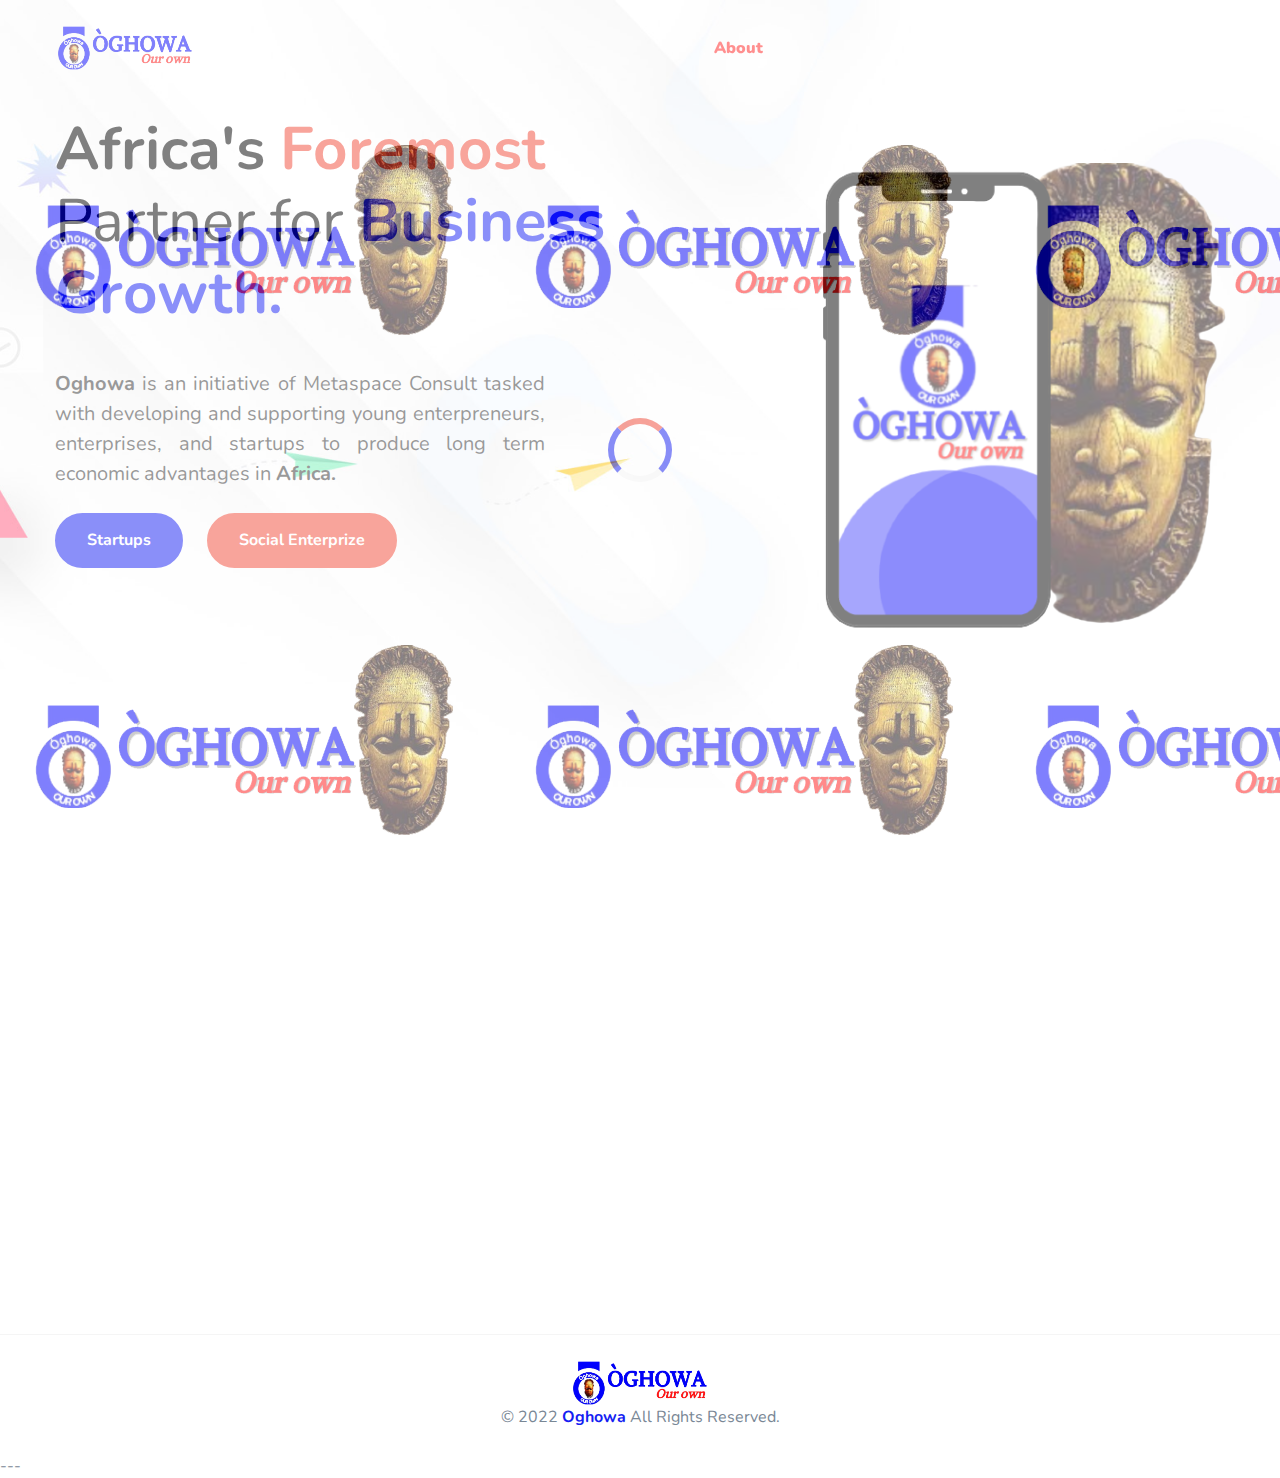
<file: index.html>
<!doctype html>
<html class="no-js" lang="en">

<head>
    <meta charset="utf-8">
    
    <!--====== Title ======-->
    <title>OGHOWA - Social Enterprize Company| Welcome Page </title>
    
    <meta name="description" content="">
    <meta name="viewport" content="width=device-width, initial-scale=1">

    <!--====== Favicon Icon ======-->
    <link rel="shortcut icon" href="assets/images/favicon.png" type="image/png">
        
    <!--====== Slick CSS ======-->
    <link rel="stylesheet" href="assets/css/slick.css">
        
    <!--====== Font Awesome CSS ======-->
    <link rel="stylesheet" href="assets/css/font-awesome.min.css">
        
    <!--====== Line Icons CSS ======-->
    <link rel="stylesheet" href="assets/css/LineIcons.css">
        
    <!--====== Animate CSS ======-->
    <link rel="stylesheet" href="assets/css/animate.css">
        
    <!--====== Bootstrap CSS ======-->
    <link rel="stylesheet" href="assets/css/bootstrap.min.css">
    
    <!--====== Default CSS ======-->
    <link rel="stylesheet" href="assets/css/default.css">
    
    <!--====== Style CSS ======-->
    <link rel="stylesheet" href="assets/css/style.css">
    
</head>

<body>
    <!--[if IE]>
    <p class="browserupgrade">You are using an <strong>outdated</strong> browser. Please <a href="https://browsehappy.com/">upgrade your browser</a> to improve your experience and security.</p>
  <![endif]-->
   
   
    <!--====== PRELOADER PART START ======-->

    <div class="preloader">
        <div class="loader">
            <div class="ytp-spinner">
                <div class="ytp-spinner-container">
                    <div class="ytp-spinner-rotator">
                        <div class="ytp-spinner-left">
                            <div class="ytp-spinner-circle"></div>
                        </div>
                        <div class="ytp-spinner-right">
                            <div class="ytp-spinner-circle"></div>
                        </div>
                    </div>
                </div>
            </div>
        </div>
    </div>

    <!--====== PRELOADER PART ENDS ======-->
    
    <!--====== HEADER PART START ======-->
    
    <header class="header-area">
        <div class="navbar-area headroom">
            <div class="container">
                <div class="row">
                    <div class="col-lg-12">
                        <nav class="navbar navbar-expand-lg">
                            <a class="navbar-brand" href="index.html">
                                <img src="assets/images/logo.png" alt="Logo">
                            </a>
                            <button class="navbar-toggler" type="button" data-toggle="collapse" data-target="#navbarSupportedContent" aria-controls="navbarSupportedContent" aria-expanded="false" aria-label="Toggle navigation">
                                <span class="toggler-icon"></span>
                                <span class="toggler-icon"></span>
                                <span class="toggler-icon"></span>
                            </button>

                            <div class="collapse navbar-collapse sub-menu-bar" id="navbarSupportedContent">
                                <ul id="nav" class="navbar-nav m-auto">
                                    <li class="nav-item active">
                                    </li>
                                    <li class="nav-item">
                                        <a href="home/about.html">About </a>
                                    </li>
                                </ul>
                            </div> <!-- navbar collapse -->
                        
                            <div class="navbar-btn d-none d-sm-inline-block">
                                
                            </div>
                        </nav> <!-- navbar -->
                    </div>
                </div> <!-- row -->
            </div> <!-- container -->
        </div> <!-- navbar area -->
        
        <div id="home" class="header-hero bg_cover d-lg-flex align-items-center" style="background-image: url(assets/images/header-hero.jpg)">
            <div class="container">
                <div class="row">
                    <div class="col-lg-7">
                        <div class="header-hero-content">
                            <h1 class="hero-title wow fadeInUp" data-wow-duration="1s" data-wow-delay="0.2s"><b>Africa's</b> <b><span>Foremost</span></b> Partner for<span2><b> Business Growth.</b></span2></h1>
                            <p class="text wow fadeInUp" data-wow-duration="1s" data-wow-delay="0.5s"><b>Oghowa</b> is an initiative of Metaspace Consult tasked with developing and supporting young enterpreneurs, enterprises, and startups to produce long term economic advantages in<b> Africa.</b></p>
                            <div><br><a href="home/home.html" class="main-btn">Startups</a>&nbsp;&nbsp;&nbsp;&nbsp;&nbsp;&nbsp;<a href="home/cs.html" class="main-btn-2">Social Enterprize</a></div>
                            <div class="header-singup wow fadeInUp" data-wow-duration="1s" data-wow-delay="0.8s">                                
                            </div>
                        </div> <!-- header hero content -->
                    </div>
                </div> <!-- row -->
            </div> <!-- container -->
            <div class="header-hero-image d-flex align-items-center wow fadeInRightBig" data-wow-duration="1s" data-wow-delay="1.1s">
                <div class="image">
                    <img src="assets/images/hero-image.png" alt="Hero Image">
                </div>
            </div> <!-- header hero image -->
        </div> <!-- header hero -->
    </header>
    <div>
            <br>
            <br>
     <script src="https://apps.elfsight.com/p/platform.js" defer></script>
<div class="elfsight-app-98e7e3db-51be-4839-82a4-f0b3a0cd7fc8"></div>
        </div>
    <!--====== HEADER PART ENDS ======-->
    <!--====== CONTACT PART START ======-->

    <section id="contact" class="contact-area pt-120 pb-120">
        <div class="container">
            <div class="row justify-content-center">
                <div class="col-lg-4">
                    <div class="section-title text-center pb-20 wow fadeInUp" data-wow-duration="1s" data-wow-delay="0.3s">
                        <h6 class="sub-title">Our Contact</h6>
                        <h4 class="title">Get In <span>Touch.</span></h4>
                    </div> <!-- section title -->
                </div>
            </div> <!-- row -->
            <div class="contact-info pt-30">
                <div class="row">
                    <div class="col-lg-4 col-md-6">
                        <div class="single-contact-info contact-color-1 mt-30 d-flex  wow fadeInUp" data-wow-duration="1s" data-wow-delay="0.3s">
                            <div class="contact-info-icon">
                                <i class="lni-map-marker"></i>
                            </div>
                            <div class="contact-info-content media-body">
                                <p class="text"><a><b>Address</b></a><br>40B, Eweka Street, Between M.M. Way and Upper Sokponba Road, Benin City, Edo State, Nigeria.</p>
                            </div>
                        </div> <!-- single contact info -->
                    </div>
                    <div class="col-lg-4 col-md-6">
                        <div class="single-contact-info contact-color-2 mt-30 d-flex  wow fadeInUp" data-wow-duration="1s" data-wow-delay="0.6s">
                            <div class="contact-info-icon">
                                <i class="lni-envelope"></i>
                            </div>
                            <div class="contact-info-content media-body">
                                <p class="text"><a><b>Email</b></a><br>hello@oghowa.com</p>
                                <p class="text">support@oghowa.com</p>
                            </div>
                        </div> <!-- single contact info -->
                    </div>
                    <div class="col-lg-4 col-md-6">
                        <div class="single-contact-info contact-color-3 mt-30 d-flex  wow fadeInUp" data-wow-duration="1s" data-wow-delay="0.9s">
                            <div class="contact-info-icon">
                                <i class="lni-phone"></i>
                            </div>
                            <div class="contact-info-content media-body">
                                <p class="text"><a><b>Telephone</b></a><br>+234 808 3512 312</p>
                                <p class="text">+234 913 8119 900</p>
                            </div>
                        </div> <!-- single contact info -->
                    </div>
                </div> <!-- row -->
            </div> <!-- contact info -->
             <!-- row -->
        </div> <!-- container -->
    </section>

    <!--====== CONTACT PART ENDS ======-->
    
   
            <div class="footer-copyright text-center">
                <img src="assets/images/logo.png">
                <p class="text">© 2022 <a href="https://oghowa.com" rel="nofollow"><b>Oghowa</b></a> All Rights Reserved.</p>
            </div>
        </div> <!-- container -->
    </footer>
    
    <!--====== FOOTER PART ENDS ======-->
    
    <!--====== BACK TOP TOP PART START ======-->

    <a href="#" class="back-to-top"><i class="lni-chevron-up"></i></a>

    <!--====== BACK TOP TOP PART ENDS ======-->   
    
    <!--====== PART START ======-->
    ---
<!--
    <section class="">
        <div class="container">
            <div class="row">
                <div class="col-lg-">
                    
                </div>
            </div>
        </div>
    </section>
-->
    
    <!--====== PART ENDS ======-->

    <!-- row -->


    <!--====== Jquery js ======-->
    <script src="assets/js/vendor/jquery-1.12.4.min.js"></script>
    <script src="assets/js/vendor/modernizr-3.7.1.min.js"></script>
    
    <!--====== Bootstrap js ======-->
    <script src="assets/js/popper.min.js"></script>
    <script src="assets/js/bootstrap.min.js"></script>
    
    <!--====== Plugins js ======-->
    <script src="assets/js/plugins.js"></script>
    
    <!--====== Slick js ======-->
    <script src="assets/js/slick.min.js"></script>
    
    
    <!--====== Counter Up js ======-->
    <script src="assets/js/waypoints.min.js"></script>
    <script src="assets/js/jquery.counterup.min.js"></script>
    
    
    <!--====== Appear js ======-->
    <script src="assets/js/jquery.appear.min.js"></script>
    
    <!--====== WOW js ======-->
    <script src="assets/js/wow.min.js"></script>
    
    <!--====== Headroom js ======-->
    <script src="assets/js/headroom.min.js"></script>
    
    <!--====== Jquery Nav js ======-->
    <script src="assets/js/jquery.nav.js"></script>
    
    <!--====== Scroll It js ======-->
    <script src="assets/js/scrollIt.min.js"></script>
    
    <!--====== Main js ======-->
    <script src="assets/js/main.js"></script>
    
</body>

</html>
</file>
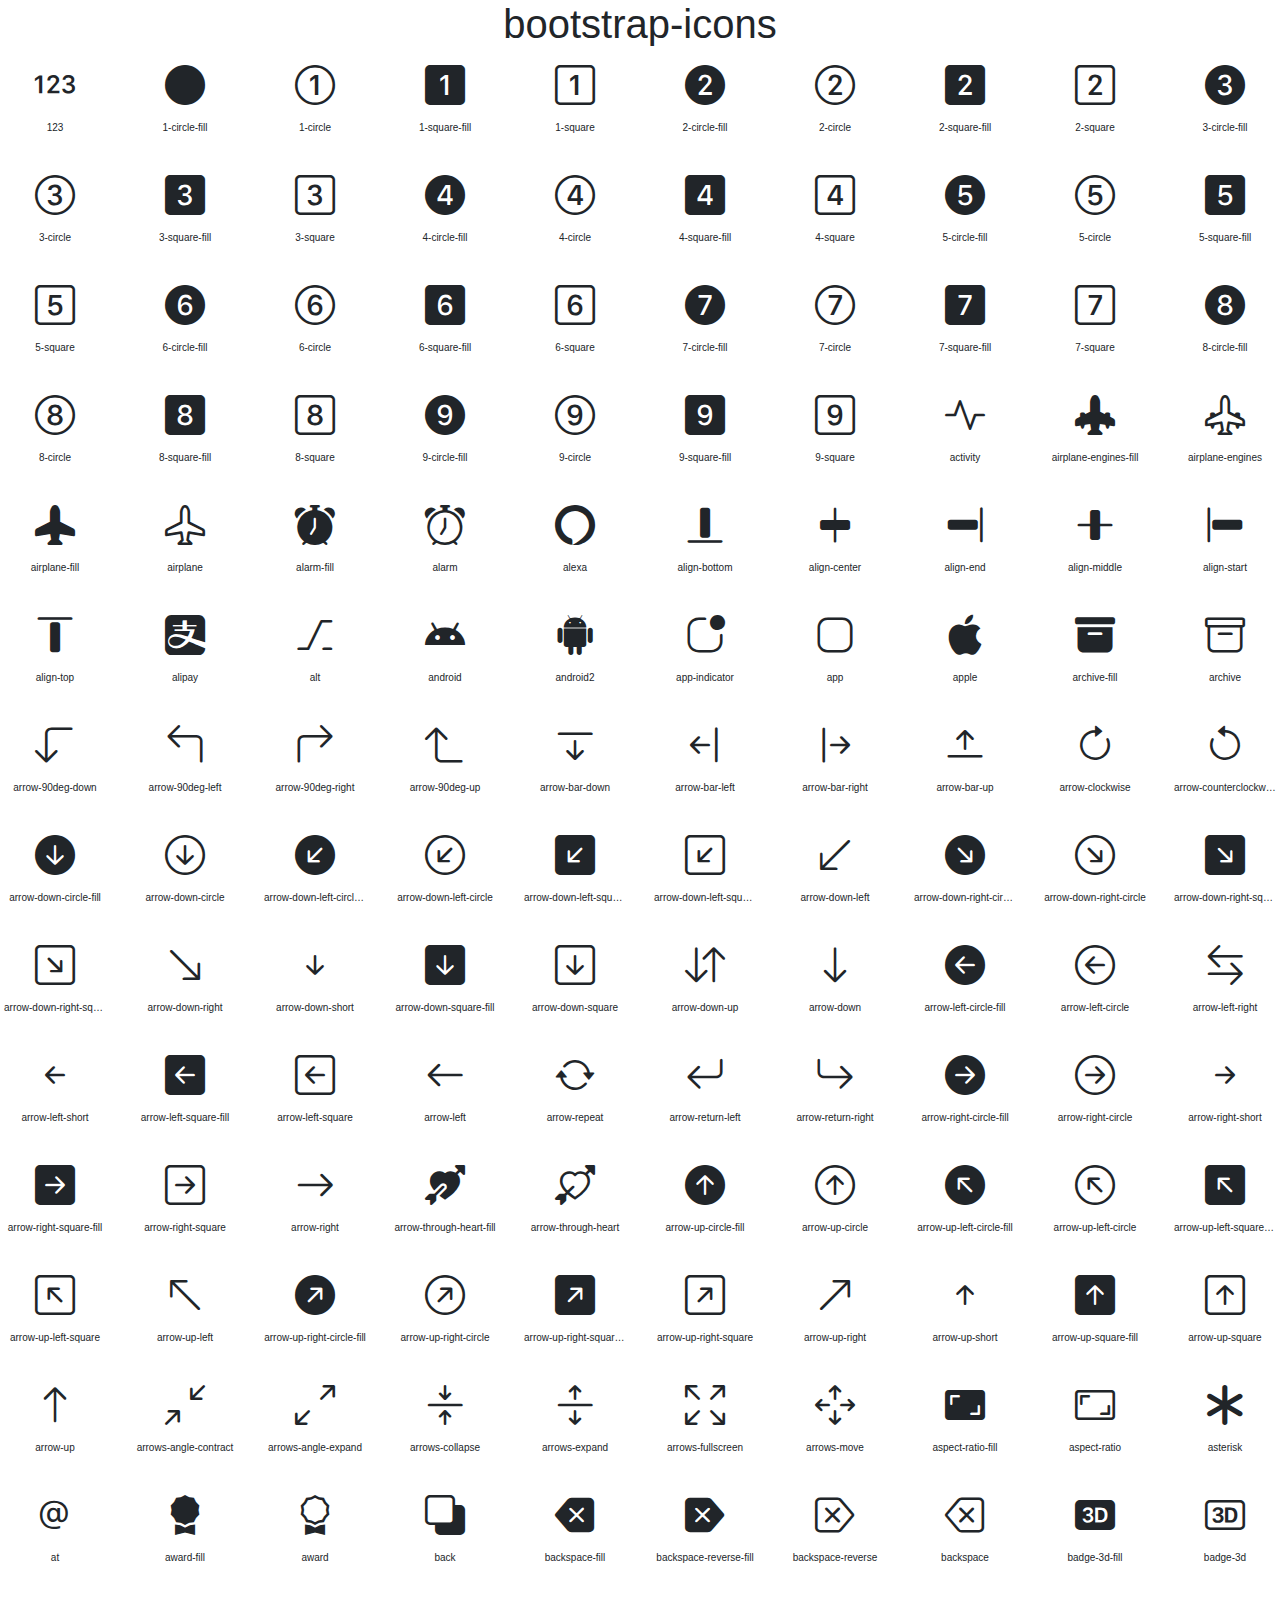
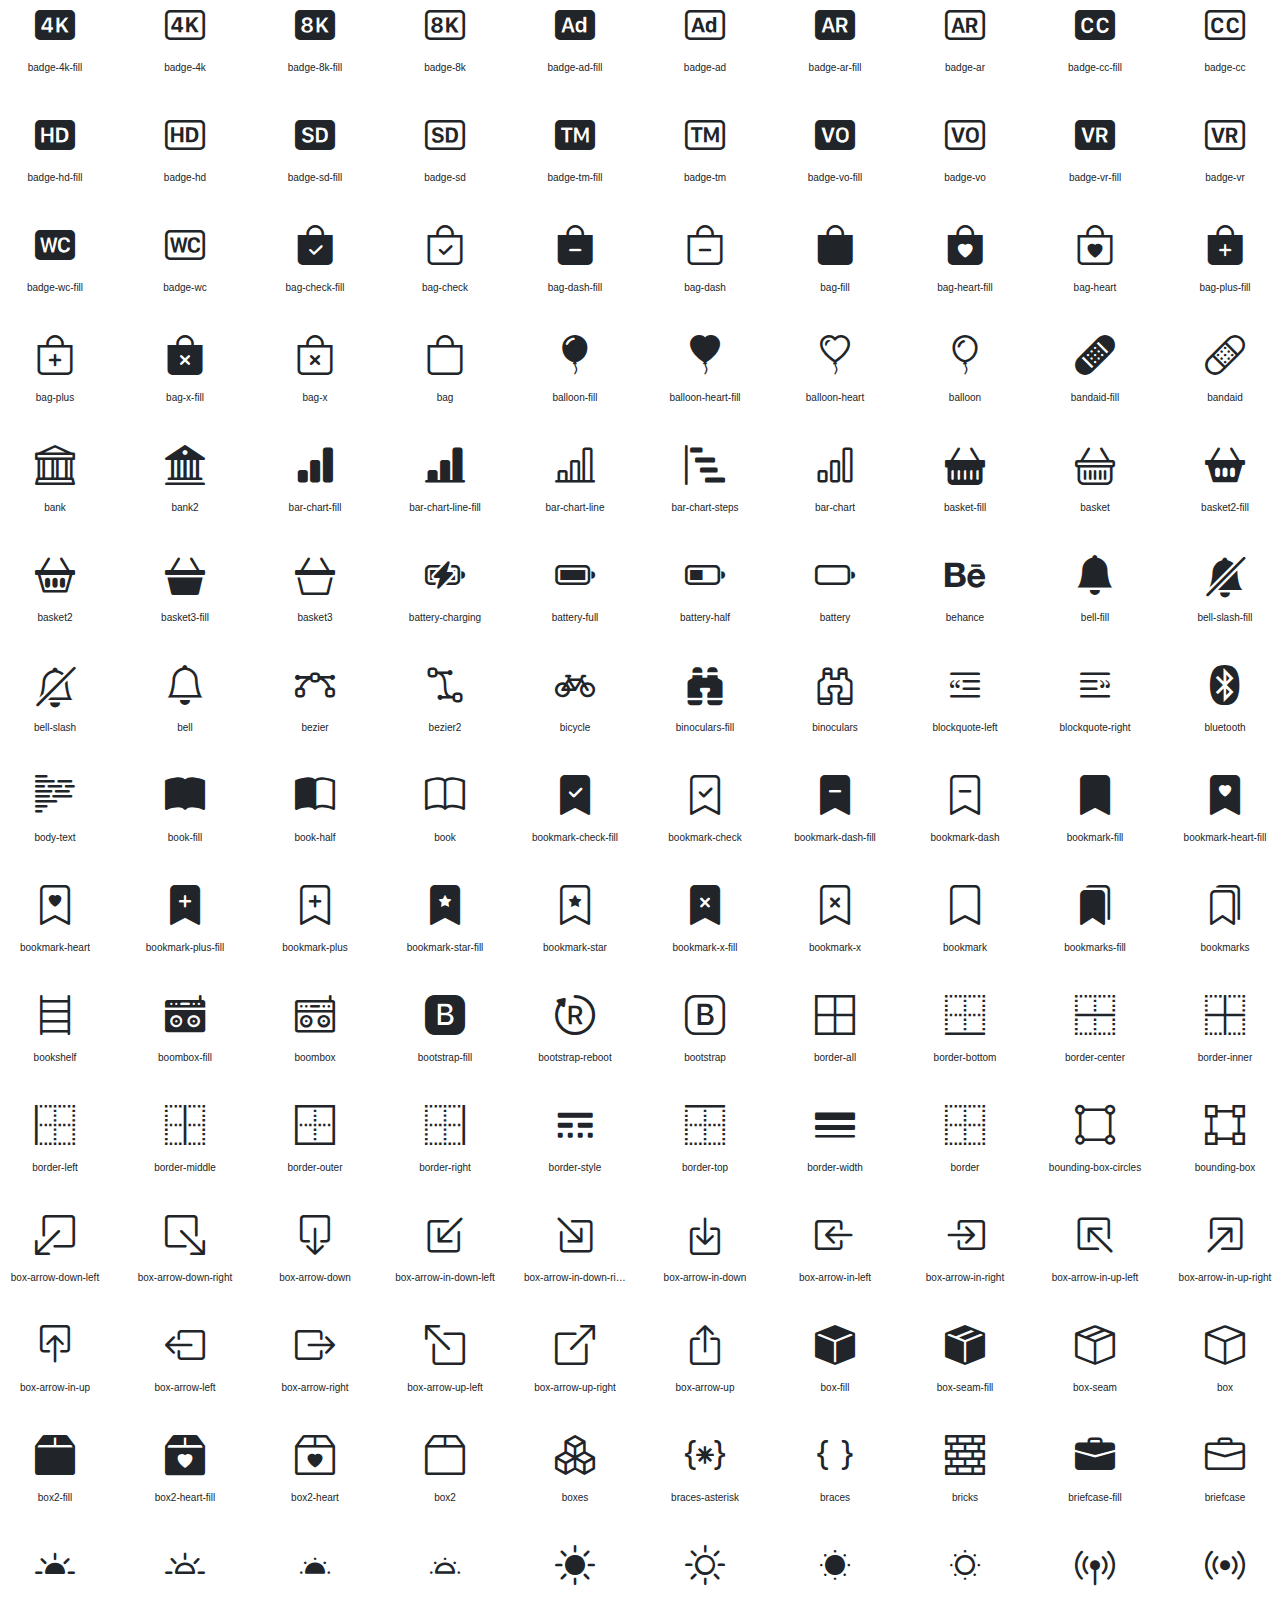
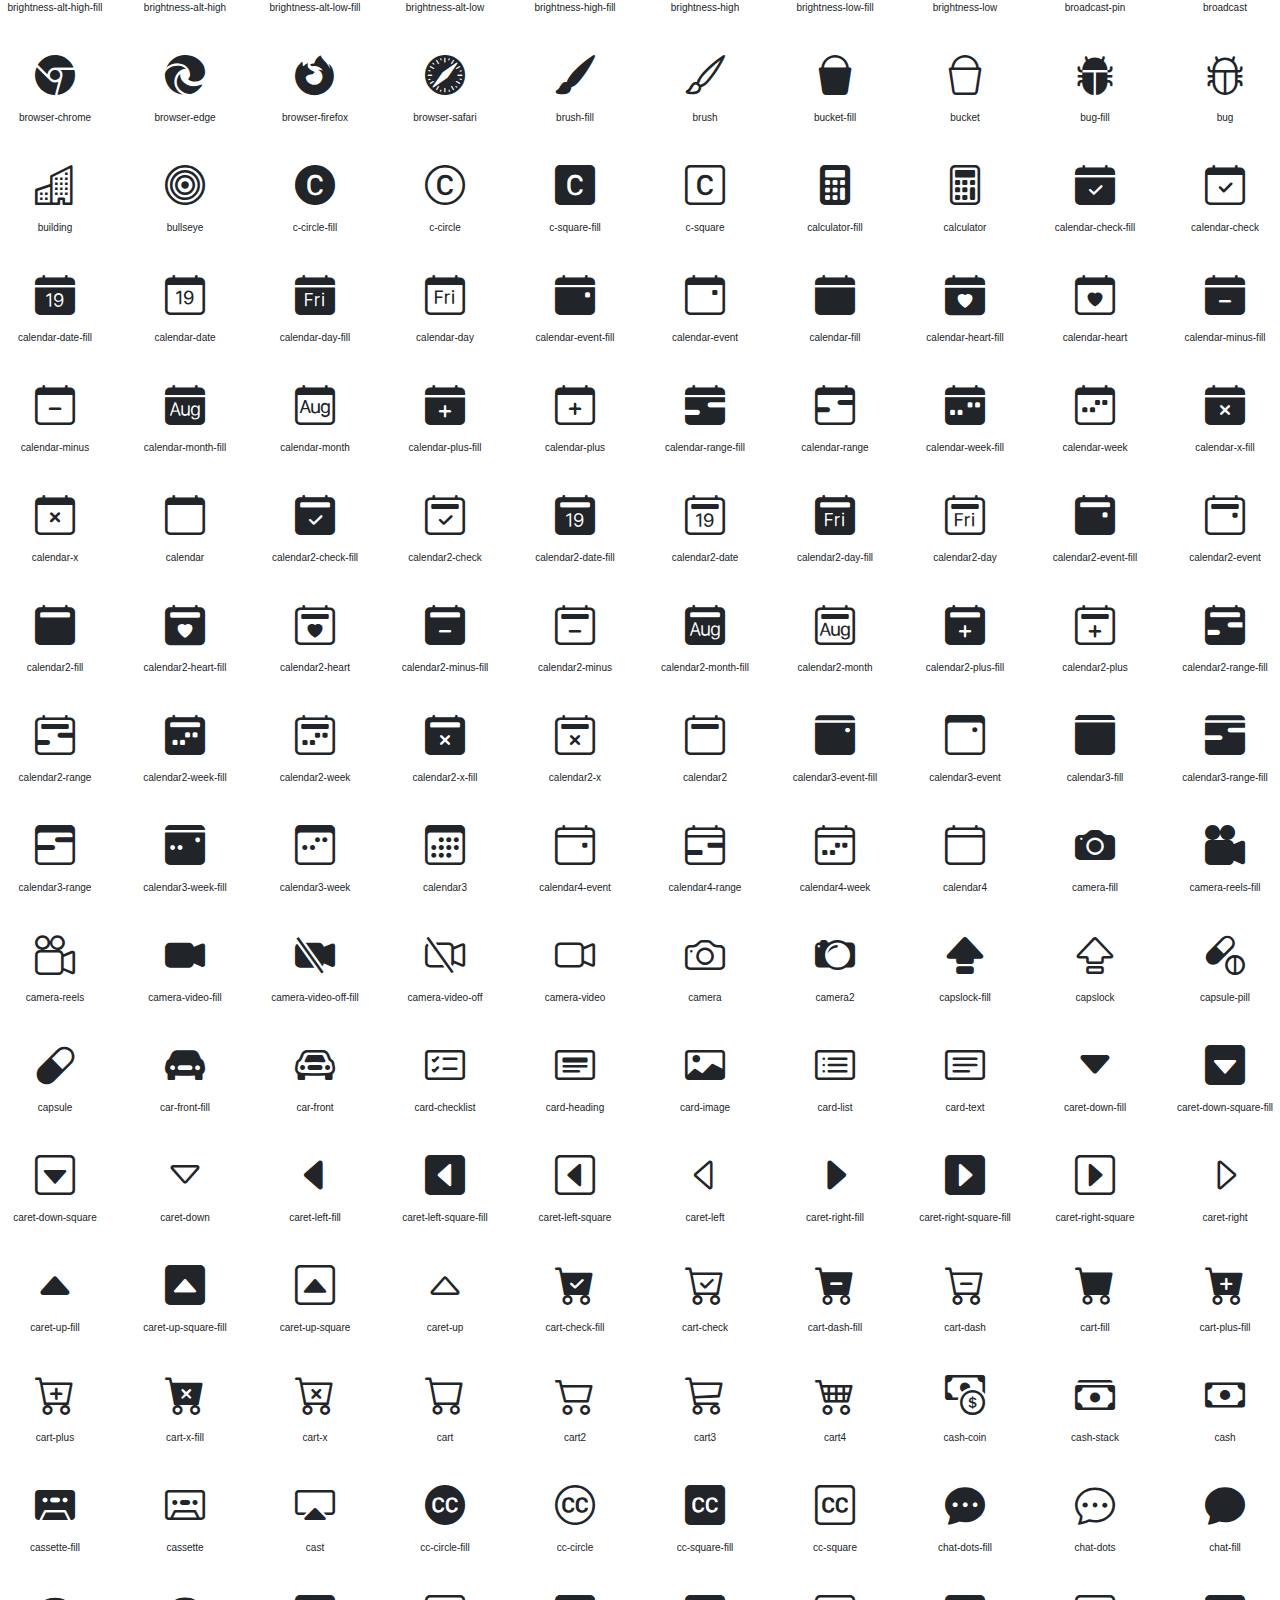
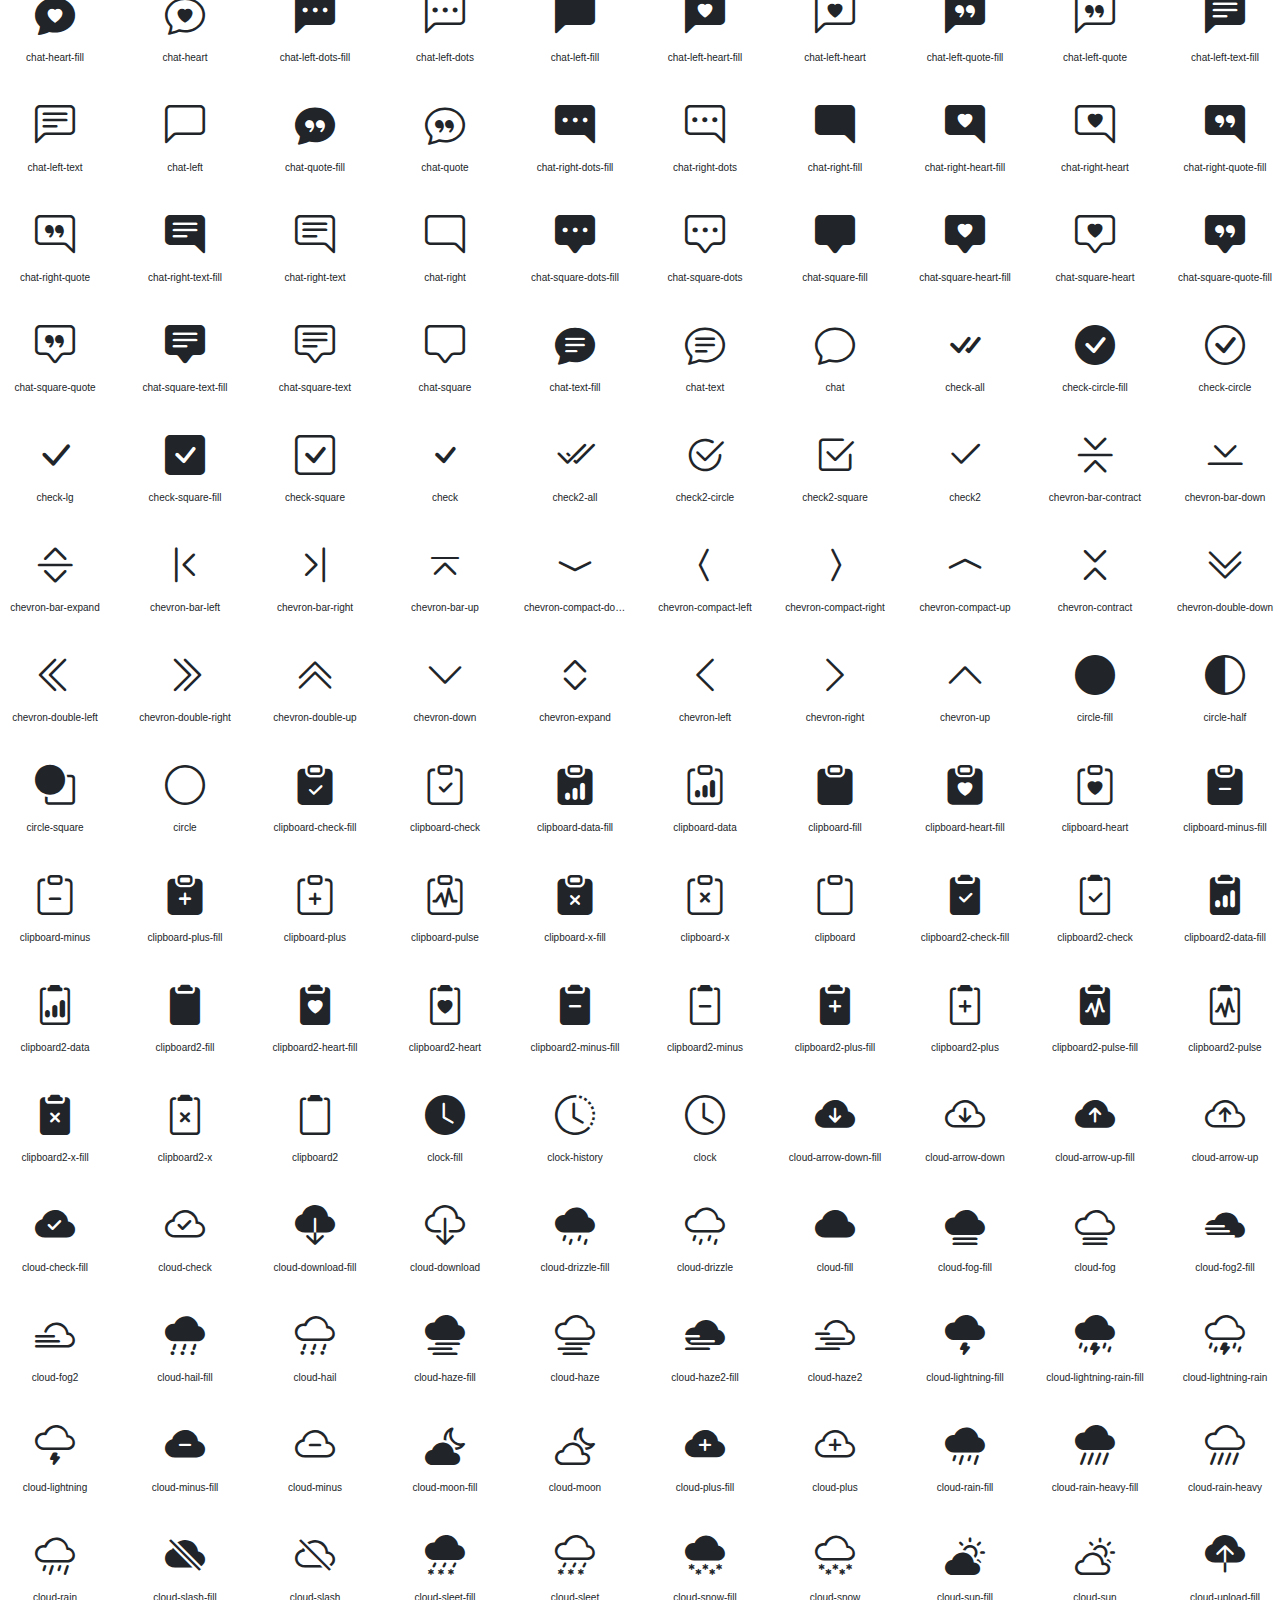
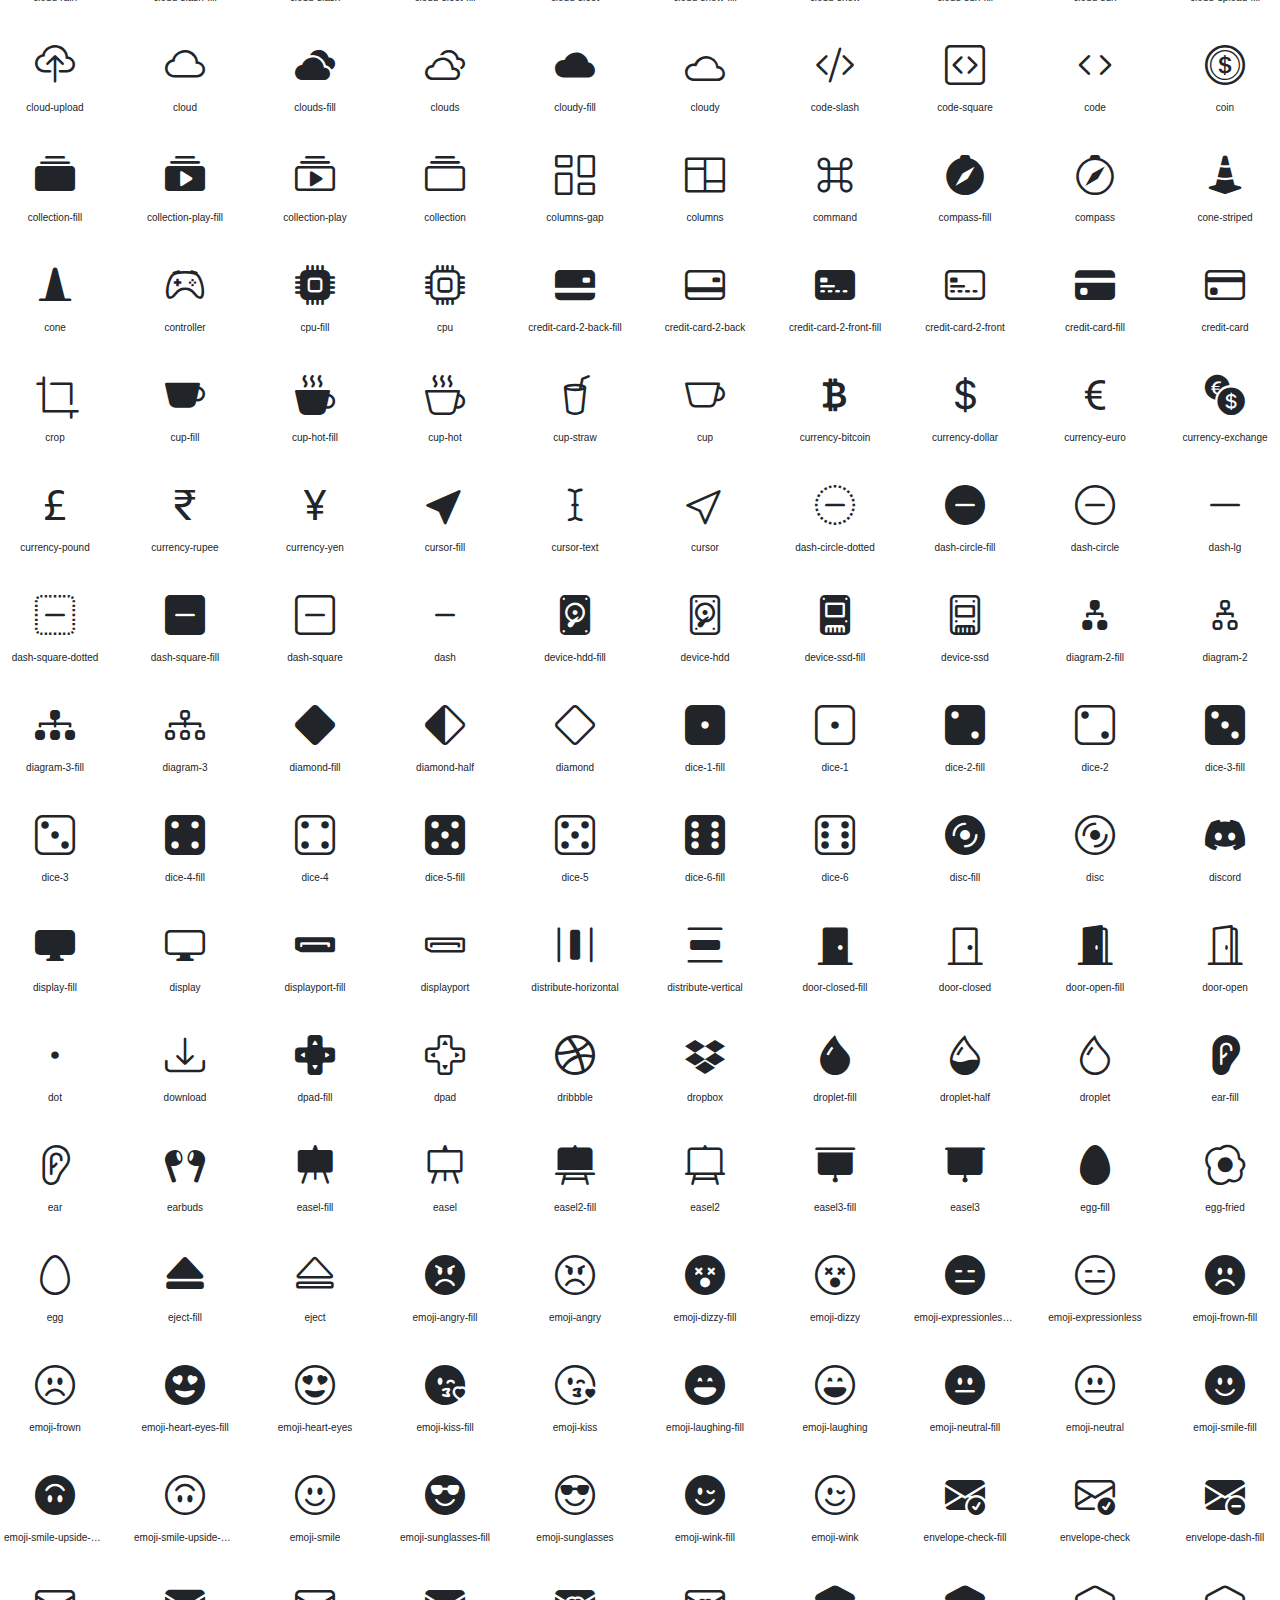
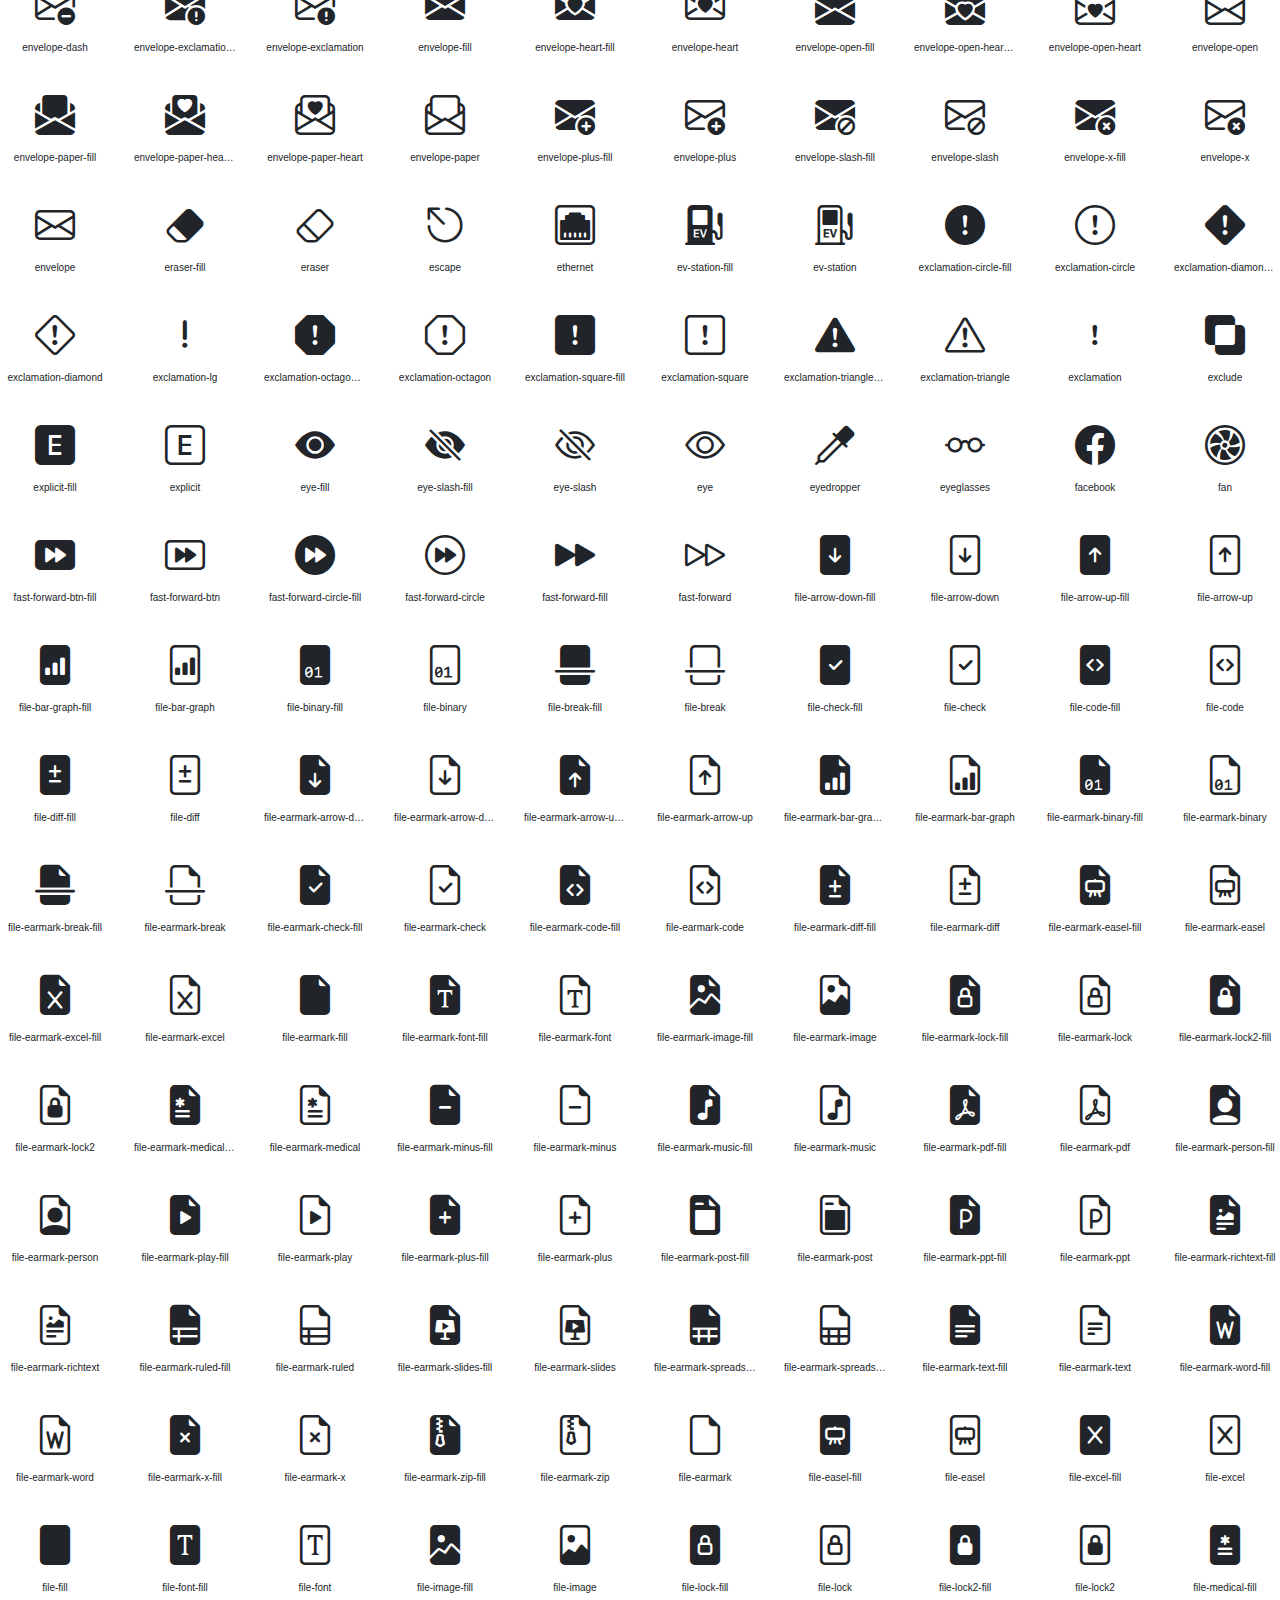
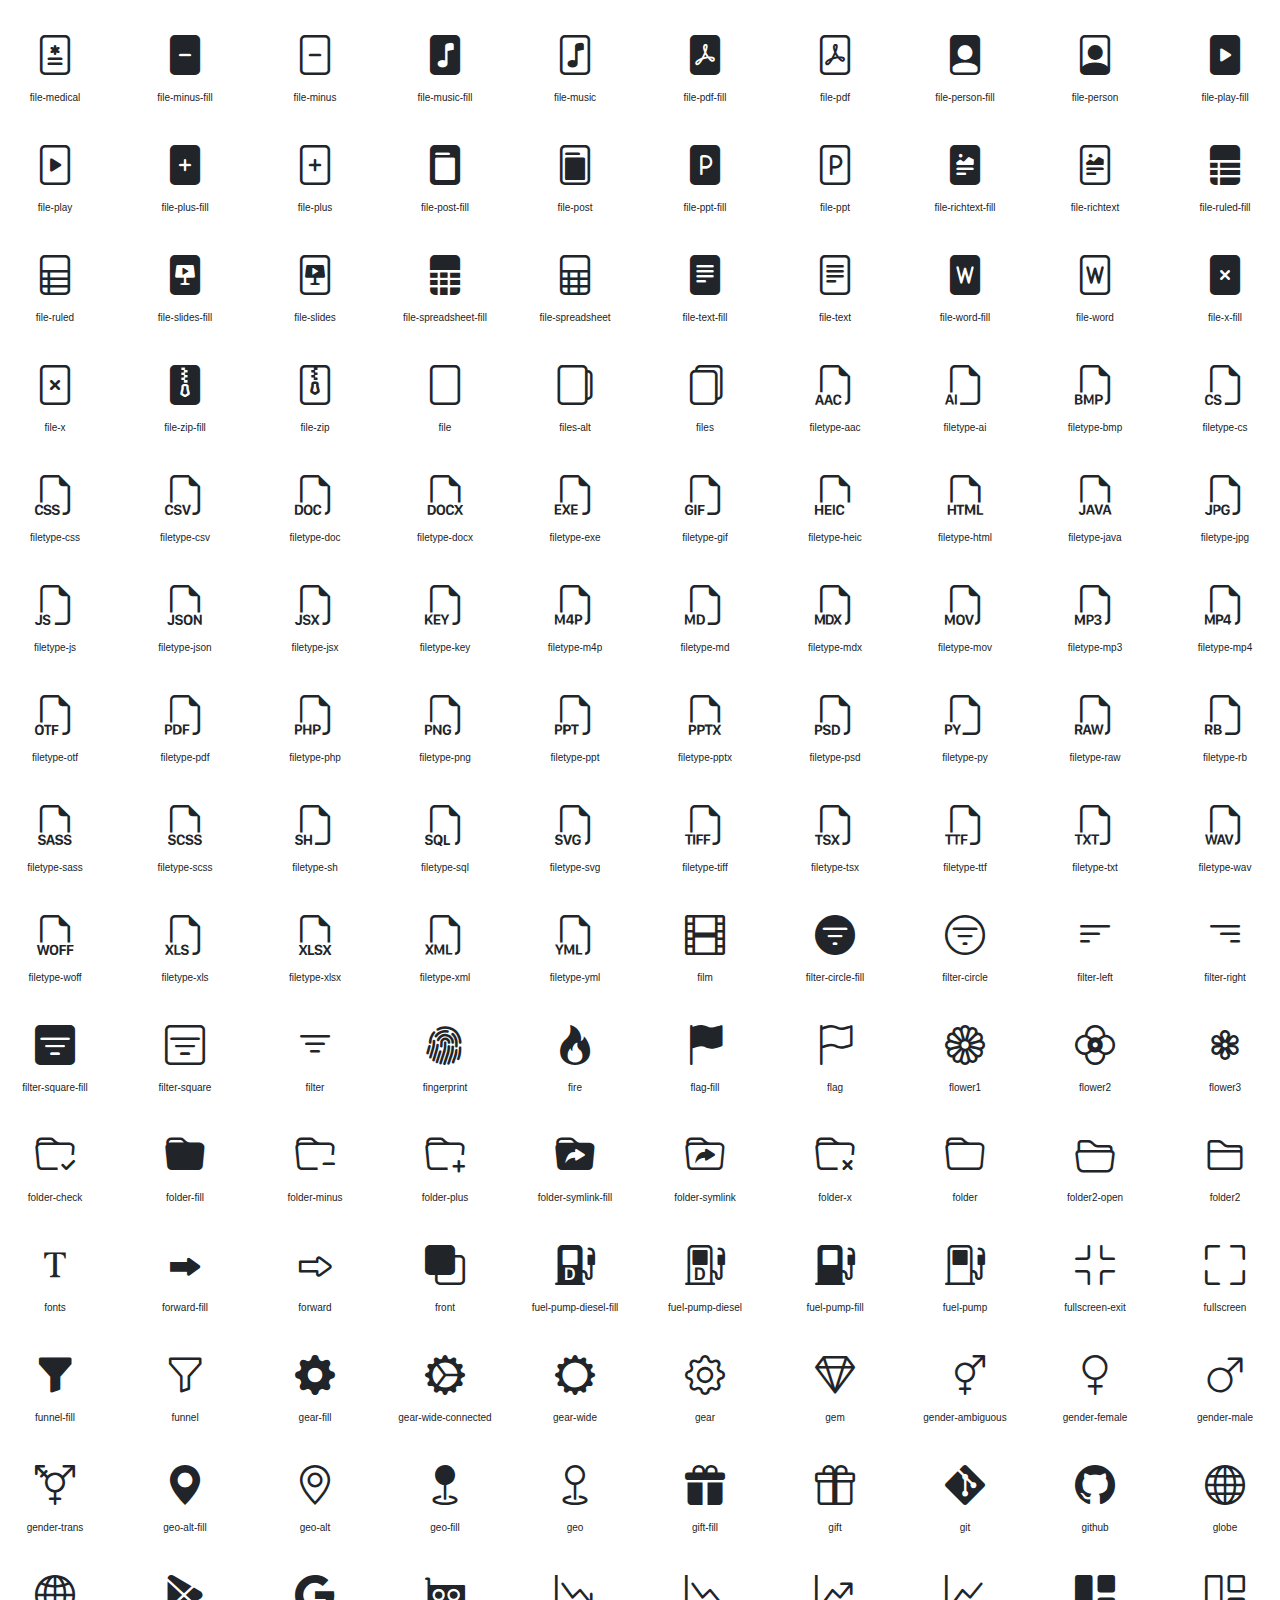
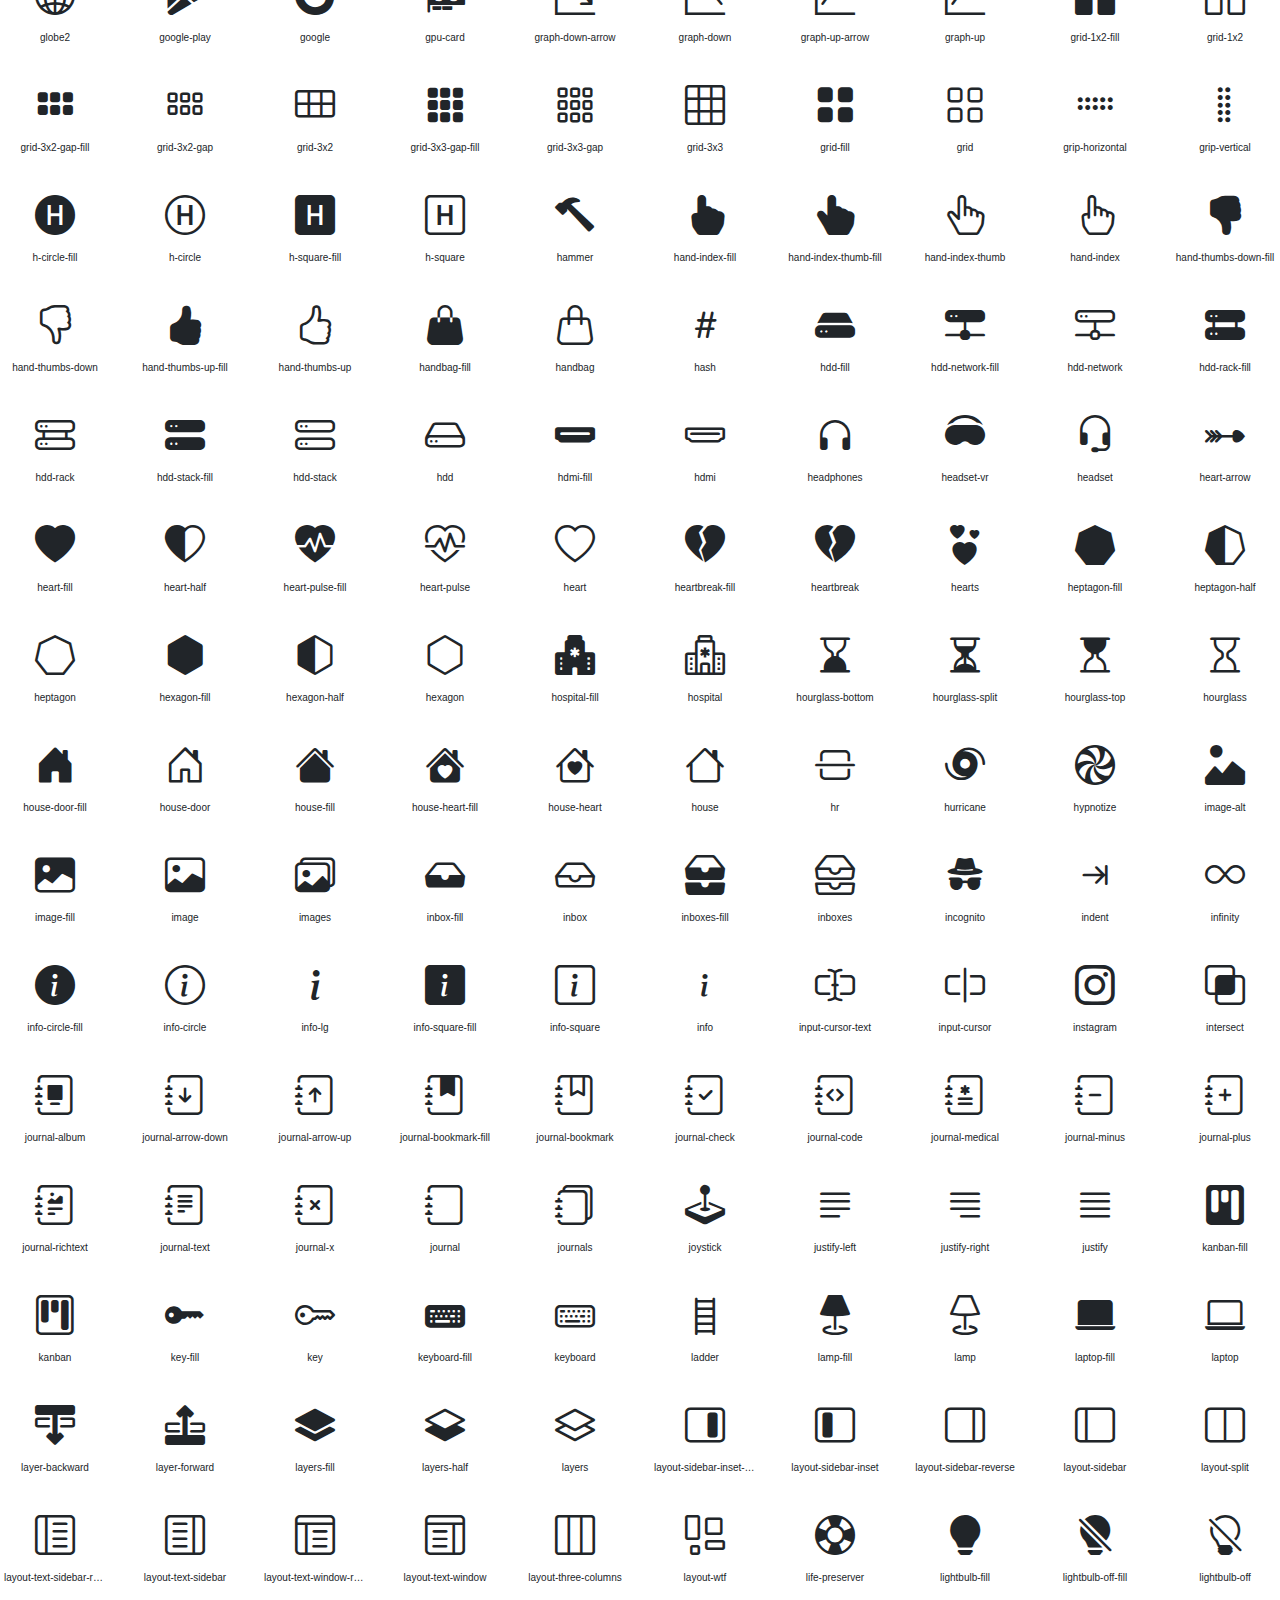
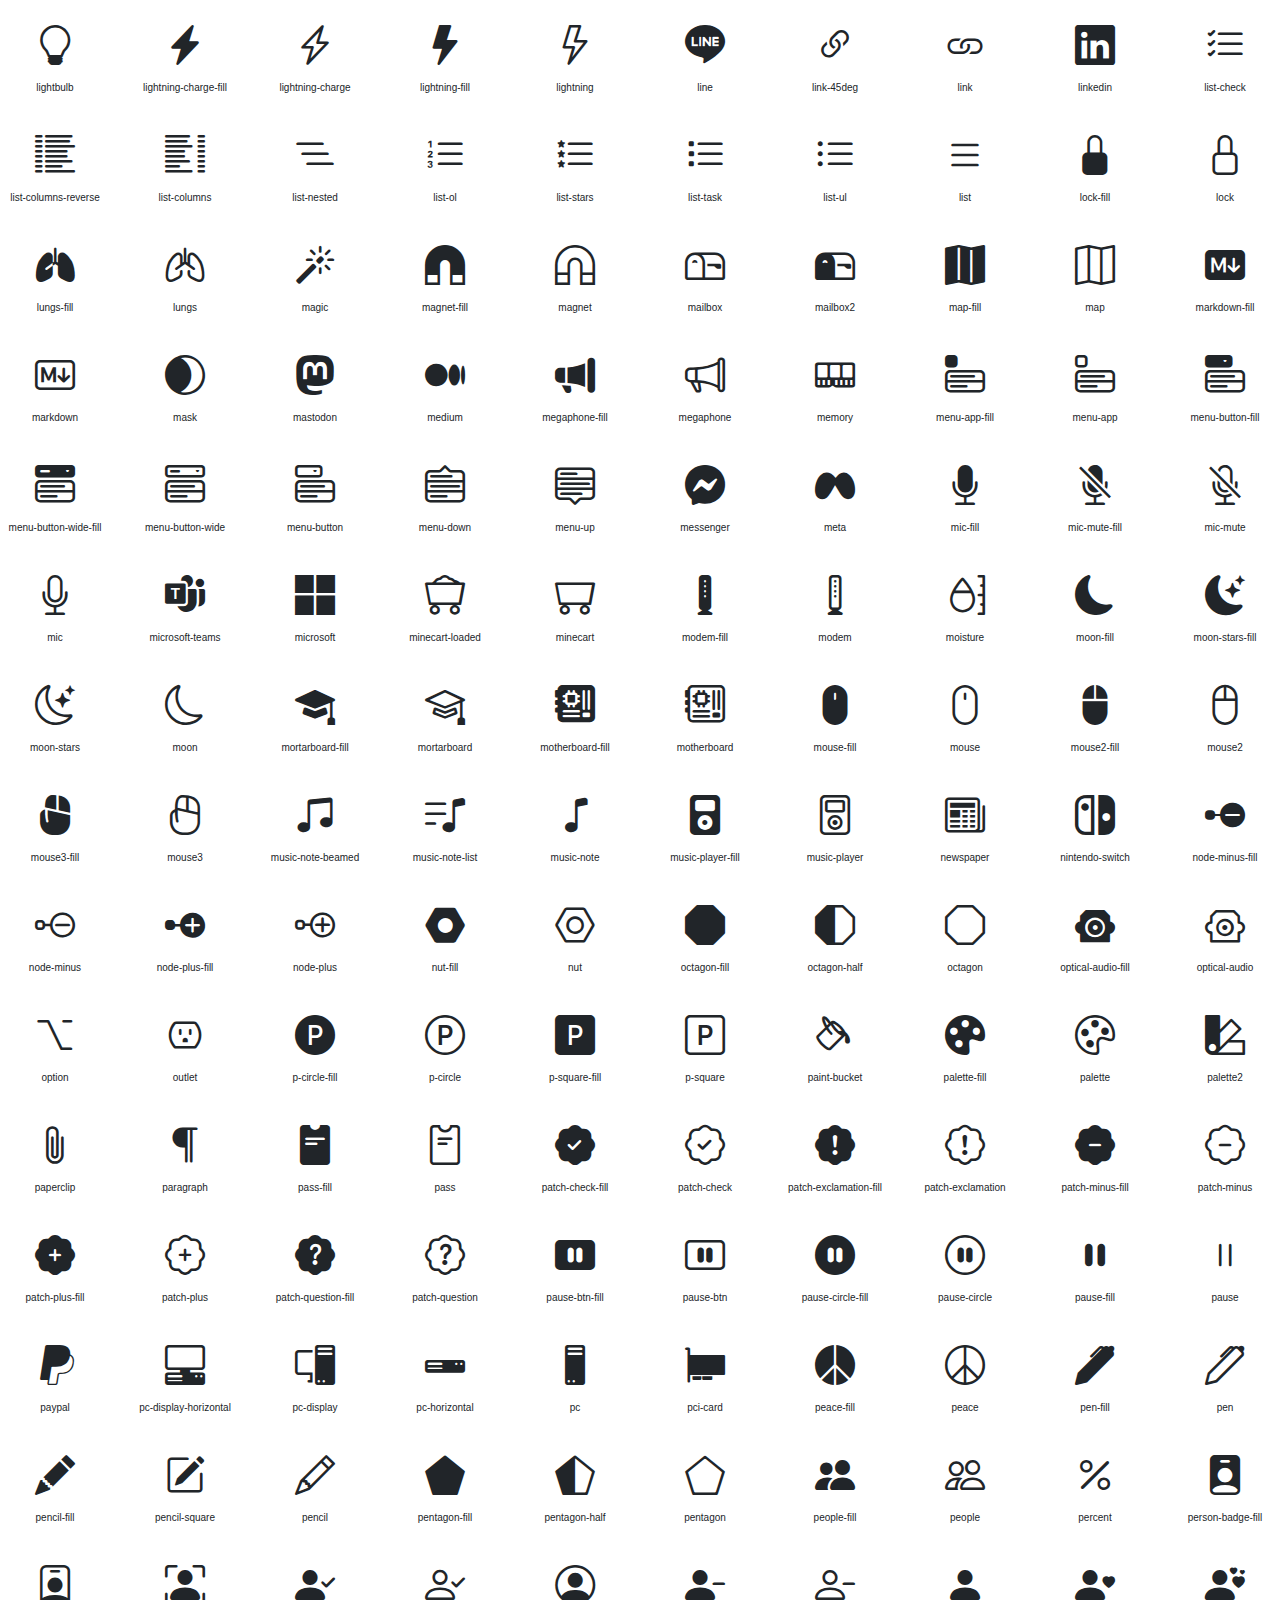
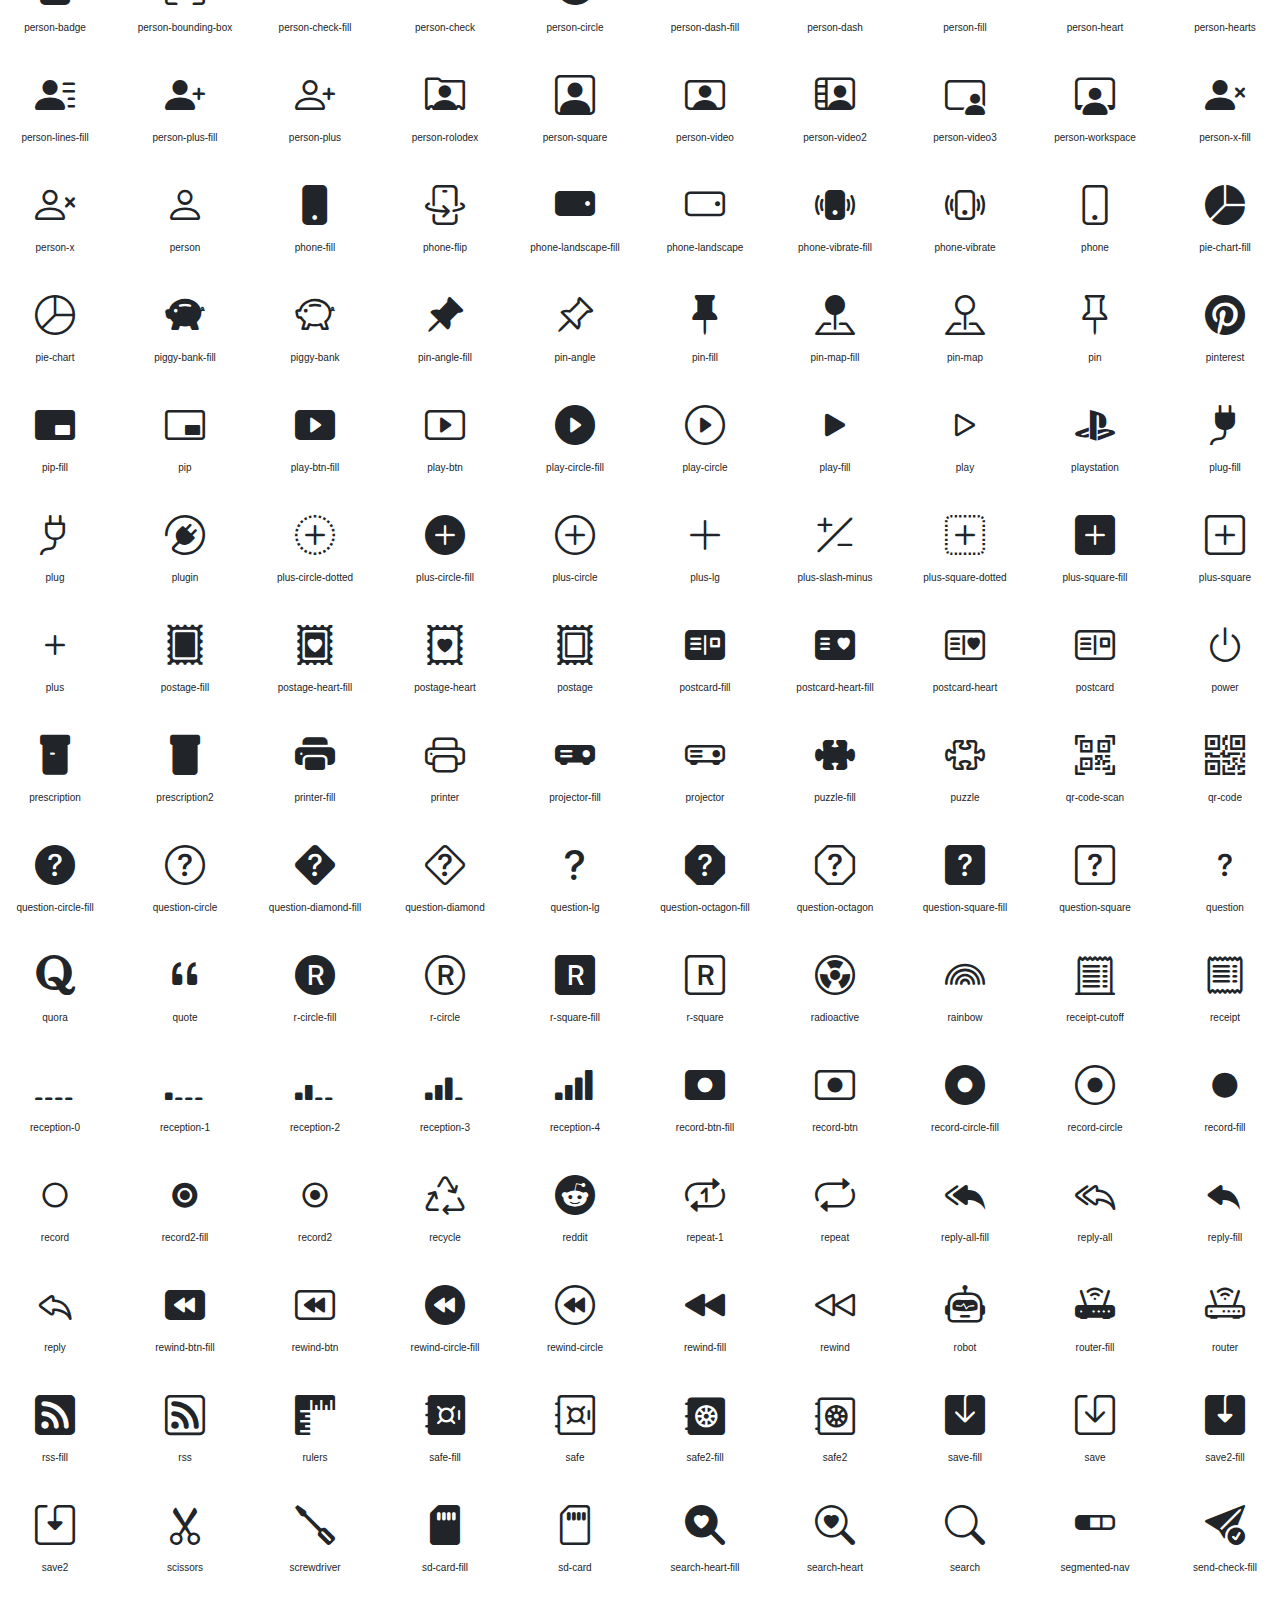
<file: home/assets/vendor/bootstrap-icons/index.html>
<!doctype html>
<html lang="en">
<head>
  <meta charset="utf-8">
  <title>bootstrap-icons</title>

  <style>
    .icons {
      display: grid;
      max-width: 100%;
      grid-template-columns: repeat(auto-fit, minmax(100px, 1fr) );
      gap: 1.25rem;
    }
    .icon {
      background-color: var(--bs-light);
      border-radius: .25rem;
    }
    .bi {
      margin: .25rem;
      font-size: 2.5rem;
    }
    .label {
      font-family: var(--bs-font-monospace);
    }
    .label {
      display: inline-block;
      width: 100%;
      overflow: hidden;
      padding: .25rem;
      font-size: .625rem;
      text-overflow: ellipsis;
      white-space: nowrap;
    }
  </style>

  <link rel="stylesheet" href="/assets/css/bootstrap.min.css">
  <link rel="stylesheet" href="bootstrap-icons.css">
</head>
<body class="text-center">

  <h1>bootstrap-icons</h1>

  <div class="icons">
    <div class="icon">
      <i class="bi bi-123"></i>
      <div class="label">123</div>
    </div>
    <div class="icon">
      <i class="bi bi-1-circle-fill"></i>
      <div class="label">1-circle-fill</div>
    </div>
    <div class="icon">
      <i class="bi bi-1-circle"></i>
      <div class="label">1-circle</div>
    </div>
    <div class="icon">
      <i class="bi bi-1-square-fill"></i>
      <div class="label">1-square-fill</div>
    </div>
    <div class="icon">
      <i class="bi bi-1-square"></i>
      <div class="label">1-square</div>
    </div>
    <div class="icon">
      <i class="bi bi-2-circle-fill"></i>
      <div class="label">2-circle-fill</div>
    </div>
    <div class="icon">
      <i class="bi bi-2-circle"></i>
      <div class="label">2-circle</div>
    </div>
    <div class="icon">
      <i class="bi bi-2-square-fill"></i>
      <div class="label">2-square-fill</div>
    </div>
    <div class="icon">
      <i class="bi bi-2-square"></i>
      <div class="label">2-square</div>
    </div>
    <div class="icon">
      <i class="bi bi-3-circle-fill"></i>
      <div class="label">3-circle-fill</div>
    </div>
    <div class="icon">
      <i class="bi bi-3-circle"></i>
      <div class="label">3-circle</div>
    </div>
    <div class="icon">
      <i class="bi bi-3-square-fill"></i>
      <div class="label">3-square-fill</div>
    </div>
    <div class="icon">
      <i class="bi bi-3-square"></i>
      <div class="label">3-square</div>
    </div>
    <div class="icon">
      <i class="bi bi-4-circle-fill"></i>
      <div class="label">4-circle-fill</div>
    </div>
    <div class="icon">
      <i class="bi bi-4-circle"></i>
      <div class="label">4-circle</div>
    </div>
    <div class="icon">
      <i class="bi bi-4-square-fill"></i>
      <div class="label">4-square-fill</div>
    </div>
    <div class="icon">
      <i class="bi bi-4-square"></i>
      <div class="label">4-square</div>
    </div>
    <div class="icon">
      <i class="bi bi-5-circle-fill"></i>
      <div class="label">5-circle-fill</div>
    </div>
    <div class="icon">
      <i class="bi bi-5-circle"></i>
      <div class="label">5-circle</div>
    </div>
    <div class="icon">
      <i class="bi bi-5-square-fill"></i>
      <div class="label">5-square-fill</div>
    </div>
    <div class="icon">
      <i class="bi bi-5-square"></i>
      <div class="label">5-square</div>
    </div>
    <div class="icon">
      <i class="bi bi-6-circle-fill"></i>
      <div class="label">6-circle-fill</div>
    </div>
    <div class="icon">
      <i class="bi bi-6-circle"></i>
      <div class="label">6-circle</div>
    </div>
    <div class="icon">
      <i class="bi bi-6-square-fill"></i>
      <div class="label">6-square-fill</div>
    </div>
    <div class="icon">
      <i class="bi bi-6-square"></i>
      <div class="label">6-square</div>
    </div>
    <div class="icon">
      <i class="bi bi-7-circle-fill"></i>
      <div class="label">7-circle-fill</div>
    </div>
    <div class="icon">
      <i class="bi bi-7-circle"></i>
      <div class="label">7-circle</div>
    </div>
    <div class="icon">
      <i class="bi bi-7-square-fill"></i>
      <div class="label">7-square-fill</div>
    </div>
    <div class="icon">
      <i class="bi bi-7-square"></i>
      <div class="label">7-square</div>
    </div>
    <div class="icon">
      <i class="bi bi-8-circle-fill"></i>
      <div class="label">8-circle-fill</div>
    </div>
    <div class="icon">
      <i class="bi bi-8-circle"></i>
      <div class="label">8-circle</div>
    </div>
    <div class="icon">
      <i class="bi bi-8-square-fill"></i>
      <div class="label">8-square-fill</div>
    </div>
    <div class="icon">
      <i class="bi bi-8-square"></i>
      <div class="label">8-square</div>
    </div>
    <div class="icon">
      <i class="bi bi-9-circle-fill"></i>
      <div class="label">9-circle-fill</div>
    </div>
    <div class="icon">
      <i class="bi bi-9-circle"></i>
      <div class="label">9-circle</div>
    </div>
    <div class="icon">
      <i class="bi bi-9-square-fill"></i>
      <div class="label">9-square-fill</div>
    </div>
    <div class="icon">
      <i class="bi bi-9-square"></i>
      <div class="label">9-square</div>
    </div>
    <div class="icon">
      <i class="bi bi-activity"></i>
      <div class="label">activity</div>
    </div>
    <div class="icon">
      <i class="bi bi-airplane-engines-fill"></i>
      <div class="label">airplane-engines-fill</div>
    </div>
    <div class="icon">
      <i class="bi bi-airplane-engines"></i>
      <div class="label">airplane-engines</div>
    </div>
    <div class="icon">
      <i class="bi bi-airplane-fill"></i>
      <div class="label">airplane-fill</div>
    </div>
    <div class="icon">
      <i class="bi bi-airplane"></i>
      <div class="label">airplane</div>
    </div>
    <div class="icon">
      <i class="bi bi-alarm-fill"></i>
      <div class="label">alarm-fill</div>
    </div>
    <div class="icon">
      <i class="bi bi-alarm"></i>
      <div class="label">alarm</div>
    </div>
    <div class="icon">
      <i class="bi bi-alexa"></i>
      <div class="label">alexa</div>
    </div>
    <div class="icon">
      <i class="bi bi-align-bottom"></i>
      <div class="label">align-bottom</div>
    </div>
    <div class="icon">
      <i class="bi bi-align-center"></i>
      <div class="label">align-center</div>
    </div>
    <div class="icon">
      <i class="bi bi-align-end"></i>
      <div class="label">align-end</div>
    </div>
    <div class="icon">
      <i class="bi bi-align-middle"></i>
      <div class="label">align-middle</div>
    </div>
    <div class="icon">
      <i class="bi bi-align-start"></i>
      <div class="label">align-start</div>
    </div>
    <div class="icon">
      <i class="bi bi-align-top"></i>
      <div class="label">align-top</div>
    </div>
    <div class="icon">
      <i class="bi bi-alipay"></i>
      <div class="label">alipay</div>
    </div>
    <div class="icon">
      <i class="bi bi-alt"></i>
      <div class="label">alt</div>
    </div>
    <div class="icon">
      <i class="bi bi-android"></i>
      <div class="label">android</div>
    </div>
    <div class="icon">
      <i class="bi bi-android2"></i>
      <div class="label">android2</div>
    </div>
    <div class="icon">
      <i class="bi bi-app-indicator"></i>
      <div class="label">app-indicator</div>
    </div>
    <div class="icon">
      <i class="bi bi-app"></i>
      <div class="label">app</div>
    </div>
    <div class="icon">
      <i class="bi bi-apple"></i>
      <div class="label">apple</div>
    </div>
    <div class="icon">
      <i class="bi bi-archive-fill"></i>
      <div class="label">archive-fill</div>
    </div>
    <div class="icon">
      <i class="bi bi-archive"></i>
      <div class="label">archive</div>
    </div>
    <div class="icon">
      <i class="bi bi-arrow-90deg-down"></i>
      <div class="label">arrow-90deg-down</div>
    </div>
    <div class="icon">
      <i class="bi bi-arrow-90deg-left"></i>
      <div class="label">arrow-90deg-left</div>
    </div>
    <div class="icon">
      <i class="bi bi-arrow-90deg-right"></i>
      <div class="label">arrow-90deg-right</div>
    </div>
    <div class="icon">
      <i class="bi bi-arrow-90deg-up"></i>
      <div class="label">arrow-90deg-up</div>
    </div>
    <div class="icon">
      <i class="bi bi-arrow-bar-down"></i>
      <div class="label">arrow-bar-down</div>
    </div>
    <div class="icon">
      <i class="bi bi-arrow-bar-left"></i>
      <div class="label">arrow-bar-left</div>
    </div>
    <div class="icon">
      <i class="bi bi-arrow-bar-right"></i>
      <div class="label">arrow-bar-right</div>
    </div>
    <div class="icon">
      <i class="bi bi-arrow-bar-up"></i>
      <div class="label">arrow-bar-up</div>
    </div>
    <div class="icon">
      <i class="bi bi-arrow-clockwise"></i>
      <div class="label">arrow-clockwise</div>
    </div>
    <div class="icon">
      <i class="bi bi-arrow-counterclockwise"></i>
      <div class="label">arrow-counterclockwise</div>
    </div>
    <div class="icon">
      <i class="bi bi-arrow-down-circle-fill"></i>
      <div class="label">arrow-down-circle-fill</div>
    </div>
    <div class="icon">
      <i class="bi bi-arrow-down-circle"></i>
      <div class="label">arrow-down-circle</div>
    </div>
    <div class="icon">
      <i class="bi bi-arrow-down-left-circle-fill"></i>
      <div class="label">arrow-down-left-circle-fill</div>
    </div>
    <div class="icon">
      <i class="bi bi-arrow-down-left-circle"></i>
      <div class="label">arrow-down-left-circle</div>
    </div>
    <div class="icon">
      <i class="bi bi-arrow-down-left-square-fill"></i>
      <div class="label">arrow-down-left-square-fill</div>
    </div>
    <div class="icon">
      <i class="bi bi-arrow-down-left-square"></i>
      <div class="label">arrow-down-left-square</div>
    </div>
    <div class="icon">
      <i class="bi bi-arrow-down-left"></i>
      <div class="label">arrow-down-left</div>
    </div>
    <div class="icon">
      <i class="bi bi-arrow-down-right-circle-fill"></i>
      <div class="label">arrow-down-right-circle-fill</div>
    </div>
    <div class="icon">
      <i class="bi bi-arrow-down-right-circle"></i>
      <div class="label">arrow-down-right-circle</div>
    </div>
    <div class="icon">
      <i class="bi bi-arrow-down-right-square-fill"></i>
      <div class="label">arrow-down-right-square-fill</div>
    </div>
    <div class="icon">
      <i class="bi bi-arrow-down-right-square"></i>
      <div class="label">arrow-down-right-square</div>
    </div>
    <div class="icon">
      <i class="bi bi-arrow-down-right"></i>
      <div class="label">arrow-down-right</div>
    </div>
    <div class="icon">
      <i class="bi bi-arrow-down-short"></i>
      <div class="label">arrow-down-short</div>
    </div>
    <div class="icon">
      <i class="bi bi-arrow-down-square-fill"></i>
      <div class="label">arrow-down-square-fill</div>
    </div>
    <div class="icon">
      <i class="bi bi-arrow-down-square"></i>
      <div class="label">arrow-down-square</div>
    </div>
    <div class="icon">
      <i class="bi bi-arrow-down-up"></i>
      <div class="label">arrow-down-up</div>
    </div>
    <div class="icon">
      <i class="bi bi-arrow-down"></i>
      <div class="label">arrow-down</div>
    </div>
    <div class="icon">
      <i class="bi bi-arrow-left-circle-fill"></i>
      <div class="label">arrow-left-circle-fill</div>
    </div>
    <div class="icon">
      <i class="bi bi-arrow-left-circle"></i>
      <div class="label">arrow-left-circle</div>
    </div>
    <div class="icon">
      <i class="bi bi-arrow-left-right"></i>
      <div class="label">arrow-left-right</div>
    </div>
    <div class="icon">
      <i class="bi bi-arrow-left-short"></i>
      <div class="label">arrow-left-short</div>
    </div>
    <div class="icon">
      <i class="bi bi-arrow-left-square-fill"></i>
      <div class="label">arrow-left-square-fill</div>
    </div>
    <div class="icon">
      <i class="bi bi-arrow-left-square"></i>
      <div class="label">arrow-left-square</div>
    </div>
    <div class="icon">
      <i class="bi bi-arrow-left"></i>
      <div class="label">arrow-left</div>
    </div>
    <div class="icon">
      <i class="bi bi-arrow-repeat"></i>
      <div class="label">arrow-repeat</div>
    </div>
    <div class="icon">
      <i class="bi bi-arrow-return-left"></i>
      <div class="label">arrow-return-left</div>
    </div>
    <div class="icon">
      <i class="bi bi-arrow-return-right"></i>
      <div class="label">arrow-return-right</div>
    </div>
    <div class="icon">
      <i class="bi bi-arrow-right-circle-fill"></i>
      <div class="label">arrow-right-circle-fill</div>
    </div>
    <div class="icon">
      <i class="bi bi-arrow-right-circle"></i>
      <div class="label">arrow-right-circle</div>
    </div>
    <div class="icon">
      <i class="bi bi-arrow-right-short"></i>
      <div class="label">arrow-right-short</div>
    </div>
    <div class="icon">
      <i class="bi bi-arrow-right-square-fill"></i>
      <div class="label">arrow-right-square-fill</div>
    </div>
    <div class="icon">
      <i class="bi bi-arrow-right-square"></i>
      <div class="label">arrow-right-square</div>
    </div>
    <div class="icon">
      <i class="bi bi-arrow-right"></i>
      <div class="label">arrow-right</div>
    </div>
    <div class="icon">
      <i class="bi bi-arrow-through-heart-fill"></i>
      <div class="label">arrow-through-heart-fill</div>
    </div>
    <div class="icon">
      <i class="bi bi-arrow-through-heart"></i>
      <div class="label">arrow-through-heart</div>
    </div>
    <div class="icon">
      <i class="bi bi-arrow-up-circle-fill"></i>
      <div class="label">arrow-up-circle-fill</div>
    </div>
    <div class="icon">
      <i class="bi bi-arrow-up-circle"></i>
      <div class="label">arrow-up-circle</div>
    </div>
    <div class="icon">
      <i class="bi bi-arrow-up-left-circle-fill"></i>
      <div class="label">arrow-up-left-circle-fill</div>
    </div>
    <div class="icon">
      <i class="bi bi-arrow-up-left-circle"></i>
      <div class="label">arrow-up-left-circle</div>
    </div>
    <div class="icon">
      <i class="bi bi-arrow-up-left-square-fill"></i>
      <div class="label">arrow-up-left-square-fill</div>
    </div>
    <div class="icon">
      <i class="bi bi-arrow-up-left-square"></i>
      <div class="label">arrow-up-left-square</div>
    </div>
    <div class="icon">
      <i class="bi bi-arrow-up-left"></i>
      <div class="label">arrow-up-left</div>
    </div>
    <div class="icon">
      <i class="bi bi-arrow-up-right-circle-fill"></i>
      <div class="label">arrow-up-right-circle-fill</div>
    </div>
    <div class="icon">
      <i class="bi bi-arrow-up-right-circle"></i>
      <div class="label">arrow-up-right-circle</div>
    </div>
    <div class="icon">
      <i class="bi bi-arrow-up-right-square-fill"></i>
      <div class="label">arrow-up-right-square-fill</div>
    </div>
    <div class="icon">
      <i class="bi bi-arrow-up-right-square"></i>
      <div class="label">arrow-up-right-square</div>
    </div>
    <div class="icon">
      <i class="bi bi-arrow-up-right"></i>
      <div class="label">arrow-up-right</div>
    </div>
    <div class="icon">
      <i class="bi bi-arrow-up-short"></i>
      <div class="label">arrow-up-short</div>
    </div>
    <div class="icon">
      <i class="bi bi-arrow-up-square-fill"></i>
      <div class="label">arrow-up-square-fill</div>
    </div>
    <div class="icon">
      <i class="bi bi-arrow-up-square"></i>
      <div class="label">arrow-up-square</div>
    </div>
    <div class="icon">
      <i class="bi bi-arrow-up"></i>
      <div class="label">arrow-up</div>
    </div>
    <div class="icon">
      <i class="bi bi-arrows-angle-contract"></i>
      <div class="label">arrows-angle-contract</div>
    </div>
    <div class="icon">
      <i class="bi bi-arrows-angle-expand"></i>
      <div class="label">arrows-angle-expand</div>
    </div>
    <div class="icon">
      <i class="bi bi-arrows-collapse"></i>
      <div class="label">arrows-collapse</div>
    </div>
    <div class="icon">
      <i class="bi bi-arrows-expand"></i>
      <div class="label">arrows-expand</div>
    </div>
    <div class="icon">
      <i class="bi bi-arrows-fullscreen"></i>
      <div class="label">arrows-fullscreen</div>
    </div>
    <div class="icon">
      <i class="bi bi-arrows-move"></i>
      <div class="label">arrows-move</div>
    </div>
    <div class="icon">
      <i class="bi bi-aspect-ratio-fill"></i>
      <div class="label">aspect-ratio-fill</div>
    </div>
    <div class="icon">
      <i class="bi bi-aspect-ratio"></i>
      <div class="label">aspect-ratio</div>
    </div>
    <div class="icon">
      <i class="bi bi-asterisk"></i>
      <div class="label">asterisk</div>
    </div>
    <div class="icon">
      <i class="bi bi-at"></i>
      <div class="label">at</div>
    </div>
    <div class="icon">
      <i class="bi bi-award-fill"></i>
      <div class="label">award-fill</div>
    </div>
    <div class="icon">
      <i class="bi bi-award"></i>
      <div class="label">award</div>
    </div>
    <div class="icon">
      <i class="bi bi-back"></i>
      <div class="label">back</div>
    </div>
    <div class="icon">
      <i class="bi bi-backspace-fill"></i>
      <div class="label">backspace-fill</div>
    </div>
    <div class="icon">
      <i class="bi bi-backspace-reverse-fill"></i>
      <div class="label">backspace-reverse-fill</div>
    </div>
    <div class="icon">
      <i class="bi bi-backspace-reverse"></i>
      <div class="label">backspace-reverse</div>
    </div>
    <div class="icon">
      <i class="bi bi-backspace"></i>
      <div class="label">backspace</div>
    </div>
    <div class="icon">
      <i class="bi bi-badge-3d-fill"></i>
      <div class="label">badge-3d-fill</div>
    </div>
    <div class="icon">
      <i class="bi bi-badge-3d"></i>
      <div class="label">badge-3d</div>
    </div>
    <div class="icon">
      <i class="bi bi-badge-4k-fill"></i>
      <div class="label">badge-4k-fill</div>
    </div>
    <div class="icon">
      <i class="bi bi-badge-4k"></i>
      <div class="label">badge-4k</div>
    </div>
    <div class="icon">
      <i class="bi bi-badge-8k-fill"></i>
      <div class="label">badge-8k-fill</div>
    </div>
    <div class="icon">
      <i class="bi bi-badge-8k"></i>
      <div class="label">badge-8k</div>
    </div>
    <div class="icon">
      <i class="bi bi-badge-ad-fill"></i>
      <div class="label">badge-ad-fill</div>
    </div>
    <div class="icon">
      <i class="bi bi-badge-ad"></i>
      <div class="label">badge-ad</div>
    </div>
    <div class="icon">
      <i class="bi bi-badge-ar-fill"></i>
      <div class="label">badge-ar-fill</div>
    </div>
    <div class="icon">
      <i class="bi bi-badge-ar"></i>
      <div class="label">badge-ar</div>
    </div>
    <div class="icon">
      <i class="bi bi-badge-cc-fill"></i>
      <div class="label">badge-cc-fill</div>
    </div>
    <div class="icon">
      <i class="bi bi-badge-cc"></i>
      <div class="label">badge-cc</div>
    </div>
    <div class="icon">
      <i class="bi bi-badge-hd-fill"></i>
      <div class="label">badge-hd-fill</div>
    </div>
    <div class="icon">
      <i class="bi bi-badge-hd"></i>
      <div class="label">badge-hd</div>
    </div>
    <div class="icon">
      <i class="bi bi-badge-sd-fill"></i>
      <div class="label">badge-sd-fill</div>
    </div>
    <div class="icon">
      <i class="bi bi-badge-sd"></i>
      <div class="label">badge-sd</div>
    </div>
    <div class="icon">
      <i class="bi bi-badge-tm-fill"></i>
      <div class="label">badge-tm-fill</div>
    </div>
    <div class="icon">
      <i class="bi bi-badge-tm"></i>
      <div class="label">badge-tm</div>
    </div>
    <div class="icon">
      <i class="bi bi-badge-vo-fill"></i>
      <div class="label">badge-vo-fill</div>
    </div>
    <div class="icon">
      <i class="bi bi-badge-vo"></i>
      <div class="label">badge-vo</div>
    </div>
    <div class="icon">
      <i class="bi bi-badge-vr-fill"></i>
      <div class="label">badge-vr-fill</div>
    </div>
    <div class="icon">
      <i class="bi bi-badge-vr"></i>
      <div class="label">badge-vr</div>
    </div>
    <div class="icon">
      <i class="bi bi-badge-wc-fill"></i>
      <div class="label">badge-wc-fill</div>
    </div>
    <div class="icon">
      <i class="bi bi-badge-wc"></i>
      <div class="label">badge-wc</div>
    </div>
    <div class="icon">
      <i class="bi bi-bag-check-fill"></i>
      <div class="label">bag-check-fill</div>
    </div>
    <div class="icon">
      <i class="bi bi-bag-check"></i>
      <div class="label">bag-check</div>
    </div>
    <div class="icon">
      <i class="bi bi-bag-dash-fill"></i>
      <div class="label">bag-dash-fill</div>
    </div>
    <div class="icon">
      <i class="bi bi-bag-dash"></i>
      <div class="label">bag-dash</div>
    </div>
    <div class="icon">
      <i class="bi bi-bag-fill"></i>
      <div class="label">bag-fill</div>
    </div>
    <div class="icon">
      <i class="bi bi-bag-heart-fill"></i>
      <div class="label">bag-heart-fill</div>
    </div>
    <div class="icon">
      <i class="bi bi-bag-heart"></i>
      <div class="label">bag-heart</div>
    </div>
    <div class="icon">
      <i class="bi bi-bag-plus-fill"></i>
      <div class="label">bag-plus-fill</div>
    </div>
    <div class="icon">
      <i class="bi bi-bag-plus"></i>
      <div class="label">bag-plus</div>
    </div>
    <div class="icon">
      <i class="bi bi-bag-x-fill"></i>
      <div class="label">bag-x-fill</div>
    </div>
    <div class="icon">
      <i class="bi bi-bag-x"></i>
      <div class="label">bag-x</div>
    </div>
    <div class="icon">
      <i class="bi bi-bag"></i>
      <div class="label">bag</div>
    </div>
    <div class="icon">
      <i class="bi bi-balloon-fill"></i>
      <div class="label">balloon-fill</div>
    </div>
    <div class="icon">
      <i class="bi bi-balloon-heart-fill"></i>
      <div class="label">balloon-heart-fill</div>
    </div>
    <div class="icon">
      <i class="bi bi-balloon-heart"></i>
      <div class="label">balloon-heart</div>
    </div>
    <div class="icon">
      <i class="bi bi-balloon"></i>
      <div class="label">balloon</div>
    </div>
    <div class="icon">
      <i class="bi bi-bandaid-fill"></i>
      <div class="label">bandaid-fill</div>
    </div>
    <div class="icon">
      <i class="bi bi-bandaid"></i>
      <div class="label">bandaid</div>
    </div>
    <div class="icon">
      <i class="bi bi-bank"></i>
      <div class="label">bank</div>
    </div>
    <div class="icon">
      <i class="bi bi-bank2"></i>
      <div class="label">bank2</div>
    </div>
    <div class="icon">
      <i class="bi bi-bar-chart-fill"></i>
      <div class="label">bar-chart-fill</div>
    </div>
    <div class="icon">
      <i class="bi bi-bar-chart-line-fill"></i>
      <div class="label">bar-chart-line-fill</div>
    </div>
    <div class="icon">
      <i class="bi bi-bar-chart-line"></i>
      <div class="label">bar-chart-line</div>
    </div>
    <div class="icon">
      <i class="bi bi-bar-chart-steps"></i>
      <div class="label">bar-chart-steps</div>
    </div>
    <div class="icon">
      <i class="bi bi-bar-chart"></i>
      <div class="label">bar-chart</div>
    </div>
    <div class="icon">
      <i class="bi bi-basket-fill"></i>
      <div class="label">basket-fill</div>
    </div>
    <div class="icon">
      <i class="bi bi-basket"></i>
      <div class="label">basket</div>
    </div>
    <div class="icon">
      <i class="bi bi-basket2-fill"></i>
      <div class="label">basket2-fill</div>
    </div>
    <div class="icon">
      <i class="bi bi-basket2"></i>
      <div class="label">basket2</div>
    </div>
    <div class="icon">
      <i class="bi bi-basket3-fill"></i>
      <div class="label">basket3-fill</div>
    </div>
    <div class="icon">
      <i class="bi bi-basket3"></i>
      <div class="label">basket3</div>
    </div>
    <div class="icon">
      <i class="bi bi-battery-charging"></i>
      <div class="label">battery-charging</div>
    </div>
    <div class="icon">
      <i class="bi bi-battery-full"></i>
      <div class="label">battery-full</div>
    </div>
    <div class="icon">
      <i class="bi bi-battery-half"></i>
      <div class="label">battery-half</div>
    </div>
    <div class="icon">
      <i class="bi bi-battery"></i>
      <div class="label">battery</div>
    </div>
    <div class="icon">
      <i class="bi bi-behance"></i>
      <div class="label">behance</div>
    </div>
    <div class="icon">
      <i class="bi bi-bell-fill"></i>
      <div class="label">bell-fill</div>
    </div>
    <div class="icon">
      <i class="bi bi-bell-slash-fill"></i>
      <div class="label">bell-slash-fill</div>
    </div>
    <div class="icon">
      <i class="bi bi-bell-slash"></i>
      <div class="label">bell-slash</div>
    </div>
    <div class="icon">
      <i class="bi bi-bell"></i>
      <div class="label">bell</div>
    </div>
    <div class="icon">
      <i class="bi bi-bezier"></i>
      <div class="label">bezier</div>
    </div>
    <div class="icon">
      <i class="bi bi-bezier2"></i>
      <div class="label">bezier2</div>
    </div>
    <div class="icon">
      <i class="bi bi-bicycle"></i>
      <div class="label">bicycle</div>
    </div>
    <div class="icon">
      <i class="bi bi-binoculars-fill"></i>
      <div class="label">binoculars-fill</div>
    </div>
    <div class="icon">
      <i class="bi bi-binoculars"></i>
      <div class="label">binoculars</div>
    </div>
    <div class="icon">
      <i class="bi bi-blockquote-left"></i>
      <div class="label">blockquote-left</div>
    </div>
    <div class="icon">
      <i class="bi bi-blockquote-right"></i>
      <div class="label">blockquote-right</div>
    </div>
    <div class="icon">
      <i class="bi bi-bluetooth"></i>
      <div class="label">bluetooth</div>
    </div>
    <div class="icon">
      <i class="bi bi-body-text"></i>
      <div class="label">body-text</div>
    </div>
    <div class="icon">
      <i class="bi bi-book-fill"></i>
      <div class="label">book-fill</div>
    </div>
    <div class="icon">
      <i class="bi bi-book-half"></i>
      <div class="label">book-half</div>
    </div>
    <div class="icon">
      <i class="bi bi-book"></i>
      <div class="label">book</div>
    </div>
    <div class="icon">
      <i class="bi bi-bookmark-check-fill"></i>
      <div class="label">bookmark-check-fill</div>
    </div>
    <div class="icon">
      <i class="bi bi-bookmark-check"></i>
      <div class="label">bookmark-check</div>
    </div>
    <div class="icon">
      <i class="bi bi-bookmark-dash-fill"></i>
      <div class="label">bookmark-dash-fill</div>
    </div>
    <div class="icon">
      <i class="bi bi-bookmark-dash"></i>
      <div class="label">bookmark-dash</div>
    </div>
    <div class="icon">
      <i class="bi bi-bookmark-fill"></i>
      <div class="label">bookmark-fill</div>
    </div>
    <div class="icon">
      <i class="bi bi-bookmark-heart-fill"></i>
      <div class="label">bookmark-heart-fill</div>
    </div>
    <div class="icon">
      <i class="bi bi-bookmark-heart"></i>
      <div class="label">bookmark-heart</div>
    </div>
    <div class="icon">
      <i class="bi bi-bookmark-plus-fill"></i>
      <div class="label">bookmark-plus-fill</div>
    </div>
    <div class="icon">
      <i class="bi bi-bookmark-plus"></i>
      <div class="label">bookmark-plus</div>
    </div>
    <div class="icon">
      <i class="bi bi-bookmark-star-fill"></i>
      <div class="label">bookmark-star-fill</div>
    </div>
    <div class="icon">
      <i class="bi bi-bookmark-star"></i>
      <div class="label">bookmark-star</div>
    </div>
    <div class="icon">
      <i class="bi bi-bookmark-x-fill"></i>
      <div class="label">bookmark-x-fill</div>
    </div>
    <div class="icon">
      <i class="bi bi-bookmark-x"></i>
      <div class="label">bookmark-x</div>
    </div>
    <div class="icon">
      <i class="bi bi-bookmark"></i>
      <div class="label">bookmark</div>
    </div>
    <div class="icon">
      <i class="bi bi-bookmarks-fill"></i>
      <div class="label">bookmarks-fill</div>
    </div>
    <div class="icon">
      <i class="bi bi-bookmarks"></i>
      <div class="label">bookmarks</div>
    </div>
    <div class="icon">
      <i class="bi bi-bookshelf"></i>
      <div class="label">bookshelf</div>
    </div>
    <div class="icon">
      <i class="bi bi-boombox-fill"></i>
      <div class="label">boombox-fill</div>
    </div>
    <div class="icon">
      <i class="bi bi-boombox"></i>
      <div class="label">boombox</div>
    </div>
    <div class="icon">
      <i class="bi bi-bootstrap-fill"></i>
      <div class="label">bootstrap-fill</div>
    </div>
    <div class="icon">
      <i class="bi bi-bootstrap-reboot"></i>
      <div class="label">bootstrap-reboot</div>
    </div>
    <div class="icon">
      <i class="bi bi-bootstrap"></i>
      <div class="label">bootstrap</div>
    </div>
    <div class="icon">
      <i class="bi bi-border-all"></i>
      <div class="label">border-all</div>
    </div>
    <div class="icon">
      <i class="bi bi-border-bottom"></i>
      <div class="label">border-bottom</div>
    </div>
    <div class="icon">
      <i class="bi bi-border-center"></i>
      <div class="label">border-center</div>
    </div>
    <div class="icon">
      <i class="bi bi-border-inner"></i>
      <div class="label">border-inner</div>
    </div>
    <div class="icon">
      <i class="bi bi-border-left"></i>
      <div class="label">border-left</div>
    </div>
    <div class="icon">
      <i class="bi bi-border-middle"></i>
      <div class="label">border-middle</div>
    </div>
    <div class="icon">
      <i class="bi bi-border-outer"></i>
      <div class="label">border-outer</div>
    </div>
    <div class="icon">
      <i class="bi bi-border-right"></i>
      <div class="label">border-right</div>
    </div>
    <div class="icon">
      <i class="bi bi-border-style"></i>
      <div class="label">border-style</div>
    </div>
    <div class="icon">
      <i class="bi bi-border-top"></i>
      <div class="label">border-top</div>
    </div>
    <div class="icon">
      <i class="bi bi-border-width"></i>
      <div class="label">border-width</div>
    </div>
    <div class="icon">
      <i class="bi bi-border"></i>
      <div class="label">border</div>
    </div>
    <div class="icon">
      <i class="bi bi-bounding-box-circles"></i>
      <div class="label">bounding-box-circles</div>
    </div>
    <div class="icon">
      <i class="bi bi-bounding-box"></i>
      <div class="label">bounding-box</div>
    </div>
    <div class="icon">
      <i class="bi bi-box-arrow-down-left"></i>
      <div class="label">box-arrow-down-left</div>
    </div>
    <div class="icon">
      <i class="bi bi-box-arrow-down-right"></i>
      <div class="label">box-arrow-down-right</div>
    </div>
    <div class="icon">
      <i class="bi bi-box-arrow-down"></i>
      <div class="label">box-arrow-down</div>
    </div>
    <div class="icon">
      <i class="bi bi-box-arrow-in-down-left"></i>
      <div class="label">box-arrow-in-down-left</div>
    </div>
    <div class="icon">
      <i class="bi bi-box-arrow-in-down-right"></i>
      <div class="label">box-arrow-in-down-right</div>
    </div>
    <div class="icon">
      <i class="bi bi-box-arrow-in-down"></i>
      <div class="label">box-arrow-in-down</div>
    </div>
    <div class="icon">
      <i class="bi bi-box-arrow-in-left"></i>
      <div class="label">box-arrow-in-left</div>
    </div>
    <div class="icon">
      <i class="bi bi-box-arrow-in-right"></i>
      <div class="label">box-arrow-in-right</div>
    </div>
    <div class="icon">
      <i class="bi bi-box-arrow-in-up-left"></i>
      <div class="label">box-arrow-in-up-left</div>
    </div>
    <div class="icon">
      <i class="bi bi-box-arrow-in-up-right"></i>
      <div class="label">box-arrow-in-up-right</div>
    </div>
    <div class="icon">
      <i class="bi bi-box-arrow-in-up"></i>
      <div class="label">box-arrow-in-up</div>
    </div>
    <div class="icon">
      <i class="bi bi-box-arrow-left"></i>
      <div class="label">box-arrow-left</div>
    </div>
    <div class="icon">
      <i class="bi bi-box-arrow-right"></i>
      <div class="label">box-arrow-right</div>
    </div>
    <div class="icon">
      <i class="bi bi-box-arrow-up-left"></i>
      <div class="label">box-arrow-up-left</div>
    </div>
    <div class="icon">
      <i class="bi bi-box-arrow-up-right"></i>
      <div class="label">box-arrow-up-right</div>
    </div>
    <div class="icon">
      <i class="bi bi-box-arrow-up"></i>
      <div class="label">box-arrow-up</div>
    </div>
    <div class="icon">
      <i class="bi bi-box-fill"></i>
      <div class="label">box-fill</div>
    </div>
    <div class="icon">
      <i class="bi bi-box-seam-fill"></i>
      <div class="label">box-seam-fill</div>
    </div>
    <div class="icon">
      <i class="bi bi-box-seam"></i>
      <div class="label">box-seam</div>
    </div>
    <div class="icon">
      <i class="bi bi-box"></i>
      <div class="label">box</div>
    </div>
    <div class="icon">
      <i class="bi bi-box2-fill"></i>
      <div class="label">box2-fill</div>
    </div>
    <div class="icon">
      <i class="bi bi-box2-heart-fill"></i>
      <div class="label">box2-heart-fill</div>
    </div>
    <div class="icon">
      <i class="bi bi-box2-heart"></i>
      <div class="label">box2-heart</div>
    </div>
    <div class="icon">
      <i class="bi bi-box2"></i>
      <div class="label">box2</div>
    </div>
    <div class="icon">
      <i class="bi bi-boxes"></i>
      <div class="label">boxes</div>
    </div>
    <div class="icon">
      <i class="bi bi-braces-asterisk"></i>
      <div class="label">braces-asterisk</div>
    </div>
    <div class="icon">
      <i class="bi bi-braces"></i>
      <div class="label">braces</div>
    </div>
    <div class="icon">
      <i class="bi bi-bricks"></i>
      <div class="label">bricks</div>
    </div>
    <div class="icon">
      <i class="bi bi-briefcase-fill"></i>
      <div class="label">briefcase-fill</div>
    </div>
    <div class="icon">
      <i class="bi bi-briefcase"></i>
      <div class="label">briefcase</div>
    </div>
    <div class="icon">
      <i class="bi bi-brightness-alt-high-fill"></i>
      <div class="label">brightness-alt-high-fill</div>
    </div>
    <div class="icon">
      <i class="bi bi-brightness-alt-high"></i>
      <div class="label">brightness-alt-high</div>
    </div>
    <div class="icon">
      <i class="bi bi-brightness-alt-low-fill"></i>
      <div class="label">brightness-alt-low-fill</div>
    </div>
    <div class="icon">
      <i class="bi bi-brightness-alt-low"></i>
      <div class="label">brightness-alt-low</div>
    </div>
    <div class="icon">
      <i class="bi bi-brightness-high-fill"></i>
      <div class="label">brightness-high-fill</div>
    </div>
    <div class="icon">
      <i class="bi bi-brightness-high"></i>
      <div class="label">brightness-high</div>
    </div>
    <div class="icon">
      <i class="bi bi-brightness-low-fill"></i>
      <div class="label">brightness-low-fill</div>
    </div>
    <div class="icon">
      <i class="bi bi-brightness-low"></i>
      <div class="label">brightness-low</div>
    </div>
    <div class="icon">
      <i class="bi bi-broadcast-pin"></i>
      <div class="label">broadcast-pin</div>
    </div>
    <div class="icon">
      <i class="bi bi-broadcast"></i>
      <div class="label">broadcast</div>
    </div>
    <div class="icon">
      <i class="bi bi-browser-chrome"></i>
      <div class="label">browser-chrome</div>
    </div>
    <div class="icon">
      <i class="bi bi-browser-edge"></i>
      <div class="label">browser-edge</div>
    </div>
    <div class="icon">
      <i class="bi bi-browser-firefox"></i>
      <div class="label">browser-firefox</div>
    </div>
    <div class="icon">
      <i class="bi bi-browser-safari"></i>
      <div class="label">browser-safari</div>
    </div>
    <div class="icon">
      <i class="bi bi-brush-fill"></i>
      <div class="label">brush-fill</div>
    </div>
    <div class="icon">
      <i class="bi bi-brush"></i>
      <div class="label">brush</div>
    </div>
    <div class="icon">
      <i class="bi bi-bucket-fill"></i>
      <div class="label">bucket-fill</div>
    </div>
    <div class="icon">
      <i class="bi bi-bucket"></i>
      <div class="label">bucket</div>
    </div>
    <div class="icon">
      <i class="bi bi-bug-fill"></i>
      <div class="label">bug-fill</div>
    </div>
    <div class="icon">
      <i class="bi bi-bug"></i>
      <div class="label">bug</div>
    </div>
    <div class="icon">
      <i class="bi bi-building"></i>
      <div class="label">building</div>
    </div>
    <div class="icon">
      <i class="bi bi-bullseye"></i>
      <div class="label">bullseye</div>
    </div>
    <div class="icon">
      <i class="bi bi-c-circle-fill"></i>
      <div class="label">c-circle-fill</div>
    </div>
    <div class="icon">
      <i class="bi bi-c-circle"></i>
      <div class="label">c-circle</div>
    </div>
    <div class="icon">
      <i class="bi bi-c-square-fill"></i>
      <div class="label">c-square-fill</div>
    </div>
    <div class="icon">
      <i class="bi bi-c-square"></i>
      <div class="label">c-square</div>
    </div>
    <div class="icon">
      <i class="bi bi-calculator-fill"></i>
      <div class="label">calculator-fill</div>
    </div>
    <div class="icon">
      <i class="bi bi-calculator"></i>
      <div class="label">calculator</div>
    </div>
    <div class="icon">
      <i class="bi bi-calendar-check-fill"></i>
      <div class="label">calendar-check-fill</div>
    </div>
    <div class="icon">
      <i class="bi bi-calendar-check"></i>
      <div class="label">calendar-check</div>
    </div>
    <div class="icon">
      <i class="bi bi-calendar-date-fill"></i>
      <div class="label">calendar-date-fill</div>
    </div>
    <div class="icon">
      <i class="bi bi-calendar-date"></i>
      <div class="label">calendar-date</div>
    </div>
    <div class="icon">
      <i class="bi bi-calendar-day-fill"></i>
      <div class="label">calendar-day-fill</div>
    </div>
    <div class="icon">
      <i class="bi bi-calendar-day"></i>
      <div class="label">calendar-day</div>
    </div>
    <div class="icon">
      <i class="bi bi-calendar-event-fill"></i>
      <div class="label">calendar-event-fill</div>
    </div>
    <div class="icon">
      <i class="bi bi-calendar-event"></i>
      <div class="label">calendar-event</div>
    </div>
    <div class="icon">
      <i class="bi bi-calendar-fill"></i>
      <div class="label">calendar-fill</div>
    </div>
    <div class="icon">
      <i class="bi bi-calendar-heart-fill"></i>
      <div class="label">calendar-heart-fill</div>
    </div>
    <div class="icon">
      <i class="bi bi-calendar-heart"></i>
      <div class="label">calendar-heart</div>
    </div>
    <div class="icon">
      <i class="bi bi-calendar-minus-fill"></i>
      <div class="label">calendar-minus-fill</div>
    </div>
    <div class="icon">
      <i class="bi bi-calendar-minus"></i>
      <div class="label">calendar-minus</div>
    </div>
    <div class="icon">
      <i class="bi bi-calendar-month-fill"></i>
      <div class="label">calendar-month-fill</div>
    </div>
    <div class="icon">
      <i class="bi bi-calendar-month"></i>
      <div class="label">calendar-month</div>
    </div>
    <div class="icon">
      <i class="bi bi-calendar-plus-fill"></i>
      <div class="label">calendar-plus-fill</div>
    </div>
    <div class="icon">
      <i class="bi bi-calendar-plus"></i>
      <div class="label">calendar-plus</div>
    </div>
    <div class="icon">
      <i class="bi bi-calendar-range-fill"></i>
      <div class="label">calendar-range-fill</div>
    </div>
    <div class="icon">
      <i class="bi bi-calendar-range"></i>
      <div class="label">calendar-range</div>
    </div>
    <div class="icon">
      <i class="bi bi-calendar-week-fill"></i>
      <div class="label">calendar-week-fill</div>
    </div>
    <div class="icon">
      <i class="bi bi-calendar-week"></i>
      <div class="label">calendar-week</div>
    </div>
    <div class="icon">
      <i class="bi bi-calendar-x-fill"></i>
      <div class="label">calendar-x-fill</div>
    </div>
    <div class="icon">
      <i class="bi bi-calendar-x"></i>
      <div class="label">calendar-x</div>
    </div>
    <div class="icon">
      <i class="bi bi-calendar"></i>
      <div class="label">calendar</div>
    </div>
    <div class="icon">
      <i class="bi bi-calendar2-check-fill"></i>
      <div class="label">calendar2-check-fill</div>
    </div>
    <div class="icon">
      <i class="bi bi-calendar2-check"></i>
      <div class="label">calendar2-check</div>
    </div>
    <div class="icon">
      <i class="bi bi-calendar2-date-fill"></i>
      <div class="label">calendar2-date-fill</div>
    </div>
    <div class="icon">
      <i class="bi bi-calendar2-date"></i>
      <div class="label">calendar2-date</div>
    </div>
    <div class="icon">
      <i class="bi bi-calendar2-day-fill"></i>
      <div class="label">calendar2-day-fill</div>
    </div>
    <div class="icon">
      <i class="bi bi-calendar2-day"></i>
      <div class="label">calendar2-day</div>
    </div>
    <div class="icon">
      <i class="bi bi-calendar2-event-fill"></i>
      <div class="label">calendar2-event-fill</div>
    </div>
    <div class="icon">
      <i class="bi bi-calendar2-event"></i>
      <div class="label">calendar2-event</div>
    </div>
    <div class="icon">
      <i class="bi bi-calendar2-fill"></i>
      <div class="label">calendar2-fill</div>
    </div>
    <div class="icon">
      <i class="bi bi-calendar2-heart-fill"></i>
      <div class="label">calendar2-heart-fill</div>
    </div>
    <div class="icon">
      <i class="bi bi-calendar2-heart"></i>
      <div class="label">calendar2-heart</div>
    </div>
    <div class="icon">
      <i class="bi bi-calendar2-minus-fill"></i>
      <div class="label">calendar2-minus-fill</div>
    </div>
    <div class="icon">
      <i class="bi bi-calendar2-minus"></i>
      <div class="label">calendar2-minus</div>
    </div>
    <div class="icon">
      <i class="bi bi-calendar2-month-fill"></i>
      <div class="label">calendar2-month-fill</div>
    </div>
    <div class="icon">
      <i class="bi bi-calendar2-month"></i>
      <div class="label">calendar2-month</div>
    </div>
    <div class="icon">
      <i class="bi bi-calendar2-plus-fill"></i>
      <div class="label">calendar2-plus-fill</div>
    </div>
    <div class="icon">
      <i class="bi bi-calendar2-plus"></i>
      <div class="label">calendar2-plus</div>
    </div>
    <div class="icon">
      <i class="bi bi-calendar2-range-fill"></i>
      <div class="label">calendar2-range-fill</div>
    </div>
    <div class="icon">
      <i class="bi bi-calendar2-range"></i>
      <div class="label">calendar2-range</div>
    </div>
    <div class="icon">
      <i class="bi bi-calendar2-week-fill"></i>
      <div class="label">calendar2-week-fill</div>
    </div>
    <div class="icon">
      <i class="bi bi-calendar2-week"></i>
      <div class="label">calendar2-week</div>
    </div>
    <div class="icon">
      <i class="bi bi-calendar2-x-fill"></i>
      <div class="label">calendar2-x-fill</div>
    </div>
    <div class="icon">
      <i class="bi bi-calendar2-x"></i>
      <div class="label">calendar2-x</div>
    </div>
    <div class="icon">
      <i class="bi bi-calendar2"></i>
      <div class="label">calendar2</div>
    </div>
    <div class="icon">
      <i class="bi bi-calendar3-event-fill"></i>
      <div class="label">calendar3-event-fill</div>
    </div>
    <div class="icon">
      <i class="bi bi-calendar3-event"></i>
      <div class="label">calendar3-event</div>
    </div>
    <div class="icon">
      <i class="bi bi-calendar3-fill"></i>
      <div class="label">calendar3-fill</div>
    </div>
    <div class="icon">
      <i class="bi bi-calendar3-range-fill"></i>
      <div class="label">calendar3-range-fill</div>
    </div>
    <div class="icon">
      <i class="bi bi-calendar3-range"></i>
      <div class="label">calendar3-range</div>
    </div>
    <div class="icon">
      <i class="bi bi-calendar3-week-fill"></i>
      <div class="label">calendar3-week-fill</div>
    </div>
    <div class="icon">
      <i class="bi bi-calendar3-week"></i>
      <div class="label">calendar3-week</div>
    </div>
    <div class="icon">
      <i class="bi bi-calendar3"></i>
      <div class="label">calendar3</div>
    </div>
    <div class="icon">
      <i class="bi bi-calendar4-event"></i>
      <div class="label">calendar4-event</div>
    </div>
    <div class="icon">
      <i class="bi bi-calendar4-range"></i>
      <div class="label">calendar4-range</div>
    </div>
    <div class="icon">
      <i class="bi bi-calendar4-week"></i>
      <div class="label">calendar4-week</div>
    </div>
    <div class="icon">
      <i class="bi bi-calendar4"></i>
      <div class="label">calendar4</div>
    </div>
    <div class="icon">
      <i class="bi bi-camera-fill"></i>
      <div class="label">camera-fill</div>
    </div>
    <div class="icon">
      <i class="bi bi-camera-reels-fill"></i>
      <div class="label">camera-reels-fill</div>
    </div>
    <div class="icon">
      <i class="bi bi-camera-reels"></i>
      <div class="label">camera-reels</div>
    </div>
    <div class="icon">
      <i class="bi bi-camera-video-fill"></i>
      <div class="label">camera-video-fill</div>
    </div>
    <div class="icon">
      <i class="bi bi-camera-video-off-fill"></i>
      <div class="label">camera-video-off-fill</div>
    </div>
    <div class="icon">
      <i class="bi bi-camera-video-off"></i>
      <div class="label">camera-video-off</div>
    </div>
    <div class="icon">
      <i class="bi bi-camera-video"></i>
      <div class="label">camera-video</div>
    </div>
    <div class="icon">
      <i class="bi bi-camera"></i>
      <div class="label">camera</div>
    </div>
    <div class="icon">
      <i class="bi bi-camera2"></i>
      <div class="label">camera2</div>
    </div>
    <div class="icon">
      <i class="bi bi-capslock-fill"></i>
      <div class="label">capslock-fill</div>
    </div>
    <div class="icon">
      <i class="bi bi-capslock"></i>
      <div class="label">capslock</div>
    </div>
    <div class="icon">
      <i class="bi bi-capsule-pill"></i>
      <div class="label">capsule-pill</div>
    </div>
    <div class="icon">
      <i class="bi bi-capsule"></i>
      <div class="label">capsule</div>
    </div>
    <div class="icon">
      <i class="bi bi-car-front-fill"></i>
      <div class="label">car-front-fill</div>
    </div>
    <div class="icon">
      <i class="bi bi-car-front"></i>
      <div class="label">car-front</div>
    </div>
    <div class="icon">
      <i class="bi bi-card-checklist"></i>
      <div class="label">card-checklist</div>
    </div>
    <div class="icon">
      <i class="bi bi-card-heading"></i>
      <div class="label">card-heading</div>
    </div>
    <div class="icon">
      <i class="bi bi-card-image"></i>
      <div class="label">card-image</div>
    </div>
    <div class="icon">
      <i class="bi bi-card-list"></i>
      <div class="label">card-list</div>
    </div>
    <div class="icon">
      <i class="bi bi-card-text"></i>
      <div class="label">card-text</div>
    </div>
    <div class="icon">
      <i class="bi bi-caret-down-fill"></i>
      <div class="label">caret-down-fill</div>
    </div>
    <div class="icon">
      <i class="bi bi-caret-down-square-fill"></i>
      <div class="label">caret-down-square-fill</div>
    </div>
    <div class="icon">
      <i class="bi bi-caret-down-square"></i>
      <div class="label">caret-down-square</div>
    </div>
    <div class="icon">
      <i class="bi bi-caret-down"></i>
      <div class="label">caret-down</div>
    </div>
    <div class="icon">
      <i class="bi bi-caret-left-fill"></i>
      <div class="label">caret-left-fill</div>
    </div>
    <div class="icon">
      <i class="bi bi-caret-left-square-fill"></i>
      <div class="label">caret-left-square-fill</div>
    </div>
    <div class="icon">
      <i class="bi bi-caret-left-square"></i>
      <div class="label">caret-left-square</div>
    </div>
    <div class="icon">
      <i class="bi bi-caret-left"></i>
      <div class="label">caret-left</div>
    </div>
    <div class="icon">
      <i class="bi bi-caret-right-fill"></i>
      <div class="label">caret-right-fill</div>
    </div>
    <div class="icon">
      <i class="bi bi-caret-right-square-fill"></i>
      <div class="label">caret-right-square-fill</div>
    </div>
    <div class="icon">
      <i class="bi bi-caret-right-square"></i>
      <div class="label">caret-right-square</div>
    </div>
    <div class="icon">
      <i class="bi bi-caret-right"></i>
      <div class="label">caret-right</div>
    </div>
    <div class="icon">
      <i class="bi bi-caret-up-fill"></i>
      <div class="label">caret-up-fill</div>
    </div>
    <div class="icon">
      <i class="bi bi-caret-up-square-fill"></i>
      <div class="label">caret-up-square-fill</div>
    </div>
    <div class="icon">
      <i class="bi bi-caret-up-square"></i>
      <div class="label">caret-up-square</div>
    </div>
    <div class="icon">
      <i class="bi bi-caret-up"></i>
      <div class="label">caret-up</div>
    </div>
    <div class="icon">
      <i class="bi bi-cart-check-fill"></i>
      <div class="label">cart-check-fill</div>
    </div>
    <div class="icon">
      <i class="bi bi-cart-check"></i>
      <div class="label">cart-check</div>
    </div>
    <div class="icon">
      <i class="bi bi-cart-dash-fill"></i>
      <div class="label">cart-dash-fill</div>
    </div>
    <div class="icon">
      <i class="bi bi-cart-dash"></i>
      <div class="label">cart-dash</div>
    </div>
    <div class="icon">
      <i class="bi bi-cart-fill"></i>
      <div class="label">cart-fill</div>
    </div>
    <div class="icon">
      <i class="bi bi-cart-plus-fill"></i>
      <div class="label">cart-plus-fill</div>
    </div>
    <div class="icon">
      <i class="bi bi-cart-plus"></i>
      <div class="label">cart-plus</div>
    </div>
    <div class="icon">
      <i class="bi bi-cart-x-fill"></i>
      <div class="label">cart-x-fill</div>
    </div>
    <div class="icon">
      <i class="bi bi-cart-x"></i>
      <div class="label">cart-x</div>
    </div>
    <div class="icon">
      <i class="bi bi-cart"></i>
      <div class="label">cart</div>
    </div>
    <div class="icon">
      <i class="bi bi-cart2"></i>
      <div class="label">cart2</div>
    </div>
    <div class="icon">
      <i class="bi bi-cart3"></i>
      <div class="label">cart3</div>
    </div>
    <div class="icon">
      <i class="bi bi-cart4"></i>
      <div class="label">cart4</div>
    </div>
    <div class="icon">
      <i class="bi bi-cash-coin"></i>
      <div class="label">cash-coin</div>
    </div>
    <div class="icon">
      <i class="bi bi-cash-stack"></i>
      <div class="label">cash-stack</div>
    </div>
    <div class="icon">
      <i class="bi bi-cash"></i>
      <div class="label">cash</div>
    </div>
    <div class="icon">
      <i class="bi bi-cassette-fill"></i>
      <div class="label">cassette-fill</div>
    </div>
    <div class="icon">
      <i class="bi bi-cassette"></i>
      <div class="label">cassette</div>
    </div>
    <div class="icon">
      <i class="bi bi-cast"></i>
      <div class="label">cast</div>
    </div>
    <div class="icon">
      <i class="bi bi-cc-circle-fill"></i>
      <div class="label">cc-circle-fill</div>
    </div>
    <div class="icon">
      <i class="bi bi-cc-circle"></i>
      <div class="label">cc-circle</div>
    </div>
    <div class="icon">
      <i class="bi bi-cc-square-fill"></i>
      <div class="label">cc-square-fill</div>
    </div>
    <div class="icon">
      <i class="bi bi-cc-square"></i>
      <div class="label">cc-square</div>
    </div>
    <div class="icon">
      <i class="bi bi-chat-dots-fill"></i>
      <div class="label">chat-dots-fill</div>
    </div>
    <div class="icon">
      <i class="bi bi-chat-dots"></i>
      <div class="label">chat-dots</div>
    </div>
    <div class="icon">
      <i class="bi bi-chat-fill"></i>
      <div class="label">chat-fill</div>
    </div>
    <div class="icon">
      <i class="bi bi-chat-heart-fill"></i>
      <div class="label">chat-heart-fill</div>
    </div>
    <div class="icon">
      <i class="bi bi-chat-heart"></i>
      <div class="label">chat-heart</div>
    </div>
    <div class="icon">
      <i class="bi bi-chat-left-dots-fill"></i>
      <div class="label">chat-left-dots-fill</div>
    </div>
    <div class="icon">
      <i class="bi bi-chat-left-dots"></i>
      <div class="label">chat-left-dots</div>
    </div>
    <div class="icon">
      <i class="bi bi-chat-left-fill"></i>
      <div class="label">chat-left-fill</div>
    </div>
    <div class="icon">
      <i class="bi bi-chat-left-heart-fill"></i>
      <div class="label">chat-left-heart-fill</div>
    </div>
    <div class="icon">
      <i class="bi bi-chat-left-heart"></i>
      <div class="label">chat-left-heart</div>
    </div>
    <div class="icon">
      <i class="bi bi-chat-left-quote-fill"></i>
      <div class="label">chat-left-quote-fill</div>
    </div>
    <div class="icon">
      <i class="bi bi-chat-left-quote"></i>
      <div class="label">chat-left-quote</div>
    </div>
    <div class="icon">
      <i class="bi bi-chat-left-text-fill"></i>
      <div class="label">chat-left-text-fill</div>
    </div>
    <div class="icon">
      <i class="bi bi-chat-left-text"></i>
      <div class="label">chat-left-text</div>
    </div>
    <div class="icon">
      <i class="bi bi-chat-left"></i>
      <div class="label">chat-left</div>
    </div>
    <div class="icon">
      <i class="bi bi-chat-quote-fill"></i>
      <div class="label">chat-quote-fill</div>
    </div>
    <div class="icon">
      <i class="bi bi-chat-quote"></i>
      <div class="label">chat-quote</div>
    </div>
    <div class="icon">
      <i class="bi bi-chat-right-dots-fill"></i>
      <div class="label">chat-right-dots-fill</div>
    </div>
    <div class="icon">
      <i class="bi bi-chat-right-dots"></i>
      <div class="label">chat-right-dots</div>
    </div>
    <div class="icon">
      <i class="bi bi-chat-right-fill"></i>
      <div class="label">chat-right-fill</div>
    </div>
    <div class="icon">
      <i class="bi bi-chat-right-heart-fill"></i>
      <div class="label">chat-right-heart-fill</div>
    </div>
    <div class="icon">
      <i class="bi bi-chat-right-heart"></i>
      <div class="label">chat-right-heart</div>
    </div>
    <div class="icon">
      <i class="bi bi-chat-right-quote-fill"></i>
      <div class="label">chat-right-quote-fill</div>
    </div>
    <div class="icon">
      <i class="bi bi-chat-right-quote"></i>
      <div class="label">chat-right-quote</div>
    </div>
    <div class="icon">
      <i class="bi bi-chat-right-text-fill"></i>
      <div class="label">chat-right-text-fill</div>
    </div>
    <div class="icon">
      <i class="bi bi-chat-right-text"></i>
      <div class="label">chat-right-text</div>
    </div>
    <div class="icon">
      <i class="bi bi-chat-right"></i>
      <div class="label">chat-right</div>
    </div>
    <div class="icon">
      <i class="bi bi-chat-square-dots-fill"></i>
      <div class="label">chat-square-dots-fill</div>
    </div>
    <div class="icon">
      <i class="bi bi-chat-square-dots"></i>
      <div class="label">chat-square-dots</div>
    </div>
    <div class="icon">
      <i class="bi bi-chat-square-fill"></i>
      <div class="label">chat-square-fill</div>
    </div>
    <div class="icon">
      <i class="bi bi-chat-square-heart-fill"></i>
      <div class="label">chat-square-heart-fill</div>
    </div>
    <div class="icon">
      <i class="bi bi-chat-square-heart"></i>
      <div class="label">chat-square-heart</div>
    </div>
    <div class="icon">
      <i class="bi bi-chat-square-quote-fill"></i>
      <div class="label">chat-square-quote-fill</div>
    </div>
    <div class="icon">
      <i class="bi bi-chat-square-quote"></i>
      <div class="label">chat-square-quote</div>
    </div>
    <div class="icon">
      <i class="bi bi-chat-square-text-fill"></i>
      <div class="label">chat-square-text-fill</div>
    </div>
    <div class="icon">
      <i class="bi bi-chat-square-text"></i>
      <div class="label">chat-square-text</div>
    </div>
    <div class="icon">
      <i class="bi bi-chat-square"></i>
      <div class="label">chat-square</div>
    </div>
    <div class="icon">
      <i class="bi bi-chat-text-fill"></i>
      <div class="label">chat-text-fill</div>
    </div>
    <div class="icon">
      <i class="bi bi-chat-text"></i>
      <div class="label">chat-text</div>
    </div>
    <div class="icon">
      <i class="bi bi-chat"></i>
      <div class="label">chat</div>
    </div>
    <div class="icon">
      <i class="bi bi-check-all"></i>
      <div class="label">check-all</div>
    </div>
    <div class="icon">
      <i class="bi bi-check-circle-fill"></i>
      <div class="label">check-circle-fill</div>
    </div>
    <div class="icon">
      <i class="bi bi-check-circle"></i>
      <div class="label">check-circle</div>
    </div>
    <div class="icon">
      <i class="bi bi-check-lg"></i>
      <div class="label">check-lg</div>
    </div>
    <div class="icon">
      <i class="bi bi-check-square-fill"></i>
      <div class="label">check-square-fill</div>
    </div>
    <div class="icon">
      <i class="bi bi-check-square"></i>
      <div class="label">check-square</div>
    </div>
    <div class="icon">
      <i class="bi bi-check"></i>
      <div class="label">check</div>
    </div>
    <div class="icon">
      <i class="bi bi-check2-all"></i>
      <div class="label">check2-all</div>
    </div>
    <div class="icon">
      <i class="bi bi-check2-circle"></i>
      <div class="label">check2-circle</div>
    </div>
    <div class="icon">
      <i class="bi bi-check2-square"></i>
      <div class="label">check2-square</div>
    </div>
    <div class="icon">
      <i class="bi bi-check2"></i>
      <div class="label">check2</div>
    </div>
    <div class="icon">
      <i class="bi bi-chevron-bar-contract"></i>
      <div class="label">chevron-bar-contract</div>
    </div>
    <div class="icon">
      <i class="bi bi-chevron-bar-down"></i>
      <div class="label">chevron-bar-down</div>
    </div>
    <div class="icon">
      <i class="bi bi-chevron-bar-expand"></i>
      <div class="label">chevron-bar-expand</div>
    </div>
    <div class="icon">
      <i class="bi bi-chevron-bar-left"></i>
      <div class="label">chevron-bar-left</div>
    </div>
    <div class="icon">
      <i class="bi bi-chevron-bar-right"></i>
      <div class="label">chevron-bar-right</div>
    </div>
    <div class="icon">
      <i class="bi bi-chevron-bar-up"></i>
      <div class="label">chevron-bar-up</div>
    </div>
    <div class="icon">
      <i class="bi bi-chevron-compact-down"></i>
      <div class="label">chevron-compact-down</div>
    </div>
    <div class="icon">
      <i class="bi bi-chevron-compact-left"></i>
      <div class="label">chevron-compact-left</div>
    </div>
    <div class="icon">
      <i class="bi bi-chevron-compact-right"></i>
      <div class="label">chevron-compact-right</div>
    </div>
    <div class="icon">
      <i class="bi bi-chevron-compact-up"></i>
      <div class="label">chevron-compact-up</div>
    </div>
    <div class="icon">
      <i class="bi bi-chevron-contract"></i>
      <div class="label">chevron-contract</div>
    </div>
    <div class="icon">
      <i class="bi bi-chevron-double-down"></i>
      <div class="label">chevron-double-down</div>
    </div>
    <div class="icon">
      <i class="bi bi-chevron-double-left"></i>
      <div class="label">chevron-double-left</div>
    </div>
    <div class="icon">
      <i class="bi bi-chevron-double-right"></i>
      <div class="label">chevron-double-right</div>
    </div>
    <div class="icon">
      <i class="bi bi-chevron-double-up"></i>
      <div class="label">chevron-double-up</div>
    </div>
    <div class="icon">
      <i class="bi bi-chevron-down"></i>
      <div class="label">chevron-down</div>
    </div>
    <div class="icon">
      <i class="bi bi-chevron-expand"></i>
      <div class="label">chevron-expand</div>
    </div>
    <div class="icon">
      <i class="bi bi-chevron-left"></i>
      <div class="label">chevron-left</div>
    </div>
    <div class="icon">
      <i class="bi bi-chevron-right"></i>
      <div class="label">chevron-right</div>
    </div>
    <div class="icon">
      <i class="bi bi-chevron-up"></i>
      <div class="label">chevron-up</div>
    </div>
    <div class="icon">
      <i class="bi bi-circle-fill"></i>
      <div class="label">circle-fill</div>
    </div>
    <div class="icon">
      <i class="bi bi-circle-half"></i>
      <div class="label">circle-half</div>
    </div>
    <div class="icon">
      <i class="bi bi-circle-square"></i>
      <div class="label">circle-square</div>
    </div>
    <div class="icon">
      <i class="bi bi-circle"></i>
      <div class="label">circle</div>
    </div>
    <div class="icon">
      <i class="bi bi-clipboard-check-fill"></i>
      <div class="label">clipboard-check-fill</div>
    </div>
    <div class="icon">
      <i class="bi bi-clipboard-check"></i>
      <div class="label">clipboard-check</div>
    </div>
    <div class="icon">
      <i class="bi bi-clipboard-data-fill"></i>
      <div class="label">clipboard-data-fill</div>
    </div>
    <div class="icon">
      <i class="bi bi-clipboard-data"></i>
      <div class="label">clipboard-data</div>
    </div>
    <div class="icon">
      <i class="bi bi-clipboard-fill"></i>
      <div class="label">clipboard-fill</div>
    </div>
    <div class="icon">
      <i class="bi bi-clipboard-heart-fill"></i>
      <div class="label">clipboard-heart-fill</div>
    </div>
    <div class="icon">
      <i class="bi bi-clipboard-heart"></i>
      <div class="label">clipboard-heart</div>
    </div>
    <div class="icon">
      <i class="bi bi-clipboard-minus-fill"></i>
      <div class="label">clipboard-minus-fill</div>
    </div>
    <div class="icon">
      <i class="bi bi-clipboard-minus"></i>
      <div class="label">clipboard-minus</div>
    </div>
    <div class="icon">
      <i class="bi bi-clipboard-plus-fill"></i>
      <div class="label">clipboard-plus-fill</div>
    </div>
    <div class="icon">
      <i class="bi bi-clipboard-plus"></i>
      <div class="label">clipboard-plus</div>
    </div>
    <div class="icon">
      <i class="bi bi-clipboard-pulse"></i>
      <div class="label">clipboard-pulse</div>
    </div>
    <div class="icon">
      <i class="bi bi-clipboard-x-fill"></i>
      <div class="label">clipboard-x-fill</div>
    </div>
    <div class="icon">
      <i class="bi bi-clipboard-x"></i>
      <div class="label">clipboard-x</div>
    </div>
    <div class="icon">
      <i class="bi bi-clipboard"></i>
      <div class="label">clipboard</div>
    </div>
    <div class="icon">
      <i class="bi bi-clipboard2-check-fill"></i>
      <div class="label">clipboard2-check-fill</div>
    </div>
    <div class="icon">
      <i class="bi bi-clipboard2-check"></i>
      <div class="label">clipboard2-check</div>
    </div>
    <div class="icon">
      <i class="bi bi-clipboard2-data-fill"></i>
      <div class="label">clipboard2-data-fill</div>
    </div>
    <div class="icon">
      <i class="bi bi-clipboard2-data"></i>
      <div class="label">clipboard2-data</div>
    </div>
    <div class="icon">
      <i class="bi bi-clipboard2-fill"></i>
      <div class="label">clipboard2-fill</div>
    </div>
    <div class="icon">
      <i class="bi bi-clipboard2-heart-fill"></i>
      <div class="label">clipboard2-heart-fill</div>
    </div>
    <div class="icon">
      <i class="bi bi-clipboard2-heart"></i>
      <div class="label">clipboard2-heart</div>
    </div>
    <div class="icon">
      <i class="bi bi-clipboard2-minus-fill"></i>
      <div class="label">clipboard2-minus-fill</div>
    </div>
    <div class="icon">
      <i class="bi bi-clipboard2-minus"></i>
      <div class="label">clipboard2-minus</div>
    </div>
    <div class="icon">
      <i class="bi bi-clipboard2-plus-fill"></i>
      <div class="label">clipboard2-plus-fill</div>
    </div>
    <div class="icon">
      <i class="bi bi-clipboard2-plus"></i>
      <div class="label">clipboard2-plus</div>
    </div>
    <div class="icon">
      <i class="bi bi-clipboard2-pulse-fill"></i>
      <div class="label">clipboard2-pulse-fill</div>
    </div>
    <div class="icon">
      <i class="bi bi-clipboard2-pulse"></i>
      <div class="label">clipboard2-pulse</div>
    </div>
    <div class="icon">
      <i class="bi bi-clipboard2-x-fill"></i>
      <div class="label">clipboard2-x-fill</div>
    </div>
    <div class="icon">
      <i class="bi bi-clipboard2-x"></i>
      <div class="label">clipboard2-x</div>
    </div>
    <div class="icon">
      <i class="bi bi-clipboard2"></i>
      <div class="label">clipboard2</div>
    </div>
    <div class="icon">
      <i class="bi bi-clock-fill"></i>
      <div class="label">clock-fill</div>
    </div>
    <div class="icon">
      <i class="bi bi-clock-history"></i>
      <div class="label">clock-history</div>
    </div>
    <div class="icon">
      <i class="bi bi-clock"></i>
      <div class="label">clock</div>
    </div>
    <div class="icon">
      <i class="bi bi-cloud-arrow-down-fill"></i>
      <div class="label">cloud-arrow-down-fill</div>
    </div>
    <div class="icon">
      <i class="bi bi-cloud-arrow-down"></i>
      <div class="label">cloud-arrow-down</div>
    </div>
    <div class="icon">
      <i class="bi bi-cloud-arrow-up-fill"></i>
      <div class="label">cloud-arrow-up-fill</div>
    </div>
    <div class="icon">
      <i class="bi bi-cloud-arrow-up"></i>
      <div class="label">cloud-arrow-up</div>
    </div>
    <div class="icon">
      <i class="bi bi-cloud-check-fill"></i>
      <div class="label">cloud-check-fill</div>
    </div>
    <div class="icon">
      <i class="bi bi-cloud-check"></i>
      <div class="label">cloud-check</div>
    </div>
    <div class="icon">
      <i class="bi bi-cloud-download-fill"></i>
      <div class="label">cloud-download-fill</div>
    </div>
    <div class="icon">
      <i class="bi bi-cloud-download"></i>
      <div class="label">cloud-download</div>
    </div>
    <div class="icon">
      <i class="bi bi-cloud-drizzle-fill"></i>
      <div class="label">cloud-drizzle-fill</div>
    </div>
    <div class="icon">
      <i class="bi bi-cloud-drizzle"></i>
      <div class="label">cloud-drizzle</div>
    </div>
    <div class="icon">
      <i class="bi bi-cloud-fill"></i>
      <div class="label">cloud-fill</div>
    </div>
    <div class="icon">
      <i class="bi bi-cloud-fog-fill"></i>
      <div class="label">cloud-fog-fill</div>
    </div>
    <div class="icon">
      <i class="bi bi-cloud-fog"></i>
      <div class="label">cloud-fog</div>
    </div>
    <div class="icon">
      <i class="bi bi-cloud-fog2-fill"></i>
      <div class="label">cloud-fog2-fill</div>
    </div>
    <div class="icon">
      <i class="bi bi-cloud-fog2"></i>
      <div class="label">cloud-fog2</div>
    </div>
    <div class="icon">
      <i class="bi bi-cloud-hail-fill"></i>
      <div class="label">cloud-hail-fill</div>
    </div>
    <div class="icon">
      <i class="bi bi-cloud-hail"></i>
      <div class="label">cloud-hail</div>
    </div>
    <div class="icon">
      <i class="bi bi-cloud-haze-fill"></i>
      <div class="label">cloud-haze-fill</div>
    </div>
    <div class="icon">
      <i class="bi bi-cloud-haze"></i>
      <div class="label">cloud-haze</div>
    </div>
    <div class="icon">
      <i class="bi bi-cloud-haze2-fill"></i>
      <div class="label">cloud-haze2-fill</div>
    </div>
    <div class="icon">
      <i class="bi bi-cloud-haze2"></i>
      <div class="label">cloud-haze2</div>
    </div>
    <div class="icon">
      <i class="bi bi-cloud-lightning-fill"></i>
      <div class="label">cloud-lightning-fill</div>
    </div>
    <div class="icon">
      <i class="bi bi-cloud-lightning-rain-fill"></i>
      <div class="label">cloud-lightning-rain-fill</div>
    </div>
    <div class="icon">
      <i class="bi bi-cloud-lightning-rain"></i>
      <div class="label">cloud-lightning-rain</div>
    </div>
    <div class="icon">
      <i class="bi bi-cloud-lightning"></i>
      <div class="label">cloud-lightning</div>
    </div>
    <div class="icon">
      <i class="bi bi-cloud-minus-fill"></i>
      <div class="label">cloud-minus-fill</div>
    </div>
    <div class="icon">
      <i class="bi bi-cloud-minus"></i>
      <div class="label">cloud-minus</div>
    </div>
    <div class="icon">
      <i class="bi bi-cloud-moon-fill"></i>
      <div class="label">cloud-moon-fill</div>
    </div>
    <div class="icon">
      <i class="bi bi-cloud-moon"></i>
      <div class="label">cloud-moon</div>
    </div>
    <div class="icon">
      <i class="bi bi-cloud-plus-fill"></i>
      <div class="label">cloud-plus-fill</div>
    </div>
    <div class="icon">
      <i class="bi bi-cloud-plus"></i>
      <div class="label">cloud-plus</div>
    </div>
    <div class="icon">
      <i class="bi bi-cloud-rain-fill"></i>
      <div class="label">cloud-rain-fill</div>
    </div>
    <div class="icon">
      <i class="bi bi-cloud-rain-heavy-fill"></i>
      <div class="label">cloud-rain-heavy-fill</div>
    </div>
    <div class="icon">
      <i class="bi bi-cloud-rain-heavy"></i>
      <div class="label">cloud-rain-heavy</div>
    </div>
    <div class="icon">
      <i class="bi bi-cloud-rain"></i>
      <div class="label">cloud-rain</div>
    </div>
    <div class="icon">
      <i class="bi bi-cloud-slash-fill"></i>
      <div class="label">cloud-slash-fill</div>
    </div>
    <div class="icon">
      <i class="bi bi-cloud-slash"></i>
      <div class="label">cloud-slash</div>
    </div>
    <div class="icon">
      <i class="bi bi-cloud-sleet-fill"></i>
      <div class="label">cloud-sleet-fill</div>
    </div>
    <div class="icon">
      <i class="bi bi-cloud-sleet"></i>
      <div class="label">cloud-sleet</div>
    </div>
    <div class="icon">
      <i class="bi bi-cloud-snow-fill"></i>
      <div class="label">cloud-snow-fill</div>
    </div>
    <div class="icon">
      <i class="bi bi-cloud-snow"></i>
      <div class="label">cloud-snow</div>
    </div>
    <div class="icon">
      <i class="bi bi-cloud-sun-fill"></i>
      <div class="label">cloud-sun-fill</div>
    </div>
    <div class="icon">
      <i class="bi bi-cloud-sun"></i>
      <div class="label">cloud-sun</div>
    </div>
    <div class="icon">
      <i class="bi bi-cloud-upload-fill"></i>
      <div class="label">cloud-upload-fill</div>
    </div>
    <div class="icon">
      <i class="bi bi-cloud-upload"></i>
      <div class="label">cloud-upload</div>
    </div>
    <div class="icon">
      <i class="bi bi-cloud"></i>
      <div class="label">cloud</div>
    </div>
    <div class="icon">
      <i class="bi bi-clouds-fill"></i>
      <div class="label">clouds-fill</div>
    </div>
    <div class="icon">
      <i class="bi bi-clouds"></i>
      <div class="label">clouds</div>
    </div>
    <div class="icon">
      <i class="bi bi-cloudy-fill"></i>
      <div class="label">cloudy-fill</div>
    </div>
    <div class="icon">
      <i class="bi bi-cloudy"></i>
      <div class="label">cloudy</div>
    </div>
    <div class="icon">
      <i class="bi bi-code-slash"></i>
      <div class="label">code-slash</div>
    </div>
    <div class="icon">
      <i class="bi bi-code-square"></i>
      <div class="label">code-square</div>
    </div>
    <div class="icon">
      <i class="bi bi-code"></i>
      <div class="label">code</div>
    </div>
    <div class="icon">
      <i class="bi bi-coin"></i>
      <div class="label">coin</div>
    </div>
    <div class="icon">
      <i class="bi bi-collection-fill"></i>
      <div class="label">collection-fill</div>
    </div>
    <div class="icon">
      <i class="bi bi-collection-play-fill"></i>
      <div class="label">collection-play-fill</div>
    </div>
    <div class="icon">
      <i class="bi bi-collection-play"></i>
      <div class="label">collection-play</div>
    </div>
    <div class="icon">
      <i class="bi bi-collection"></i>
      <div class="label">collection</div>
    </div>
    <div class="icon">
      <i class="bi bi-columns-gap"></i>
      <div class="label">columns-gap</div>
    </div>
    <div class="icon">
      <i class="bi bi-columns"></i>
      <div class="label">columns</div>
    </div>
    <div class="icon">
      <i class="bi bi-command"></i>
      <div class="label">command</div>
    </div>
    <div class="icon">
      <i class="bi bi-compass-fill"></i>
      <div class="label">compass-fill</div>
    </div>
    <div class="icon">
      <i class="bi bi-compass"></i>
      <div class="label">compass</div>
    </div>
    <div class="icon">
      <i class="bi bi-cone-striped"></i>
      <div class="label">cone-striped</div>
    </div>
    <div class="icon">
      <i class="bi bi-cone"></i>
      <div class="label">cone</div>
    </div>
    <div class="icon">
      <i class="bi bi-controller"></i>
      <div class="label">controller</div>
    </div>
    <div class="icon">
      <i class="bi bi-cpu-fill"></i>
      <div class="label">cpu-fill</div>
    </div>
    <div class="icon">
      <i class="bi bi-cpu"></i>
      <div class="label">cpu</div>
    </div>
    <div class="icon">
      <i class="bi bi-credit-card-2-back-fill"></i>
      <div class="label">credit-card-2-back-fill</div>
    </div>
    <div class="icon">
      <i class="bi bi-credit-card-2-back"></i>
      <div class="label">credit-card-2-back</div>
    </div>
    <div class="icon">
      <i class="bi bi-credit-card-2-front-fill"></i>
      <div class="label">credit-card-2-front-fill</div>
    </div>
    <div class="icon">
      <i class="bi bi-credit-card-2-front"></i>
      <div class="label">credit-card-2-front</div>
    </div>
    <div class="icon">
      <i class="bi bi-credit-card-fill"></i>
      <div class="label">credit-card-fill</div>
    </div>
    <div class="icon">
      <i class="bi bi-credit-card"></i>
      <div class="label">credit-card</div>
    </div>
    <div class="icon">
      <i class="bi bi-crop"></i>
      <div class="label">crop</div>
    </div>
    <div class="icon">
      <i class="bi bi-cup-fill"></i>
      <div class="label">cup-fill</div>
    </div>
    <div class="icon">
      <i class="bi bi-cup-hot-fill"></i>
      <div class="label">cup-hot-fill</div>
    </div>
    <div class="icon">
      <i class="bi bi-cup-hot"></i>
      <div class="label">cup-hot</div>
    </div>
    <div class="icon">
      <i class="bi bi-cup-straw"></i>
      <div class="label">cup-straw</div>
    </div>
    <div class="icon">
      <i class="bi bi-cup"></i>
      <div class="label">cup</div>
    </div>
    <div class="icon">
      <i class="bi bi-currency-bitcoin"></i>
      <div class="label">currency-bitcoin</div>
    </div>
    <div class="icon">
      <i class="bi bi-currency-dollar"></i>
      <div class="label">currency-dollar</div>
    </div>
    <div class="icon">
      <i class="bi bi-currency-euro"></i>
      <div class="label">currency-euro</div>
    </div>
    <div class="icon">
      <i class="bi bi-currency-exchange"></i>
      <div class="label">currency-exchange</div>
    </div>
    <div class="icon">
      <i class="bi bi-currency-pound"></i>
      <div class="label">currency-pound</div>
    </div>
    <div class="icon">
      <i class="bi bi-currency-rupee"></i>
      <div class="label">currency-rupee</div>
    </div>
    <div class="icon">
      <i class="bi bi-currency-yen"></i>
      <div class="label">currency-yen</div>
    </div>
    <div class="icon">
      <i class="bi bi-cursor-fill"></i>
      <div class="label">cursor-fill</div>
    </div>
    <div class="icon">
      <i class="bi bi-cursor-text"></i>
      <div class="label">cursor-text</div>
    </div>
    <div class="icon">
      <i class="bi bi-cursor"></i>
      <div class="label">cursor</div>
    </div>
    <div class="icon">
      <i class="bi bi-dash-circle-dotted"></i>
      <div class="label">dash-circle-dotted</div>
    </div>
    <div class="icon">
      <i class="bi bi-dash-circle-fill"></i>
      <div class="label">dash-circle-fill</div>
    </div>
    <div class="icon">
      <i class="bi bi-dash-circle"></i>
      <div class="label">dash-circle</div>
    </div>
    <div class="icon">
      <i class="bi bi-dash-lg"></i>
      <div class="label">dash-lg</div>
    </div>
    <div class="icon">
      <i class="bi bi-dash-square-dotted"></i>
      <div class="label">dash-square-dotted</div>
    </div>
    <div class="icon">
      <i class="bi bi-dash-square-fill"></i>
      <div class="label">dash-square-fill</div>
    </div>
    <div class="icon">
      <i class="bi bi-dash-square"></i>
      <div class="label">dash-square</div>
    </div>
    <div class="icon">
      <i class="bi bi-dash"></i>
      <div class="label">dash</div>
    </div>
    <div class="icon">
      <i class="bi bi-device-hdd-fill"></i>
      <div class="label">device-hdd-fill</div>
    </div>
    <div class="icon">
      <i class="bi bi-device-hdd"></i>
      <div class="label">device-hdd</div>
    </div>
    <div class="icon">
      <i class="bi bi-device-ssd-fill"></i>
      <div class="label">device-ssd-fill</div>
    </div>
    <div class="icon">
      <i class="bi bi-device-ssd"></i>
      <div class="label">device-ssd</div>
    </div>
    <div class="icon">
      <i class="bi bi-diagram-2-fill"></i>
      <div class="label">diagram-2-fill</div>
    </div>
    <div class="icon">
      <i class="bi bi-diagram-2"></i>
      <div class="label">diagram-2</div>
    </div>
    <div class="icon">
      <i class="bi bi-diagram-3-fill"></i>
      <div class="label">diagram-3-fill</div>
    </div>
    <div class="icon">
      <i class="bi bi-diagram-3"></i>
      <div class="label">diagram-3</div>
    </div>
    <div class="icon">
      <i class="bi bi-diamond-fill"></i>
      <div class="label">diamond-fill</div>
    </div>
    <div class="icon">
      <i class="bi bi-diamond-half"></i>
      <div class="label">diamond-half</div>
    </div>
    <div class="icon">
      <i class="bi bi-diamond"></i>
      <div class="label">diamond</div>
    </div>
    <div class="icon">
      <i class="bi bi-dice-1-fill"></i>
      <div class="label">dice-1-fill</div>
    </div>
    <div class="icon">
      <i class="bi bi-dice-1"></i>
      <div class="label">dice-1</div>
    </div>
    <div class="icon">
      <i class="bi bi-dice-2-fill"></i>
      <div class="label">dice-2-fill</div>
    </div>
    <div class="icon">
      <i class="bi bi-dice-2"></i>
      <div class="label">dice-2</div>
    </div>
    <div class="icon">
      <i class="bi bi-dice-3-fill"></i>
      <div class="label">dice-3-fill</div>
    </div>
    <div class="icon">
      <i class="bi bi-dice-3"></i>
      <div class="label">dice-3</div>
    </div>
    <div class="icon">
      <i class="bi bi-dice-4-fill"></i>
      <div class="label">dice-4-fill</div>
    </div>
    <div class="icon">
      <i class="bi bi-dice-4"></i>
      <div class="label">dice-4</div>
    </div>
    <div class="icon">
      <i class="bi bi-dice-5-fill"></i>
      <div class="label">dice-5-fill</div>
    </div>
    <div class="icon">
      <i class="bi bi-dice-5"></i>
      <div class="label">dice-5</div>
    </div>
    <div class="icon">
      <i class="bi bi-dice-6-fill"></i>
      <div class="label">dice-6-fill</div>
    </div>
    <div class="icon">
      <i class="bi bi-dice-6"></i>
      <div class="label">dice-6</div>
    </div>
    <div class="icon">
      <i class="bi bi-disc-fill"></i>
      <div class="label">disc-fill</div>
    </div>
    <div class="icon">
      <i class="bi bi-disc"></i>
      <div class="label">disc</div>
    </div>
    <div class="icon">
      <i class="bi bi-discord"></i>
      <div class="label">discord</div>
    </div>
    <div class="icon">
      <i class="bi bi-display-fill"></i>
      <div class="label">display-fill</div>
    </div>
    <div class="icon">
      <i class="bi bi-display"></i>
      <div class="label">display</div>
    </div>
    <div class="icon">
      <i class="bi bi-displayport-fill"></i>
      <div class="label">displayport-fill</div>
    </div>
    <div class="icon">
      <i class="bi bi-displayport"></i>
      <div class="label">displayport</div>
    </div>
    <div class="icon">
      <i class="bi bi-distribute-horizontal"></i>
      <div class="label">distribute-horizontal</div>
    </div>
    <div class="icon">
      <i class="bi bi-distribute-vertical"></i>
      <div class="label">distribute-vertical</div>
    </div>
    <div class="icon">
      <i class="bi bi-door-closed-fill"></i>
      <div class="label">door-closed-fill</div>
    </div>
    <div class="icon">
      <i class="bi bi-door-closed"></i>
      <div class="label">door-closed</div>
    </div>
    <div class="icon">
      <i class="bi bi-door-open-fill"></i>
      <div class="label">door-open-fill</div>
    </div>
    <div class="icon">
      <i class="bi bi-door-open"></i>
      <div class="label">door-open</div>
    </div>
    <div class="icon">
      <i class="bi bi-dot"></i>
      <div class="label">dot</div>
    </div>
    <div class="icon">
      <i class="bi bi-download"></i>
      <div class="label">download</div>
    </div>
    <div class="icon">
      <i class="bi bi-dpad-fill"></i>
      <div class="label">dpad-fill</div>
    </div>
    <div class="icon">
      <i class="bi bi-dpad"></i>
      <div class="label">dpad</div>
    </div>
    <div class="icon">
      <i class="bi bi-dribbble"></i>
      <div class="label">dribbble</div>
    </div>
    <div class="icon">
      <i class="bi bi-dropbox"></i>
      <div class="label">dropbox</div>
    </div>
    <div class="icon">
      <i class="bi bi-droplet-fill"></i>
      <div class="label">droplet-fill</div>
    </div>
    <div class="icon">
      <i class="bi bi-droplet-half"></i>
      <div class="label">droplet-half</div>
    </div>
    <div class="icon">
      <i class="bi bi-droplet"></i>
      <div class="label">droplet</div>
    </div>
    <div class="icon">
      <i class="bi bi-ear-fill"></i>
      <div class="label">ear-fill</div>
    </div>
    <div class="icon">
      <i class="bi bi-ear"></i>
      <div class="label">ear</div>
    </div>
    <div class="icon">
      <i class="bi bi-earbuds"></i>
      <div class="label">earbuds</div>
    </div>
    <div class="icon">
      <i class="bi bi-easel-fill"></i>
      <div class="label">easel-fill</div>
    </div>
    <div class="icon">
      <i class="bi bi-easel"></i>
      <div class="label">easel</div>
    </div>
    <div class="icon">
      <i class="bi bi-easel2-fill"></i>
      <div class="label">easel2-fill</div>
    </div>
    <div class="icon">
      <i class="bi bi-easel2"></i>
      <div class="label">easel2</div>
    </div>
    <div class="icon">
      <i class="bi bi-easel3-fill"></i>
      <div class="label">easel3-fill</div>
    </div>
    <div class="icon">
      <i class="bi bi-easel3"></i>
      <div class="label">easel3</div>
    </div>
    <div class="icon">
      <i class="bi bi-egg-fill"></i>
      <div class="label">egg-fill</div>
    </div>
    <div class="icon">
      <i class="bi bi-egg-fried"></i>
      <div class="label">egg-fried</div>
    </div>
    <div class="icon">
      <i class="bi bi-egg"></i>
      <div class="label">egg</div>
    </div>
    <div class="icon">
      <i class="bi bi-eject-fill"></i>
      <div class="label">eject-fill</div>
    </div>
    <div class="icon">
      <i class="bi bi-eject"></i>
      <div class="label">eject</div>
    </div>
    <div class="icon">
      <i class="bi bi-emoji-angry-fill"></i>
      <div class="label">emoji-angry-fill</div>
    </div>
    <div class="icon">
      <i class="bi bi-emoji-angry"></i>
      <div class="label">emoji-angry</div>
    </div>
    <div class="icon">
      <i class="bi bi-emoji-dizzy-fill"></i>
      <div class="label">emoji-dizzy-fill</div>
    </div>
    <div class="icon">
      <i class="bi bi-emoji-dizzy"></i>
      <div class="label">emoji-dizzy</div>
    </div>
    <div class="icon">
      <i class="bi bi-emoji-expressionless-fill"></i>
      <div class="label">emoji-expressionless-fill</div>
    </div>
    <div class="icon">
      <i class="bi bi-emoji-expressionless"></i>
      <div class="label">emoji-expressionless</div>
    </div>
    <div class="icon">
      <i class="bi bi-emoji-frown-fill"></i>
      <div class="label">emoji-frown-fill</div>
    </div>
    <div class="icon">
      <i class="bi bi-emoji-frown"></i>
      <div class="label">emoji-frown</div>
    </div>
    <div class="icon">
      <i class="bi bi-emoji-heart-eyes-fill"></i>
      <div class="label">emoji-heart-eyes-fill</div>
    </div>
    <div class="icon">
      <i class="bi bi-emoji-heart-eyes"></i>
      <div class="label">emoji-heart-eyes</div>
    </div>
    <div class="icon">
      <i class="bi bi-emoji-kiss-fill"></i>
      <div class="label">emoji-kiss-fill</div>
    </div>
    <div class="icon">
      <i class="bi bi-emoji-kiss"></i>
      <div class="label">emoji-kiss</div>
    </div>
    <div class="icon">
      <i class="bi bi-emoji-laughing-fill"></i>
      <div class="label">emoji-laughing-fill</div>
    </div>
    <div class="icon">
      <i class="bi bi-emoji-laughing"></i>
      <div class="label">emoji-laughing</div>
    </div>
    <div class="icon">
      <i class="bi bi-emoji-neutral-fill"></i>
      <div class="label">emoji-neutral-fill</div>
    </div>
    <div class="icon">
      <i class="bi bi-emoji-neutral"></i>
      <div class="label">emoji-neutral</div>
    </div>
    <div class="icon">
      <i class="bi bi-emoji-smile-fill"></i>
      <div class="label">emoji-smile-fill</div>
    </div>
    <div class="icon">
      <i class="bi bi-emoji-smile-upside-down-fill"></i>
      <div class="label">emoji-smile-upside-down-fill</div>
    </div>
    <div class="icon">
      <i class="bi bi-emoji-smile-upside-down"></i>
      <div class="label">emoji-smile-upside-down</div>
    </div>
    <div class="icon">
      <i class="bi bi-emoji-smile"></i>
      <div class="label">emoji-smile</div>
    </div>
    <div class="icon">
      <i class="bi bi-emoji-sunglasses-fill"></i>
      <div class="label">emoji-sunglasses-fill</div>
    </div>
    <div class="icon">
      <i class="bi bi-emoji-sunglasses"></i>
      <div class="label">emoji-sunglasses</div>
    </div>
    <div class="icon">
      <i class="bi bi-emoji-wink-fill"></i>
      <div class="label">emoji-wink-fill</div>
    </div>
    <div class="icon">
      <i class="bi bi-emoji-wink"></i>
      <div class="label">emoji-wink</div>
    </div>
    <div class="icon">
      <i class="bi bi-envelope-check-fill"></i>
      <div class="label">envelope-check-fill</div>
    </div>
    <div class="icon">
      <i class="bi bi-envelope-check"></i>
      <div class="label">envelope-check</div>
    </div>
    <div class="icon">
      <i class="bi bi-envelope-dash-fill"></i>
      <div class="label">envelope-dash-fill</div>
    </div>
    <div class="icon">
      <i class="bi bi-envelope-dash"></i>
      <div class="label">envelope-dash</div>
    </div>
    <div class="icon">
      <i class="bi bi-envelope-exclamation-fill"></i>
      <div class="label">envelope-exclamation-fill</div>
    </div>
    <div class="icon">
      <i class="bi bi-envelope-exclamation"></i>
      <div class="label">envelope-exclamation</div>
    </div>
    <div class="icon">
      <i class="bi bi-envelope-fill"></i>
      <div class="label">envelope-fill</div>
    </div>
    <div class="icon">
      <i class="bi bi-envelope-heart-fill"></i>
      <div class="label">envelope-heart-fill</div>
    </div>
    <div class="icon">
      <i class="bi bi-envelope-heart"></i>
      <div class="label">envelope-heart</div>
    </div>
    <div class="icon">
      <i class="bi bi-envelope-open-fill"></i>
      <div class="label">envelope-open-fill</div>
    </div>
    <div class="icon">
      <i class="bi bi-envelope-open-heart-fill"></i>
      <div class="label">envelope-open-heart-fill</div>
    </div>
    <div class="icon">
      <i class="bi bi-envelope-open-heart"></i>
      <div class="label">envelope-open-heart</div>
    </div>
    <div class="icon">
      <i class="bi bi-envelope-open"></i>
      <div class="label">envelope-open</div>
    </div>
    <div class="icon">
      <i class="bi bi-envelope-paper-fill"></i>
      <div class="label">envelope-paper-fill</div>
    </div>
    <div class="icon">
      <i class="bi bi-envelope-paper-heart-fill"></i>
      <div class="label">envelope-paper-heart-fill</div>
    </div>
    <div class="icon">
      <i class="bi bi-envelope-paper-heart"></i>
      <div class="label">envelope-paper-heart</div>
    </div>
    <div class="icon">
      <i class="bi bi-envelope-paper"></i>
      <div class="label">envelope-paper</div>
    </div>
    <div class="icon">
      <i class="bi bi-envelope-plus-fill"></i>
      <div class="label">envelope-plus-fill</div>
    </div>
    <div class="icon">
      <i class="bi bi-envelope-plus"></i>
      <div class="label">envelope-plus</div>
    </div>
    <div class="icon">
      <i class="bi bi-envelope-slash-fill"></i>
      <div class="label">envelope-slash-fill</div>
    </div>
    <div class="icon">
      <i class="bi bi-envelope-slash"></i>
      <div class="label">envelope-slash</div>
    </div>
    <div class="icon">
      <i class="bi bi-envelope-x-fill"></i>
      <div class="label">envelope-x-fill</div>
    </div>
    <div class="icon">
      <i class="bi bi-envelope-x"></i>
      <div class="label">envelope-x</div>
    </div>
    <div class="icon">
      <i class="bi bi-envelope"></i>
      <div class="label">envelope</div>
    </div>
    <div class="icon">
      <i class="bi bi-eraser-fill"></i>
      <div class="label">eraser-fill</div>
    </div>
    <div class="icon">
      <i class="bi bi-eraser"></i>
      <div class="label">eraser</div>
    </div>
    <div class="icon">
      <i class="bi bi-escape"></i>
      <div class="label">escape</div>
    </div>
    <div class="icon">
      <i class="bi bi-ethernet"></i>
      <div class="label">ethernet</div>
    </div>
    <div class="icon">
      <i class="bi bi-ev-station-fill"></i>
      <div class="label">ev-station-fill</div>
    </div>
    <div class="icon">
      <i class="bi bi-ev-station"></i>
      <div class="label">ev-station</div>
    </div>
    <div class="icon">
      <i class="bi bi-exclamation-circle-fill"></i>
      <div class="label">exclamation-circle-fill</div>
    </div>
    <div class="icon">
      <i class="bi bi-exclamation-circle"></i>
      <div class="label">exclamation-circle</div>
    </div>
    <div class="icon">
      <i class="bi bi-exclamation-diamond-fill"></i>
      <div class="label">exclamation-diamond-fill</div>
    </div>
    <div class="icon">
      <i class="bi bi-exclamation-diamond"></i>
      <div class="label">exclamation-diamond</div>
    </div>
    <div class="icon">
      <i class="bi bi-exclamation-lg"></i>
      <div class="label">exclamation-lg</div>
    </div>
    <div class="icon">
      <i class="bi bi-exclamation-octagon-fill"></i>
      <div class="label">exclamation-octagon-fill</div>
    </div>
    <div class="icon">
      <i class="bi bi-exclamation-octagon"></i>
      <div class="label">exclamation-octagon</div>
    </div>
    <div class="icon">
      <i class="bi bi-exclamation-square-fill"></i>
      <div class="label">exclamation-square-fill</div>
    </div>
    <div class="icon">
      <i class="bi bi-exclamation-square"></i>
      <div class="label">exclamation-square</div>
    </div>
    <div class="icon">
      <i class="bi bi-exclamation-triangle-fill"></i>
      <div class="label">exclamation-triangle-fill</div>
    </div>
    <div class="icon">
      <i class="bi bi-exclamation-triangle"></i>
      <div class="label">exclamation-triangle</div>
    </div>
    <div class="icon">
      <i class="bi bi-exclamation"></i>
      <div class="label">exclamation</div>
    </div>
    <div class="icon">
      <i class="bi bi-exclude"></i>
      <div class="label">exclude</div>
    </div>
    <div class="icon">
      <i class="bi bi-explicit-fill"></i>
      <div class="label">explicit-fill</div>
    </div>
    <div class="icon">
      <i class="bi bi-explicit"></i>
      <div class="label">explicit</div>
    </div>
    <div class="icon">
      <i class="bi bi-eye-fill"></i>
      <div class="label">eye-fill</div>
    </div>
    <div class="icon">
      <i class="bi bi-eye-slash-fill"></i>
      <div class="label">eye-slash-fill</div>
    </div>
    <div class="icon">
      <i class="bi bi-eye-slash"></i>
      <div class="label">eye-slash</div>
    </div>
    <div class="icon">
      <i class="bi bi-eye"></i>
      <div class="label">eye</div>
    </div>
    <div class="icon">
      <i class="bi bi-eyedropper"></i>
      <div class="label">eyedropper</div>
    </div>
    <div class="icon">
      <i class="bi bi-eyeglasses"></i>
      <div class="label">eyeglasses</div>
    </div>
    <div class="icon">
      <i class="bi bi-facebook"></i>
      <div class="label">facebook</div>
    </div>
    <div class="icon">
      <i class="bi bi-fan"></i>
      <div class="label">fan</div>
    </div>
    <div class="icon">
      <i class="bi bi-fast-forward-btn-fill"></i>
      <div class="label">fast-forward-btn-fill</div>
    </div>
    <div class="icon">
      <i class="bi bi-fast-forward-btn"></i>
      <div class="label">fast-forward-btn</div>
    </div>
    <div class="icon">
      <i class="bi bi-fast-forward-circle-fill"></i>
      <div class="label">fast-forward-circle-fill</div>
    </div>
    <div class="icon">
      <i class="bi bi-fast-forward-circle"></i>
      <div class="label">fast-forward-circle</div>
    </div>
    <div class="icon">
      <i class="bi bi-fast-forward-fill"></i>
      <div class="label">fast-forward-fill</div>
    </div>
    <div class="icon">
      <i class="bi bi-fast-forward"></i>
      <div class="label">fast-forward</div>
    </div>
    <div class="icon">
      <i class="bi bi-file-arrow-down-fill"></i>
      <div class="label">file-arrow-down-fill</div>
    </div>
    <div class="icon">
      <i class="bi bi-file-arrow-down"></i>
      <div class="label">file-arrow-down</div>
    </div>
    <div class="icon">
      <i class="bi bi-file-arrow-up-fill"></i>
      <div class="label">file-arrow-up-fill</div>
    </div>
    <div class="icon">
      <i class="bi bi-file-arrow-up"></i>
      <div class="label">file-arrow-up</div>
    </div>
    <div class="icon">
      <i class="bi bi-file-bar-graph-fill"></i>
      <div class="label">file-bar-graph-fill</div>
    </div>
    <div class="icon">
      <i class="bi bi-file-bar-graph"></i>
      <div class="label">file-bar-graph</div>
    </div>
    <div class="icon">
      <i class="bi bi-file-binary-fill"></i>
      <div class="label">file-binary-fill</div>
    </div>
    <div class="icon">
      <i class="bi bi-file-binary"></i>
      <div class="label">file-binary</div>
    </div>
    <div class="icon">
      <i class="bi bi-file-break-fill"></i>
      <div class="label">file-break-fill</div>
    </div>
    <div class="icon">
      <i class="bi bi-file-break"></i>
      <div class="label">file-break</div>
    </div>
    <div class="icon">
      <i class="bi bi-file-check-fill"></i>
      <div class="label">file-check-fill</div>
    </div>
    <div class="icon">
      <i class="bi bi-file-check"></i>
      <div class="label">file-check</div>
    </div>
    <div class="icon">
      <i class="bi bi-file-code-fill"></i>
      <div class="label">file-code-fill</div>
    </div>
    <div class="icon">
      <i class="bi bi-file-code"></i>
      <div class="label">file-code</div>
    </div>
    <div class="icon">
      <i class="bi bi-file-diff-fill"></i>
      <div class="label">file-diff-fill</div>
    </div>
    <div class="icon">
      <i class="bi bi-file-diff"></i>
      <div class="label">file-diff</div>
    </div>
    <div class="icon">
      <i class="bi bi-file-earmark-arrow-down-fill"></i>
      <div class="label">file-earmark-arrow-down-fill</div>
    </div>
    <div class="icon">
      <i class="bi bi-file-earmark-arrow-down"></i>
      <div class="label">file-earmark-arrow-down</div>
    </div>
    <div class="icon">
      <i class="bi bi-file-earmark-arrow-up-fill"></i>
      <div class="label">file-earmark-arrow-up-fill</div>
    </div>
    <div class="icon">
      <i class="bi bi-file-earmark-arrow-up"></i>
      <div class="label">file-earmark-arrow-up</div>
    </div>
    <div class="icon">
      <i class="bi bi-file-earmark-bar-graph-fill"></i>
      <div class="label">file-earmark-bar-graph-fill</div>
    </div>
    <div class="icon">
      <i class="bi bi-file-earmark-bar-graph"></i>
      <div class="label">file-earmark-bar-graph</div>
    </div>
    <div class="icon">
      <i class="bi bi-file-earmark-binary-fill"></i>
      <div class="label">file-earmark-binary-fill</div>
    </div>
    <div class="icon">
      <i class="bi bi-file-earmark-binary"></i>
      <div class="label">file-earmark-binary</div>
    </div>
    <div class="icon">
      <i class="bi bi-file-earmark-break-fill"></i>
      <div class="label">file-earmark-break-fill</div>
    </div>
    <div class="icon">
      <i class="bi bi-file-earmark-break"></i>
      <div class="label">file-earmark-break</div>
    </div>
    <div class="icon">
      <i class="bi bi-file-earmark-check-fill"></i>
      <div class="label">file-earmark-check-fill</div>
    </div>
    <div class="icon">
      <i class="bi bi-file-earmark-check"></i>
      <div class="label">file-earmark-check</div>
    </div>
    <div class="icon">
      <i class="bi bi-file-earmark-code-fill"></i>
      <div class="label">file-earmark-code-fill</div>
    </div>
    <div class="icon">
      <i class="bi bi-file-earmark-code"></i>
      <div class="label">file-earmark-code</div>
    </div>
    <div class="icon">
      <i class="bi bi-file-earmark-diff-fill"></i>
      <div class="label">file-earmark-diff-fill</div>
    </div>
    <div class="icon">
      <i class="bi bi-file-earmark-diff"></i>
      <div class="label">file-earmark-diff</div>
    </div>
    <div class="icon">
      <i class="bi bi-file-earmark-easel-fill"></i>
      <div class="label">file-earmark-easel-fill</div>
    </div>
    <div class="icon">
      <i class="bi bi-file-earmark-easel"></i>
      <div class="label">file-earmark-easel</div>
    </div>
    <div class="icon">
      <i class="bi bi-file-earmark-excel-fill"></i>
      <div class="label">file-earmark-excel-fill</div>
    </div>
    <div class="icon">
      <i class="bi bi-file-earmark-excel"></i>
      <div class="label">file-earmark-excel</div>
    </div>
    <div class="icon">
      <i class="bi bi-file-earmark-fill"></i>
      <div class="label">file-earmark-fill</div>
    </div>
    <div class="icon">
      <i class="bi bi-file-earmark-font-fill"></i>
      <div class="label">file-earmark-font-fill</div>
    </div>
    <div class="icon">
      <i class="bi bi-file-earmark-font"></i>
      <div class="label">file-earmark-font</div>
    </div>
    <div class="icon">
      <i class="bi bi-file-earmark-image-fill"></i>
      <div class="label">file-earmark-image-fill</div>
    </div>
    <div class="icon">
      <i class="bi bi-file-earmark-image"></i>
      <div class="label">file-earmark-image</div>
    </div>
    <div class="icon">
      <i class="bi bi-file-earmark-lock-fill"></i>
      <div class="label">file-earmark-lock-fill</div>
    </div>
    <div class="icon">
      <i class="bi bi-file-earmark-lock"></i>
      <div class="label">file-earmark-lock</div>
    </div>
    <div class="icon">
      <i class="bi bi-file-earmark-lock2-fill"></i>
      <div class="label">file-earmark-lock2-fill</div>
    </div>
    <div class="icon">
      <i class="bi bi-file-earmark-lock2"></i>
      <div class="label">file-earmark-lock2</div>
    </div>
    <div class="icon">
      <i class="bi bi-file-earmark-medical-fill"></i>
      <div class="label">file-earmark-medical-fill</div>
    </div>
    <div class="icon">
      <i class="bi bi-file-earmark-medical"></i>
      <div class="label">file-earmark-medical</div>
    </div>
    <div class="icon">
      <i class="bi bi-file-earmark-minus-fill"></i>
      <div class="label">file-earmark-minus-fill</div>
    </div>
    <div class="icon">
      <i class="bi bi-file-earmark-minus"></i>
      <div class="label">file-earmark-minus</div>
    </div>
    <div class="icon">
      <i class="bi bi-file-earmark-music-fill"></i>
      <div class="label">file-earmark-music-fill</div>
    </div>
    <div class="icon">
      <i class="bi bi-file-earmark-music"></i>
      <div class="label">file-earmark-music</div>
    </div>
    <div class="icon">
      <i class="bi bi-file-earmark-pdf-fill"></i>
      <div class="label">file-earmark-pdf-fill</div>
    </div>
    <div class="icon">
      <i class="bi bi-file-earmark-pdf"></i>
      <div class="label">file-earmark-pdf</div>
    </div>
    <div class="icon">
      <i class="bi bi-file-earmark-person-fill"></i>
      <div class="label">file-earmark-person-fill</div>
    </div>
    <div class="icon">
      <i class="bi bi-file-earmark-person"></i>
      <div class="label">file-earmark-person</div>
    </div>
    <div class="icon">
      <i class="bi bi-file-earmark-play-fill"></i>
      <div class="label">file-earmark-play-fill</div>
    </div>
    <div class="icon">
      <i class="bi bi-file-earmark-play"></i>
      <div class="label">file-earmark-play</div>
    </div>
    <div class="icon">
      <i class="bi bi-file-earmark-plus-fill"></i>
      <div class="label">file-earmark-plus-fill</div>
    </div>
    <div class="icon">
      <i class="bi bi-file-earmark-plus"></i>
      <div class="label">file-earmark-plus</div>
    </div>
    <div class="icon">
      <i class="bi bi-file-earmark-post-fill"></i>
      <div class="label">file-earmark-post-fill</div>
    </div>
    <div class="icon">
      <i class="bi bi-file-earmark-post"></i>
      <div class="label">file-earmark-post</div>
    </div>
    <div class="icon">
      <i class="bi bi-file-earmark-ppt-fill"></i>
      <div class="label">file-earmark-ppt-fill</div>
    </div>
    <div class="icon">
      <i class="bi bi-file-earmark-ppt"></i>
      <div class="label">file-earmark-ppt</div>
    </div>
    <div class="icon">
      <i class="bi bi-file-earmark-richtext-fill"></i>
      <div class="label">file-earmark-richtext-fill</div>
    </div>
    <div class="icon">
      <i class="bi bi-file-earmark-richtext"></i>
      <div class="label">file-earmark-richtext</div>
    </div>
    <div class="icon">
      <i class="bi bi-file-earmark-ruled-fill"></i>
      <div class="label">file-earmark-ruled-fill</div>
    </div>
    <div class="icon">
      <i class="bi bi-file-earmark-ruled"></i>
      <div class="label">file-earmark-ruled</div>
    </div>
    <div class="icon">
      <i class="bi bi-file-earmark-slides-fill"></i>
      <div class="label">file-earmark-slides-fill</div>
    </div>
    <div class="icon">
      <i class="bi bi-file-earmark-slides"></i>
      <div class="label">file-earmark-slides</div>
    </div>
    <div class="icon">
      <i class="bi bi-file-earmark-spreadsheet-fill"></i>
      <div class="label">file-earmark-spreadsheet-fill</div>
    </div>
    <div class="icon">
      <i class="bi bi-file-earmark-spreadsheet"></i>
      <div class="label">file-earmark-spreadsheet</div>
    </div>
    <div class="icon">
      <i class="bi bi-file-earmark-text-fill"></i>
      <div class="label">file-earmark-text-fill</div>
    </div>
    <div class="icon">
      <i class="bi bi-file-earmark-text"></i>
      <div class="label">file-earmark-text</div>
    </div>
    <div class="icon">
      <i class="bi bi-file-earmark-word-fill"></i>
      <div class="label">file-earmark-word-fill</div>
    </div>
    <div class="icon">
      <i class="bi bi-file-earmark-word"></i>
      <div class="label">file-earmark-word</div>
    </div>
    <div class="icon">
      <i class="bi bi-file-earmark-x-fill"></i>
      <div class="label">file-earmark-x-fill</div>
    </div>
    <div class="icon">
      <i class="bi bi-file-earmark-x"></i>
      <div class="label">file-earmark-x</div>
    </div>
    <div class="icon">
      <i class="bi bi-file-earmark-zip-fill"></i>
      <div class="label">file-earmark-zip-fill</div>
    </div>
    <div class="icon">
      <i class="bi bi-file-earmark-zip"></i>
      <div class="label">file-earmark-zip</div>
    </div>
    <div class="icon">
      <i class="bi bi-file-earmark"></i>
      <div class="label">file-earmark</div>
    </div>
    <div class="icon">
      <i class="bi bi-file-easel-fill"></i>
      <div class="label">file-easel-fill</div>
    </div>
    <div class="icon">
      <i class="bi bi-file-easel"></i>
      <div class="label">file-easel</div>
    </div>
    <div class="icon">
      <i class="bi bi-file-excel-fill"></i>
      <div class="label">file-excel-fill</div>
    </div>
    <div class="icon">
      <i class="bi bi-file-excel"></i>
      <div class="label">file-excel</div>
    </div>
    <div class="icon">
      <i class="bi bi-file-fill"></i>
      <div class="label">file-fill</div>
    </div>
    <div class="icon">
      <i class="bi bi-file-font-fill"></i>
      <div class="label">file-font-fill</div>
    </div>
    <div class="icon">
      <i class="bi bi-file-font"></i>
      <div class="label">file-font</div>
    </div>
    <div class="icon">
      <i class="bi bi-file-image-fill"></i>
      <div class="label">file-image-fill</div>
    </div>
    <div class="icon">
      <i class="bi bi-file-image"></i>
      <div class="label">file-image</div>
    </div>
    <div class="icon">
      <i class="bi bi-file-lock-fill"></i>
      <div class="label">file-lock-fill</div>
    </div>
    <div class="icon">
      <i class="bi bi-file-lock"></i>
      <div class="label">file-lock</div>
    </div>
    <div class="icon">
      <i class="bi bi-file-lock2-fill"></i>
      <div class="label">file-lock2-fill</div>
    </div>
    <div class="icon">
      <i class="bi bi-file-lock2"></i>
      <div class="label">file-lock2</div>
    </div>
    <div class="icon">
      <i class="bi bi-file-medical-fill"></i>
      <div class="label">file-medical-fill</div>
    </div>
    <div class="icon">
      <i class="bi bi-file-medical"></i>
      <div class="label">file-medical</div>
    </div>
    <div class="icon">
      <i class="bi bi-file-minus-fill"></i>
      <div class="label">file-minus-fill</div>
    </div>
    <div class="icon">
      <i class="bi bi-file-minus"></i>
      <div class="label">file-minus</div>
    </div>
    <div class="icon">
      <i class="bi bi-file-music-fill"></i>
      <div class="label">file-music-fill</div>
    </div>
    <div class="icon">
      <i class="bi bi-file-music"></i>
      <div class="label">file-music</div>
    </div>
    <div class="icon">
      <i class="bi bi-file-pdf-fill"></i>
      <div class="label">file-pdf-fill</div>
    </div>
    <div class="icon">
      <i class="bi bi-file-pdf"></i>
      <div class="label">file-pdf</div>
    </div>
    <div class="icon">
      <i class="bi bi-file-person-fill"></i>
      <div class="label">file-person-fill</div>
    </div>
    <div class="icon">
      <i class="bi bi-file-person"></i>
      <div class="label">file-person</div>
    </div>
    <div class="icon">
      <i class="bi bi-file-play-fill"></i>
      <div class="label">file-play-fill</div>
    </div>
    <div class="icon">
      <i class="bi bi-file-play"></i>
      <div class="label">file-play</div>
    </div>
    <div class="icon">
      <i class="bi bi-file-plus-fill"></i>
      <div class="label">file-plus-fill</div>
    </div>
    <div class="icon">
      <i class="bi bi-file-plus"></i>
      <div class="label">file-plus</div>
    </div>
    <div class="icon">
      <i class="bi bi-file-post-fill"></i>
      <div class="label">file-post-fill</div>
    </div>
    <div class="icon">
      <i class="bi bi-file-post"></i>
      <div class="label">file-post</div>
    </div>
    <div class="icon">
      <i class="bi bi-file-ppt-fill"></i>
      <div class="label">file-ppt-fill</div>
    </div>
    <div class="icon">
      <i class="bi bi-file-ppt"></i>
      <div class="label">file-ppt</div>
    </div>
    <div class="icon">
      <i class="bi bi-file-richtext-fill"></i>
      <div class="label">file-richtext-fill</div>
    </div>
    <div class="icon">
      <i class="bi bi-file-richtext"></i>
      <div class="label">file-richtext</div>
    </div>
    <div class="icon">
      <i class="bi bi-file-ruled-fill"></i>
      <div class="label">file-ruled-fill</div>
    </div>
    <div class="icon">
      <i class="bi bi-file-ruled"></i>
      <div class="label">file-ruled</div>
    </div>
    <div class="icon">
      <i class="bi bi-file-slides-fill"></i>
      <div class="label">file-slides-fill</div>
    </div>
    <div class="icon">
      <i class="bi bi-file-slides"></i>
      <div class="label">file-slides</div>
    </div>
    <div class="icon">
      <i class="bi bi-file-spreadsheet-fill"></i>
      <div class="label">file-spreadsheet-fill</div>
    </div>
    <div class="icon">
      <i class="bi bi-file-spreadsheet"></i>
      <div class="label">file-spreadsheet</div>
    </div>
    <div class="icon">
      <i class="bi bi-file-text-fill"></i>
      <div class="label">file-text-fill</div>
    </div>
    <div class="icon">
      <i class="bi bi-file-text"></i>
      <div class="label">file-text</div>
    </div>
    <div class="icon">
      <i class="bi bi-file-word-fill"></i>
      <div class="label">file-word-fill</div>
    </div>
    <div class="icon">
      <i class="bi bi-file-word"></i>
      <div class="label">file-word</div>
    </div>
    <div class="icon">
      <i class="bi bi-file-x-fill"></i>
      <div class="label">file-x-fill</div>
    </div>
    <div class="icon">
      <i class="bi bi-file-x"></i>
      <div class="label">file-x</div>
    </div>
    <div class="icon">
      <i class="bi bi-file-zip-fill"></i>
      <div class="label">file-zip-fill</div>
    </div>
    <div class="icon">
      <i class="bi bi-file-zip"></i>
      <div class="label">file-zip</div>
    </div>
    <div class="icon">
      <i class="bi bi-file"></i>
      <div class="label">file</div>
    </div>
    <div class="icon">
      <i class="bi bi-files-alt"></i>
      <div class="label">files-alt</div>
    </div>
    <div class="icon">
      <i class="bi bi-files"></i>
      <div class="label">files</div>
    </div>
    <div class="icon">
      <i class="bi bi-filetype-aac"></i>
      <div class="label">filetype-aac</div>
    </div>
    <div class="icon">
      <i class="bi bi-filetype-ai"></i>
      <div class="label">filetype-ai</div>
    </div>
    <div class="icon">
      <i class="bi bi-filetype-bmp"></i>
      <div class="label">filetype-bmp</div>
    </div>
    <div class="icon">
      <i class="bi bi-filetype-cs"></i>
      <div class="label">filetype-cs</div>
    </div>
    <div class="icon">
      <i class="bi bi-filetype-css"></i>
      <div class="label">filetype-css</div>
    </div>
    <div class="icon">
      <i class="bi bi-filetype-csv"></i>
      <div class="label">filetype-csv</div>
    </div>
    <div class="icon">
      <i class="bi bi-filetype-doc"></i>
      <div class="label">filetype-doc</div>
    </div>
    <div class="icon">
      <i class="bi bi-filetype-docx"></i>
      <div class="label">filetype-docx</div>
    </div>
    <div class="icon">
      <i class="bi bi-filetype-exe"></i>
      <div class="label">filetype-exe</div>
    </div>
    <div class="icon">
      <i class="bi bi-filetype-gif"></i>
      <div class="label">filetype-gif</div>
    </div>
    <div class="icon">
      <i class="bi bi-filetype-heic"></i>
      <div class="label">filetype-heic</div>
    </div>
    <div class="icon">
      <i class="bi bi-filetype-html"></i>
      <div class="label">filetype-html</div>
    </div>
    <div class="icon">
      <i class="bi bi-filetype-java"></i>
      <div class="label">filetype-java</div>
    </div>
    <div class="icon">
      <i class="bi bi-filetype-jpg"></i>
      <div class="label">filetype-jpg</div>
    </div>
    <div class="icon">
      <i class="bi bi-filetype-js"></i>
      <div class="label">filetype-js</div>
    </div>
    <div class="icon">
      <i class="bi bi-filetype-json"></i>
      <div class="label">filetype-json</div>
    </div>
    <div class="icon">
      <i class="bi bi-filetype-jsx"></i>
      <div class="label">filetype-jsx</div>
    </div>
    <div class="icon">
      <i class="bi bi-filetype-key"></i>
      <div class="label">filetype-key</div>
    </div>
    <div class="icon">
      <i class="bi bi-filetype-m4p"></i>
      <div class="label">filetype-m4p</div>
    </div>
    <div class="icon">
      <i class="bi bi-filetype-md"></i>
      <div class="label">filetype-md</div>
    </div>
    <div class="icon">
      <i class="bi bi-filetype-mdx"></i>
      <div class="label">filetype-mdx</div>
    </div>
    <div class="icon">
      <i class="bi bi-filetype-mov"></i>
      <div class="label">filetype-mov</div>
    </div>
    <div class="icon">
      <i class="bi bi-filetype-mp3"></i>
      <div class="label">filetype-mp3</div>
    </div>
    <div class="icon">
      <i class="bi bi-filetype-mp4"></i>
      <div class="label">filetype-mp4</div>
    </div>
    <div class="icon">
      <i class="bi bi-filetype-otf"></i>
      <div class="label">filetype-otf</div>
    </div>
    <div class="icon">
      <i class="bi bi-filetype-pdf"></i>
      <div class="label">filetype-pdf</div>
    </div>
    <div class="icon">
      <i class="bi bi-filetype-php"></i>
      <div class="label">filetype-php</div>
    </div>
    <div class="icon">
      <i class="bi bi-filetype-png"></i>
      <div class="label">filetype-png</div>
    </div>
    <div class="icon">
      <i class="bi bi-filetype-ppt"></i>
      <div class="label">filetype-ppt</div>
    </div>
    <div class="icon">
      <i class="bi bi-filetype-pptx"></i>
      <div class="label">filetype-pptx</div>
    </div>
    <div class="icon">
      <i class="bi bi-filetype-psd"></i>
      <div class="label">filetype-psd</div>
    </div>
    <div class="icon">
      <i class="bi bi-filetype-py"></i>
      <div class="label">filetype-py</div>
    </div>
    <div class="icon">
      <i class="bi bi-filetype-raw"></i>
      <div class="label">filetype-raw</div>
    </div>
    <div class="icon">
      <i class="bi bi-filetype-rb"></i>
      <div class="label">filetype-rb</div>
    </div>
    <div class="icon">
      <i class="bi bi-filetype-sass"></i>
      <div class="label">filetype-sass</div>
    </div>
    <div class="icon">
      <i class="bi bi-filetype-scss"></i>
      <div class="label">filetype-scss</div>
    </div>
    <div class="icon">
      <i class="bi bi-filetype-sh"></i>
      <div class="label">filetype-sh</div>
    </div>
    <div class="icon">
      <i class="bi bi-filetype-sql"></i>
      <div class="label">filetype-sql</div>
    </div>
    <div class="icon">
      <i class="bi bi-filetype-svg"></i>
      <div class="label">filetype-svg</div>
    </div>
    <div class="icon">
      <i class="bi bi-filetype-tiff"></i>
      <div class="label">filetype-tiff</div>
    </div>
    <div class="icon">
      <i class="bi bi-filetype-tsx"></i>
      <div class="label">filetype-tsx</div>
    </div>
    <div class="icon">
      <i class="bi bi-filetype-ttf"></i>
      <div class="label">filetype-ttf</div>
    </div>
    <div class="icon">
      <i class="bi bi-filetype-txt"></i>
      <div class="label">filetype-txt</div>
    </div>
    <div class="icon">
      <i class="bi bi-filetype-wav"></i>
      <div class="label">filetype-wav</div>
    </div>
    <div class="icon">
      <i class="bi bi-filetype-woff"></i>
      <div class="label">filetype-woff</div>
    </div>
    <div class="icon">
      <i class="bi bi-filetype-xls"></i>
      <div class="label">filetype-xls</div>
    </div>
    <div class="icon">
      <i class="bi bi-filetype-xlsx"></i>
      <div class="label">filetype-xlsx</div>
    </div>
    <div class="icon">
      <i class="bi bi-filetype-xml"></i>
      <div class="label">filetype-xml</div>
    </div>
    <div class="icon">
      <i class="bi bi-filetype-yml"></i>
      <div class="label">filetype-yml</div>
    </div>
    <div class="icon">
      <i class="bi bi-film"></i>
      <div class="label">film</div>
    </div>
    <div class="icon">
      <i class="bi bi-filter-circle-fill"></i>
      <div class="label">filter-circle-fill</div>
    </div>
    <div class="icon">
      <i class="bi bi-filter-circle"></i>
      <div class="label">filter-circle</div>
    </div>
    <div class="icon">
      <i class="bi bi-filter-left"></i>
      <div class="label">filter-left</div>
    </div>
    <div class="icon">
      <i class="bi bi-filter-right"></i>
      <div class="label">filter-right</div>
    </div>
    <div class="icon">
      <i class="bi bi-filter-square-fill"></i>
      <div class="label">filter-square-fill</div>
    </div>
    <div class="icon">
      <i class="bi bi-filter-square"></i>
      <div class="label">filter-square</div>
    </div>
    <div class="icon">
      <i class="bi bi-filter"></i>
      <div class="label">filter</div>
    </div>
    <div class="icon">
      <i class="bi bi-fingerprint"></i>
      <div class="label">fingerprint</div>
    </div>
    <div class="icon">
      <i class="bi bi-fire"></i>
      <div class="label">fire</div>
    </div>
    <div class="icon">
      <i class="bi bi-flag-fill"></i>
      <div class="label">flag-fill</div>
    </div>
    <div class="icon">
      <i class="bi bi-flag"></i>
      <div class="label">flag</div>
    </div>
    <div class="icon">
      <i class="bi bi-flower1"></i>
      <div class="label">flower1</div>
    </div>
    <div class="icon">
      <i class="bi bi-flower2"></i>
      <div class="label">flower2</div>
    </div>
    <div class="icon">
      <i class="bi bi-flower3"></i>
      <div class="label">flower3</div>
    </div>
    <div class="icon">
      <i class="bi bi-folder-check"></i>
      <div class="label">folder-check</div>
    </div>
    <div class="icon">
      <i class="bi bi-folder-fill"></i>
      <div class="label">folder-fill</div>
    </div>
    <div class="icon">
      <i class="bi bi-folder-minus"></i>
      <div class="label">folder-minus</div>
    </div>
    <div class="icon">
      <i class="bi bi-folder-plus"></i>
      <div class="label">folder-plus</div>
    </div>
    <div class="icon">
      <i class="bi bi-folder-symlink-fill"></i>
      <div class="label">folder-symlink-fill</div>
    </div>
    <div class="icon">
      <i class="bi bi-folder-symlink"></i>
      <div class="label">folder-symlink</div>
    </div>
    <div class="icon">
      <i class="bi bi-folder-x"></i>
      <div class="label">folder-x</div>
    </div>
    <div class="icon">
      <i class="bi bi-folder"></i>
      <div class="label">folder</div>
    </div>
    <div class="icon">
      <i class="bi bi-folder2-open"></i>
      <div class="label">folder2-open</div>
    </div>
    <div class="icon">
      <i class="bi bi-folder2"></i>
      <div class="label">folder2</div>
    </div>
    <div class="icon">
      <i class="bi bi-fonts"></i>
      <div class="label">fonts</div>
    </div>
    <div class="icon">
      <i class="bi bi-forward-fill"></i>
      <div class="label">forward-fill</div>
    </div>
    <div class="icon">
      <i class="bi bi-forward"></i>
      <div class="label">forward</div>
    </div>
    <div class="icon">
      <i class="bi bi-front"></i>
      <div class="label">front</div>
    </div>
    <div class="icon">
      <i class="bi bi-fuel-pump-diesel-fill"></i>
      <div class="label">fuel-pump-diesel-fill</div>
    </div>
    <div class="icon">
      <i class="bi bi-fuel-pump-diesel"></i>
      <div class="label">fuel-pump-diesel</div>
    </div>
    <div class="icon">
      <i class="bi bi-fuel-pump-fill"></i>
      <div class="label">fuel-pump-fill</div>
    </div>
    <div class="icon">
      <i class="bi bi-fuel-pump"></i>
      <div class="label">fuel-pump</div>
    </div>
    <div class="icon">
      <i class="bi bi-fullscreen-exit"></i>
      <div class="label">fullscreen-exit</div>
    </div>
    <div class="icon">
      <i class="bi bi-fullscreen"></i>
      <div class="label">fullscreen</div>
    </div>
    <div class="icon">
      <i class="bi bi-funnel-fill"></i>
      <div class="label">funnel-fill</div>
    </div>
    <div class="icon">
      <i class="bi bi-funnel"></i>
      <div class="label">funnel</div>
    </div>
    <div class="icon">
      <i class="bi bi-gear-fill"></i>
      <div class="label">gear-fill</div>
    </div>
    <div class="icon">
      <i class="bi bi-gear-wide-connected"></i>
      <div class="label">gear-wide-connected</div>
    </div>
    <div class="icon">
      <i class="bi bi-gear-wide"></i>
      <div class="label">gear-wide</div>
    </div>
    <div class="icon">
      <i class="bi bi-gear"></i>
      <div class="label">gear</div>
    </div>
    <div class="icon">
      <i class="bi bi-gem"></i>
      <div class="label">gem</div>
    </div>
    <div class="icon">
      <i class="bi bi-gender-ambiguous"></i>
      <div class="label">gender-ambiguous</div>
    </div>
    <div class="icon">
      <i class="bi bi-gender-female"></i>
      <div class="label">gender-female</div>
    </div>
    <div class="icon">
      <i class="bi bi-gender-male"></i>
      <div class="label">gender-male</div>
    </div>
    <div class="icon">
      <i class="bi bi-gender-trans"></i>
      <div class="label">gender-trans</div>
    </div>
    <div class="icon">
      <i class="bi bi-geo-alt-fill"></i>
      <div class="label">geo-alt-fill</div>
    </div>
    <div class="icon">
      <i class="bi bi-geo-alt"></i>
      <div class="label">geo-alt</div>
    </div>
    <div class="icon">
      <i class="bi bi-geo-fill"></i>
      <div class="label">geo-fill</div>
    </div>
    <div class="icon">
      <i class="bi bi-geo"></i>
      <div class="label">geo</div>
    </div>
    <div class="icon">
      <i class="bi bi-gift-fill"></i>
      <div class="label">gift-fill</div>
    </div>
    <div class="icon">
      <i class="bi bi-gift"></i>
      <div class="label">gift</div>
    </div>
    <div class="icon">
      <i class="bi bi-git"></i>
      <div class="label">git</div>
    </div>
    <div class="icon">
      <i class="bi bi-github"></i>
      <div class="label">github</div>
    </div>
    <div class="icon">
      <i class="bi bi-globe"></i>
      <div class="label">globe</div>
    </div>
    <div class="icon">
      <i class="bi bi-globe2"></i>
      <div class="label">globe2</div>
    </div>
    <div class="icon">
      <i class="bi bi-google-play"></i>
      <div class="label">google-play</div>
    </div>
    <div class="icon">
      <i class="bi bi-google"></i>
      <div class="label">google</div>
    </div>
    <div class="icon">
      <i class="bi bi-gpu-card"></i>
      <div class="label">gpu-card</div>
    </div>
    <div class="icon">
      <i class="bi bi-graph-down-arrow"></i>
      <div class="label">graph-down-arrow</div>
    </div>
    <div class="icon">
      <i class="bi bi-graph-down"></i>
      <div class="label">graph-down</div>
    </div>
    <div class="icon">
      <i class="bi bi-graph-up-arrow"></i>
      <div class="label">graph-up-arrow</div>
    </div>
    <div class="icon">
      <i class="bi bi-graph-up"></i>
      <div class="label">graph-up</div>
    </div>
    <div class="icon">
      <i class="bi bi-grid-1x2-fill"></i>
      <div class="label">grid-1x2-fill</div>
    </div>
    <div class="icon">
      <i class="bi bi-grid-1x2"></i>
      <div class="label">grid-1x2</div>
    </div>
    <div class="icon">
      <i class="bi bi-grid-3x2-gap-fill"></i>
      <div class="label">grid-3x2-gap-fill</div>
    </div>
    <div class="icon">
      <i class="bi bi-grid-3x2-gap"></i>
      <div class="label">grid-3x2-gap</div>
    </div>
    <div class="icon">
      <i class="bi bi-grid-3x2"></i>
      <div class="label">grid-3x2</div>
    </div>
    <div class="icon">
      <i class="bi bi-grid-3x3-gap-fill"></i>
      <div class="label">grid-3x3-gap-fill</div>
    </div>
    <div class="icon">
      <i class="bi bi-grid-3x3-gap"></i>
      <div class="label">grid-3x3-gap</div>
    </div>
    <div class="icon">
      <i class="bi bi-grid-3x3"></i>
      <div class="label">grid-3x3</div>
    </div>
    <div class="icon">
      <i class="bi bi-grid-fill"></i>
      <div class="label">grid-fill</div>
    </div>
    <div class="icon">
      <i class="bi bi-grid"></i>
      <div class="label">grid</div>
    </div>
    <div class="icon">
      <i class="bi bi-grip-horizontal"></i>
      <div class="label">grip-horizontal</div>
    </div>
    <div class="icon">
      <i class="bi bi-grip-vertical"></i>
      <div class="label">grip-vertical</div>
    </div>
    <div class="icon">
      <i class="bi bi-h-circle-fill"></i>
      <div class="label">h-circle-fill</div>
    </div>
    <div class="icon">
      <i class="bi bi-h-circle"></i>
      <div class="label">h-circle</div>
    </div>
    <div class="icon">
      <i class="bi bi-h-square-fill"></i>
      <div class="label">h-square-fill</div>
    </div>
    <div class="icon">
      <i class="bi bi-h-square"></i>
      <div class="label">h-square</div>
    </div>
    <div class="icon">
      <i class="bi bi-hammer"></i>
      <div class="label">hammer</div>
    </div>
    <div class="icon">
      <i class="bi bi-hand-index-fill"></i>
      <div class="label">hand-index-fill</div>
    </div>
    <div class="icon">
      <i class="bi bi-hand-index-thumb-fill"></i>
      <div class="label">hand-index-thumb-fill</div>
    </div>
    <div class="icon">
      <i class="bi bi-hand-index-thumb"></i>
      <div class="label">hand-index-thumb</div>
    </div>
    <div class="icon">
      <i class="bi bi-hand-index"></i>
      <div class="label">hand-index</div>
    </div>
    <div class="icon">
      <i class="bi bi-hand-thumbs-down-fill"></i>
      <div class="label">hand-thumbs-down-fill</div>
    </div>
    <div class="icon">
      <i class="bi bi-hand-thumbs-down"></i>
      <div class="label">hand-thumbs-down</div>
    </div>
    <div class="icon">
      <i class="bi bi-hand-thumbs-up-fill"></i>
      <div class="label">hand-thumbs-up-fill</div>
    </div>
    <div class="icon">
      <i class="bi bi-hand-thumbs-up"></i>
      <div class="label">hand-thumbs-up</div>
    </div>
    <div class="icon">
      <i class="bi bi-handbag-fill"></i>
      <div class="label">handbag-fill</div>
    </div>
    <div class="icon">
      <i class="bi bi-handbag"></i>
      <div class="label">handbag</div>
    </div>
    <div class="icon">
      <i class="bi bi-hash"></i>
      <div class="label">hash</div>
    </div>
    <div class="icon">
      <i class="bi bi-hdd-fill"></i>
      <div class="label">hdd-fill</div>
    </div>
    <div class="icon">
      <i class="bi bi-hdd-network-fill"></i>
      <div class="label">hdd-network-fill</div>
    </div>
    <div class="icon">
      <i class="bi bi-hdd-network"></i>
      <div class="label">hdd-network</div>
    </div>
    <div class="icon">
      <i class="bi bi-hdd-rack-fill"></i>
      <div class="label">hdd-rack-fill</div>
    </div>
    <div class="icon">
      <i class="bi bi-hdd-rack"></i>
      <div class="label">hdd-rack</div>
    </div>
    <div class="icon">
      <i class="bi bi-hdd-stack-fill"></i>
      <div class="label">hdd-stack-fill</div>
    </div>
    <div class="icon">
      <i class="bi bi-hdd-stack"></i>
      <div class="label">hdd-stack</div>
    </div>
    <div class="icon">
      <i class="bi bi-hdd"></i>
      <div class="label">hdd</div>
    </div>
    <div class="icon">
      <i class="bi bi-hdmi-fill"></i>
      <div class="label">hdmi-fill</div>
    </div>
    <div class="icon">
      <i class="bi bi-hdmi"></i>
      <div class="label">hdmi</div>
    </div>
    <div class="icon">
      <i class="bi bi-headphones"></i>
      <div class="label">headphones</div>
    </div>
    <div class="icon">
      <i class="bi bi-headset-vr"></i>
      <div class="label">headset-vr</div>
    </div>
    <div class="icon">
      <i class="bi bi-headset"></i>
      <div class="label">headset</div>
    </div>
    <div class="icon">
      <i class="bi bi-heart-arrow"></i>
      <div class="label">heart-arrow</div>
    </div>
    <div class="icon">
      <i class="bi bi-heart-fill"></i>
      <div class="label">heart-fill</div>
    </div>
    <div class="icon">
      <i class="bi bi-heart-half"></i>
      <div class="label">heart-half</div>
    </div>
    <div class="icon">
      <i class="bi bi-heart-pulse-fill"></i>
      <div class="label">heart-pulse-fill</div>
    </div>
    <div class="icon">
      <i class="bi bi-heart-pulse"></i>
      <div class="label">heart-pulse</div>
    </div>
    <div class="icon">
      <i class="bi bi-heart"></i>
      <div class="label">heart</div>
    </div>
    <div class="icon">
      <i class="bi bi-heartbreak-fill"></i>
      <div class="label">heartbreak-fill</div>
    </div>
    <div class="icon">
      <i class="bi bi-heartbreak"></i>
      <div class="label">heartbreak</div>
    </div>
    <div class="icon">
      <i class="bi bi-hearts"></i>
      <div class="label">hearts</div>
    </div>
    <div class="icon">
      <i class="bi bi-heptagon-fill"></i>
      <div class="label">heptagon-fill</div>
    </div>
    <div class="icon">
      <i class="bi bi-heptagon-half"></i>
      <div class="label">heptagon-half</div>
    </div>
    <div class="icon">
      <i class="bi bi-heptagon"></i>
      <div class="label">heptagon</div>
    </div>
    <div class="icon">
      <i class="bi bi-hexagon-fill"></i>
      <div class="label">hexagon-fill</div>
    </div>
    <div class="icon">
      <i class="bi bi-hexagon-half"></i>
      <div class="label">hexagon-half</div>
    </div>
    <div class="icon">
      <i class="bi bi-hexagon"></i>
      <div class="label">hexagon</div>
    </div>
    <div class="icon">
      <i class="bi bi-hospital-fill"></i>
      <div class="label">hospital-fill</div>
    </div>
    <div class="icon">
      <i class="bi bi-hospital"></i>
      <div class="label">hospital</div>
    </div>
    <div class="icon">
      <i class="bi bi-hourglass-bottom"></i>
      <div class="label">hourglass-bottom</div>
    </div>
    <div class="icon">
      <i class="bi bi-hourglass-split"></i>
      <div class="label">hourglass-split</div>
    </div>
    <div class="icon">
      <i class="bi bi-hourglass-top"></i>
      <div class="label">hourglass-top</div>
    </div>
    <div class="icon">
      <i class="bi bi-hourglass"></i>
      <div class="label">hourglass</div>
    </div>
    <div class="icon">
      <i class="bi bi-house-door-fill"></i>
      <div class="label">house-door-fill</div>
    </div>
    <div class="icon">
      <i class="bi bi-house-door"></i>
      <div class="label">house-door</div>
    </div>
    <div class="icon">
      <i class="bi bi-house-fill"></i>
      <div class="label">house-fill</div>
    </div>
    <div class="icon">
      <i class="bi bi-house-heart-fill"></i>
      <div class="label">house-heart-fill</div>
    </div>
    <div class="icon">
      <i class="bi bi-house-heart"></i>
      <div class="label">house-heart</div>
    </div>
    <div class="icon">
      <i class="bi bi-house"></i>
      <div class="label">house</div>
    </div>
    <div class="icon">
      <i class="bi bi-hr"></i>
      <div class="label">hr</div>
    </div>
    <div class="icon">
      <i class="bi bi-hurricane"></i>
      <div class="label">hurricane</div>
    </div>
    <div class="icon">
      <i class="bi bi-hypnotize"></i>
      <div class="label">hypnotize</div>
    </div>
    <div class="icon">
      <i class="bi bi-image-alt"></i>
      <div class="label">image-alt</div>
    </div>
    <div class="icon">
      <i class="bi bi-image-fill"></i>
      <div class="label">image-fill</div>
    </div>
    <div class="icon">
      <i class="bi bi-image"></i>
      <div class="label">image</div>
    </div>
    <div class="icon">
      <i class="bi bi-images"></i>
      <div class="label">images</div>
    </div>
    <div class="icon">
      <i class="bi bi-inbox-fill"></i>
      <div class="label">inbox-fill</div>
    </div>
    <div class="icon">
      <i class="bi bi-inbox"></i>
      <div class="label">inbox</div>
    </div>
    <div class="icon">
      <i class="bi bi-inboxes-fill"></i>
      <div class="label">inboxes-fill</div>
    </div>
    <div class="icon">
      <i class="bi bi-inboxes"></i>
      <div class="label">inboxes</div>
    </div>
    <div class="icon">
      <i class="bi bi-incognito"></i>
      <div class="label">incognito</div>
    </div>
    <div class="icon">
      <i class="bi bi-indent"></i>
      <div class="label">indent</div>
    </div>
    <div class="icon">
      <i class="bi bi-infinity"></i>
      <div class="label">infinity</div>
    </div>
    <div class="icon">
      <i class="bi bi-info-circle-fill"></i>
      <div class="label">info-circle-fill</div>
    </div>
    <div class="icon">
      <i class="bi bi-info-circle"></i>
      <div class="label">info-circle</div>
    </div>
    <div class="icon">
      <i class="bi bi-info-lg"></i>
      <div class="label">info-lg</div>
    </div>
    <div class="icon">
      <i class="bi bi-info-square-fill"></i>
      <div class="label">info-square-fill</div>
    </div>
    <div class="icon">
      <i class="bi bi-info-square"></i>
      <div class="label">info-square</div>
    </div>
    <div class="icon">
      <i class="bi bi-info"></i>
      <div class="label">info</div>
    </div>
    <div class="icon">
      <i class="bi bi-input-cursor-text"></i>
      <div class="label">input-cursor-text</div>
    </div>
    <div class="icon">
      <i class="bi bi-input-cursor"></i>
      <div class="label">input-cursor</div>
    </div>
    <div class="icon">
      <i class="bi bi-instagram"></i>
      <div class="label">instagram</div>
    </div>
    <div class="icon">
      <i class="bi bi-intersect"></i>
      <div class="label">intersect</div>
    </div>
    <div class="icon">
      <i class="bi bi-journal-album"></i>
      <div class="label">journal-album</div>
    </div>
    <div class="icon">
      <i class="bi bi-journal-arrow-down"></i>
      <div class="label">journal-arrow-down</div>
    </div>
    <div class="icon">
      <i class="bi bi-journal-arrow-up"></i>
      <div class="label">journal-arrow-up</div>
    </div>
    <div class="icon">
      <i class="bi bi-journal-bookmark-fill"></i>
      <div class="label">journal-bookmark-fill</div>
    </div>
    <div class="icon">
      <i class="bi bi-journal-bookmark"></i>
      <div class="label">journal-bookmark</div>
    </div>
    <div class="icon">
      <i class="bi bi-journal-check"></i>
      <div class="label">journal-check</div>
    </div>
    <div class="icon">
      <i class="bi bi-journal-code"></i>
      <div class="label">journal-code</div>
    </div>
    <div class="icon">
      <i class="bi bi-journal-medical"></i>
      <div class="label">journal-medical</div>
    </div>
    <div class="icon">
      <i class="bi bi-journal-minus"></i>
      <div class="label">journal-minus</div>
    </div>
    <div class="icon">
      <i class="bi bi-journal-plus"></i>
      <div class="label">journal-plus</div>
    </div>
    <div class="icon">
      <i class="bi bi-journal-richtext"></i>
      <div class="label">journal-richtext</div>
    </div>
    <div class="icon">
      <i class="bi bi-journal-text"></i>
      <div class="label">journal-text</div>
    </div>
    <div class="icon">
      <i class="bi bi-journal-x"></i>
      <div class="label">journal-x</div>
    </div>
    <div class="icon">
      <i class="bi bi-journal"></i>
      <div class="label">journal</div>
    </div>
    <div class="icon">
      <i class="bi bi-journals"></i>
      <div class="label">journals</div>
    </div>
    <div class="icon">
      <i class="bi bi-joystick"></i>
      <div class="label">joystick</div>
    </div>
    <div class="icon">
      <i class="bi bi-justify-left"></i>
      <div class="label">justify-left</div>
    </div>
    <div class="icon">
      <i class="bi bi-justify-right"></i>
      <div class="label">justify-right</div>
    </div>
    <div class="icon">
      <i class="bi bi-justify"></i>
      <div class="label">justify</div>
    </div>
    <div class="icon">
      <i class="bi bi-kanban-fill"></i>
      <div class="label">kanban-fill</div>
    </div>
    <div class="icon">
      <i class="bi bi-kanban"></i>
      <div class="label">kanban</div>
    </div>
    <div class="icon">
      <i class="bi bi-key-fill"></i>
      <div class="label">key-fill</div>
    </div>
    <div class="icon">
      <i class="bi bi-key"></i>
      <div class="label">key</div>
    </div>
    <div class="icon">
      <i class="bi bi-keyboard-fill"></i>
      <div class="label">keyboard-fill</div>
    </div>
    <div class="icon">
      <i class="bi bi-keyboard"></i>
      <div class="label">keyboard</div>
    </div>
    <div class="icon">
      <i class="bi bi-ladder"></i>
      <div class="label">ladder</div>
    </div>
    <div class="icon">
      <i class="bi bi-lamp-fill"></i>
      <div class="label">lamp-fill</div>
    </div>
    <div class="icon">
      <i class="bi bi-lamp"></i>
      <div class="label">lamp</div>
    </div>
    <div class="icon">
      <i class="bi bi-laptop-fill"></i>
      <div class="label">laptop-fill</div>
    </div>
    <div class="icon">
      <i class="bi bi-laptop"></i>
      <div class="label">laptop</div>
    </div>
    <div class="icon">
      <i class="bi bi-layer-backward"></i>
      <div class="label">layer-backward</div>
    </div>
    <div class="icon">
      <i class="bi bi-layer-forward"></i>
      <div class="label">layer-forward</div>
    </div>
    <div class="icon">
      <i class="bi bi-layers-fill"></i>
      <div class="label">layers-fill</div>
    </div>
    <div class="icon">
      <i class="bi bi-layers-half"></i>
      <div class="label">layers-half</div>
    </div>
    <div class="icon">
      <i class="bi bi-layers"></i>
      <div class="label">layers</div>
    </div>
    <div class="icon">
      <i class="bi bi-layout-sidebar-inset-reverse"></i>
      <div class="label">layout-sidebar-inset-reverse</div>
    </div>
    <div class="icon">
      <i class="bi bi-layout-sidebar-inset"></i>
      <div class="label">layout-sidebar-inset</div>
    </div>
    <div class="icon">
      <i class="bi bi-layout-sidebar-reverse"></i>
      <div class="label">layout-sidebar-reverse</div>
    </div>
    <div class="icon">
      <i class="bi bi-layout-sidebar"></i>
      <div class="label">layout-sidebar</div>
    </div>
    <div class="icon">
      <i class="bi bi-layout-split"></i>
      <div class="label">layout-split</div>
    </div>
    <div class="icon">
      <i class="bi bi-layout-text-sidebar-reverse"></i>
      <div class="label">layout-text-sidebar-reverse</div>
    </div>
    <div class="icon">
      <i class="bi bi-layout-text-sidebar"></i>
      <div class="label">layout-text-sidebar</div>
    </div>
    <div class="icon">
      <i class="bi bi-layout-text-window-reverse"></i>
      <div class="label">layout-text-window-reverse</div>
    </div>
    <div class="icon">
      <i class="bi bi-layout-text-window"></i>
      <div class="label">layout-text-window</div>
    </div>
    <div class="icon">
      <i class="bi bi-layout-three-columns"></i>
      <div class="label">layout-three-columns</div>
    </div>
    <div class="icon">
      <i class="bi bi-layout-wtf"></i>
      <div class="label">layout-wtf</div>
    </div>
    <div class="icon">
      <i class="bi bi-life-preserver"></i>
      <div class="label">life-preserver</div>
    </div>
    <div class="icon">
      <i class="bi bi-lightbulb-fill"></i>
      <div class="label">lightbulb-fill</div>
    </div>
    <div class="icon">
      <i class="bi bi-lightbulb-off-fill"></i>
      <div class="label">lightbulb-off-fill</div>
    </div>
    <div class="icon">
      <i class="bi bi-lightbulb-off"></i>
      <div class="label">lightbulb-off</div>
    </div>
    <div class="icon">
      <i class="bi bi-lightbulb"></i>
      <div class="label">lightbulb</div>
    </div>
    <div class="icon">
      <i class="bi bi-lightning-charge-fill"></i>
      <div class="label">lightning-charge-fill</div>
    </div>
    <div class="icon">
      <i class="bi bi-lightning-charge"></i>
      <div class="label">lightning-charge</div>
    </div>
    <div class="icon">
      <i class="bi bi-lightning-fill"></i>
      <div class="label">lightning-fill</div>
    </div>
    <div class="icon">
      <i class="bi bi-lightning"></i>
      <div class="label">lightning</div>
    </div>
    <div class="icon">
      <i class="bi bi-line"></i>
      <div class="label">line</div>
    </div>
    <div class="icon">
      <i class="bi bi-link-45deg"></i>
      <div class="label">link-45deg</div>
    </div>
    <div class="icon">
      <i class="bi bi-link"></i>
      <div class="label">link</div>
    </div>
    <div class="icon">
      <i class="bi bi-linkedin"></i>
      <div class="label">linkedin</div>
    </div>
    <div class="icon">
      <i class="bi bi-list-check"></i>
      <div class="label">list-check</div>
    </div>
    <div class="icon">
      <i class="bi bi-list-columns-reverse"></i>
      <div class="label">list-columns-reverse</div>
    </div>
    <div class="icon">
      <i class="bi bi-list-columns"></i>
      <div class="label">list-columns</div>
    </div>
    <div class="icon">
      <i class="bi bi-list-nested"></i>
      <div class="label">list-nested</div>
    </div>
    <div class="icon">
      <i class="bi bi-list-ol"></i>
      <div class="label">list-ol</div>
    </div>
    <div class="icon">
      <i class="bi bi-list-stars"></i>
      <div class="label">list-stars</div>
    </div>
    <div class="icon">
      <i class="bi bi-list-task"></i>
      <div class="label">list-task</div>
    </div>
    <div class="icon">
      <i class="bi bi-list-ul"></i>
      <div class="label">list-ul</div>
    </div>
    <div class="icon">
      <i class="bi bi-list"></i>
      <div class="label">list</div>
    </div>
    <div class="icon">
      <i class="bi bi-lock-fill"></i>
      <div class="label">lock-fill</div>
    </div>
    <div class="icon">
      <i class="bi bi-lock"></i>
      <div class="label">lock</div>
    </div>
    <div class="icon">
      <i class="bi bi-lungs-fill"></i>
      <div class="label">lungs-fill</div>
    </div>
    <div class="icon">
      <i class="bi bi-lungs"></i>
      <div class="label">lungs</div>
    </div>
    <div class="icon">
      <i class="bi bi-magic"></i>
      <div class="label">magic</div>
    </div>
    <div class="icon">
      <i class="bi bi-magnet-fill"></i>
      <div class="label">magnet-fill</div>
    </div>
    <div class="icon">
      <i class="bi bi-magnet"></i>
      <div class="label">magnet</div>
    </div>
    <div class="icon">
      <i class="bi bi-mailbox"></i>
      <div class="label">mailbox</div>
    </div>
    <div class="icon">
      <i class="bi bi-mailbox2"></i>
      <div class="label">mailbox2</div>
    </div>
    <div class="icon">
      <i class="bi bi-map-fill"></i>
      <div class="label">map-fill</div>
    </div>
    <div class="icon">
      <i class="bi bi-map"></i>
      <div class="label">map</div>
    </div>
    <div class="icon">
      <i class="bi bi-markdown-fill"></i>
      <div class="label">markdown-fill</div>
    </div>
    <div class="icon">
      <i class="bi bi-markdown"></i>
      <div class="label">markdown</div>
    </div>
    <div class="icon">
      <i class="bi bi-mask"></i>
      <div class="label">mask</div>
    </div>
    <div class="icon">
      <i class="bi bi-mastodon"></i>
      <div class="label">mastodon</div>
    </div>
    <div class="icon">
      <i class="bi bi-medium"></i>
      <div class="label">medium</div>
    </div>
    <div class="icon">
      <i class="bi bi-megaphone-fill"></i>
      <div class="label">megaphone-fill</div>
    </div>
    <div class="icon">
      <i class="bi bi-megaphone"></i>
      <div class="label">megaphone</div>
    </div>
    <div class="icon">
      <i class="bi bi-memory"></i>
      <div class="label">memory</div>
    </div>
    <div class="icon">
      <i class="bi bi-menu-app-fill"></i>
      <div class="label">menu-app-fill</div>
    </div>
    <div class="icon">
      <i class="bi bi-menu-app"></i>
      <div class="label">menu-app</div>
    </div>
    <div class="icon">
      <i class="bi bi-menu-button-fill"></i>
      <div class="label">menu-button-fill</div>
    </div>
    <div class="icon">
      <i class="bi bi-menu-button-wide-fill"></i>
      <div class="label">menu-button-wide-fill</div>
    </div>
    <div class="icon">
      <i class="bi bi-menu-button-wide"></i>
      <div class="label">menu-button-wide</div>
    </div>
    <div class="icon">
      <i class="bi bi-menu-button"></i>
      <div class="label">menu-button</div>
    </div>
    <div class="icon">
      <i class="bi bi-menu-down"></i>
      <div class="label">menu-down</div>
    </div>
    <div class="icon">
      <i class="bi bi-menu-up"></i>
      <div class="label">menu-up</div>
    </div>
    <div class="icon">
      <i class="bi bi-messenger"></i>
      <div class="label">messenger</div>
    </div>
    <div class="icon">
      <i class="bi bi-meta"></i>
      <div class="label">meta</div>
    </div>
    <div class="icon">
      <i class="bi bi-mic-fill"></i>
      <div class="label">mic-fill</div>
    </div>
    <div class="icon">
      <i class="bi bi-mic-mute-fill"></i>
      <div class="label">mic-mute-fill</div>
    </div>
    <div class="icon">
      <i class="bi bi-mic-mute"></i>
      <div class="label">mic-mute</div>
    </div>
    <div class="icon">
      <i class="bi bi-mic"></i>
      <div class="label">mic</div>
    </div>
    <div class="icon">
      <i class="bi bi-microsoft-teams"></i>
      <div class="label">microsoft-teams</div>
    </div>
    <div class="icon">
      <i class="bi bi-microsoft"></i>
      <div class="label">microsoft</div>
    </div>
    <div class="icon">
      <i class="bi bi-minecart-loaded"></i>
      <div class="label">minecart-loaded</div>
    </div>
    <div class="icon">
      <i class="bi bi-minecart"></i>
      <div class="label">minecart</div>
    </div>
    <div class="icon">
      <i class="bi bi-modem-fill"></i>
      <div class="label">modem-fill</div>
    </div>
    <div class="icon">
      <i class="bi bi-modem"></i>
      <div class="label">modem</div>
    </div>
    <div class="icon">
      <i class="bi bi-moisture"></i>
      <div class="label">moisture</div>
    </div>
    <div class="icon">
      <i class="bi bi-moon-fill"></i>
      <div class="label">moon-fill</div>
    </div>
    <div class="icon">
      <i class="bi bi-moon-stars-fill"></i>
      <div class="label">moon-stars-fill</div>
    </div>
    <div class="icon">
      <i class="bi bi-moon-stars"></i>
      <div class="label">moon-stars</div>
    </div>
    <div class="icon">
      <i class="bi bi-moon"></i>
      <div class="label">moon</div>
    </div>
    <div class="icon">
      <i class="bi bi-mortarboard-fill"></i>
      <div class="label">mortarboard-fill</div>
    </div>
    <div class="icon">
      <i class="bi bi-mortarboard"></i>
      <div class="label">mortarboard</div>
    </div>
    <div class="icon">
      <i class="bi bi-motherboard-fill"></i>
      <div class="label">motherboard-fill</div>
    </div>
    <div class="icon">
      <i class="bi bi-motherboard"></i>
      <div class="label">motherboard</div>
    </div>
    <div class="icon">
      <i class="bi bi-mouse-fill"></i>
      <div class="label">mouse-fill</div>
    </div>
    <div class="icon">
      <i class="bi bi-mouse"></i>
      <div class="label">mouse</div>
    </div>
    <div class="icon">
      <i class="bi bi-mouse2-fill"></i>
      <div class="label">mouse2-fill</div>
    </div>
    <div class="icon">
      <i class="bi bi-mouse2"></i>
      <div class="label">mouse2</div>
    </div>
    <div class="icon">
      <i class="bi bi-mouse3-fill"></i>
      <div class="label">mouse3-fill</div>
    </div>
    <div class="icon">
      <i class="bi bi-mouse3"></i>
      <div class="label">mouse3</div>
    </div>
    <div class="icon">
      <i class="bi bi-music-note-beamed"></i>
      <div class="label">music-note-beamed</div>
    </div>
    <div class="icon">
      <i class="bi bi-music-note-list"></i>
      <div class="label">music-note-list</div>
    </div>
    <div class="icon">
      <i class="bi bi-music-note"></i>
      <div class="label">music-note</div>
    </div>
    <div class="icon">
      <i class="bi bi-music-player-fill"></i>
      <div class="label">music-player-fill</div>
    </div>
    <div class="icon">
      <i class="bi bi-music-player"></i>
      <div class="label">music-player</div>
    </div>
    <div class="icon">
      <i class="bi bi-newspaper"></i>
      <div class="label">newspaper</div>
    </div>
    <div class="icon">
      <i class="bi bi-nintendo-switch"></i>
      <div class="label">nintendo-switch</div>
    </div>
    <div class="icon">
      <i class="bi bi-node-minus-fill"></i>
      <div class="label">node-minus-fill</div>
    </div>
    <div class="icon">
      <i class="bi bi-node-minus"></i>
      <div class="label">node-minus</div>
    </div>
    <div class="icon">
      <i class="bi bi-node-plus-fill"></i>
      <div class="label">node-plus-fill</div>
    </div>
    <div class="icon">
      <i class="bi bi-node-plus"></i>
      <div class="label">node-plus</div>
    </div>
    <div class="icon">
      <i class="bi bi-nut-fill"></i>
      <div class="label">nut-fill</div>
    </div>
    <div class="icon">
      <i class="bi bi-nut"></i>
      <div class="label">nut</div>
    </div>
    <div class="icon">
      <i class="bi bi-octagon-fill"></i>
      <div class="label">octagon-fill</div>
    </div>
    <div class="icon">
      <i class="bi bi-octagon-half"></i>
      <div class="label">octagon-half</div>
    </div>
    <div class="icon">
      <i class="bi bi-octagon"></i>
      <div class="label">octagon</div>
    </div>
    <div class="icon">
      <i class="bi bi-optical-audio-fill"></i>
      <div class="label">optical-audio-fill</div>
    </div>
    <div class="icon">
      <i class="bi bi-optical-audio"></i>
      <div class="label">optical-audio</div>
    </div>
    <div class="icon">
      <i class="bi bi-option"></i>
      <div class="label">option</div>
    </div>
    <div class="icon">
      <i class="bi bi-outlet"></i>
      <div class="label">outlet</div>
    </div>
    <div class="icon">
      <i class="bi bi-p-circle-fill"></i>
      <div class="label">p-circle-fill</div>
    </div>
    <div class="icon">
      <i class="bi bi-p-circle"></i>
      <div class="label">p-circle</div>
    </div>
    <div class="icon">
      <i class="bi bi-p-square-fill"></i>
      <div class="label">p-square-fill</div>
    </div>
    <div class="icon">
      <i class="bi bi-p-square"></i>
      <div class="label">p-square</div>
    </div>
    <div class="icon">
      <i class="bi bi-paint-bucket"></i>
      <div class="label">paint-bucket</div>
    </div>
    <div class="icon">
      <i class="bi bi-palette-fill"></i>
      <div class="label">palette-fill</div>
    </div>
    <div class="icon">
      <i class="bi bi-palette"></i>
      <div class="label">palette</div>
    </div>
    <div class="icon">
      <i class="bi bi-palette2"></i>
      <div class="label">palette2</div>
    </div>
    <div class="icon">
      <i class="bi bi-paperclip"></i>
      <div class="label">paperclip</div>
    </div>
    <div class="icon">
      <i class="bi bi-paragraph"></i>
      <div class="label">paragraph</div>
    </div>
    <div class="icon">
      <i class="bi bi-pass-fill"></i>
      <div class="label">pass-fill</div>
    </div>
    <div class="icon">
      <i class="bi bi-pass"></i>
      <div class="label">pass</div>
    </div>
    <div class="icon">
      <i class="bi bi-patch-check-fill"></i>
      <div class="label">patch-check-fill</div>
    </div>
    <div class="icon">
      <i class="bi bi-patch-check"></i>
      <div class="label">patch-check</div>
    </div>
    <div class="icon">
      <i class="bi bi-patch-exclamation-fill"></i>
      <div class="label">patch-exclamation-fill</div>
    </div>
    <div class="icon">
      <i class="bi bi-patch-exclamation"></i>
      <div class="label">patch-exclamation</div>
    </div>
    <div class="icon">
      <i class="bi bi-patch-minus-fill"></i>
      <div class="label">patch-minus-fill</div>
    </div>
    <div class="icon">
      <i class="bi bi-patch-minus"></i>
      <div class="label">patch-minus</div>
    </div>
    <div class="icon">
      <i class="bi bi-patch-plus-fill"></i>
      <div class="label">patch-plus-fill</div>
    </div>
    <div class="icon">
      <i class="bi bi-patch-plus"></i>
      <div class="label">patch-plus</div>
    </div>
    <div class="icon">
      <i class="bi bi-patch-question-fill"></i>
      <div class="label">patch-question-fill</div>
    </div>
    <div class="icon">
      <i class="bi bi-patch-question"></i>
      <div class="label">patch-question</div>
    </div>
    <div class="icon">
      <i class="bi bi-pause-btn-fill"></i>
      <div class="label">pause-btn-fill</div>
    </div>
    <div class="icon">
      <i class="bi bi-pause-btn"></i>
      <div class="label">pause-btn</div>
    </div>
    <div class="icon">
      <i class="bi bi-pause-circle-fill"></i>
      <div class="label">pause-circle-fill</div>
    </div>
    <div class="icon">
      <i class="bi bi-pause-circle"></i>
      <div class="label">pause-circle</div>
    </div>
    <div class="icon">
      <i class="bi bi-pause-fill"></i>
      <div class="label">pause-fill</div>
    </div>
    <div class="icon">
      <i class="bi bi-pause"></i>
      <div class="label">pause</div>
    </div>
    <div class="icon">
      <i class="bi bi-paypal"></i>
      <div class="label">paypal</div>
    </div>
    <div class="icon">
      <i class="bi bi-pc-display-horizontal"></i>
      <div class="label">pc-display-horizontal</div>
    </div>
    <div class="icon">
      <i class="bi bi-pc-display"></i>
      <div class="label">pc-display</div>
    </div>
    <div class="icon">
      <i class="bi bi-pc-horizontal"></i>
      <div class="label">pc-horizontal</div>
    </div>
    <div class="icon">
      <i class="bi bi-pc"></i>
      <div class="label">pc</div>
    </div>
    <div class="icon">
      <i class="bi bi-pci-card"></i>
      <div class="label">pci-card</div>
    </div>
    <div class="icon">
      <i class="bi bi-peace-fill"></i>
      <div class="label">peace-fill</div>
    </div>
    <div class="icon">
      <i class="bi bi-peace"></i>
      <div class="label">peace</div>
    </div>
    <div class="icon">
      <i class="bi bi-pen-fill"></i>
      <div class="label">pen-fill</div>
    </div>
    <div class="icon">
      <i class="bi bi-pen"></i>
      <div class="label">pen</div>
    </div>
    <div class="icon">
      <i class="bi bi-pencil-fill"></i>
      <div class="label">pencil-fill</div>
    </div>
    <div class="icon">
      <i class="bi bi-pencil-square"></i>
      <div class="label">pencil-square</div>
    </div>
    <div class="icon">
      <i class="bi bi-pencil"></i>
      <div class="label">pencil</div>
    </div>
    <div class="icon">
      <i class="bi bi-pentagon-fill"></i>
      <div class="label">pentagon-fill</div>
    </div>
    <div class="icon">
      <i class="bi bi-pentagon-half"></i>
      <div class="label">pentagon-half</div>
    </div>
    <div class="icon">
      <i class="bi bi-pentagon"></i>
      <div class="label">pentagon</div>
    </div>
    <div class="icon">
      <i class="bi bi-people-fill"></i>
      <div class="label">people-fill</div>
    </div>
    <div class="icon">
      <i class="bi bi-people"></i>
      <div class="label">people</div>
    </div>
    <div class="icon">
      <i class="bi bi-percent"></i>
      <div class="label">percent</div>
    </div>
    <div class="icon">
      <i class="bi bi-person-badge-fill"></i>
      <div class="label">person-badge-fill</div>
    </div>
    <div class="icon">
      <i class="bi bi-person-badge"></i>
      <div class="label">person-badge</div>
    </div>
    <div class="icon">
      <i class="bi bi-person-bounding-box"></i>
      <div class="label">person-bounding-box</div>
    </div>
    <div class="icon">
      <i class="bi bi-person-check-fill"></i>
      <div class="label">person-check-fill</div>
    </div>
    <div class="icon">
      <i class="bi bi-person-check"></i>
      <div class="label">person-check</div>
    </div>
    <div class="icon">
      <i class="bi bi-person-circle"></i>
      <div class="label">person-circle</div>
    </div>
    <div class="icon">
      <i class="bi bi-person-dash-fill"></i>
      <div class="label">person-dash-fill</div>
    </div>
    <div class="icon">
      <i class="bi bi-person-dash"></i>
      <div class="label">person-dash</div>
    </div>
    <div class="icon">
      <i class="bi bi-person-fill"></i>
      <div class="label">person-fill</div>
    </div>
    <div class="icon">
      <i class="bi bi-person-heart"></i>
      <div class="label">person-heart</div>
    </div>
    <div class="icon">
      <i class="bi bi-person-hearts"></i>
      <div class="label">person-hearts</div>
    </div>
    <div class="icon">
      <i class="bi bi-person-lines-fill"></i>
      <div class="label">person-lines-fill</div>
    </div>
    <div class="icon">
      <i class="bi bi-person-plus-fill"></i>
      <div class="label">person-plus-fill</div>
    </div>
    <div class="icon">
      <i class="bi bi-person-plus"></i>
      <div class="label">person-plus</div>
    </div>
    <div class="icon">
      <i class="bi bi-person-rolodex"></i>
      <div class="label">person-rolodex</div>
    </div>
    <div class="icon">
      <i class="bi bi-person-square"></i>
      <div class="label">person-square</div>
    </div>
    <div class="icon">
      <i class="bi bi-person-video"></i>
      <div class="label">person-video</div>
    </div>
    <div class="icon">
      <i class="bi bi-person-video2"></i>
      <div class="label">person-video2</div>
    </div>
    <div class="icon">
      <i class="bi bi-person-video3"></i>
      <div class="label">person-video3</div>
    </div>
    <div class="icon">
      <i class="bi bi-person-workspace"></i>
      <div class="label">person-workspace</div>
    </div>
    <div class="icon">
      <i class="bi bi-person-x-fill"></i>
      <div class="label">person-x-fill</div>
    </div>
    <div class="icon">
      <i class="bi bi-person-x"></i>
      <div class="label">person-x</div>
    </div>
    <div class="icon">
      <i class="bi bi-person"></i>
      <div class="label">person</div>
    </div>
    <div class="icon">
      <i class="bi bi-phone-fill"></i>
      <div class="label">phone-fill</div>
    </div>
    <div class="icon">
      <i class="bi bi-phone-flip"></i>
      <div class="label">phone-flip</div>
    </div>
    <div class="icon">
      <i class="bi bi-phone-landscape-fill"></i>
      <div class="label">phone-landscape-fill</div>
    </div>
    <div class="icon">
      <i class="bi bi-phone-landscape"></i>
      <div class="label">phone-landscape</div>
    </div>
    <div class="icon">
      <i class="bi bi-phone-vibrate-fill"></i>
      <div class="label">phone-vibrate-fill</div>
    </div>
    <div class="icon">
      <i class="bi bi-phone-vibrate"></i>
      <div class="label">phone-vibrate</div>
    </div>
    <div class="icon">
      <i class="bi bi-phone"></i>
      <div class="label">phone</div>
    </div>
    <div class="icon">
      <i class="bi bi-pie-chart-fill"></i>
      <div class="label">pie-chart-fill</div>
    </div>
    <div class="icon">
      <i class="bi bi-pie-chart"></i>
      <div class="label">pie-chart</div>
    </div>
    <div class="icon">
      <i class="bi bi-piggy-bank-fill"></i>
      <div class="label">piggy-bank-fill</div>
    </div>
    <div class="icon">
      <i class="bi bi-piggy-bank"></i>
      <div class="label">piggy-bank</div>
    </div>
    <div class="icon">
      <i class="bi bi-pin-angle-fill"></i>
      <div class="label">pin-angle-fill</div>
    </div>
    <div class="icon">
      <i class="bi bi-pin-angle"></i>
      <div class="label">pin-angle</div>
    </div>
    <div class="icon">
      <i class="bi bi-pin-fill"></i>
      <div class="label">pin-fill</div>
    </div>
    <div class="icon">
      <i class="bi bi-pin-map-fill"></i>
      <div class="label">pin-map-fill</div>
    </div>
    <div class="icon">
      <i class="bi bi-pin-map"></i>
      <div class="label">pin-map</div>
    </div>
    <div class="icon">
      <i class="bi bi-pin"></i>
      <div class="label">pin</div>
    </div>
    <div class="icon">
      <i class="bi bi-pinterest"></i>
      <div class="label">pinterest</div>
    </div>
    <div class="icon">
      <i class="bi bi-pip-fill"></i>
      <div class="label">pip-fill</div>
    </div>
    <div class="icon">
      <i class="bi bi-pip"></i>
      <div class="label">pip</div>
    </div>
    <div class="icon">
      <i class="bi bi-play-btn-fill"></i>
      <div class="label">play-btn-fill</div>
    </div>
    <div class="icon">
      <i class="bi bi-play-btn"></i>
      <div class="label">play-btn</div>
    </div>
    <div class="icon">
      <i class="bi bi-play-circle-fill"></i>
      <div class="label">play-circle-fill</div>
    </div>
    <div class="icon">
      <i class="bi bi-play-circle"></i>
      <div class="label">play-circle</div>
    </div>
    <div class="icon">
      <i class="bi bi-play-fill"></i>
      <div class="label">play-fill</div>
    </div>
    <div class="icon">
      <i class="bi bi-play"></i>
      <div class="label">play</div>
    </div>
    <div class="icon">
      <i class="bi bi-playstation"></i>
      <div class="label">playstation</div>
    </div>
    <div class="icon">
      <i class="bi bi-plug-fill"></i>
      <div class="label">plug-fill</div>
    </div>
    <div class="icon">
      <i class="bi bi-plug"></i>
      <div class="label">plug</div>
    </div>
    <div class="icon">
      <i class="bi bi-plugin"></i>
      <div class="label">plugin</div>
    </div>
    <div class="icon">
      <i class="bi bi-plus-circle-dotted"></i>
      <div class="label">plus-circle-dotted</div>
    </div>
    <div class="icon">
      <i class="bi bi-plus-circle-fill"></i>
      <div class="label">plus-circle-fill</div>
    </div>
    <div class="icon">
      <i class="bi bi-plus-circle"></i>
      <div class="label">plus-circle</div>
    </div>
    <div class="icon">
      <i class="bi bi-plus-lg"></i>
      <div class="label">plus-lg</div>
    </div>
    <div class="icon">
      <i class="bi bi-plus-slash-minus"></i>
      <div class="label">plus-slash-minus</div>
    </div>
    <div class="icon">
      <i class="bi bi-plus-square-dotted"></i>
      <div class="label">plus-square-dotted</div>
    </div>
    <div class="icon">
      <i class="bi bi-plus-square-fill"></i>
      <div class="label">plus-square-fill</div>
    </div>
    <div class="icon">
      <i class="bi bi-plus-square"></i>
      <div class="label">plus-square</div>
    </div>
    <div class="icon">
      <i class="bi bi-plus"></i>
      <div class="label">plus</div>
    </div>
    <div class="icon">
      <i class="bi bi-postage-fill"></i>
      <div class="label">postage-fill</div>
    </div>
    <div class="icon">
      <i class="bi bi-postage-heart-fill"></i>
      <div class="label">postage-heart-fill</div>
    </div>
    <div class="icon">
      <i class="bi bi-postage-heart"></i>
      <div class="label">postage-heart</div>
    </div>
    <div class="icon">
      <i class="bi bi-postage"></i>
      <div class="label">postage</div>
    </div>
    <div class="icon">
      <i class="bi bi-postcard-fill"></i>
      <div class="label">postcard-fill</div>
    </div>
    <div class="icon">
      <i class="bi bi-postcard-heart-fill"></i>
      <div class="label">postcard-heart-fill</div>
    </div>
    <div class="icon">
      <i class="bi bi-postcard-heart"></i>
      <div class="label">postcard-heart</div>
    </div>
    <div class="icon">
      <i class="bi bi-postcard"></i>
      <div class="label">postcard</div>
    </div>
    <div class="icon">
      <i class="bi bi-power"></i>
      <div class="label">power</div>
    </div>
    <div class="icon">
      <i class="bi bi-prescription"></i>
      <div class="label">prescription</div>
    </div>
    <div class="icon">
      <i class="bi bi-prescription2"></i>
      <div class="label">prescription2</div>
    </div>
    <div class="icon">
      <i class="bi bi-printer-fill"></i>
      <div class="label">printer-fill</div>
    </div>
    <div class="icon">
      <i class="bi bi-printer"></i>
      <div class="label">printer</div>
    </div>
    <div class="icon">
      <i class="bi bi-projector-fill"></i>
      <div class="label">projector-fill</div>
    </div>
    <div class="icon">
      <i class="bi bi-projector"></i>
      <div class="label">projector</div>
    </div>
    <div class="icon">
      <i class="bi bi-puzzle-fill"></i>
      <div class="label">puzzle-fill</div>
    </div>
    <div class="icon">
      <i class="bi bi-puzzle"></i>
      <div class="label">puzzle</div>
    </div>
    <div class="icon">
      <i class="bi bi-qr-code-scan"></i>
      <div class="label">qr-code-scan</div>
    </div>
    <div class="icon">
      <i class="bi bi-qr-code"></i>
      <div class="label">qr-code</div>
    </div>
    <div class="icon">
      <i class="bi bi-question-circle-fill"></i>
      <div class="label">question-circle-fill</div>
    </div>
    <div class="icon">
      <i class="bi bi-question-circle"></i>
      <div class="label">question-circle</div>
    </div>
    <div class="icon">
      <i class="bi bi-question-diamond-fill"></i>
      <div class="label">question-diamond-fill</div>
    </div>
    <div class="icon">
      <i class="bi bi-question-diamond"></i>
      <div class="label">question-diamond</div>
    </div>
    <div class="icon">
      <i class="bi bi-question-lg"></i>
      <div class="label">question-lg</div>
    </div>
    <div class="icon">
      <i class="bi bi-question-octagon-fill"></i>
      <div class="label">question-octagon-fill</div>
    </div>
    <div class="icon">
      <i class="bi bi-question-octagon"></i>
      <div class="label">question-octagon</div>
    </div>
    <div class="icon">
      <i class="bi bi-question-square-fill"></i>
      <div class="label">question-square-fill</div>
    </div>
    <div class="icon">
      <i class="bi bi-question-square"></i>
      <div class="label">question-square</div>
    </div>
    <div class="icon">
      <i class="bi bi-question"></i>
      <div class="label">question</div>
    </div>
    <div class="icon">
      <i class="bi bi-quora"></i>
      <div class="label">quora</div>
    </div>
    <div class="icon">
      <i class="bi bi-quote"></i>
      <div class="label">quote</div>
    </div>
    <div class="icon">
      <i class="bi bi-r-circle-fill"></i>
      <div class="label">r-circle-fill</div>
    </div>
    <div class="icon">
      <i class="bi bi-r-circle"></i>
      <div class="label">r-circle</div>
    </div>
    <div class="icon">
      <i class="bi bi-r-square-fill"></i>
      <div class="label">r-square-fill</div>
    </div>
    <div class="icon">
      <i class="bi bi-r-square"></i>
      <div class="label">r-square</div>
    </div>
    <div class="icon">
      <i class="bi bi-radioactive"></i>
      <div class="label">radioactive</div>
    </div>
    <div class="icon">
      <i class="bi bi-rainbow"></i>
      <div class="label">rainbow</div>
    </div>
    <div class="icon">
      <i class="bi bi-receipt-cutoff"></i>
      <div class="label">receipt-cutoff</div>
    </div>
    <div class="icon">
      <i class="bi bi-receipt"></i>
      <div class="label">receipt</div>
    </div>
    <div class="icon">
      <i class="bi bi-reception-0"></i>
      <div class="label">reception-0</div>
    </div>
    <div class="icon">
      <i class="bi bi-reception-1"></i>
      <div class="label">reception-1</div>
    </div>
    <div class="icon">
      <i class="bi bi-reception-2"></i>
      <div class="label">reception-2</div>
    </div>
    <div class="icon">
      <i class="bi bi-reception-3"></i>
      <div class="label">reception-3</div>
    </div>
    <div class="icon">
      <i class="bi bi-reception-4"></i>
      <div class="label">reception-4</div>
    </div>
    <div class="icon">
      <i class="bi bi-record-btn-fill"></i>
      <div class="label">record-btn-fill</div>
    </div>
    <div class="icon">
      <i class="bi bi-record-btn"></i>
      <div class="label">record-btn</div>
    </div>
    <div class="icon">
      <i class="bi bi-record-circle-fill"></i>
      <div class="label">record-circle-fill</div>
    </div>
    <div class="icon">
      <i class="bi bi-record-circle"></i>
      <div class="label">record-circle</div>
    </div>
    <div class="icon">
      <i class="bi bi-record-fill"></i>
      <div class="label">record-fill</div>
    </div>
    <div class="icon">
      <i class="bi bi-record"></i>
      <div class="label">record</div>
    </div>
    <div class="icon">
      <i class="bi bi-record2-fill"></i>
      <div class="label">record2-fill</div>
    </div>
    <div class="icon">
      <i class="bi bi-record2"></i>
      <div class="label">record2</div>
    </div>
    <div class="icon">
      <i class="bi bi-recycle"></i>
      <div class="label">recycle</div>
    </div>
    <div class="icon">
      <i class="bi bi-reddit"></i>
      <div class="label">reddit</div>
    </div>
    <div class="icon">
      <i class="bi bi-repeat-1"></i>
      <div class="label">repeat-1</div>
    </div>
    <div class="icon">
      <i class="bi bi-repeat"></i>
      <div class="label">repeat</div>
    </div>
    <div class="icon">
      <i class="bi bi-reply-all-fill"></i>
      <div class="label">reply-all-fill</div>
    </div>
    <div class="icon">
      <i class="bi bi-reply-all"></i>
      <div class="label">reply-all</div>
    </div>
    <div class="icon">
      <i class="bi bi-reply-fill"></i>
      <div class="label">reply-fill</div>
    </div>
    <div class="icon">
      <i class="bi bi-reply"></i>
      <div class="label">reply</div>
    </div>
    <div class="icon">
      <i class="bi bi-rewind-btn-fill"></i>
      <div class="label">rewind-btn-fill</div>
    </div>
    <div class="icon">
      <i class="bi bi-rewind-btn"></i>
      <div class="label">rewind-btn</div>
    </div>
    <div class="icon">
      <i class="bi bi-rewind-circle-fill"></i>
      <div class="label">rewind-circle-fill</div>
    </div>
    <div class="icon">
      <i class="bi bi-rewind-circle"></i>
      <div class="label">rewind-circle</div>
    </div>
    <div class="icon">
      <i class="bi bi-rewind-fill"></i>
      <div class="label">rewind-fill</div>
    </div>
    <div class="icon">
      <i class="bi bi-rewind"></i>
      <div class="label">rewind</div>
    </div>
    <div class="icon">
      <i class="bi bi-robot"></i>
      <div class="label">robot</div>
    </div>
    <div class="icon">
      <i class="bi bi-router-fill"></i>
      <div class="label">router-fill</div>
    </div>
    <div class="icon">
      <i class="bi bi-router"></i>
      <div class="label">router</div>
    </div>
    <div class="icon">
      <i class="bi bi-rss-fill"></i>
      <div class="label">rss-fill</div>
    </div>
    <div class="icon">
      <i class="bi bi-rss"></i>
      <div class="label">rss</div>
    </div>
    <div class="icon">
      <i class="bi bi-rulers"></i>
      <div class="label">rulers</div>
    </div>
    <div class="icon">
      <i class="bi bi-safe-fill"></i>
      <div class="label">safe-fill</div>
    </div>
    <div class="icon">
      <i class="bi bi-safe"></i>
      <div class="label">safe</div>
    </div>
    <div class="icon">
      <i class="bi bi-safe2-fill"></i>
      <div class="label">safe2-fill</div>
    </div>
    <div class="icon">
      <i class="bi bi-safe2"></i>
      <div class="label">safe2</div>
    </div>
    <div class="icon">
      <i class="bi bi-save-fill"></i>
      <div class="label">save-fill</div>
    </div>
    <div class="icon">
      <i class="bi bi-save"></i>
      <div class="label">save</div>
    </div>
    <div class="icon">
      <i class="bi bi-save2-fill"></i>
      <div class="label">save2-fill</div>
    </div>
    <div class="icon">
      <i class="bi bi-save2"></i>
      <div class="label">save2</div>
    </div>
    <div class="icon">
      <i class="bi bi-scissors"></i>
      <div class="label">scissors</div>
    </div>
    <div class="icon">
      <i class="bi bi-screwdriver"></i>
      <div class="label">screwdriver</div>
    </div>
    <div class="icon">
      <i class="bi bi-sd-card-fill"></i>
      <div class="label">sd-card-fill</div>
    </div>
    <div class="icon">
      <i class="bi bi-sd-card"></i>
      <div class="label">sd-card</div>
    </div>
    <div class="icon">
      <i class="bi bi-search-heart-fill"></i>
      <div class="label">search-heart-fill</div>
    </div>
    <div class="icon">
      <i class="bi bi-search-heart"></i>
      <div class="label">search-heart</div>
    </div>
    <div class="icon">
      <i class="bi bi-search"></i>
      <div class="label">search</div>
    </div>
    <div class="icon">
      <i class="bi bi-segmented-nav"></i>
      <div class="label">segmented-nav</div>
    </div>
    <div class="icon">
      <i class="bi bi-send-check-fill"></i>
      <div class="label">send-check-fill</div>
    </div>
    <div class="icon">
      <i class="bi bi-send-check"></i>
      <div class="label">send-check</div>
    </div>
    <div class="icon">
      <i class="bi bi-send-dash-fill"></i>
      <div class="label">send-dash-fill</div>
    </div>
    <div class="icon">
      <i class="bi bi-send-dash"></i>
      <div class="label">send-dash</div>
    </div>
    <div class="icon">
      <i class="bi bi-send-exclamation-fill"></i>
      <div class="label">send-exclamation-fill</div>
    </div>
    <div class="icon">
      <i class="bi bi-send-exclamation"></i>
      <div class="label">send-exclamation</div>
    </div>
    <div class="icon">
      <i class="bi bi-send-fill"></i>
      <div class="label">send-fill</div>
    </div>
    <div class="icon">
      <i class="bi bi-send-plus-fill"></i>
      <div class="label">send-plus-fill</div>
    </div>
    <div class="icon">
      <i class="bi bi-send-plus"></i>
      <div class="label">send-plus</div>
    </div>
    <div class="icon">
      <i class="bi bi-send-slash-fill"></i>
      <div class="label">send-slash-fill</div>
    </div>
    <div class="icon">
      <i class="bi bi-send-slash"></i>
      <div class="label">send-slash</div>
    </div>
    <div class="icon">
      <i class="bi bi-send-x-fill"></i>
      <div class="label">send-x-fill</div>
    </div>
    <div class="icon">
      <i class="bi bi-send-x"></i>
      <div class="label">send-x</div>
    </div>
    <div class="icon">
      <i class="bi bi-send"></i>
      <div class="label">send</div>
    </div>
    <div class="icon">
      <i class="bi bi-server"></i>
      <div class="label">server</div>
    </div>
    <div class="icon">
      <i class="bi bi-share-fill"></i>
      <div class="label">share-fill</div>
    </div>
    <div class="icon">
      <i class="bi bi-share"></i>
      <div class="label">share</div>
    </div>
    <div class="icon">
      <i class="bi bi-shield-check"></i>
      <div class="label">shield-check</div>
    </div>
    <div class="icon">
      <i class="bi bi-shield-exclamation"></i>
      <div class="label">shield-exclamation</div>
    </div>
    <div class="icon">
      <i class="bi bi-shield-fill-check"></i>
      <div class="label">shield-fill-check</div>
    </div>
    <div class="icon">
      <i class="bi bi-shield-fill-exclamation"></i>
      <div class="label">shield-fill-exclamation</div>
    </div>
    <div class="icon">
      <i class="bi bi-shield-fill-minus"></i>
      <div class="label">shield-fill-minus</div>
    </div>
    <div class="icon">
      <i class="bi bi-shield-fill-plus"></i>
      <div class="label">shield-fill-plus</div>
    </div>
    <div class="icon">
      <i class="bi bi-shield-fill-x"></i>
      <div class="label">shield-fill-x</div>
    </div>
    <div class="icon">
      <i class="bi bi-shield-fill"></i>
      <div class="label">shield-fill</div>
    </div>
    <div class="icon">
      <i class="bi bi-shield-lock-fill"></i>
      <div class="label">shield-lock-fill</div>
    </div>
    <div class="icon">
      <i class="bi bi-shield-lock"></i>
      <div class="label">shield-lock</div>
    </div>
    <div class="icon">
      <i class="bi bi-shield-minus"></i>
      <div class="label">shield-minus</div>
    </div>
    <div class="icon">
      <i class="bi bi-shield-plus"></i>
      <div class="label">shield-plus</div>
    </div>
    <div class="icon">
      <i class="bi bi-shield-shaded"></i>
      <div class="label">shield-shaded</div>
    </div>
    <div class="icon">
      <i class="bi bi-shield-slash-fill"></i>
      <div class="label">shield-slash-fill</div>
    </div>
    <div class="icon">
      <i class="bi bi-shield-slash"></i>
      <div class="label">shield-slash</div>
    </div>
    <div class="icon">
      <i class="bi bi-shield-x"></i>
      <div class="label">shield-x</div>
    </div>
    <div class="icon">
      <i class="bi bi-shield"></i>
      <div class="label">shield</div>
    </div>
    <div class="icon">
      <i class="bi bi-shift-fill"></i>
      <div class="label">shift-fill</div>
    </div>
    <div class="icon">
      <i class="bi bi-shift"></i>
      <div class="label">shift</div>
    </div>
    <div class="icon">
      <i class="bi bi-shop-window"></i>
      <div class="label">shop-window</div>
    </div>
    <div class="icon">
      <i class="bi bi-shop"></i>
      <div class="label">shop</div>
    </div>
    <div class="icon">
      <i class="bi bi-shuffle"></i>
      <div class="label">shuffle</div>
    </div>
    <div class="icon">
      <i class="bi bi-sign-stop-fill"></i>
      <div class="label">sign-stop-fill</div>
    </div>
    <div class="icon">
      <i class="bi bi-sign-stop-lights-fill"></i>
      <div class="label">sign-stop-lights-fill</div>
    </div>
    <div class="icon">
      <i class="bi bi-sign-stop-lights"></i>
      <div class="label">sign-stop-lights</div>
    </div>
    <div class="icon">
      <i class="bi bi-sign-stop"></i>
      <div class="label">sign-stop</div>
    </div>
    <div class="icon">
      <i class="bi bi-sign-turn-left-fill"></i>
      <div class="label">sign-turn-left-fill</div>
    </div>
    <div class="icon">
      <i class="bi bi-sign-turn-left"></i>
      <div class="label">sign-turn-left</div>
    </div>
    <div class="icon">
      <i class="bi bi-sign-turn-right-fill"></i>
      <div class="label">sign-turn-right-fill</div>
    </div>
    <div class="icon">
      <i class="bi bi-sign-turn-right"></i>
      <div class="label">sign-turn-right</div>
    </div>
    <div class="icon">
      <i class="bi bi-sign-turn-slight-left-fill"></i>
      <div class="label">sign-turn-slight-left-fill</div>
    </div>
    <div class="icon">
      <i class="bi bi-sign-turn-slight-left"></i>
      <div class="label">sign-turn-slight-left</div>
    </div>
    <div class="icon">
      <i class="bi bi-sign-turn-slight-right-fill"></i>
      <div class="label">sign-turn-slight-right-fill</div>
    </div>
    <div class="icon">
      <i class="bi bi-sign-turn-slight-right"></i>
      <div class="label">sign-turn-slight-right</div>
    </div>
    <div class="icon">
      <i class="bi bi-sign-yield-fill"></i>
      <div class="label">sign-yield-fill</div>
    </div>
    <div class="icon">
      <i class="bi bi-sign-yield"></i>
      <div class="label">sign-yield</div>
    </div>
    <div class="icon">
      <i class="bi bi-signal"></i>
      <div class="label">signal</div>
    </div>
    <div class="icon">
      <i class="bi bi-signpost-2-fill"></i>
      <div class="label">signpost-2-fill</div>
    </div>
    <div class="icon">
      <i class="bi bi-signpost-2"></i>
      <div class="label">signpost-2</div>
    </div>
    <div class="icon">
      <i class="bi bi-signpost-fill"></i>
      <div class="label">signpost-fill</div>
    </div>
    <div class="icon">
      <i class="bi bi-signpost-split-fill"></i>
      <div class="label">signpost-split-fill</div>
    </div>
    <div class="icon">
      <i class="bi bi-signpost-split"></i>
      <div class="label">signpost-split</div>
    </div>
    <div class="icon">
      <i class="bi bi-signpost"></i>
      <div class="label">signpost</div>
    </div>
    <div class="icon">
      <i class="bi bi-sim-fill"></i>
      <div class="label">sim-fill</div>
    </div>
    <div class="icon">
      <i class="bi bi-sim"></i>
      <div class="label">sim</div>
    </div>
    <div class="icon">
      <i class="bi bi-skip-backward-btn-fill"></i>
      <div class="label">skip-backward-btn-fill</div>
    </div>
    <div class="icon">
      <i class="bi bi-skip-backward-btn"></i>
      <div class="label">skip-backward-btn</div>
    </div>
    <div class="icon">
      <i class="bi bi-skip-backward-circle-fill"></i>
      <div class="label">skip-backward-circle-fill</div>
    </div>
    <div class="icon">
      <i class="bi bi-skip-backward-circle"></i>
      <div class="label">skip-backward-circle</div>
    </div>
    <div class="icon">
      <i class="bi bi-skip-backward-fill"></i>
      <div class="label">skip-backward-fill</div>
    </div>
    <div class="icon">
      <i class="bi bi-skip-backward"></i>
      <div class="label">skip-backward</div>
    </div>
    <div class="icon">
      <i class="bi bi-skip-end-btn-fill"></i>
      <div class="label">skip-end-btn-fill</div>
    </div>
    <div class="icon">
      <i class="bi bi-skip-end-btn"></i>
      <div class="label">skip-end-btn</div>
    </div>
    <div class="icon">
      <i class="bi bi-skip-end-circle-fill"></i>
      <div class="label">skip-end-circle-fill</div>
    </div>
    <div class="icon">
      <i class="bi bi-skip-end-circle"></i>
      <div class="label">skip-end-circle</div>
    </div>
    <div class="icon">
      <i class="bi bi-skip-end-fill"></i>
      <div class="label">skip-end-fill</div>
    </div>
    <div class="icon">
      <i class="bi bi-skip-end"></i>
      <div class="label">skip-end</div>
    </div>
    <div class="icon">
      <i class="bi bi-skip-forward-btn-fill"></i>
      <div class="label">skip-forward-btn-fill</div>
    </div>
    <div class="icon">
      <i class="bi bi-skip-forward-btn"></i>
      <div class="label">skip-forward-btn</div>
    </div>
    <div class="icon">
      <i class="bi bi-skip-forward-circle-fill"></i>
      <div class="label">skip-forward-circle-fill</div>
    </div>
    <div class="icon">
      <i class="bi bi-skip-forward-circle"></i>
      <div class="label">skip-forward-circle</div>
    </div>
    <div class="icon">
      <i class="bi bi-skip-forward-fill"></i>
      <div class="label">skip-forward-fill</div>
    </div>
    <div class="icon">
      <i class="bi bi-skip-forward"></i>
      <div class="label">skip-forward</div>
    </div>
    <div class="icon">
      <i class="bi bi-skip-start-btn-fill"></i>
      <div class="label">skip-start-btn-fill</div>
    </div>
    <div class="icon">
      <i class="bi bi-skip-start-btn"></i>
      <div class="label">skip-start-btn</div>
    </div>
    <div class="icon">
      <i class="bi bi-skip-start-circle-fill"></i>
      <div class="label">skip-start-circle-fill</div>
    </div>
    <div class="icon">
      <i class="bi bi-skip-start-circle"></i>
      <div class="label">skip-start-circle</div>
    </div>
    <div class="icon">
      <i class="bi bi-skip-start-fill"></i>
      <div class="label">skip-start-fill</div>
    </div>
    <div class="icon">
      <i class="bi bi-skip-start"></i>
      <div class="label">skip-start</div>
    </div>
    <div class="icon">
      <i class="bi bi-skype"></i>
      <div class="label">skype</div>
    </div>
    <div class="icon">
      <i class="bi bi-slack"></i>
      <div class="label">slack</div>
    </div>
    <div class="icon">
      <i class="bi bi-slash-circle-fill"></i>
      <div class="label">slash-circle-fill</div>
    </div>
    <div class="icon">
      <i class="bi bi-slash-circle"></i>
      <div class="label">slash-circle</div>
    </div>
    <div class="icon">
      <i class="bi bi-slash-lg"></i>
      <div class="label">slash-lg</div>
    </div>
    <div class="icon">
      <i class="bi bi-slash-square-fill"></i>
      <div class="label">slash-square-fill</div>
    </div>
    <div class="icon">
      <i class="bi bi-slash-square"></i>
      <div class="label">slash-square</div>
    </div>
    <div class="icon">
      <i class="bi bi-slash"></i>
      <div class="label">slash</div>
    </div>
    <div class="icon">
      <i class="bi bi-sliders"></i>
      <div class="label">sliders</div>
    </div>
    <div class="icon">
      <i class="bi bi-sliders2-vertical"></i>
      <div class="label">sliders2-vertical</div>
    </div>
    <div class="icon">
      <i class="bi bi-sliders2"></i>
      <div class="label">sliders2</div>
    </div>
    <div class="icon">
      <i class="bi bi-smartwatch"></i>
      <div class="label">smartwatch</div>
    </div>
    <div class="icon">
      <i class="bi bi-snapchat"></i>
      <div class="label">snapchat</div>
    </div>
    <div class="icon">
      <i class="bi bi-snow"></i>
      <div class="label">snow</div>
    </div>
    <div class="icon">
      <i class="bi bi-snow2"></i>
      <div class="label">snow2</div>
    </div>
    <div class="icon">
      <i class="bi bi-snow3"></i>
      <div class="label">snow3</div>
    </div>
    <div class="icon">
      <i class="bi bi-sort-alpha-down-alt"></i>
      <div class="label">sort-alpha-down-alt</div>
    </div>
    <div class="icon">
      <i class="bi bi-sort-alpha-down"></i>
      <div class="label">sort-alpha-down</div>
    </div>
    <div class="icon">
      <i class="bi bi-sort-alpha-up-alt"></i>
      <div class="label">sort-alpha-up-alt</div>
    </div>
    <div class="icon">
      <i class="bi bi-sort-alpha-up"></i>
      <div class="label">sort-alpha-up</div>
    </div>
    <div class="icon">
      <i class="bi bi-sort-down-alt"></i>
      <div class="label">sort-down-alt</div>
    </div>
    <div class="icon">
      <i class="bi bi-sort-down"></i>
      <div class="label">sort-down</div>
    </div>
    <div class="icon">
      <i class="bi bi-sort-numeric-down-alt"></i>
      <div class="label">sort-numeric-down-alt</div>
    </div>
    <div class="icon">
      <i class="bi bi-sort-numeric-down"></i>
      <div class="label">sort-numeric-down</div>
    </div>
    <div class="icon">
      <i class="bi bi-sort-numeric-up-alt"></i>
      <div class="label">sort-numeric-up-alt</div>
    </div>
    <div class="icon">
      <i class="bi bi-sort-numeric-up"></i>
      <div class="label">sort-numeric-up</div>
    </div>
    <div class="icon">
      <i class="bi bi-sort-up-alt"></i>
      <div class="label">sort-up-alt</div>
    </div>
    <div class="icon">
      <i class="bi bi-sort-up"></i>
      <div class="label">sort-up</div>
    </div>
    <div class="icon">
      <i class="bi bi-soundwave"></i>
      <div class="label">soundwave</div>
    </div>
    <div class="icon">
      <i class="bi bi-speaker-fill"></i>
      <div class="label">speaker-fill</div>
    </div>
    <div class="icon">
      <i class="bi bi-speaker"></i>
      <div class="label">speaker</div>
    </div>
    <div class="icon">
      <i class="bi bi-speedometer"></i>
      <div class="label">speedometer</div>
    </div>
    <div class="icon">
      <i class="bi bi-speedometer2"></i>
      <div class="label">speedometer2</div>
    </div>
    <div class="icon">
      <i class="bi bi-spellcheck"></i>
      <div class="label">spellcheck</div>
    </div>
    <div class="icon">
      <i class="bi bi-spotify"></i>
      <div class="label">spotify</div>
    </div>
    <div class="icon">
      <i class="bi bi-square-fill"></i>
      <div class="label">square-fill</div>
    </div>
    <div class="icon">
      <i class="bi bi-square-half"></i>
      <div class="label">square-half</div>
    </div>
    <div class="icon">
      <i class="bi bi-square"></i>
      <div class="label">square</div>
    </div>
    <div class="icon">
      <i class="bi bi-stack-overflow"></i>
      <div class="label">stack-overflow</div>
    </div>
    <div class="icon">
      <i class="bi bi-stack"></i>
      <div class="label">stack</div>
    </div>
    <div class="icon">
      <i class="bi bi-star-fill"></i>
      <div class="label">star-fill</div>
    </div>
    <div class="icon">
      <i class="bi bi-star-half"></i>
      <div class="label">star-half</div>
    </div>
    <div class="icon">
      <i class="bi bi-star"></i>
      <div class="label">star</div>
    </div>
    <div class="icon">
      <i class="bi bi-stars"></i>
      <div class="label">stars</div>
    </div>
    <div class="icon">
      <i class="bi bi-steam"></i>
      <div class="label">steam</div>
    </div>
    <div class="icon">
      <i class="bi bi-stickies-fill"></i>
      <div class="label">stickies-fill</div>
    </div>
    <div class="icon">
      <i class="bi bi-stickies"></i>
      <div class="label">stickies</div>
    </div>
    <div class="icon">
      <i class="bi bi-sticky-fill"></i>
      <div class="label">sticky-fill</div>
    </div>
    <div class="icon">
      <i class="bi bi-sticky"></i>
      <div class="label">sticky</div>
    </div>
    <div class="icon">
      <i class="bi bi-stop-btn-fill"></i>
      <div class="label">stop-btn-fill</div>
    </div>
    <div class="icon">
      <i class="bi bi-stop-btn"></i>
      <div class="label">stop-btn</div>
    </div>
    <div class="icon">
      <i class="bi bi-stop-circle-fill"></i>
      <div class="label">stop-circle-fill</div>
    </div>
    <div class="icon">
      <i class="bi bi-stop-circle"></i>
      <div class="label">stop-circle</div>
    </div>
    <div class="icon">
      <i class="bi bi-stop-fill"></i>
      <div class="label">stop-fill</div>
    </div>
    <div class="icon">
      <i class="bi bi-stop"></i>
      <div class="label">stop</div>
    </div>
    <div class="icon">
      <i class="bi bi-stoplights-fill"></i>
      <div class="label">stoplights-fill</div>
    </div>
    <div class="icon">
      <i class="bi bi-stoplights"></i>
      <div class="label">stoplights</div>
    </div>
    <div class="icon">
      <i class="bi bi-stopwatch-fill"></i>
      <div class="label">stopwatch-fill</div>
    </div>
    <div class="icon">
      <i class="bi bi-stopwatch"></i>
      <div class="label">stopwatch</div>
    </div>
    <div class="icon">
      <i class="bi bi-strava"></i>
      <div class="label">strava</div>
    </div>
    <div class="icon">
      <i class="bi bi-subtract"></i>
      <div class="label">subtract</div>
    </div>
    <div class="icon">
      <i class="bi bi-suit-club-fill"></i>
      <div class="label">suit-club-fill</div>
    </div>
    <div class="icon">
      <i class="bi bi-suit-club"></i>
      <div class="label">suit-club</div>
    </div>
    <div class="icon">
      <i class="bi bi-suit-diamond-fill"></i>
      <div class="label">suit-diamond-fill</div>
    </div>
    <div class="icon">
      <i class="bi bi-suit-diamond"></i>
      <div class="label">suit-diamond</div>
    </div>
    <div class="icon">
      <i class="bi bi-suit-heart-fill"></i>
      <div class="label">suit-heart-fill</div>
    </div>
    <div class="icon">
      <i class="bi bi-suit-heart"></i>
      <div class="label">suit-heart</div>
    </div>
    <div class="icon">
      <i class="bi bi-suit-spade-fill"></i>
      <div class="label">suit-spade-fill</div>
    </div>
    <div class="icon">
      <i class="bi bi-suit-spade"></i>
      <div class="label">suit-spade</div>
    </div>
    <div class="icon">
      <i class="bi bi-sun-fill"></i>
      <div class="label">sun-fill</div>
    </div>
    <div class="icon">
      <i class="bi bi-sun"></i>
      <div class="label">sun</div>
    </div>
    <div class="icon">
      <i class="bi bi-sunglasses"></i>
      <div class="label">sunglasses</div>
    </div>
    <div class="icon">
      <i class="bi bi-sunrise-fill"></i>
      <div class="label">sunrise-fill</div>
    </div>
    <div class="icon">
      <i class="bi bi-sunrise"></i>
      <div class="label">sunrise</div>
    </div>
    <div class="icon">
      <i class="bi bi-sunset-fill"></i>
      <div class="label">sunset-fill</div>
    </div>
    <div class="icon">
      <i class="bi bi-sunset"></i>
      <div class="label">sunset</div>
    </div>
    <div class="icon">
      <i class="bi bi-symmetry-horizontal"></i>
      <div class="label">symmetry-horizontal</div>
    </div>
    <div class="icon">
      <i class="bi bi-symmetry-vertical"></i>
      <div class="label">symmetry-vertical</div>
    </div>
    <div class="icon">
      <i class="bi bi-table"></i>
      <div class="label">table</div>
    </div>
    <div class="icon">
      <i class="bi bi-tablet-fill"></i>
      <div class="label">tablet-fill</div>
    </div>
    <div class="icon">
      <i class="bi bi-tablet-landscape-fill"></i>
      <div class="label">tablet-landscape-fill</div>
    </div>
    <div class="icon">
      <i class="bi bi-tablet-landscape"></i>
      <div class="label">tablet-landscape</div>
    </div>
    <div class="icon">
      <i class="bi bi-tablet"></i>
      <div class="label">tablet</div>
    </div>
    <div class="icon">
      <i class="bi bi-tag-fill"></i>
      <div class="label">tag-fill</div>
    </div>
    <div class="icon">
      <i class="bi bi-tag"></i>
      <div class="label">tag</div>
    </div>
    <div class="icon">
      <i class="bi bi-tags-fill"></i>
      <div class="label">tags-fill</div>
    </div>
    <div class="icon">
      <i class="bi bi-tags"></i>
      <div class="label">tags</div>
    </div>
    <div class="icon">
      <i class="bi bi-telegram"></i>
      <div class="label">telegram</div>
    </div>
    <div class="icon">
      <i class="bi bi-telephone-fill"></i>
      <div class="label">telephone-fill</div>
    </div>
    <div class="icon">
      <i class="bi bi-telephone-forward-fill"></i>
      <div class="label">telephone-forward-fill</div>
    </div>
    <div class="icon">
      <i class="bi bi-telephone-forward"></i>
      <div class="label">telephone-forward</div>
    </div>
    <div class="icon">
      <i class="bi bi-telephone-inbound-fill"></i>
      <div class="label">telephone-inbound-fill</div>
    </div>
    <div class="icon">
      <i class="bi bi-telephone-inbound"></i>
      <div class="label">telephone-inbound</div>
    </div>
    <div class="icon">
      <i class="bi bi-telephone-minus-fill"></i>
      <div class="label">telephone-minus-fill</div>
    </div>
    <div class="icon">
      <i class="bi bi-telephone-minus"></i>
      <div class="label">telephone-minus</div>
    </div>
    <div class="icon">
      <i class="bi bi-telephone-outbound-fill"></i>
      <div class="label">telephone-outbound-fill</div>
    </div>
    <div class="icon">
      <i class="bi bi-telephone-outbound"></i>
      <div class="label">telephone-outbound</div>
    </div>
    <div class="icon">
      <i class="bi bi-telephone-plus-fill"></i>
      <div class="label">telephone-plus-fill</div>
    </div>
    <div class="icon">
      <i class="bi bi-telephone-plus"></i>
      <div class="label">telephone-plus</div>
    </div>
    <div class="icon">
      <i class="bi bi-telephone-x-fill"></i>
      <div class="label">telephone-x-fill</div>
    </div>
    <div class="icon">
      <i class="bi bi-telephone-x"></i>
      <div class="label">telephone-x</div>
    </div>
    <div class="icon">
      <i class="bi bi-telephone"></i>
      <div class="label">telephone</div>
    </div>
    <div class="icon">
      <i class="bi bi-terminal-dash"></i>
      <div class="label">terminal-dash</div>
    </div>
    <div class="icon">
      <i class="bi bi-terminal-fill"></i>
      <div class="label">terminal-fill</div>
    </div>
    <div class="icon">
      <i class="bi bi-terminal-plus"></i>
      <div class="label">terminal-plus</div>
    </div>
    <div class="icon">
      <i class="bi bi-terminal-split"></i>
      <div class="label">terminal-split</div>
    </div>
    <div class="icon">
      <i class="bi bi-terminal-x"></i>
      <div class="label">terminal-x</div>
    </div>
    <div class="icon">
      <i class="bi bi-terminal"></i>
      <div class="label">terminal</div>
    </div>
    <div class="icon">
      <i class="bi bi-text-center"></i>
      <div class="label">text-center</div>
    </div>
    <div class="icon">
      <i class="bi bi-text-indent-left"></i>
      <div class="label">text-indent-left</div>
    </div>
    <div class="icon">
      <i class="bi bi-text-indent-right"></i>
      <div class="label">text-indent-right</div>
    </div>
    <div class="icon">
      <i class="bi bi-text-left"></i>
      <div class="label">text-left</div>
    </div>
    <div class="icon">
      <i class="bi bi-text-paragraph"></i>
      <div class="label">text-paragraph</div>
    </div>
    <div class="icon">
      <i class="bi bi-text-right"></i>
      <div class="label">text-right</div>
    </div>
    <div class="icon">
      <i class="bi bi-textarea-resize"></i>
      <div class="label">textarea-resize</div>
    </div>
    <div class="icon">
      <i class="bi bi-textarea-t"></i>
      <div class="label">textarea-t</div>
    </div>
    <div class="icon">
      <i class="bi bi-textarea"></i>
      <div class="label">textarea</div>
    </div>
    <div class="icon">
      <i class="bi bi-thermometer-half"></i>
      <div class="label">thermometer-half</div>
    </div>
    <div class="icon">
      <i class="bi bi-thermometer-high"></i>
      <div class="label">thermometer-high</div>
    </div>
    <div class="icon">
      <i class="bi bi-thermometer-low"></i>
      <div class="label">thermometer-low</div>
    </div>
    <div class="icon">
      <i class="bi bi-thermometer-snow"></i>
      <div class="label">thermometer-snow</div>
    </div>
    <div class="icon">
      <i class="bi bi-thermometer-sun"></i>
      <div class="label">thermometer-sun</div>
    </div>
    <div class="icon">
      <i class="bi bi-thermometer"></i>
      <div class="label">thermometer</div>
    </div>
    <div class="icon">
      <i class="bi bi-three-dots-vertical"></i>
      <div class="label">three-dots-vertical</div>
    </div>
    <div class="icon">
      <i class="bi bi-three-dots"></i>
      <div class="label">three-dots</div>
    </div>
    <div class="icon">
      <i class="bi bi-thunderbolt-fill"></i>
      <div class="label">thunderbolt-fill</div>
    </div>
    <div class="icon">
      <i class="bi bi-thunderbolt"></i>
      <div class="label">thunderbolt</div>
    </div>
    <div class="icon">
      <i class="bi bi-ticket-detailed-fill"></i>
      <div class="label">ticket-detailed-fill</div>
    </div>
    <div class="icon">
      <i class="bi bi-ticket-detailed"></i>
      <div class="label">ticket-detailed</div>
    </div>
    <div class="icon">
      <i class="bi bi-ticket-fill"></i>
      <div class="label">ticket-fill</div>
    </div>
    <div class="icon">
      <i class="bi bi-ticket-perforated-fill"></i>
      <div class="label">ticket-perforated-fill</div>
    </div>
    <div class="icon">
      <i class="bi bi-ticket-perforated"></i>
      <div class="label">ticket-perforated</div>
    </div>
    <div class="icon">
      <i class="bi bi-ticket"></i>
      <div class="label">ticket</div>
    </div>
    <div class="icon">
      <i class="bi bi-tiktok"></i>
      <div class="label">tiktok</div>
    </div>
    <div class="icon">
      <i class="bi bi-toggle-off"></i>
      <div class="label">toggle-off</div>
    </div>
    <div class="icon">
      <i class="bi bi-toggle-on"></i>
      <div class="label">toggle-on</div>
    </div>
    <div class="icon">
      <i class="bi bi-toggle2-off"></i>
      <div class="label">toggle2-off</div>
    </div>
    <div class="icon">
      <i class="bi bi-toggle2-on"></i>
      <div class="label">toggle2-on</div>
    </div>
    <div class="icon">
      <i class="bi bi-toggles"></i>
      <div class="label">toggles</div>
    </div>
    <div class="icon">
      <i class="bi bi-toggles2"></i>
      <div class="label">toggles2</div>
    </div>
    <div class="icon">
      <i class="bi bi-tools"></i>
      <div class="label">tools</div>
    </div>
    <div class="icon">
      <i class="bi bi-tornado"></i>
      <div class="label">tornado</div>
    </div>
    <div class="icon">
      <i class="bi bi-train-freight-front-fill"></i>
      <div class="label">train-freight-front-fill</div>
    </div>
    <div class="icon">
      <i class="bi bi-train-freight-front"></i>
      <div class="label">train-freight-front</div>
    </div>
    <div class="icon">
      <i class="bi bi-train-front-fill"></i>
      <div class="label">train-front-fill</div>
    </div>
    <div class="icon">
      <i class="bi bi-train-front"></i>
      <div class="label">train-front</div>
    </div>
    <div class="icon">
      <i class="bi bi-train-lightrail-front-fill"></i>
      <div class="label">train-lightrail-front-fill</div>
    </div>
    <div class="icon">
      <i class="bi bi-train-lightrail-front"></i>
      <div class="label">train-lightrail-front</div>
    </div>
    <div class="icon">
      <i class="bi bi-translate"></i>
      <div class="label">translate</div>
    </div>
    <div class="icon">
      <i class="bi bi-trash-fill"></i>
      <div class="label">trash-fill</div>
    </div>
    <div class="icon">
      <i class="bi bi-trash"></i>
      <div class="label">trash</div>
    </div>
    <div class="icon">
      <i class="bi bi-trash2-fill"></i>
      <div class="label">trash2-fill</div>
    </div>
    <div class="icon">
      <i class="bi bi-trash2"></i>
      <div class="label">trash2</div>
    </div>
    <div class="icon">
      <i class="bi bi-trash3-fill"></i>
      <div class="label">trash3-fill</div>
    </div>
    <div class="icon">
      <i class="bi bi-trash3"></i>
      <div class="label">trash3</div>
    </div>
    <div class="icon">
      <i class="bi bi-tree-fill"></i>
      <div class="label">tree-fill</div>
    </div>
    <div class="icon">
      <i class="bi bi-tree"></i>
      <div class="label">tree</div>
    </div>
    <div class="icon">
      <i class="bi bi-triangle-fill"></i>
      <div class="label">triangle-fill</div>
    </div>
    <div class="icon">
      <i class="bi bi-triangle-half"></i>
      <div class="label">triangle-half</div>
    </div>
    <div class="icon">
      <i class="bi bi-triangle"></i>
      <div class="label">triangle</div>
    </div>
    <div class="icon">
      <i class="bi bi-trophy-fill"></i>
      <div class="label">trophy-fill</div>
    </div>
    <div class="icon">
      <i class="bi bi-trophy"></i>
      <div class="label">trophy</div>
    </div>
    <div class="icon">
      <i class="bi bi-tropical-storm"></i>
      <div class="label">tropical-storm</div>
    </div>
    <div class="icon">
      <i class="bi bi-truck-flatbed"></i>
      <div class="label">truck-flatbed</div>
    </div>
    <div class="icon">
      <i class="bi bi-truck-front-fill"></i>
      <div class="label">truck-front-fill</div>
    </div>
    <div class="icon">
      <i class="bi bi-truck-front"></i>
      <div class="label">truck-front</div>
    </div>
    <div class="icon">
      <i class="bi bi-truck"></i>
      <div class="label">truck</div>
    </div>
    <div class="icon">
      <i class="bi bi-tsunami"></i>
      <div class="label">tsunami</div>
    </div>
    <div class="icon">
      <i class="bi bi-tv-fill"></i>
      <div class="label">tv-fill</div>
    </div>
    <div class="icon">
      <i class="bi bi-tv"></i>
      <div class="label">tv</div>
    </div>
    <div class="icon">
      <i class="bi bi-twitch"></i>
      <div class="label">twitch</div>
    </div>
    <div class="icon">
      <i class="bi bi-twitter"></i>
      <div class="label">twitter</div>
    </div>
    <div class="icon">
      <i class="bi bi-type-bold"></i>
      <div class="label">type-bold</div>
    </div>
    <div class="icon">
      <i class="bi bi-type-h1"></i>
      <div class="label">type-h1</div>
    </div>
    <div class="icon">
      <i class="bi bi-type-h2"></i>
      <div class="label">type-h2</div>
    </div>
    <div class="icon">
      <i class="bi bi-type-h3"></i>
      <div class="label">type-h3</div>
    </div>
    <div class="icon">
      <i class="bi bi-type-italic"></i>
      <div class="label">type-italic</div>
    </div>
    <div class="icon">
      <i class="bi bi-type-strikethrough"></i>
      <div class="label">type-strikethrough</div>
    </div>
    <div class="icon">
      <i class="bi bi-type-underline"></i>
      <div class="label">type-underline</div>
    </div>
    <div class="icon">
      <i class="bi bi-type"></i>
      <div class="label">type</div>
    </div>
    <div class="icon">
      <i class="bi bi-ubuntu"></i>
      <div class="label">ubuntu</div>
    </div>
    <div class="icon">
      <i class="bi bi-ui-checks-grid"></i>
      <div class="label">ui-checks-grid</div>
    </div>
    <div class="icon">
      <i class="bi bi-ui-checks"></i>
      <div class="label">ui-checks</div>
    </div>
    <div class="icon">
      <i class="bi bi-ui-radios-grid"></i>
      <div class="label">ui-radios-grid</div>
    </div>
    <div class="icon">
      <i class="bi bi-ui-radios"></i>
      <div class="label">ui-radios</div>
    </div>
    <div class="icon">
      <i class="bi bi-umbrella-fill"></i>
      <div class="label">umbrella-fill</div>
    </div>
    <div class="icon">
      <i class="bi bi-umbrella"></i>
      <div class="label">umbrella</div>
    </div>
    <div class="icon">
      <i class="bi bi-unindent"></i>
      <div class="label">unindent</div>
    </div>
    <div class="icon">
      <i class="bi bi-union"></i>
      <div class="label">union</div>
    </div>
    <div class="icon">
      <i class="bi bi-unity"></i>
      <div class="label">unity</div>
    </div>
    <div class="icon">
      <i class="bi bi-universal-access-circle"></i>
      <div class="label">universal-access-circle</div>
    </div>
    <div class="icon">
      <i class="bi bi-universal-access"></i>
      <div class="label">universal-access</div>
    </div>
    <div class="icon">
      <i class="bi bi-unlock-fill"></i>
      <div class="label">unlock-fill</div>
    </div>
    <div class="icon">
      <i class="bi bi-unlock"></i>
      <div class="label">unlock</div>
    </div>
    <div class="icon">
      <i class="bi bi-upc-scan"></i>
      <div class="label">upc-scan</div>
    </div>
    <div class="icon">
      <i class="bi bi-upc"></i>
      <div class="label">upc</div>
    </div>
    <div class="icon">
      <i class="bi bi-upload"></i>
      <div class="label">upload</div>
    </div>
    <div class="icon">
      <i class="bi bi-usb-c-fill"></i>
      <div class="label">usb-c-fill</div>
    </div>
    <div class="icon">
      <i class="bi bi-usb-c"></i>
      <div class="label">usb-c</div>
    </div>
    <div class="icon">
      <i class="bi bi-usb-drive-fill"></i>
      <div class="label">usb-drive-fill</div>
    </div>
    <div class="icon">
      <i class="bi bi-usb-drive"></i>
      <div class="label">usb-drive</div>
    </div>
    <div class="icon">
      <i class="bi bi-usb-fill"></i>
      <div class="label">usb-fill</div>
    </div>
    <div class="icon">
      <i class="bi bi-usb-micro-fill"></i>
      <div class="label">usb-micro-fill</div>
    </div>
    <div class="icon">
      <i class="bi bi-usb-micro"></i>
      <div class="label">usb-micro</div>
    </div>
    <div class="icon">
      <i class="bi bi-usb-mini-fill"></i>
      <div class="label">usb-mini-fill</div>
    </div>
    <div class="icon">
      <i class="bi bi-usb-mini"></i>
      <div class="label">usb-mini</div>
    </div>
    <div class="icon">
      <i class="bi bi-usb-plug-fill"></i>
      <div class="label">usb-plug-fill</div>
    </div>
    <div class="icon">
      <i class="bi bi-usb-plug"></i>
      <div class="label">usb-plug</div>
    </div>
    <div class="icon">
      <i class="bi bi-usb-symbol"></i>
      <div class="label">usb-symbol</div>
    </div>
    <div class="icon">
      <i class="bi bi-usb"></i>
      <div class="label">usb</div>
    </div>
    <div class="icon">
      <i class="bi bi-valentine"></i>
      <div class="label">valentine</div>
    </div>
    <div class="icon">
      <i class="bi bi-valentine2"></i>
      <div class="label">valentine2</div>
    </div>
    <div class="icon">
      <i class="bi bi-vector-pen"></i>
      <div class="label">vector-pen</div>
    </div>
    <div class="icon">
      <i class="bi bi-view-list"></i>
      <div class="label">view-list</div>
    </div>
    <div class="icon">
      <i class="bi bi-view-stacked"></i>
      <div class="label">view-stacked</div>
    </div>
    <div class="icon">
      <i class="bi bi-vimeo"></i>
      <div class="label">vimeo</div>
    </div>
    <div class="icon">
      <i class="bi bi-vinyl-fill"></i>
      <div class="label">vinyl-fill</div>
    </div>
    <div class="icon">
      <i class="bi bi-vinyl"></i>
      <div class="label">vinyl</div>
    </div>
    <div class="icon">
      <i class="bi bi-virus"></i>
      <div class="label">virus</div>
    </div>
    <div class="icon">
      <i class="bi bi-virus2"></i>
      <div class="label">virus2</div>
    </div>
    <div class="icon">
      <i class="bi bi-voicemail"></i>
      <div class="label">voicemail</div>
    </div>
    <div class="icon">
      <i class="bi bi-volume-down-fill"></i>
      <div class="label">volume-down-fill</div>
    </div>
    <div class="icon">
      <i class="bi bi-volume-down"></i>
      <div class="label">volume-down</div>
    </div>
    <div class="icon">
      <i class="bi bi-volume-mute-fill"></i>
      <div class="label">volume-mute-fill</div>
    </div>
    <div class="icon">
      <i class="bi bi-volume-mute"></i>
      <div class="label">volume-mute</div>
    </div>
    <div class="icon">
      <i class="bi bi-volume-off-fill"></i>
      <div class="label">volume-off-fill</div>
    </div>
    <div class="icon">
      <i class="bi bi-volume-off"></i>
      <div class="label">volume-off</div>
    </div>
    <div class="icon">
      <i class="bi bi-volume-up-fill"></i>
      <div class="label">volume-up-fill</div>
    </div>
    <div class="icon">
      <i class="bi bi-volume-up"></i>
      <div class="label">volume-up</div>
    </div>
    <div class="icon">
      <i class="bi bi-vr"></i>
      <div class="label">vr</div>
    </div>
    <div class="icon">
      <i class="bi bi-wallet-fill"></i>
      <div class="label">wallet-fill</div>
    </div>
    <div class="icon">
      <i class="bi bi-wallet"></i>
      <div class="label">wallet</div>
    </div>
    <div class="icon">
      <i class="bi bi-wallet2"></i>
      <div class="label">wallet2</div>
    </div>
    <div class="icon">
      <i class="bi bi-watch"></i>
      <div class="label">watch</div>
    </div>
    <div class="icon">
      <i class="bi bi-water"></i>
      <div class="label">water</div>
    </div>
    <div class="icon">
      <i class="bi bi-webcam-fill"></i>
      <div class="label">webcam-fill</div>
    </div>
    <div class="icon">
      <i class="bi bi-webcam"></i>
      <div class="label">webcam</div>
    </div>
    <div class="icon">
      <i class="bi bi-wechat"></i>
      <div class="label">wechat</div>
    </div>
    <div class="icon">
      <i class="bi bi-whatsapp"></i>
      <div class="label">whatsapp</div>
    </div>
    <div class="icon">
      <i class="bi bi-wifi-1"></i>
      <div class="label">wifi-1</div>
    </div>
    <div class="icon">
      <i class="bi bi-wifi-2"></i>
      <div class="label">wifi-2</div>
    </div>
    <div class="icon">
      <i class="bi bi-wifi-off"></i>
      <div class="label">wifi-off</div>
    </div>
    <div class="icon">
      <i class="bi bi-wifi"></i>
      <div class="label">wifi</div>
    </div>
    <div class="icon">
      <i class="bi bi-wind"></i>
      <div class="label">wind</div>
    </div>
    <div class="icon">
      <i class="bi bi-window-dash"></i>
      <div class="label">window-dash</div>
    </div>
    <div class="icon">
      <i class="bi bi-window-desktop"></i>
      <div class="label">window-desktop</div>
    </div>
    <div class="icon">
      <i class="bi bi-window-dock"></i>
      <div class="label">window-dock</div>
    </div>
    <div class="icon">
      <i class="bi bi-window-fullscreen"></i>
      <div class="label">window-fullscreen</div>
    </div>
    <div class="icon">
      <i class="bi bi-window-plus"></i>
      <div class="label">window-plus</div>
    </div>
    <div class="icon">
      <i class="bi bi-window-sidebar"></i>
      <div class="label">window-sidebar</div>
    </div>
    <div class="icon">
      <i class="bi bi-window-split"></i>
      <div class="label">window-split</div>
    </div>
    <div class="icon">
      <i class="bi bi-window-stack"></i>
      <div class="label">window-stack</div>
    </div>
    <div class="icon">
      <i class="bi bi-window-x"></i>
      <div class="label">window-x</div>
    </div>
    <div class="icon">
      <i class="bi bi-window"></i>
      <div class="label">window</div>
    </div>
    <div class="icon">
      <i class="bi bi-windows"></i>
      <div class="label">windows</div>
    </div>
    <div class="icon">
      <i class="bi bi-wordpress"></i>
      <div class="label">wordpress</div>
    </div>
    <div class="icon">
      <i class="bi bi-wrench-adjustable-circle-fill"></i>
      <div class="label">wrench-adjustable-circle-fill</div>
    </div>
    <div class="icon">
      <i class="bi bi-wrench-adjustable-circle"></i>
      <div class="label">wrench-adjustable-circle</div>
    </div>
    <div class="icon">
      <i class="bi bi-wrench-adjustable"></i>
      <div class="label">wrench-adjustable</div>
    </div>
    <div class="icon">
      <i class="bi bi-wrench"></i>
      <div class="label">wrench</div>
    </div>
    <div class="icon">
      <i class="bi bi-x-circle-fill"></i>
      <div class="label">x-circle-fill</div>
    </div>
    <div class="icon">
      <i class="bi bi-x-circle"></i>
      <div class="label">x-circle</div>
    </div>
    <div class="icon">
      <i class="bi bi-x-diamond-fill"></i>
      <div class="label">x-diamond-fill</div>
    </div>
    <div class="icon">
      <i class="bi bi-x-diamond"></i>
      <div class="label">x-diamond</div>
    </div>
    <div class="icon">
      <i class="bi bi-x-lg"></i>
      <div class="label">x-lg</div>
    </div>
    <div class="icon">
      <i class="bi bi-x-octagon-fill"></i>
      <div class="label">x-octagon-fill</div>
    </div>
    <div class="icon">
      <i class="bi bi-x-octagon"></i>
      <div class="label">x-octagon</div>
    </div>
    <div class="icon">
      <i class="bi bi-x-square-fill"></i>
      <div class="label">x-square-fill</div>
    </div>
    <div class="icon">
      <i class="bi bi-x-square"></i>
      <div class="label">x-square</div>
    </div>
    <div class="icon">
      <i class="bi bi-x"></i>
      <div class="label">x</div>
    </div>
    <div class="icon">
      <i class="bi bi-xbox"></i>
      <div class="label">xbox</div>
    </div>
    <div class="icon">
      <i class="bi bi-yelp"></i>
      <div class="label">yelp</div>
    </div>
    <div class="icon">
      <i class="bi bi-yin-yang"></i>
      <div class="label">yin-yang</div>
    </div>
    <div class="icon">
      <i class="bi bi-youtube"></i>
      <div class="label">youtube</div>
    </div>
    <div class="icon">
      <i class="bi bi-zoom-in"></i>
      <div class="label">zoom-in</div>
    </div>
    <div class="icon">
      <i class="bi bi-zoom-out"></i>
      <div class="label">zoom-out</div>
    </div>
  </div>

</body>
</html>
</file>
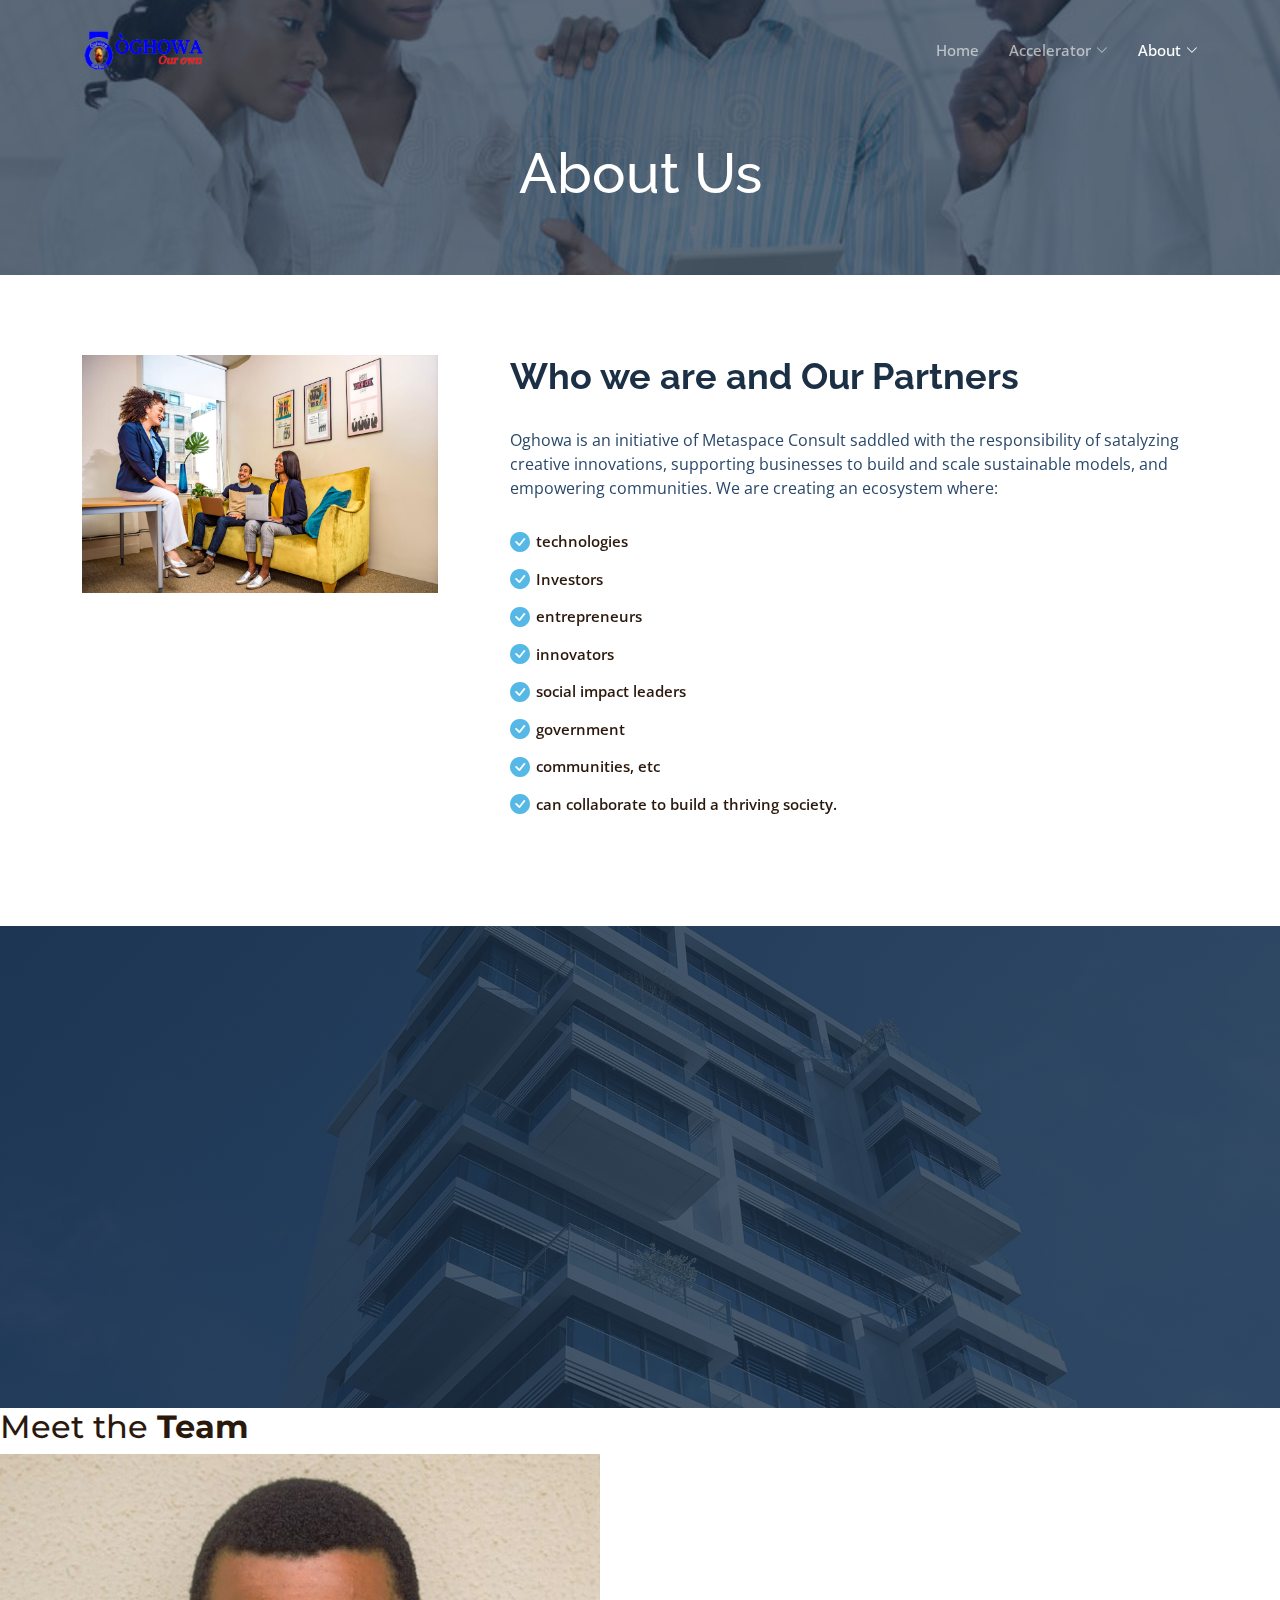
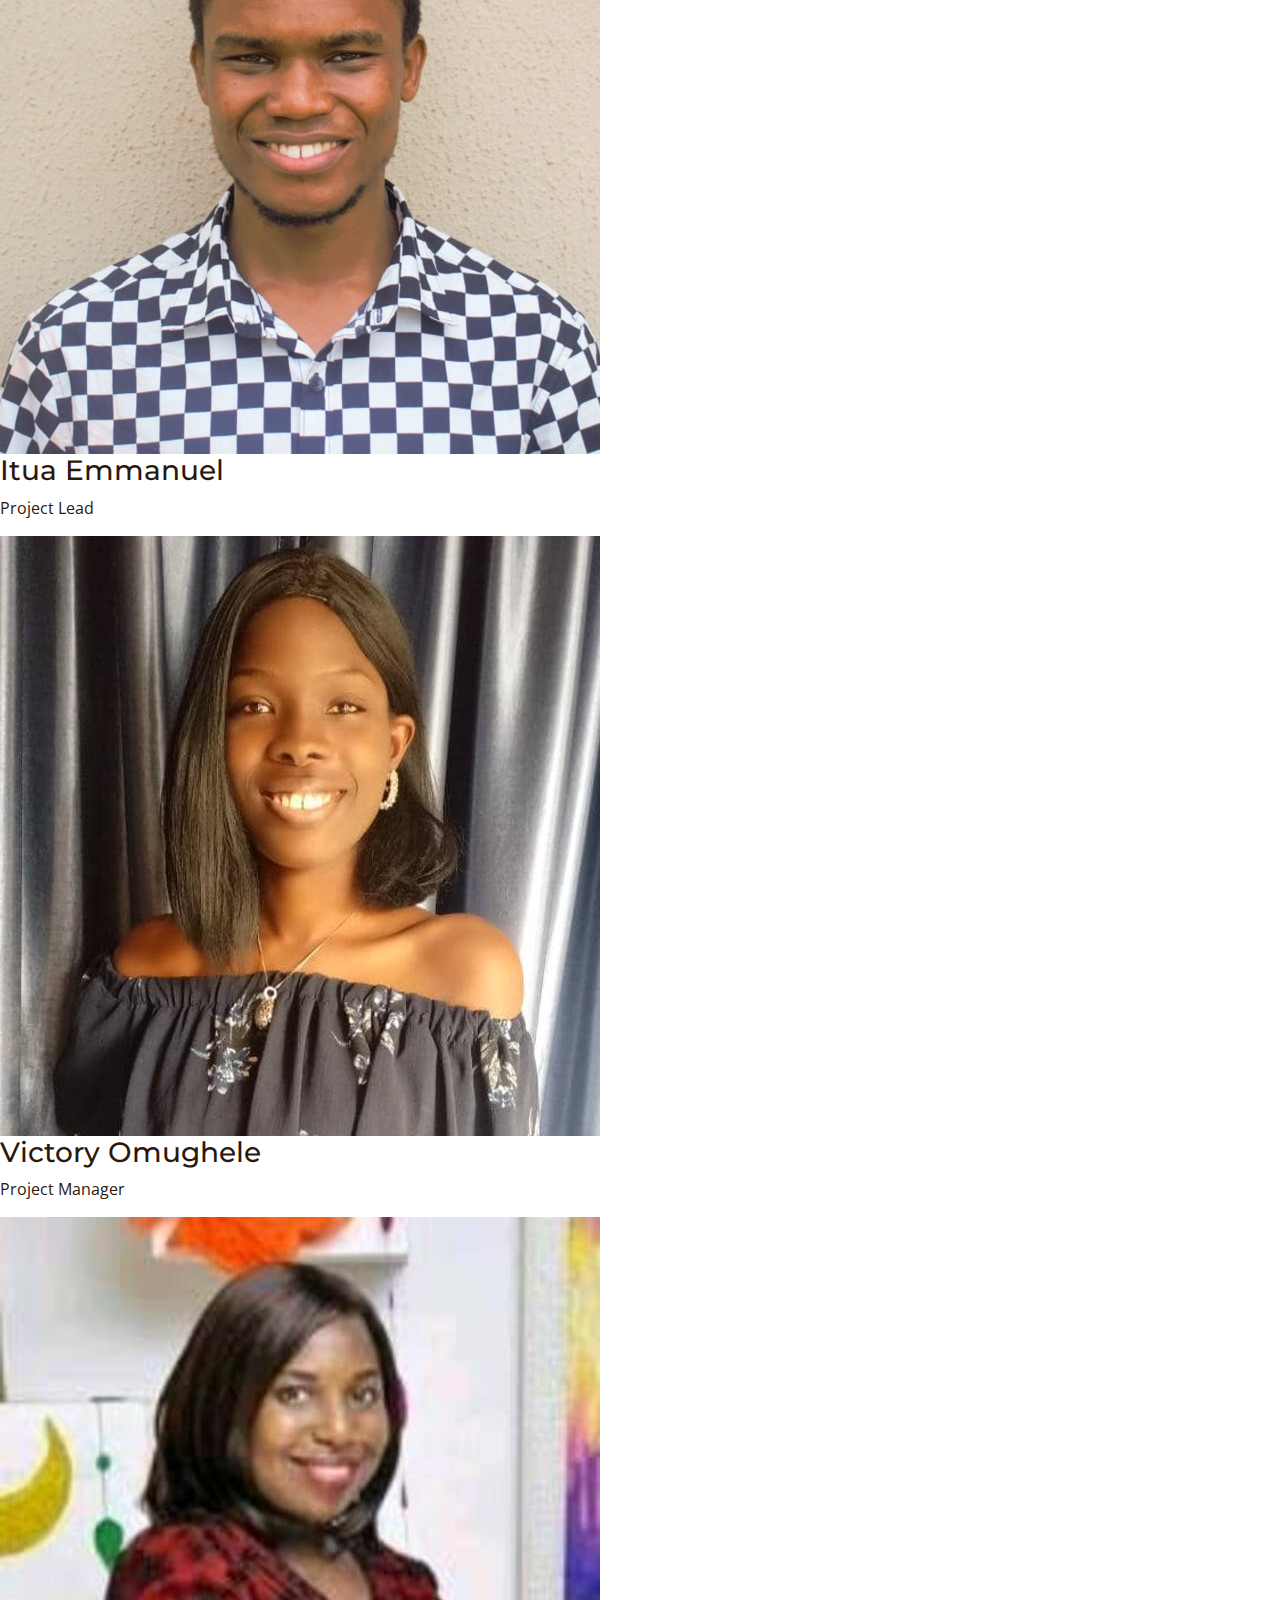
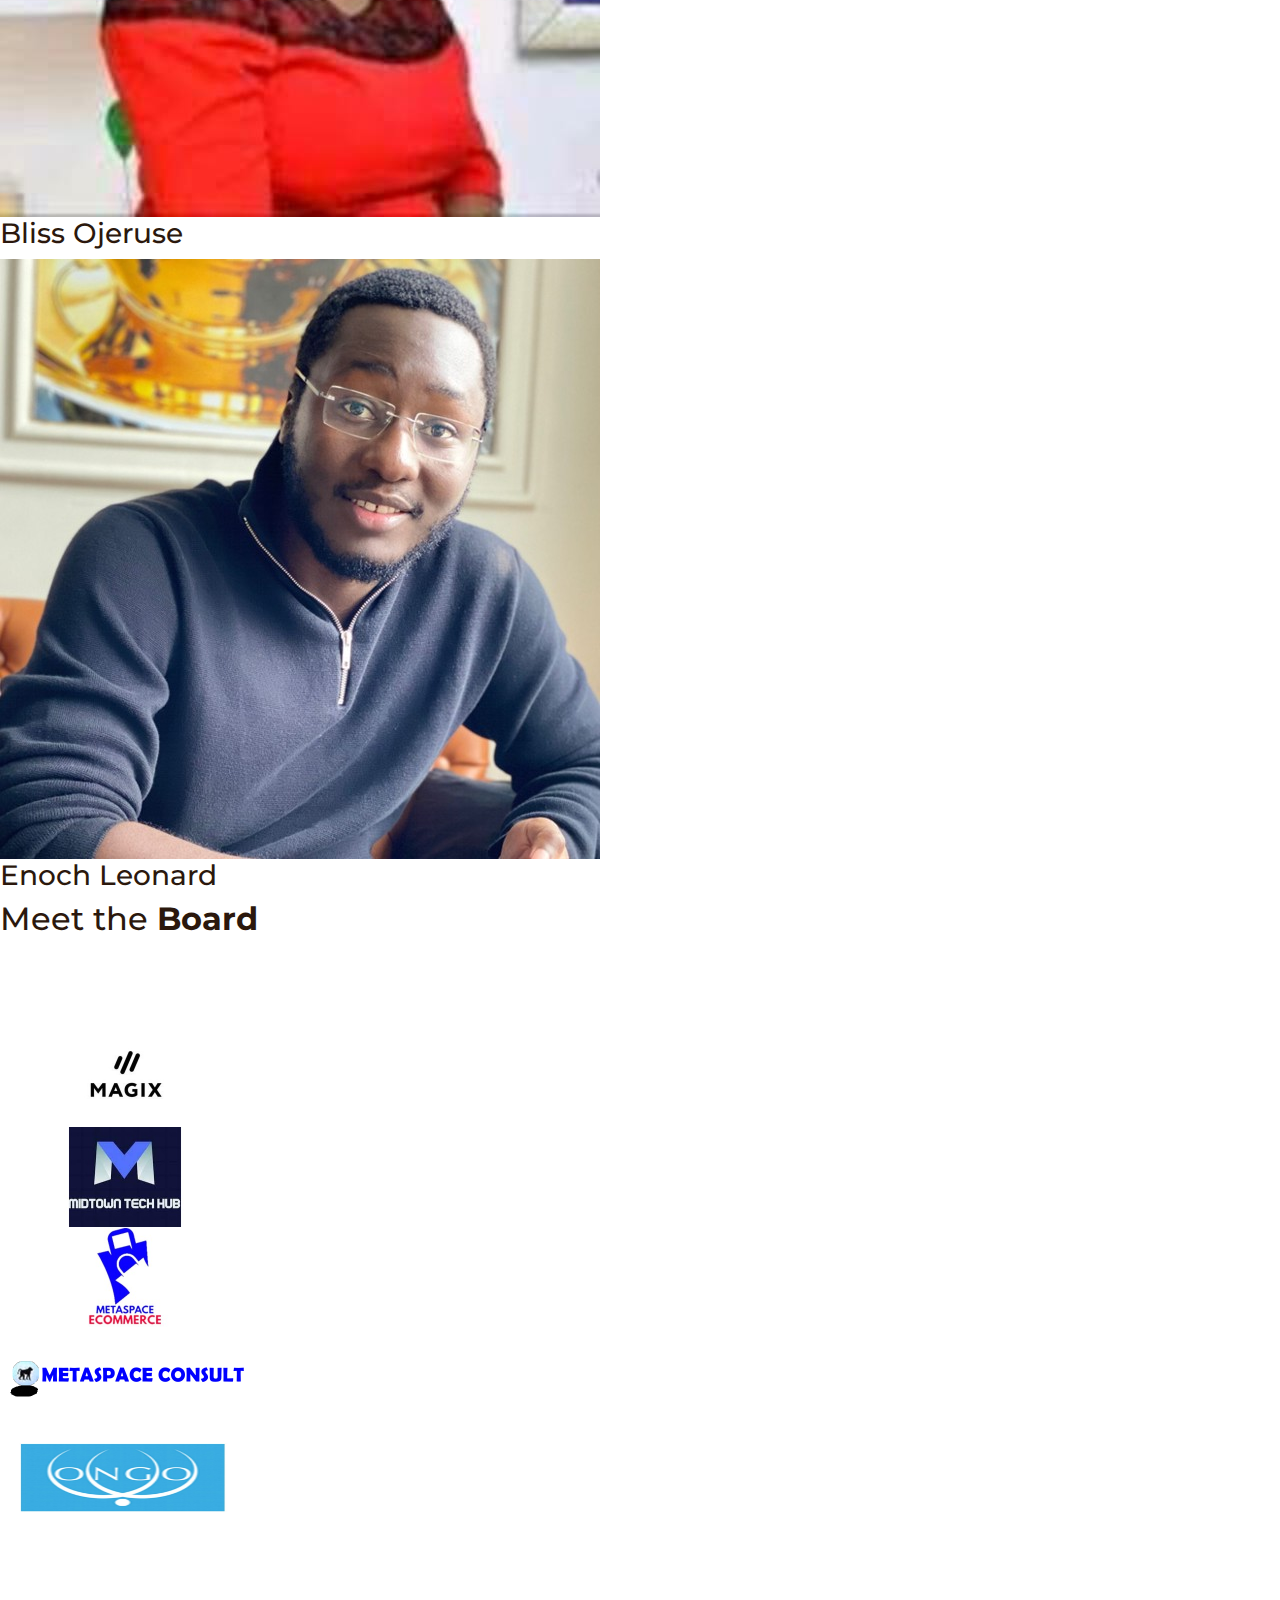
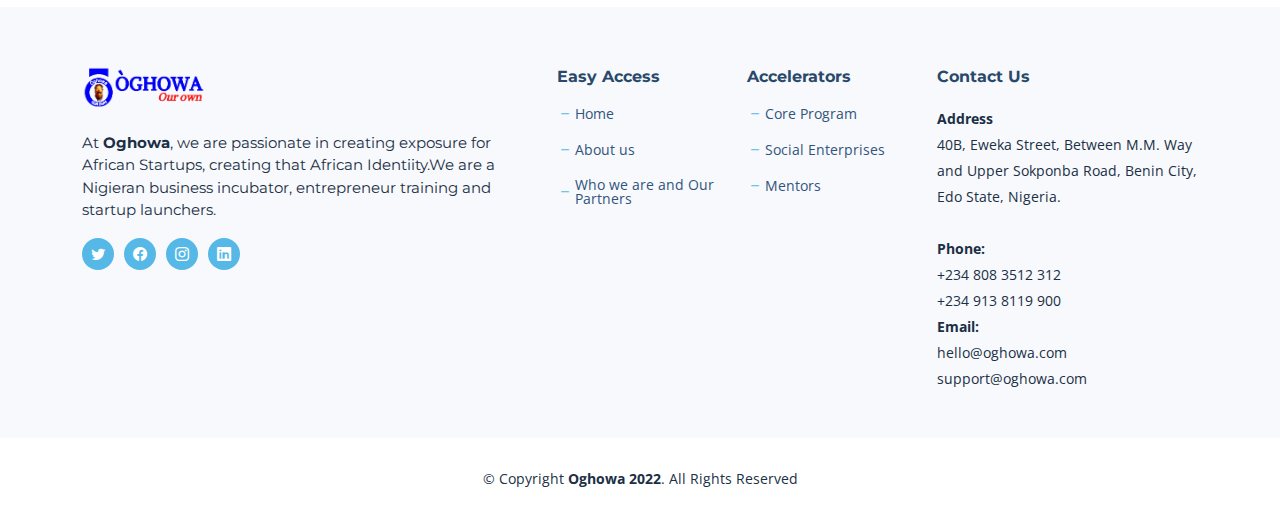
<file: home/about.html>
<!DOCTYPE html>
<html lang="en">

<head>
  <meta charset="utf-8">
  <meta content="width=device-width, initial-scale=1.0" name="viewport">

  <title>OGHOWA - Social Enterprize Company| Welcome Page </title>
  <meta content="" name="description">
  <meta content="" name="keywords">

  <!-- Favicons -->
  <link rel="shortcut icon" href="assets/img/favicon.png" type="image/png">
  <link href="assets/img/apple-touch-icon.png" rel="apple-touch-icon">

  <!-- Google Fonts -->
  <link rel="preconnect" href="https://fonts.googleapis.com">
  <link rel="preconnect" href="https://fonts.gstatic.com" crossorigin>
  <link href="https://fonts.googleapis.com/css2?family=Open+Sans:ital,wght@0,300;0,400;0,500;0,600;0,700;1,300;1,400;1,600;1,700&family=Montserrat:ital,wght@0,300;0,400;0,500;0,600;0,700;1,300;1,400;1,500;1,600;1,700&family=Raleway:ital,wght@0,300;0,400;0,500;0,600;0,700;1,300;1,400;1,500;1,600;1,700&display=swap" rel="stylesheet">

  <!-- Vendor CSS Files -->
  <link href="assets/vendor/bootstrap/css/bootstrap.min.css" rel="stylesheet">
  <link href="assets/vendor/bootstrap-icons/bootstrap-icons.css" rel="stylesheet">
  <link href="assets/vendor/aos/aos.css" rel="stylesheet">
  <link href="assets/vendor/glightbox/css/glightbox.min.css" rel="stylesheet">
  <link href="assets/vendor/swiper/swiper-bundle.min.css" rel="stylesheet">
  <link href="assets/vendor/remixicon/remixicon.css" rel="stylesheet">

  <!-- Template Main CSS File -->
  <link href="assets/css/main.css" rel="stylesheet">
    <link href="assets/scss/style.scss" rel="stylesheet">
</head>

<body class="page-about">

  <!-- ======= Header ======= -->
  <header id="header" class="header d-flex align-items-center fixed-top">
    <div class="container-fluid container-xl d-flex align-items-center justify-content-between">

      <a href="home.html" class="logo d-flex align-items-center">
           <img src="assets/img/logo.png" alt="Logo">
      </a>

      <i class="mobile-nav-toggle mobile-nav-show bi bi-list"></i>
      <i class="mobile-nav-toggle mobile-nav-hide d-none bi bi-x"></i>

      <nav id="navbar" class="navbar">
        <ul>
          <li><a href="home.html">Home</a></li>
          <li class="dropdown"><a href="cs.html"><span>Accelerator</span><i class="bi bi-chevron-down dropdown-indicator"></i></a>
            <ul>
            <li><a href="services.html">Core Program</a></li>
            <li><a href="services.html">Social Enterprises</a></li>
            <li><a href="services.html">Mentors</a></li>
            </ul>
            <li class="dropdown"><a href="about.html"class="active"><span>About</span><i class="bi bi-chevron-down dropdown-indicator"></i></a>
            <ul>
         <li><a href="#content ps-lg-5">Who we are and Our Partners</a></li>
          <li><a href="#footer-content">Reach out to Us</a></li>
        </ul>
      </nav><!-- .navbar -->

    </div>
  </header><!-- End Header -->

  <main id="main">

    <!-- ======= Breadcrumbs ======= -->
    <div class="breadcrumbs d-flex align-items-center" style="background-image: url('assets/img/about-header.jpg');">
      <div class="container position-relative d-flex flex-column align-items-center">

        <h2>About Us</h2>
      </div>
    </div><!-- End Breadcrumbs -->

    <!-- ======= About Section ======= -->
    <section id="about" class="about">
      <div class="container" data-aos="fade-up">

        <div class="row gy-4" data-aos="fade-up">
          <div class="col-lg-4">
            <img src="assets/img/about.jpg" class="img-fluid" alt="">
          </div>
          <div class="col-lg-8">
            <div class="content ps-lg-5">
              <h3>Who we are and Our Partners</h3>
              <p>
               Oghowa is an initiative of Metaspace Consult saddled with the responsibility of satalyzing creative innovations, supporting businesses to build and scale sustainable models, and empowering communities. We are creating an ecosystem where:</p>
              <ul>
                <li><i class="bi bi-check-circle-fill"></i> technologies</li>
                <li><i class="bi bi-check-circle-fill"></i> Investors</li>
                <li><i class="bi bi-check-circle-fill"></i> entrepreneurs</li>
                <li><i class="bi bi-check-circle-fill"></i> innovators</li>
                <li><i class="bi bi-check-circle-fill"></i> social impact leaders</li>
                <li><i class="bi bi-check-circle-fill"></i> government</li>
                <li><i class="bi bi-check-circle-fill"></i> communities, etc</li>
                <li><i class="bi bi-check-circle-fill"></i>  can collaborate to build a thriving society.</li>
              </ul>
            </div>
          </div>
        </div>

      </div>
    </section><!-- End About Section -->


    <!-- ======= Call To Action Section ======= -->
    <section id="call-to-action" class="call-to-action">
      <div class="container" data-aos="fade-up">
        <div class="row justify-content-center">
          <div class="col-lg-6 text-center">
            <h3>To Grow, You Need a Solid Foundation.</h3>
            <p>Whether you just have an idea, are building an MVP, or already have a startup with realy revenues, we can give you the support you need. Our structured program will give you the direction and feedback you need to supprt your growth.</p>
            <a class="cta-btn" href="cs.html">Call To Action</a>
          </div>
        </div>

      </div>
    </section><!-- End Call To Action Section -->

    <!-- ======= Team Section ======= -->
      <div class="main">
    <h2>Meet the <strong>Team</strong></h2>
 <div class="profile-card">
<div class="img">
   <img src="assets/img/team/team-Itua.jpg">
 </div>
     <div class="caption">
  <h3>Itua Emmanuel</h3>
  <p>Project Lead</p>
</div>
 </div> <div class="profile-card">
<div class="img">
   <img src="assets/img/team/team-victory.jpg">
 </div>
     <div class="caption">
  <h3>Victory Omughele</h3>
  <p>Project Manager</p>
</div>
          </div></div>
          <div class="main2">
    
 <div class="profile-card">
<div class="img">
   <img src="assets/img/team/board-bliss.jpg">
 </div>
     <div class="caption">
  <h3>Bliss Ojeruse</h3>
</div>
 </div> <div class="profile-card">
<div class="img">
   <img src="assets/img/team/board-leonard.jpg">
 </div>
     <div class="caption">
  <h3>Enoch Leonard</h3>
</div>
 </div><h2>Meet the <Strong>Board</Strong></h2>
          </div>
    <!-- End Team Section -->
    <section>
<div class="slider"><div class="text">
	<div class="slide-track">
		<div class="slide">
			<img src="assets/img/partners/magix.jpg" height="100" width="250" alt="" />
		</div>
		<div class="slide">
			<img src="assets/img/partners/midtown.jpg" height="100" width="250" alt="" />
		</div>
		<div class="slide">
			<img src="assets/img/partners/ME%20Logo2.jpg" height="100" width="250" alt="" />
		</div>
		<div class="slide">
			<img src="assets/img/partners/logoimg.png" height="100" width="250" alt="" />
		</div>
		<div class="slide">
			<img src="assets/img/partners/congo_logo_about.jpg" height="100" width="250" alt="" />
		</div>
		
	</div>
</div>
</section>
      </main>
  <!-- End #main -->

  <!-- ======= Footer ======= -->
  <footer id="footer" class="footer">

    <div class="footer-content">
      <div class="container">
        <div class="row gy-4">
          <div class="col-lg-5 col-md-10 footer-info">
            <a href="home.html" class="logo d-flex align-items-center">
                <img src="assets/img/logo.png" href="home.html">
            </a>
            <p><j>At <b>Oghowa</b>, we are passionate in creating exposure for African Startups, creating that African Identiity.We are a Nigieran business incubator, entrepreneur training and startup launchers.</j></p>
            <div class="social-links d-flex  mt-3">
              <a href="https://twitter.com/metaspace_c?t=R-OArXRyln3R09YsBQGQAA&s=08" target="_blank" class="twitter"><i class="bi bi-twitter"></i></a>
              <a href="#" target="_blank" class="facebook"><i class="bi bi-facebook"></i></a>
              <a href="https://instagram.com/metaspace_consult/" target="_blank" class="instagram"><i class="bi bi-instagram"></i></a>
              <a href="https://www.linkedin.com/company/metaspace-consult" target="_blank" class="linkedin"><i class="bi bi-linkedin"></i></a>
            </div>
          </div>

          <div class="col-lg-2 col-6 footer-links">
            <h4>Easy Access</h4>
            <ul>
              <li><i class="bi bi-dash"></i> <a href="home.html">Home</a></li>
              <li><i class="bi bi-dash"></i> <a href="about.html">About us</a></li>
              <li><i class="bi bi-dash"></i> <a href="about.html">Who we are and Our Partners</a></li>
            </ul>
          </div>

          <div class="col-lg-2 col-6 footer-links">
            <h4>Accelerators</h4>
            <ul>
              <li><i class="bi bi-dash"></i> <a href="cs.html">Core Program</a></li>
              <li><i class="bi bi-dash"></i> <a href="cs.html">Social Enterprises</a></li>
                <li><i class="bi bi-dash"></i> <a href="cs.html">Mentors</a></li>
            </ul>
          </div>

          <div class="col-lg-3 col-md-12 footer-contact text-center text-md-start">
            <h4>Contact Us</h4>
            <p>
              <b>Address<br></b>
              40B, Eweka Street, Between M.M. Way and Upper Sokponba Road, Benin City, Edo State, Nigeria. <br><br>
              <strong>Phone:</strong> <br>+234 808 3512 312 <br> +234 913 8119 900<br>
              <strong>Email:</strong> <br>hello@oghowa.com<br>support@oghowa.com
            </p>

          </div>

        </div>
      </div>
    </div>

    <div class="footer-legal">
      <div class="container">
        <div class="copyright">
          &copy; Copyright <strong><span>Oghowa 2022</span></strong>. All Rights Reserved
        </div>
        <div class="credits">
        </div>
      </div>
    </div>
  </footer><!-- End Footer -->
  <!-- End Footer -->

  <a href="#" class="scroll-top d-flex align-items-center justify-content-center"><i class="bi bi-arrow-up-short"></i></a>

  <div id="preloader"></div>

  <!-- Vendor JS Files -->
  <script src="assets/vendor/bootstrap/js/bootstrap.bundle.min.js"></script>
  <script src="assets/vendor/aos/aos.js"></script>
  <script src="assets/vendor/glightbox/js/glightbox.min.js"></script>
  <script src="assets/vendor/swiper/swiper-bundle.min.js"></script>
  <script src="assets/vendor/isotope-layout/isotope.pkgd.min.js"></script>
  <script src="assets/vendor/php-email-form/validate.js"></script>

  <!-- Template Main JS File -->
  <script src="assets/js/main.js"></script>

</body>

</html>
</file>
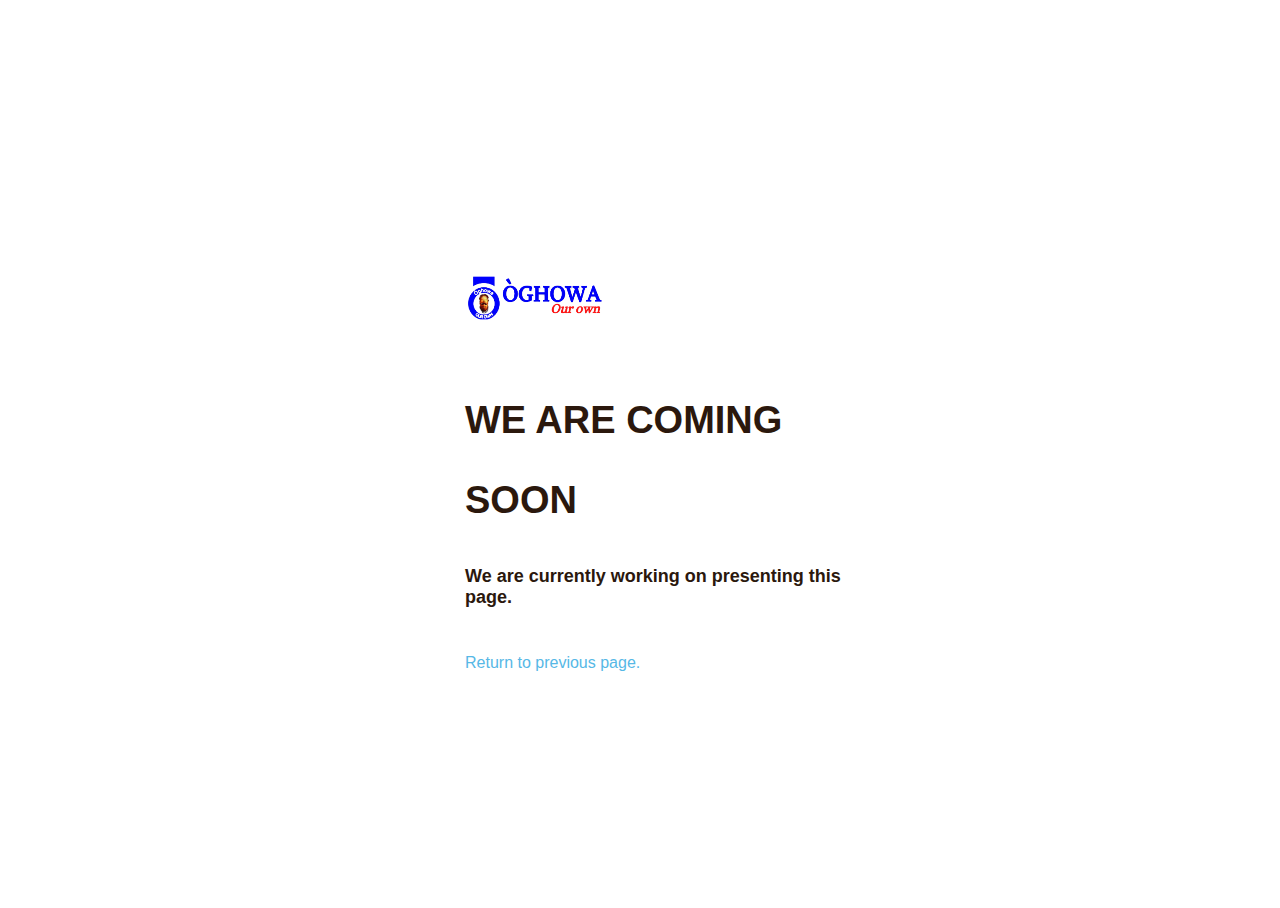
<file: home/cs.html>
<!DOCTYPE html>
<html lang="en">

<head>
  <meta charset="utf-8">
  <meta content="width=device-width, initial-scale=1.0" name="viewport">

  <title>OGHOWA - Social Enterprize Company| Accelerator</title>
     <link href="assets/img/favicon.png" rel="icon">
  <link href="assets/img/apple-touch-icon.png" rel="Oghowa-icon">
  <link href="assets/css/main.css" rel="stylesheet">
<div class="wrapper">
  <div class="cs-wrapper">
   <a href="home.html"><img src="assets/img/logo.png" alt="logo"></a>
    <h1>We are Coming Soon</h1>
      <h2> We are currently working on presenting this page.</h2>
      <a href="home.html">Return to previous page.</a>
  </div>
</div>
    </head>
</html>
</file>
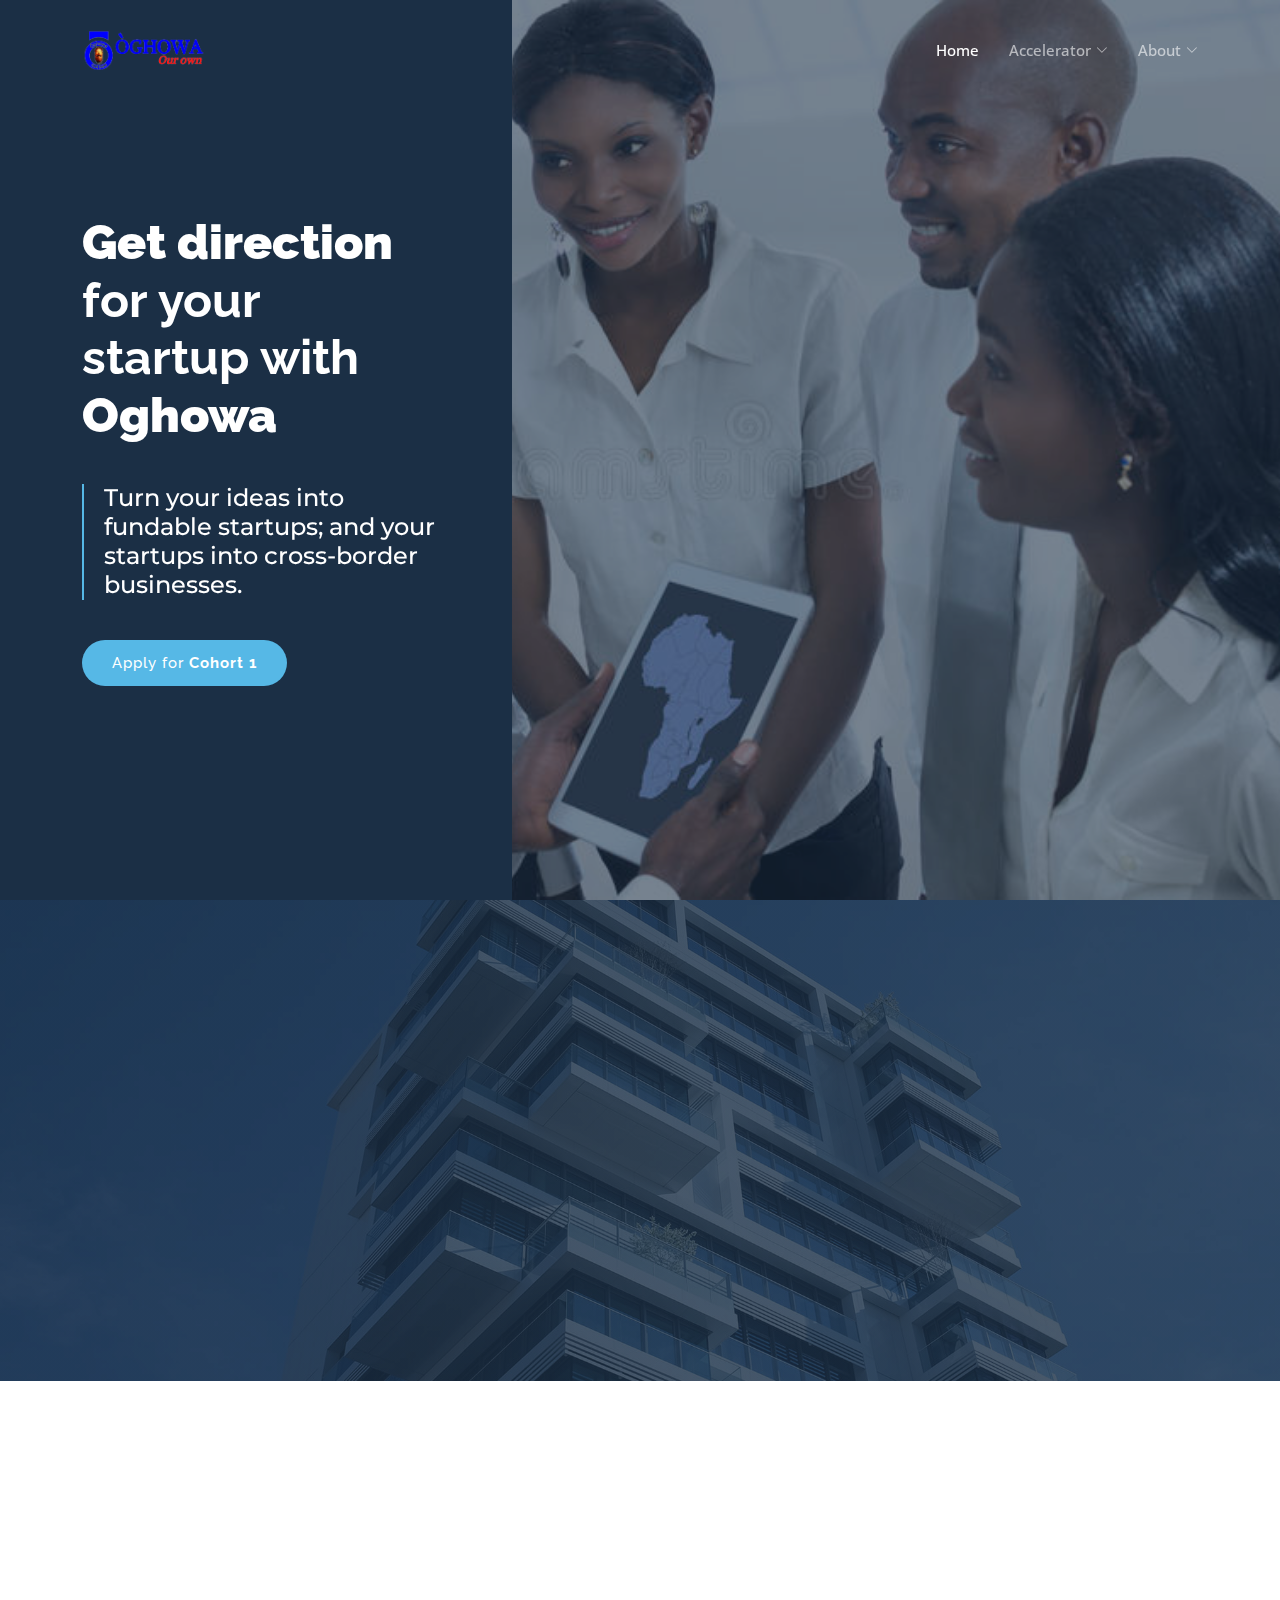
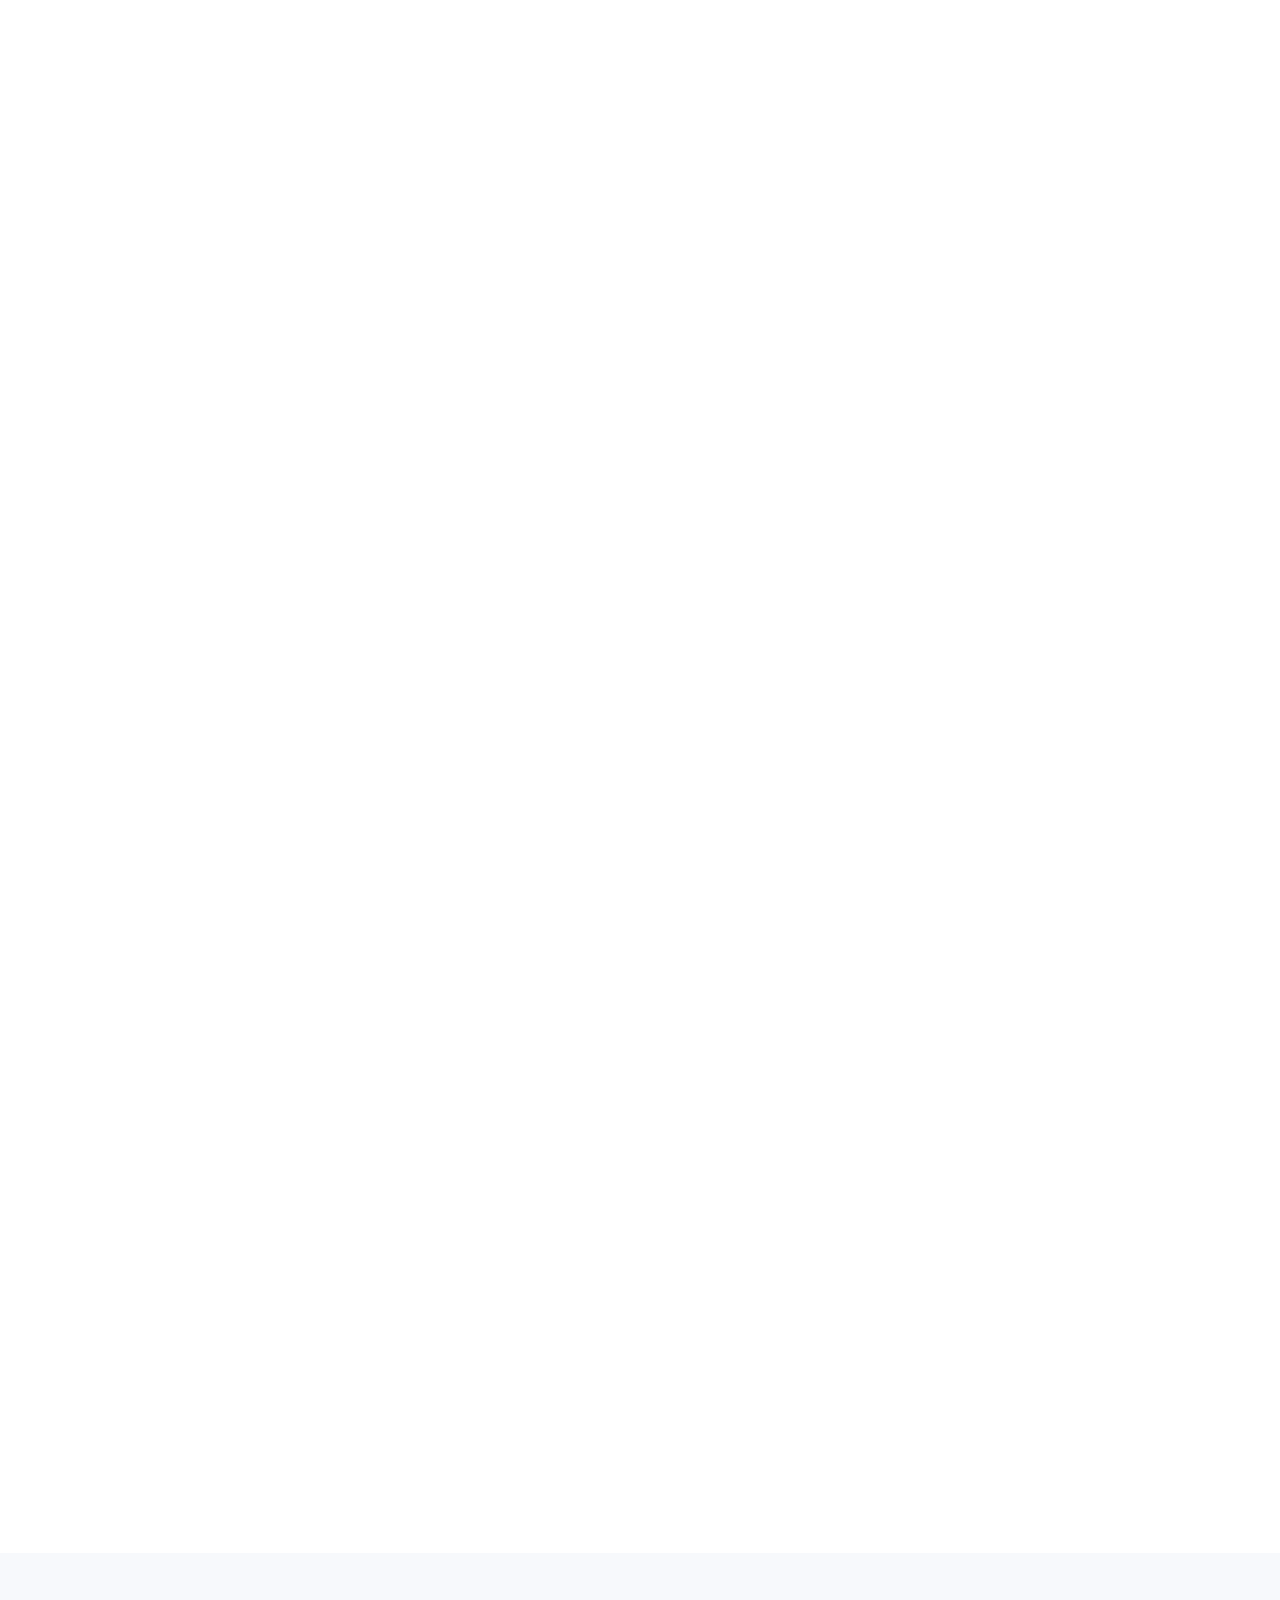
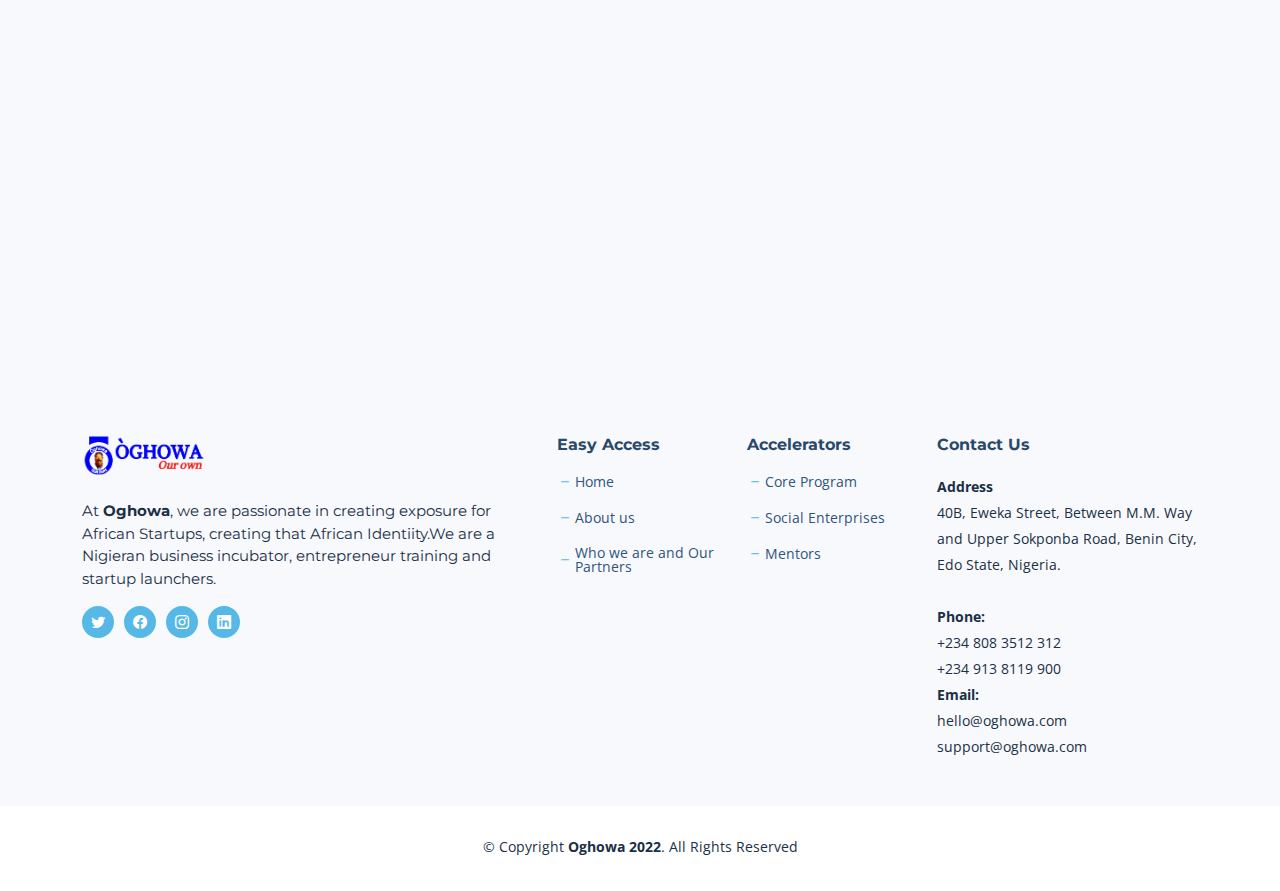
<file: home/home.html>
<!DOCTYPE html>
<html lang="en">

<head>
  <meta charset="utf-8">
  <meta content="width=device-width, initial-scale=1.0" name="viewport">

  <title>OGHOWA - Social Enterprize Company| Homepage </title>
  <meta content="The Oghowa Agency is a Nigieran business incubator, entrepreneur training and startup launch program that was founded in Benin City, Nigeria in 2020." name="description">
  <meta content="Oghowa; metaspaceconsult; social enterprize; ngo" name="keywords">

  <!-- Favicons -->
  <link href="assets/img/favicon.png" rel="icon">
  <link href="assets/img/apple-touch-icon.png" rel="Oghowa-icon">

  <!-- Google Fonts -->
  <link rel="preconnect" href="https://fonts.googleapis.com">
  <link rel="preconnect" href="https://fonts.gstatic.com" crossorigin>
  <link href="https://fonts.googleapis.com/css2?family=Open+Sans:ital,wght@0,300;0,400;0,500;0,600;0,700;1,300;1,400;1,600;1,700&family=Montserrat:ital,wght@0,300;0,400;0,500;0,600;0,700;1,300;1,400;1,500;1,600;1,700&family=Raleway:ital,wght@0,300;0,400;0,500;0,600;0,700;1,300;1,400;1,500;1,600;1,700&display=swap" rel="stylesheet">

  <!-- Vendor CSS Files -->
  <link href="assets/vendor/bootstrap/css/bootstrap.min.css" rel="stylesheet">
  <link href="assets/vendor/bootstrap-icons/bootstrap-icons.css" rel="stylesheet">
  <link href="assets/vendor/aos/aos.css" rel="stylesheet">
  <link href="assets/vendor/glightbox/css/glightbox.min.css" rel="stylesheet">
  <link href="assets/vendor/swiper/swiper-bundle.min.css" rel="stylesheet">
  <link href="assets/vendor/remixicon/remixicon.css" rel="stylesheet">

  <!-- Template Main CSS File -->
  <link href="assets/css/main.css" rel="stylesheet">

  <!-- =======================================================
  * Website Name: Oghowa - v1.1.0
  * Author: Usiobaifo Victory
  
  ======================================================== -->
</head>

<body class="page-index">

  <!-- ======= Header ======= -->
  <header id="header" class="header d-flex align-items-center fixed-top">
    <div class="container-fluid container-xl d-flex align-items-center justify-content-between">

      <a href="home.html" class="logo d-flex align-items-center">
        <img src="assets/img/logo.png" alt="">
      </a>

      <i class="mobile-nav-toggle mobile-nav-show bi bi-list"></i>
      <i class="mobile-nav-toggle mobile-nav-hide d-none bi bi-x"></i>

      <nav id="navbar" class="navbar">
        <ul>
          <li><a href="home.html" class="active">Home</a></li>
          <li class="dropdown"><a href="cs.html"><span>Accelerator</span><i class="bi bi-chevron-down dropdown-indicator"></i></a>
            <ul>
            <li><a href="cs.html">Core Program</a></li>
            <li><a href="cs.html">Social Enterprises</a></li>
            <li><a href="cs.html">Mentors</a></li>
            </ul>
            <li class="dropdown"><a href="about.html"><span>About</span><i class="bi bi-chevron-down dropdown-indicator"></i></a>
            <ul>
         <li><a href="services.html/#content ps-lg-5">Who we are and Our Partners</a></li>
          <li><a href="about.html"/#footer-content>Reach out to Us</a></li>
        </ul>
      </nav><!-- .navbar -->

    </div>
  </header><!-- End Header -->

  <!-- ======= Hero Section ======= -->
  <section id="hero" class="hero d-flex align-items-center">
    <div class="container">
      <div class="row">
        <div class="col-xl-4">
            <h2 data-aos="fade-up"><b>Get direction</b> for your startup with <b>Oghowa</b></h2>
          <blockquote data-aos="fade-up" data-aos-delay="100">
              <h4>Turn your ideas into fundable startups; and your startups into cross-border businesses.</h4>
          </blockquote>
          <div class="d-flex" data-aos="fade-up" data-aos-delay="200">
            <a href="https://forms.gle/8dsjVxDPq3cWYTJD9" target="_blank" class="btn-get-started">Apply for <b>Cohort 1</b></a>
          </div>

        </div>
      </div>
    </div>
  </section><!-- End Hero Section -->
 <section id="call-to-action" class="call-to-action">
      <div class="container" data-aos="fade-up">
        <div class="row justify-content-center">
          <div class="col-lg-6 text-center">
            <h3>To Grow, You Need a Solid Foundation.</h3>
            <p>Whether you just have an idea, are building an MVP, or already have a startup with realy revenues, we can give you the support you need. Our structured program will give you the direction and feedback you need to supprt your growth.</p>
            <a class="cta-btn" href="acce.html">Join Now</a>
          </div>
        </div>

      </div>
    </section>
  <main id="main">

    <!-- ======= Why Choose Us Section ======= -->
    <section id="why-us" class="why-us">
      <div class="container" data-aos="fade-up">

        <div class="section-header">
          <h2>Our OFFFERINGS</h2>

        </div>

        <div class="row g-0" data-aos="fade-up" data-aos-delay="200">

          <div class="col-xl-5 img-bg" style="background-image: url('assets/img/why-us-bg.jpg')"></div>
          <div class="col-xl-7 slides  position-relative">

            <div class="slides-1 swiper">
              <div class="swiper-wrapper">

                <div class="swiper-slide">
                  <div class="item">
                    <h3 class="mb-3">Learn By Doing.</h3>
                      <h4 class="mb-3">We exist to assist startups.</h4>
                      <p>Shape your idea into viable business venture.</p>
                  </div>
                </div><!-- End slide item -->

                <div class="swiper-slide">
                  <div class="item">
                    <h3 class="mb-3">Work with Mentors.</h3>
                    <h4 class="mb-3"></h4>
                    <p>Once you have been selected for our accelerator, you will be part of the Oghowa community for life. Mke your business global with access to a dedicated group of founders, mentors, and industry leaders.</p>
                  </div>
                </div><!-- End slide item -->

                <div class="swiper-slide">
                  <div class="item">
                    <h3 class="mb-3">Recruit Talents to join your.</h3>
                    <h4 class="mb-3"></h4>
                    <p>As an early stage entrepreneur, it is important to find the right people join you in developing your business. Get access to source individuals who are passionate about your problem statement and startup.</p>
                  </div>
                </div><!-- End slide item -->

                <div class="swiper-slide">
                  <div class="item">
                  
                      .<h3 class="mb-3">Receive Funding for your Venture.</h3>
                    <h4 class="mb-3"></h4>
                    <p>We beive every venture needs funds to expand. However, funds for businesses are important when the business is sustainable. When your business is viable and have shown traction, we will provide accesss to investors interested in funding through.</p>
                  </div>
                </div><!-- End slide item -->

              </div>
              <div class="swiper-pagination"></div>
            </div>
            <div class="swiper-button-prev"></div>
            <div class="swiper-button-next"></div>
          </div>

        </div>
      </div>
    </section><!-- End Why Choose Us Section -->

    <!-- ======= Our Services Section ======= -->

          <section id="testimonials" class="testimonials">
      <div class="container" data-aos="fade-up">

        <div class="section-header">
          <h2>Our STRUCTURE PROCESS</h2>
        </div>
        <div class="slides-3 swiper" data-aos="fade-up" data-aos-delay="100">
          <div class="swiper-wrapper">

            <div class="swiper-slide">
              <div class="testimonial-item">
                <div class="stars">
                </div>
                  <h3>OUR BASE PROGRAM</h3>
                <div class="profile mt-auto">
                  <img src="assets/img/baseprog.png" class="testimonial-img2" alt="">
                <p>
                  The program is a three months program that pushes entrepreneurs at the idea and pre-seed stages to reach milestones needed for sustainability and growth.
                </p>
                    <btn><a href="home.html#">Learn more</a></btn>
                </div>
              </div>
            </div><!-- End testimonial item -->
              
              <div class="swiper-slide">
              <div class="testimonial-item">
                <div class="stars">
                </div>
                  <h3>KNOWLEDGE CENTER</h3>
                <div class="profile mt-auto">
                  <img src="assets/img/knowledge.png" class="testimonial-img2" alt="">
                <p>
                  After conflicting our Base Program, Alumni get access to a series of additional virtual advisory progrm, events, and workshops to guide them towards growth.
                </p>
                    <btn><a href="about.html">Learn more</a></btn>
                </div>
              </div>
            </div><!-- End testimonial item -->

              <div class="swiper-slide">
              <div class="testimonial-item">
                <div class="stars">
                </div>
                  <h3>OGHOWA FUNDING NETWORK <br>(IN - DEVELOPMENT)</h3>
                <div class="profile mt-auto">
                  <img src="assets/img/funding.png" class="testimonial-img2" alt="">
                <p>
                  When the Alumni are ready, they can get featured in funding events and syndicated to a pool of investors that participate in a startup firtst or second round of funding.
                </p>
                    <btn><a ><b>Coming Soon!</b></a></btn>
                </div>
              </div>
            </div><!-- End testimonial item -->

          </div>
          <div class="swiper-pagination"></div>
        </div>

      </div>
    </section>
        
    <!-- ======= Call To Action Section ======= -->
   <!-- End Call To Action Section -->

    <!-- ======= Features Section ======= -->
    <section id="features" class="features">

      <div class="container" data-aos="fade-up">
        <div class="row">
          <div class="col-lg-7" data-aos="fade-up" data-aos-delay="100">
            <div class="row gy-4">
      <div class="col-md-6">
                <div class="icon-list d-flex">
               </div>
              </div><!-- End Icon List Item-->

              <div class="col-md-6">
                <div class="icon-list d-flex">
                  </div>
              </div><!-- End Icon List Item-->

              <div class="col-md-6">
                <div class="icon-list d-flex">
                </div>
              </div><!-- End Icon List Item-->

              <div class="col-md-6">
                <div class="icon-list d-flex">
                </div>
              </div><!-- End Icon List Item-->

              <div class="col-md-6">
                <div class="icon-list d-flex">
                </div>
              </div><!-- End Icon List Item-->

              <div class="col-md-6">
                <div class="icon-list d-flex">
                </div>
              </div><!-- End Icon List Item-->

              <div class="col-md-6">
                <div class="icon-list d-flex">
                </div>
              </div><!-- End Icon List Item-->

              <div class="col-md-6">
                <div class="icon-list d-flex">
                </div>
              </div><!-- End Icon List Item-->
            </div>
          </div>
          <div class="col-lg-5 position-relative" data-aos="fade-up" data-aos-delay="200">
            <div class="phone-wrap">
              <img src="assets/img/iphone.png" alt="Image" class="img-fluid">
            </div>
          </div>
        </div>

      </div>

      <div class="details">
        <div class="container" data-aos="fade-up" data-aos-delay="300">
          <div class="row">
            <div class="col-md-6">
              <h4>We can give you the support you need</h4>
              <p>Got an Idea, Let's help you start it UP!</p>
              <a href="https://forms.gle/8dsjVxDPq3cWYTJD9" class="btn-get-started">Get Started</a>
            </div>
          </div>

        </div>
      </div>

    </section><!-- End Features Section -->

  
  </main><!-- End #main -->

  <!-- ======= Footer ======= -->
  <footer id="footer" class="footer">

    <div class="footer-content">
      <div class="container">
        <div class="row gy-4">
          <div class="col-lg-5 col-md-10 footer-info">
            <a href="home.html" class="logo d-flex align-items-center">
                <img src="assets/img/logo.png" href="home.html">
            </a>
            <p><j>At <b>Oghowa</b>, we are passionate in creating exposure for African Startups, creating that African Identiity.We are a Nigieran business incubator, entrepreneur training and startup launchers.</j></p>
            <div class="social-links d-flex  mt-3">
              <a href="https://twitter.com/metaspace_c?t=R-OArXRyln3R09YsBQGQAA&s=08" target="_blank" class="twitter"><i class="bi bi-twitter"></i></a>
              <a href="#" target="_blank" class="facebook"><i class="bi bi-facebook"></i></a>
              <a href="https://instagram.com/metaspace_consult/" target="_blank" class="instagram"><i class="bi bi-instagram"></i></a>
              <a href="https://www.linkedin.com/company/metaspace-consult" target="_blank" class="linkedin"><i class="bi bi-linkedin"></i></a>
            </div>
          </div>

          <div class="col-lg-2 col-6 footer-links">
            <h4>Easy Access</h4>
            <ul>
              <li><i class="bi bi-dash"></i> <a href="home.html">Home</a></li>
              <li><i class="bi bi-dash"></i> <a href="about.html">About us</a></li>
              <li><i class="bi bi-dash"></i> <a href="about.html">Who we are and Our Partners</a></li>
            </ul>
          </div>

          <div class="col-lg-2 col-6 footer-links">
            <h4>Accelerators</h4>
            <ul>
              <li><i class="bi bi-dash"></i> <a href="cs.html">Core Program</a></li>
              <li><i class="bi bi-dash"></i> <a href="cs.html">Social Enterprises</a></li>
                <li><i class="bi bi-dash"></i> <a href="cs.html">Mentors</a></li>
            </ul>
          </div>

          <div class="col-lg-3 col-md-12 footer-contact text-center text-md-start">
            <h4>Contact Us</h4>
            <p>
              <b>Address<br></b>
              40B, Eweka Street, Between M.M. Way and Upper Sokponba Road, Benin City, Edo State, Nigeria. <br><br>
              <strong>Phone:</strong> <br>+234 808 3512 312 <br> +234 913 8119 900<br>
              <strong>Email:</strong> <br>hello@oghowa.com<br>support@oghowa.com
            </p>

          </div>

        </div>
      </div>
    </div>

    <div class="footer-legal">
      <div class="container">
        <div class="copyright">
          &copy; Copyright <strong><span>Oghowa 2022</span></strong>. All Rights Reserved
        </div>
        <div class="credits">
        </div>
      </div>
    </div>
  </footer><!-- End Footer -->
  <!-- End Footer -->

  <a href="#" class="scroll-top d-flex align-items-center justify-content-center"><i class="bi bi-arrow-up-short"></i></a>

  <div id="preloader"></div>

  <!-- Vendor JS Files -->
  <script src="assets/vendor/bootstrap/js/bootstrap.bundle.min.js"></script>
  <script src="assets/vendor/aos/aos.js"></script>
  <script src="assets/vendor/glightbox/js/glightbox.min.js"></script>
  <script src="assets/vendor/swiper/swiper-bundle.min.js"></script>
  <script src="assets/vendor/isotope-layout/isotope.pkgd.min.js"></script>
  <script src="assets/vendor/php-email-form/validate.js"></script>

  <!-- Template Main JS File -->
  <script src="assets/js/main.js"></script>

</body>

</html>
</file>
<file: assets/css/default.css>
/* Deafult Margin & Padding */
/*-- Margin Top --*/
.mt-5 {
	margin-top: 5px;
}
.mt-10 {
	margin-top: 10px;
}
.mt-15 {
	margin-top: 15px;
}
.mt-20 {
	margin-top: 20px;
}
.mt-25 {
	margin-top: 25px;
}
.mt-30 {
	margin-top: 30px;
}
.mt-35 {
	margin-top: 35px;
}
.mt-40 {
	margin-top: 40px;
}
.mt-45 {
	margin-top: 45px;
}
.mt-50 {
	margin-top: 50px;
}
.mt-55 {
	margin-top: 55px;
}
.mt-60 {
	margin-top: 60px;
}
.mt-65 {
	margin-top: 65px;
}
.mt-70 {
	margin-top: 70px;
}
.mt-75 {
	margin-top: 75px;
}
.mt-80 {
	margin-top: 80px;
}
.mt-85 {
	margin-top: 85px;
}
.mt-90 {
	margin-top: 90px;
}
.mt-95 {
	margin-top: 95px;
}
.mt-100 {
	margin-top: 100px;
}
.mt-105 {
	margin-top: 105px;
}
.mt-110 {
	margin-top: 110px;
}
.mt-115 {
	margin-top: 115px;
}
.mt-120 {
	margin-top: 120px;
}
.mt-125 {
	margin-top: 125px;
}
.mt-130 {
	margin-top: 130px;
}
.mt-135 {
	margin-top: 135px;
}
.mt-140 {
	margin-top: 140px;
}
.mt-145 {
	margin-top: 145px;
}
.mt-150 {
	margin-top: 150px;
}
.mt-155 {
	margin-top: 155px;
}
.mt-160 {
	margin-top: 160px;
}
.mt-165 {
	margin-top: 165px;
}
.mt-170 {
	margin-top: 170px;
}
.mt-175 {
	margin-top: 175px;
}
.mt-180 {
	margin-top: 180px;
}
.mt-185 {
	margin-top: 185px;
}
.mt-190 {
	margin-top: 190px;
}
.mt-195 {
	margin-top: 195px;
}
.mt-200 {
	margin-top: 200px;
}
/*-- Margin Bottom --*/

.mb-5 {
	margin-bottom: 5px;
}
.mb-10 {
	margin-bottom: 10px;
}
.mb-15 {
	margin-bottom: 15px;
}
.mb-20 {
	margin-bottom: 20px;
}
.mb-25 {
	margin-bottom: 25px;
}
.mb-30 {
	margin-bottom: 30px;
}
.mb-35 {
	margin-bottom: 35px;
}
.mb-40 {
	margin-bottom: 40px;
}
.mb-45 {
	margin-bottom: 45px;
}
.mb-50 {
	margin-bottom: 50px;
}
.mb-55 {
	margin-bottom: 55px;
}
.mb-60 {
	margin-bottom: 60px;
}
.mb-65 {
	margin-bottom: 65px;
}
.mb-70 {
	margin-bottom: 70px;
}
.mb-75 {
	margin-bottom: 75px;
}
.mb-80 {
	margin-bottom: 80px;
}
.mb-85 {
	margin-bottom: 85px;
}
.mb-90 {
	margin-bottom: 90px;
}
.mb-95 {
	margin-bottom: 95px;
}
.mb-100 {
	margin-bottom: 100px;
}
.mb-105 {
	margin-bottom: 105px;
}
.mb-110 {
	margin-bottom: 110px;
}
.mb-115 {
	margin-bottom: 115px;
}
.mb-120 {
	margin-bottom: 120px;
}
.mb-125 {
	margin-bottom: 125px;
}
.mb-130 {
	margin-bottom: 130px;
}
.mb-135 {
	margin-bottom: 135px;
}
.mb-140 {
	margin-bottom: 140px;
}
.mb-145 {
	margin-bottom: 145px;
}
.mb-150 {
	margin-bottom: 150px;
}
.mb-155 {
	margin-bottom: 155px;
}
.mb-160 {
	margin-bottom: 160px;
}
.mb-165 {
	margin-bottom: 165px;
}
.mb-170 {
	margin-bottom: 170px;
}
.mb-175 {
	margin-bottom: 175px;
}
.mb-180 {
	margin-bottom: 180px;
}
.mb-185 {
	margin-bottom: 185px;
}
.mb-190 {
	margin-bottom: 190px;
}
.mb-195 {
	margin-bottom: 195px;
}
.mb-200 {
	margin-bottom: 200px;
}
/*-- margin left --*/
.ml-5 {
	margin-left: 5px;
}
.ml-10 {
	margin-left: 10px;
}
.ml-15 {
	margin-left: 15px;
}
.ml-20 {
	margin-left: 20px;
}
.ml-25 {
	margin-left: 25px;
}
.ml-30 {
	margin-left: 30px;
}
.ml-35 {
	margin-left: 35px;
}
.ml-40 {
	margin-left: 40px;
}
.ml-45 {
	margin-left: 45px;
}
.ml-50 {
	margin-left: 50px;
}
.ml-55 {
	margin-left: 55px;
}
.ml-60 {
	margin-left: 60px;
}
.ml-65 {
	margin-left: 65px;
}
.ml-70 {
	margin-left: 70px;
}
.ml-75 {
	margin-left: 75px;
}
.ml-80 {
	margin-left: 80px;
}
.ml-85 {
	margin-left: 85px;
}
.ml-90 {
	margin-left: 90px;
}
.ml-95 {
	margin-left: 95px;
}
.ml-100 {
	margin-left: 100px;
}
.ml-105 {
	margin-left: 105px;
}
.ml-110 {
	margin-left: 110px;
}
.ml-115 {
	margin-left: 115px;
}
.ml-120 {
	margin-left: 120px;
}
.ml-125 {
	margin-left: 125px;
}
.ml-130 {
	margin-left: 130px;
}
.ml-135 {
	margin-left: 135px;
}
.ml-140 {
	margin-left: 140px;
}
.ml-145 {
	margin-left: 145px;
}
.ml-150 {
	margin-left: 150px;
}
.ml-155 {
	margin-left: 155px;
}
.ml-160 {
	margin-left: 160px;
}
.ml-165 {
	margin-left: 165px;
}
.ml-170 {
	margin-left: 170px;
}
.ml-175 {
	margin-left: 175px;
}
.ml-180 {
	margin-left: 180px;
}
.ml-185 {
	margin-left: 185px;
}
.ml-190 {
	margin-left: 190px;
}
.ml-195 {
	margin-left: 195px;
}
.ml-200 {
	margin-left: 200px;
}
/*-- margin right --*/
.mr-5 {
	margin-right: 5px;
}
.mr-10 {
	margin-right: 10px;
}
.mr-15 {
	margin-right: 15px;
}
.mr-20 {
	margin-right: 20px;
}
.mr-25 {
	margin-right: 25px;
}
.mr-30 {
	margin-right: 30px;
}
.mr-35 {
	margin-right: 35px;
}
.mr-40 {
	margin-right: 40px;
}
.mr-45 {
	margin-right: 45px;
}
.mr-50 {
	margin-right: 50px;
}
.mr-55 {
	margin-right: 55px;
}
.mr-60 {
	margin-right: 60px;
}
.mr-65 {
	margin-right: 65px;
}
.mr-70 {
	margin-right: 70px;
}
.mr-75 {
	margin-right: 75px;
}
.mr-80 {
	margin-right: 80px;
}
.mr-85 {
	margin-right: 85px;
}
.mr-90 {
	margin-right: 90px;
}
.mr-95 {
	margin-right: 95px;
}
.mr-100 {
	margin-right: 100px;
}
.mr-105 {
	margin-right: 105px;
}
.mr-110 {
	margin-right: 110px;
}
.mr-115 {
	margin-right: 115px;
}
.mr-120 {
	margin-right: 120px;
}
.mr-125 {
	margin-right: 125px;
}
.mr-130 {
	margin-right: 130px;
}
.mr-135 {
	margin-right: 135px;
}
.mr-140 {
	margin-right: 140px;
}
.mr-145 {
	margin-right: 145px;
}
.mr-150 {
	margin-right: 150px;
}
.mr-155 {
	margin-right: 155px;
}
.mr-160 {
	margin-right: 160px;
}
.mr-165 {
	margin-right: 165px;
}
.mr-170 {
	margin-right: 170px;
}
.mr-175 {
	margin-right: 175px;
}
.mr-180 {
	margin-right: 180px;
}
.mr-185 {
	margin-right: 185px;
}
.mr-190 {
	margin-right: 190px;
}
.mr-195 {
	margin-right: 195px;
}
.mr-200 {
	margin-right: 200px;
}


/*-- Padding Top --*/

.pt-5 {
	padding-top: 5px;
}
.pt-10 {
	padding-top: 10px;
}
.pt-15 {
	padding-top: 15px;
}
.pt-20 {
	padding-top: 20px;
}
.pt-25 {
	padding-top: 25px;
}
.pt-30 {
	padding-top: 30px;
}
.pt-35 {
	padding-top: 35px;
}
.pt-40 {
	padding-top: 40px;
}
.pt-45 {
	padding-top: 45px;
}
.pt-50 {
	padding-top: 50px;
}
.pt-55 {
	padding-top: 55px;
}
.pt-60 {
	padding-top: 60px;
}
.pt-65 {
	padding-top: 65px;
}
.pt-70 {
	padding-top: 70px;
}
.pt-75 {
	padding-top: 75px;
}
.pt-80 {
	padding-top: 80px;
}
.pt-85 {
	padding-top: 85px;
}
.pt-90 {
	padding-top: 90px;
}
.pt-95 {
	padding-top: 95px;
}
.pt-100 {
	padding-top: 100px;
}
.pt-105 {
	padding-top: 105px;
}
.pt-110 {
	padding-top: 110px;
}
.pt-115 {
	padding-top: 115px;
}
.pt-120 {
	padding-top: 120px;
}
.pt-125 {
	padding-top: 125px;
}
.pt-130 {
	padding-top: 130px;
}
.pt-135 {
	padding-top: 135px;
}
.pt-140 {
	padding-top: 140px;
}
.pt-145 {
	padding-top: 145px;
}
.pt-150 {
	padding-top: 150px;
}
.pt-155 {
	padding-top: 155px;
}
.pt-160 {
	padding-top: 160px;
}
.pt-165 {
	padding-top: 165px;
}
.pt-170 {
	padding-top: 170px;
}
.pt-175 {
	padding-top: 175px;
}
.pt-180 {
	padding-top: 180px;
}
.pt-185 {
	padding-top: 185px;
}
.pt-190 {
	padding-top: 190px;
}
.pt-195 {
	padding-top: 195px;
}
.pt-200 {
	padding-top: 200px;
}
/*-- Padding Bottom --*/

.pb-5 {
	padding-bottom: 5px;
}
.pb-10 {
	padding-bottom: 10px;
}
.pb-15 {
	padding-bottom: 15px;
}
.pb-20 {
	padding-bottom: 20px;
}
.pb-25 {
	padding-bottom: 25px;
}
.pb-30 {
	padding-bottom: 30px;
}
.pb-35 {
	padding-bottom: 35px;
}
.pb-40 {
	padding-bottom: 40px;
}
.pb-45 {
	padding-bottom: 45px;
}
.pb-50 {
	padding-bottom: 50px;
}
.pb-55 {
	padding-bottom: 55px;
}
.pb-60 {
	padding-bottom: 60px;
}
.pb-65 {
	padding-bottom: 65px;
}
.pb-70 {
	padding-bottom: 70px;
}
.pb-75 {
	padding-bottom: 75px;
}
.pb-80 {
	padding-bottom: 80px;
}
.pb-85 {
	padding-bottom: 85px;
}
.pb-90 {
	padding-bottom: 90px;
}
.pb-95 {
	padding-bottom: 95px;
}
.pb-100 {
	padding-bottom: 100px;
}
.pb-105 {
	padding-bottom: 105px;
}
.pb-110 {
	padding-bottom: 110px;
}
.pb-115 {
	padding-bottom: 115px;
}
.pb-120 {
	padding-bottom: 120px;
}
.pb-125 {
	padding-bottom: 125px;
}
.pb-130 {
	padding-bottom: 130px;
}
.pb-135 {
	padding-bottom: 135px;
}
.pb-140 {
	padding-bottom: 140px;
}
.pb-145 {
	padding-bottom: 145px;
}
.pb-150 {
	padding-bottom: 150px;
}
.pb-155 {
	padding-bottom: 155px;
}
.pb-160 {
	padding-bottom: 160px;
}
.pb-165 {
	padding-bottom: 165px;
}
.pb-170 {
	padding-bottom: 170px;
}
.pb-175 {
	padding-bottom: 175px;
}
.pb-180 {
	padding-bottom: 180px;
}
.pb-185 {
	padding-bottom: 185px;
}
.pb-190 {
	padding-bottom: 190px;
}
.pb-195 {
	padding-bottom: 195px;
}
.pb-200 {
	padding-bottom: 200px;
}

/*-- Padding left --*/

.pl-0 {
	padding-left: 0px;
}
.pl-5 {
	padding-left: 5px;
}
.pl-10 {
	padding-left: 10px;
}
.pl-15 {
	padding-left: 15px;
}
.pl-20 {
	padding-left: 20px;
}
.pl-25 {
	padding-left: 25px;
}
.pl-30 {
	padding-left: 30px;
}
.pl-35 {
	padding-left: 35px;
}
.pl-40 {
	padding-left: 40px;
}
.pl-45 {
	padding-left: 45px;
}
.pl-50 {
	padding-left: 50px;
}
.pl-55 {
	padding-left: 55px;
}
.pl-60 {
	padding-left: 60px;
}
.pl-65 {
	padding-left: 65px;
}
.pl-70 {
	padding-left: 70px;
}
.pl-75 {
	padding-left: 75px;
}
.pl-80 {
	padding-left: 80px;
}
.pl-85 {
	padding-left: 85px;
}
.pl-90 {
	padding-left: 90px;
}
.pl-100 {
	padding-left: 100px;
}
.pl-105 {
	padding-left: 105px;
}
.pl-110 {
	padding-left: 110px;
}
.pl-115 {
	padding-left: 115px;
}
.pl-120 {
	padding-left: 120px;
}
.pl-125 {
	padding-left: 125px;
}
/*-- Padding right --*/

.pr-0 {
	padding-right: 0px;
}
.pr-5 {
	padding-right: 5px;
}
.pr-10 {
	padding-right: 10px;
}
.pr-15 {
	padding-right: 15px;
}
.pr-20 {
	padding-right: 20px;
}
.pr-25 {
	padding-right: 25px;
}
.pr-30 {
	padding-right: 30px;
}
.pr-35 {
	padding-right: 35px;
}
.pr-40 {
	padding-right: 40px;
}
.pr-45 {
	padding-right: 45px;
}
.pr-50 {
	padding-right: 50px;
}
.pr-55 {
	padding-right: 55px;
}
.pr-60 {
	padding-right: 60px;
}
.pr-65 {
	padding-right: 65px;
}
.pr-70 {
	padding-right: 70px;
}
.pr-75 {
	padding-right: 75px;
}
.pr-80 {
	padding-right: 80px;
}
.pr-85 {
	padding-right: 85px;
}
.pr-90 {
	padding-right: 90px;
}
.pr-95 {
	padding-right: 95px;
}
.pr-100 {
	padding-right: 100px;
}
.pr-105 {
	padding-right: 105px;
}
/* Background Color */

.gray-bg {
	background: #f6f6f6;
}
.white-bg {
	background: #fff;
}
.black-bg {
	background: #222;
}
/* Color */

.white {
	color: #fff;
}
.black {
	color: #222;
}
/* black overlay */

[data-overlay] {
	position: relative;
}
[data-overlay]::before {
	background: #000 none repeat scroll 0 0;
	content: "";
	height: 100%;
	left: 0;
	position: absolute;
	top: 0;
	width: 100%;
	z-index: 1;
}
[data-overlay="3"]::before {
	opacity: 0.3;
}
[data-overlay="4"]::before {
	opacity: 0.4;
}
[data-overlay="5"]::before {
	opacity: 0.5;
}
[data-overlay="6"]::before {
	opacity: 0.6;
}
[data-overlay="7"]::before {
	opacity: 0.7;
}
[data-overlay="8"]::before {
	opacity: 0.8;
}
[data-overlay="9"]::before {
	opacity: 0.9;
}
</file>
<file: assets/css/style.css>
/*===========================
    01.COMMON css 
===========================*/
@import url("https://fonts.googleapis.com/css?family=Nunito:300,400,700,800&display=swap");
body {
  font-family: "Nunito", sans-serif;
  font-weight: normal;
  font-style: normal;
  color: #798795;
  overflow-X: hidden; }

* {
  margin: 0;
  padding: 0;
  -webkit-box-sizing: border-box;
  -moz-box-sizing: border-box;
  box-sizing: border-box; }

img {
  max-width: 100%; }

a:focus,
input:focus,
textarea:focus,
button:focus {
  text-decoration: none;
  outline: none; }

a:focus,
a:hover {
  text-decoration: none; }

i,
span,
a {
  display: inline-block; }

audio,
canvas,
iframe,
img,
svg,
video {
  vertical-align: middle; }

h1,
h2,
h3,
h4,
h5,
h6 {
  font-family: "Nunito", sans-serif;
  font-weight: 800;
  color: #404040;
  margin: 0px; }

h1 {
  font-size: 48px; }

h2 {
  font-size: 36px; }

h3 {
  font-size: 28px; }

h4 {
  font-size: 22px; }

h5 {
  font-size: 18px; }

h6 {
  font-size: 16px; }

ul, ol {
  margin: 0px;
  padding: 0px;
  list-style-type: none; }

p {
  font-size: 14px;
  font-weight: 400;
  line-height: 24px;
  color: #798795;
  margin: 0px;
  font-family: "Nunito", sans-serif; }

.bg_cover {
  background-position: center center;
  background-size: cover;
  background-repeat: no-repeat;
  width: 100%;
  height: 100%; }

/*===== All Button Style =====*/
.main-btn {
  display: inline-block;
  font-weight: 700;
  font-family: "Nunito", sans-serif;
  text-align: center;
  white-space: nowrap;
  vertical-align: middle;
  -webkit-user-select: none;
  -moz-user-select: none;
  -ms-user-select: none;
  user-select: none;
  border: 2px solid #151ef2;
  padding: 0 30px;
  font-size: 16px;
  height: 55px;
  line-height: 51px;
  border-radius: 50px;
  color: #fff;
  cursor: pointer;      
  z-index: 5;
  -webkit-transition: all 0.4s ease-out 0s;
  -moz-transition: all 0.4s ease-out 0s;
  -ms-transition: all 0.4s ease-out 0s;
  -o-transition: all 0.4s ease-out 0s;
  transition: all 0.4s ease-out 0s;
  background-color: #151ef2; }
  .main-btn:hover {
    background-color: rgba(241, 72, 54, 0.3);
    color: #151ef2;
    border-color: #151ef2; }
.main-btn-2 {
  display: inline-block;
  font-weight: 700;
  font-family: "Nunito", sans-serif;
  text-align: center;
  white-space: nowrap;
  vertical-align: middle;
  -webkit-user-select: none;
  -moz-user-select: none;
  -ms-user-select: none;
  user-select: none;
  border: 2px solid #f14836;
  padding: 0 30px 15px;
  font-size: 16px;
  height: 55px;
  line-height: 51px;
  border-radius: 50px;
  color: #fff;
  cursor: pointer;      
  z-index: 5;
  -webkit-transition: all 0.4s ease-out 0s;
  -moz-transition: all 0.4s ease-out 0s;
  -ms-transition: all 0.4s ease-out 0s;
  -o-transition: all 0.4s ease-out 0s;
  transition: all 0.4s ease-out 0s;
  background-color: #f14836; }
  .main-btn-2:hover {
    background-color: rgba(241, 72, 54, 0.3);
    color: #151ef2;
    border-color: #151ef2; }
  .main-btn.main-btn-2 {
    background-color: #fff;
    color: #151ef2;
    border-color: #151ef2; }
    .main-btn.main-btn-2:hover {
      background-color: rgba(241, 72, 54, 0.3);
      border-color: #151ef2; }

/*===== All Section Title Style =====*/
.section-title .sub-title {
  font-size: 18px;
  font-weight: 400;
  color: #151ef2;
  text-transform: uppercase; }
  @media (max-width: 767px) {
    .section-title .sub-title {
      font-size: 16px; } }

.section-title .title {
  font-size: 32px;
  padding-top: 10px; }
  @media only screen and (min-width: 992px) and (max-width: 1199px) {
    .section-title .title {
      font-size: 30px; } }
  @media (max-width: 767px) {
    .section-title .title {
      font-size: 24px; } }
  .section-title .title span {
    font-weight: 400;
    display: contents; }

/*===== All Slick Slide Outline Style =====*/
.slick-slide {
  outline: 0; }

/*===== All Preloader Style =====*/
.preloader {
  /* Body Overlay */
  position: fixed;
  top: 0;
  left: 0;
  display: table;
  height: 100%;
  width: 100%;
  /* Change Background Color */
  background: #fff;
    background-image:url(Oghowa%20bg.png);
    background-size: auto;
  z-index: 99999; }
  .preloader .loader {
    display: table-cell;
    vertical-align: middle;
    text-align: center; }
    .preloader .loader .ytp-spinner {
      position: absolute;
      left: 50%;
      top: 50%;
      width: 64px;
      margin-left: -32px;
      z-index: 18;
      pointer-events: none; }
      .preloader .loader .ytp-spinner .ytp-spinner-container {
        pointer-events: none;
        position: absolute;
        width: 100%;
        padding-bottom: 100%;
        top: 50%;
        left: 50%;
        margin-top: -50%;
        margin-left: -50%;
        -webkit-animation: ytp-spinner-linspin 1568.23529647ms linear infinite;
        -moz-animation: ytp-spinner-linspin 1568.23529647ms linear infinite;
        -o-animation: ytp-spinner-linspin 1568.23529647ms linear infinite;
        animation: ytp-spinner-linspin 1568.23529647ms linear infinite; }
        .preloader .loader .ytp-spinner .ytp-spinner-container .ytp-spinner-rotator {
          position: absolute;
          width: 100%;
          height: 100%;
          -webkit-animation: ytp-spinner-easespin 5332ms cubic-bezier(0.4, 0, 0.2, 1) infinite both;
          -moz-animation: ytp-spinner-easespin 5332ms cubic-bezier(0.4, 0, 0.2, 1) infinite both;
          -o-animation: ytp-spinner-easespin 5332ms cubic-bezier(0.4, 0, 0.2, 1) infinite both;
          animation: ytp-spinner-easespin 5332ms cubic-bezier(0.4, 0, 0.2, 1) infinite both; }
          .preloader .loader .ytp-spinner .ytp-spinner-container .ytp-spinner-rotator .ytp-spinner-left {
            position: absolute;
            top: 0;
            left: 0;
            bottom: 0;
            overflow: hidden;
            right: 50%; }
          .preloader .loader .ytp-spinner .ytp-spinner-container .ytp-spinner-rotator .ytp-spinner-right {
            position: absolute;
            top: 0;
            right: 0;
            bottom: 0;
            overflow: hidden;
            left: 50%; }
    .preloader .loader .ytp-spinner-circle {
      box-sizing: border-box;
      position: absolute;
      width: 200%;
      height: 100%;
      border-style: solid;
      /* Spinner Color */
      border-color: #f14836 #151ef2 #dedede4f;
      border-radius: 50%;
      border-width: 6px; }
    .preloader .loader .ytp-spinner-left .ytp-spinner-circle {
      left: 0;
      right: -100%;
      border-right-color: #dedede4f;
      -webkit-animation: ytp-spinner-left-spin 1333ms cubic-bezier(0.4, 0, 0.2, 1) infinite both;
      -moz-animation: ytp-spinner-left-spin 1333ms cubic-bezier(0.4, 0, 0.2, 1) infinite both;
      -o-animation: ytp-spinner-left-spin 1333ms cubic-bezier(0.4, 0, 0.2, 1) infinite both;
      animation: ytp-spinner-left-spin 1333ms cubic-bezier(0.4, 0, 0.2, 1) infinite both; }
    .preloader .loader .ytp-spinner-right .ytp-spinner-circle {
      left: -100%;
      right: 0;
      border-left-color: #dedede4f;
      -webkit-animation: ytp-right-spin 1333ms cubic-bezier(0.4, 0, 0.2, 1) infinite both;
      -moz-animation: ytp-right-spin 1333ms cubic-bezier(0.4, 0, 0.2, 1) infinite both;
      -o-animation: ytp-right-spin 1333ms cubic-bezier(0.4, 0, 0.2, 1) infinite both;
      animation: ytp-right-spin 1333ms cubic-bezier(0.4, 0, 0.2, 1) infinite both; }

/* Preloader Animations */
@-webkit-keyframes ytp-spinner-linspin {
  to {
    -webkit-transform: rotate(360deg);
    -moz-transform: rotate(360deg);
    -ms-transform: rotate(360deg);
    -o-transform: rotate(360deg);
    transform: rotate(360deg); } }

@keyframes ytp-spinner-linspin {
  to {
    -webkit-transform: rotate(360deg);
    -moz-transform: rotate(360deg);
    -ms-transform: rotate(360deg);
    -o-transform: rotate(360deg);
    transform: rotate(360deg); } }

@-webkit-keyframes ytp-spinner-easespin {
  12.5% {
    -webkit-transform: rotate(135deg);
    -moz-transform: rotate(135deg);
    -ms-transform: rotate(135deg);
    -o-transform: rotate(135deg);
    transform: rotate(135deg); }
  25% {
    -webkit-transform: rotate(270deg);
    -moz-transform: rotate(270deg);
    -ms-transform: rotate(270deg);
    -o-transform: rotate(270deg);
    transform: rotate(270deg); }
  37.5% {
    -webkit-transform: rotate(405deg);
    -moz-transform: rotate(405deg);
    -ms-transform: rotate(405deg);
    -o-transform: rotate(405deg);
    transform: rotate(405deg); }
  50% {
    -webkit-transform: rotate(540deg);
    -moz-transform: rotate(540deg);
    -ms-transform: rotate(540deg);
    -o-transform: rotate(540deg);
    transform: rotate(540deg); }
  62.5% {
    -webkit-transform: rotate(675deg);
    -moz-transform: rotate(675deg);
    -ms-transform: rotate(675deg);
    -o-transform: rotate(675deg);
    transform: rotate(675deg); }
  75% {
    -webkit-transform: rotate(810deg);
    -moz-transform: rotate(810deg);
    -ms-transform: rotate(810deg);
    -o-transform: rotate(810deg);
    transform: rotate(810deg); }
  87.5% {
    -webkit-transform: rotate(945deg);
    -moz-transform: rotate(945deg);
    -ms-transform: rotate(945deg);
    -o-transform: rotate(945deg);
    transform: rotate(945deg); }
  to {
    -webkit-transform: rotate(1080deg);
    -moz-transform: rotate(1080deg);
    -ms-transform: rotate(1080deg);
    -o-transform: rotate(1080deg);
    transform: rotate(1080deg); } }

@keyframes ytp-spinner-easespin {
  12.5% {
    -webkit-transform: rotate(135deg);
    -moz-transform: rotate(135deg);
    -ms-transform: rotate(135deg);
    -o-transform: rotate(135deg);
    transform: rotate(135deg); }
  25% {
    -webkit-transform: rotate(270deg);
    -moz-transform: rotate(270deg);
    -ms-transform: rotate(270deg);
    -o-transform: rotate(270deg);
    transform: rotate(270deg); }
  37.5% {
    -webkit-transform: rotate(405deg);
    -moz-transform: rotate(405deg);
    -ms-transform: rotate(405deg);
    -o-transform: rotate(405deg);
    transform: rotate(405deg); }
  50% {
    -webkit-transform: rotate(540deg);
    -moz-transform: rotate(540deg);
    -ms-transform: rotate(540deg);
    -o-transform: rotate(540deg);
    transform: rotate(540deg); }
  62.5% {
    -webkit-transform: rotate(675deg);
    -moz-transform: rotate(675deg);
    -ms-transform: rotate(675deg);
    -o-transform: rotate(675deg);
    transform: rotate(675deg); }
  75% {
    -webkit-transform: rotate(810deg);
    -moz-transform: rotate(810deg);
    -ms-transform: rotate(810deg);
    -o-transform: rotate(810deg);
    transform: rotate(810deg); }
  87.5% {
    -webkit-transform: rotate(945deg);
    -moz-transform: rotate(945deg);
    -ms-transform: rotate(945deg);
    -o-transform: rotate(945deg);
    transform: rotate(945deg); }
  to {
    -webkit-transform: rotate(1080deg);
    -moz-transform: rotate(1080deg);
    -ms-transform: rotate(1080deg);
    -o-transform: rotate(1080deg);
    transform: rotate(1080deg); } }

@-webkit-keyframes ytp-spinner-left-spin {
  0% {
    -webkit-transform: rotate(130deg);
    -moz-transform: rotate(130deg);
    -ms-transform: rotate(130deg);
    -o-transform: rotate(130deg);
    transform: rotate(130deg); }
  50% {
    -webkit-transform: rotate(-5deg);
    -moz-transform: rotate(-5deg);
    -ms-transform: rotate(-5deg);
    -o-transform: rotate(-5deg);
    transform: rotate(-5deg); }
  to {
    -webkit-transform: rotate(130deg);
    -moz-transform: rotate(130deg);
    -ms-transform: rotate(130deg);
    -o-transform: rotate(130deg);
    transform: rotate(130deg); } }

@keyframes ytp-spinner-left-spin {
  0% {
    -webkit-transform: rotate(130deg);
    -moz-transform: rotate(130deg);
    -ms-transform: rotate(130deg);
    -o-transform: rotate(130deg);
    transform: rotate(130deg); }
  50% {
    -webkit-transform: rotate(-5deg);
    -moz-transform: rotate(-5deg);
    -ms-transform: rotate(-5deg);
    -o-transform: rotate(-5deg);
    transform: rotate(-5deg); }
  to {
    -webkit-transform: rotate(130deg);
    -moz-transform: rotate(130deg);
    -ms-transform: rotate(130deg);
    -o-transform: rotate(130deg);
    transform: rotate(130deg); } }

@-webkit-keyframes ytp-right-spin {
  0% {
    -webkit-transform: rotate(-130deg);
    -moz-transform: rotate(-130deg);
    -ms-transform: rotate(-130deg);
    -o-transform: rotate(-130deg);
    transform: rotate(-130deg); }
  50% {
    -webkit-transform: rotate(5deg);
    -moz-transform: rotate(5deg);
    -ms-transform: rotate(5deg);
    -o-transform: rotate(5deg);
    transform: rotate(5deg); }
  to {
    -webkit-transform: rotate(-130deg);
    -moz-transform: rotate(-130deg);
    -ms-transform: rotate(-130deg);
    -o-transform: rotate(-130deg);
    transform: rotate(-130deg); } }

@keyframes ytp-right-spin {
  0% {
    -webkit-transform: rotate(-130deg);
    -moz-transform: rotate(-130deg);
    -ms-transform: rotate(-130deg);
    -o-transform: rotate(-130deg);
    transform: rotate(-130deg); }
  50% {
    -webkit-transform: rotate(5deg);
    -moz-transform: rotate(5deg);
    -ms-transform: rotate(5deg);
    -o-transform: rotate(5deg);
    transform: rotate(5deg); }
  to {
    -webkit-transform: rotate(-130deg);
    -moz-transform: rotate(-130deg);
    -ms-transform: rotate(-130deg);
    -o-transform: rotate(-130deg);
    transform: rotate(-130deg); } }

/*===========================
      02.HEADER css 
===========================*/
/*===== NAVBAR =====*/
.navbar-area {
  position: absolute;
  top: 0;
  left: 0;
  width: 100%;
  z-index: 99;
  -webkit-transition: all 0.3s ease-out 0s;
  -moz-transition: all 0.3s ease-out 0s;
  -ms-transition: all 0.3s ease-out 0s;
  -o-transition: all 0.3s ease-out 0s;
  transition: all 0.3s ease-out 0s; }

.headroom {
  will-change: transform;
  transition: transform 200ms linear; }

.headroom--not-top {
  transform: translateY(0%);
  position: fixed;
  z-index: 99;
  background-color: #fff;
  -webkit-box-shadow: 0px 20px 50px 0px rgba(0, 0, 0, 0.05);
  -moz-box-shadow: 0px 20px 50px 0px rgba(0, 0, 0, 0.05);
  box-shadow: 0px 20px 50px 0px rgba(0, 0, 0, 0.05);
  -webkit-transition: all 0.3s ease-out 0s;
  -moz-transition: all 0.3s ease-out 0s;
  -ms-transition: all 0.3s ease-out 0s;
  -o-transition: all 0.3s ease-out 0s;
  transition: all 0.3s ease-out 0s; }
  .headroom--not-top .navbar {
    padding: 10px 0; }

.headroom--unpinned {
  transform: translateY(-100%); }

.navbar {
  padding: 25px 0;
  border-radius: 5px;
  position: relative;
  -webkit-transition: all 0.3s ease-out 0s;
  -moz-transition: all 0.3s ease-out 0s;
  -ms-transition: all 0.3s ease-out 0s;
  -o-transition: all 0.3s ease-out 0s;
  transition: all 0.3s ease-out 0s; }

.navbar-brand {
  padding: 0; }

.navbar-toggler {
  padding: 0; }
  .navbar-toggler .toggler-icon {
    width: 30px;
    height: 2px;
    background-color: #222;
    display: block;
    margin: 5px 0;
    position: relative;
    -webkit-transition: all 0.3s ease-out 0s;
    -moz-transition: all 0.3s ease-out 0s;
    -ms-transition: all 0.3s ease-out 0s;
    -o-transition: all 0.3s ease-out 0s;
    transition: all 0.3s ease-out 0s; }
  .navbar-toggler.active .toggler-icon:nth-of-type(1) {
    -webkit-transform: rotate(45deg);
    -moz-transform: rotate(45deg);
    -ms-transform: rotate(45deg);
    -o-transform: rotate(45deg);
    transform: rotate(45deg);
    top: 7px; }
  .navbar-toggler.active .toggler-icon:nth-of-type(2) {
    opacity: 0; }
  .navbar-toggler.active .toggler-icon:nth-of-type(3) {
    -webkit-transform: rotate(135deg);
    -moz-transform: rotate(135deg);
    -ms-transform: rotate(135deg);
    -o-transform: rotate(135deg);
    transform: rotate(135deg);
    top: -7px; }

@media only screen and (min-width: 768px) and (max-width: 991px) {
  .navbar-collapse {
    position: absolute;
    top: 100%;
    left: 0;
    width: 100%;
    background-color: #fff;
    z-index: 9;
    -webkit-box-shadow: 0px 15px 20px 0px rgba(0, 0, 0, 0.1);
    -moz-box-shadow: 0px 15px 20px 0px rgba(0, 0, 0, 0.1);
    box-shadow: 0px 15px 20px 0px rgba(0, 0, 0, 0.1);
    padding: 5px 12px; } }

@media (max-width: 767px) {
  .navbar-collapse {
    position: absolute;
    top: 100%;
    left: 0;
    width: 100%;
    background-color: #fff;
    z-index: 9;
    -webkit-box-shadow: 0px 15px 20px 0px rgba(0, 0, 0, 0.1);
    -moz-box-shadow: 0px 15px 20px 0px rgba(0, 0, 0, 0.1);
    box-shadow: 0px 15px 20px 0px rgba(0, 0, 0, 0.1);
    padding: 5px 12px; } }

.navbar-nav .nav-item {
  margin-left: 40px;
  position: relative; }
  .navbar-nav .nav-item:first-child {
    margin-left: 0; }
  @media only screen and (min-width: 992px) and (max-width: 1199px) {
    .navbar-nav .nav-item {
      margin-left: 30px; } }
  @media only screen and (min-width: 768px) and (max-width: 991px) {
    .navbar-nav .nav-item {
      margin: 0; } }
  @media (max-width: 767px) {
    .navbar-nav .nav-item {
      margin: 0; } }
  .navbar-nav .nav-item a {
    font-size: 16px;
    font-weight: 900;
    color: rgb(255, 30, 30);
    -webkit-transition: all 0.3s ease-out 0s;
    -moz-transition: all 0.3s ease-out 0s;
    -ms-transition: all 0.3s ease-out 0s;
    -o-transition: all 0.3s ease-out 0s;
    transition: all 0.3s ease-out 0s;
    padding: 10px 0;
    position: relative;
    font-family: "Nunito", sans-serif; }
    @media only screen and (min-width: 768px) and (max-width: 991px) {
      .navbar-nav .nav-item a {
        display: block;
        padding: 4px 0; } }
    @media (max-width: 767px) {
      .navbar-nav .nav-item a {
        display: block;
        padding: 4px 0; } }
  .navbar-nav .nav-item.active > a, .navbar-nav .nav-item:hover > a {
    color: #151ef2; }
  .navbar-nav .nav-item:hover .sub-menu {
    top: 100%;
    opacity: 1;
    visibility: visible; }
    @media only screen and (min-width: 768px) and (max-width: 991px) {
      .navbar-nav .nav-item:hover .sub-menu {
        top: 0; } }
    @media (max-width: 767px) {
      .navbar-nav .nav-item:hover .sub-menu {
        top: 0; } }
  .navbar-nav .nav-item .sub-menu {
    width: 200px;
    background-color: #fff;
    -webkit-box-shadow: 0px 0px 20px 0px rgba(0, 0, 0, 0.1);
    -moz-box-shadow: 0px 0px 20px 0px rgba(0, 0, 0, 0.1);
    box-shadow: 0px 0px 20px 0px rgba(0, 0, 0, 0.1);
    position: absolute;
    top: 110%;
    left: 0;
    opacity: 0;
    visibility: hidden;
    -webkit-transition: all 0.3s ease-out 0s;
    -moz-transition: all 0.3s ease-out 0s;
    -ms-transition: all 0.3s ease-out 0s;
    -o-transition: all 0.3s ease-out 0s;
    transition: all 0.3s ease-out 0s; }
    @media only screen and (min-width: 768px) and (max-width: 991px) {
      .navbar-nav .nav-item .sub-menu {
        position: relative;
        width: 100%;
        top: 0;
        display: none;
        opacity: 1;
        visibility: visible; } }
    @media (max-width: 767px) {
      .navbar-nav .nav-item .sub-menu {
        position: relative;
        width: 100%;
        top: 0;
        display: none;
        opacity: 1;
        visibility: visible; } }
    .navbar-nav .nav-item .sub-menu li {
      display: block; }
      .navbar-nav .nav-item .sub-menu li a {
        display: block;
        padding: 8px 20px; }
        .navbar-nav .nav-item .sub-menu li a.active, .navbar-nav .nav-item .sub-menu li a:hover {
          padding-left: 25px;
          color: #151ef2; }

.navbar-nav .sub-nav-toggler {
  display: none; }
  @media only screen and (min-width: 768px) and (max-width: 991px) {
    .navbar-nav .sub-nav-toggler {
      display: block;
      position: absolute;
      right: 0;
      top: 0;
      background: none;
      color: #222;
      font-size: 18px;
      border: 0;
      width: 30px;
      height: 30px; } }
  @media (max-width: 767px) {
    .navbar-nav .sub-nav-toggler {
      display: block;
      position: absolute;
      right: 0;
      top: 0;
      background: none;
      color: #222;
      font-size: 18px;
      border: 0;
      width: 30px;
      height: 30px; } }
  .navbar-nav .sub-nav-toggler span {
    width: 8px;
    height: 8px;
    border-left: 1px solid #222;
    border-bottom: 1px solid #222;
    -webkit-transform: rotate(-45deg);
    -moz-transform: rotate(-45deg);
    -ms-transform: rotate(-45deg);
    -o-transform: rotate(-45deg);
    transform: rotate(-45deg);
    position: relative;
    top: -5px; }

@media only screen and (min-width: 768px) and (max-width: 991px) {
  .navbar-btn {
    position: absolute;
    top: 50%;
    right: 50px;
    -webkit-transform: translateY(-50%);
    -moz-transform: translateY(-50%);
    -ms-transform: translateY(-50%);
    -o-transform: translateY(-50%);
    transform: translateY(-50%); } }

@media (max-width: 767px) {
  .navbar-btn {
    position: absolute;
    top: 50%;
    right: 50px;
    -webkit-transform: translateY(-50%);
    -moz-transform: translateY(-50%);
    -ms-transform: translateY(-50%);
    -o-transform: translateY(-50%);
    transform: translateY(-50%); } }

@media (max-width: 767px) {
  .navbar-btn .main-btn {
    height: 40px;
    line-height: 36px;
    font-size: 13px;
    padding: 0 20px; } }

/*===== HEADER HERO =====*/
.header-hero {
  height: 800px;
  position: relative; }
  @media only screen and (min-width: 1400px) {
    .header-hero {
      height: 990px; } }
  @media only screen and (min-width: 768px) and (max-width: 991px) {
    .header-hero {
      height: auto; } }
  @media (max-width: 767px) {
    .header-hero {
      height: auto; } }

.header-hero-image {
  position: absolute;
  top: 0;
  right: 0;
  width: 37%;
  height: 100%; }
  @media only screen and (min-width: 768px) and (max-width: 991px) {
    .header-hero-image {
      width: 720px;
      position: relative;
      margin: 0 auto;
      padding-top: 50px; } }
  @media (max-width: 767px) {
    .header-hero-image {
      width: 100%;
      position: relative;
      margin: 0 auto;
      padding-top: 50px; } }
  @media only screen and (min-width: 576px) and (max-width: 767px) {
    .header-hero-image {
      width: 540px; } }
  @media only screen and (min-width: 768px) and (max-width: 991px) {
    .header-hero-image .image img {
      width: 100%; } }

@media only screen and (min-width: 768px) and (max-width: 991px) {
  .header-hero-content {
    padding-top: 150px; } }

@media (max-width: 767px) {
  .header-hero-content {
    padding-top: 150px; } }

.header-hero-content .hero-title {
  font-size: 60px;
  font-weight: 400;
  color: #000; }
  @media only screen and (min-width: 992px) and (max-width: 1199px) {
    .header-hero-content .hero-title {
      font-size: 48px; } }
  @media (max-width: 767px) {
    .header-hero-content .hero-title {
      font-size: 28px; } }
  @media only screen and (min-width: 576px) and (max-width: 767px) {
    .header-hero-content .hero-title {
      font-size: 34px; } }
  .header-hero-content .hero-title b {
    font-weight: 700; }
  .header-hero-content .hero-title span {
    color: #f14836;
    display: contents; }
.header-hero-content .hero-title span2 {
    color: #151ef2;
    display: contents; }

.header-hero-content .text {
  max-width: 490px;
  font-size: 20px;
    color: #333;
    line-height: 30px;
  text-align: justify;
    padding-top: 40px; }

.header-hero-content .header-singup {
  position: relative;
  margin-top: 120px;
  z-index: 9; }
  @media only screen and (min-width: 768px) and (max-width: 991px) {
    .header-hero-content .header-singup {
      margin-top: 60px; } }
  @media (max-width: 767px) {
    .header-hero-content .header-singup {
      margin-top: 60px; } }
  .header-hero-content .header-singup input {
    width: 100%;
    height: 70px;
    font-size: 24px;
    border: 0;
    border-radius: 50px;
    padding: 0 30px;
    background-color: #fff;
    -webkit-box-shadow: 0px 20px 50px 0px rgba(0, 0, 0, 0.05);
    -moz-box-shadow: 0px 20px 50px 0px rgba(0, 0, 0, 0.05);
    box-shadow: 0px 20px 50px 0px rgba(0, 0, 0, 0.05); }
    @media (max-width: 767px) {
      .header-hero-content .header-singup input {
        height: 56px; } }
  .header-hero-content .header-singup .main-btn {
    position: absolute;
    top: 3px;
    right: 3px;
    height: 64px;
    line-height: 60px;
    padding: 0 40px;
    text-transform: uppercase;
    letter-spacing: 1px; }
    @media (max-width: 767px) {
      .header-hero-content .header-singup .main-btn {
        position: relative;
        top: 0;
        right: 0;
        width: 100%;
        height: 56px;
        line-height: 52px;
        margin-top: 10px; } }
    @media only screen and (min-width: 576px) and (max-width: 767px) {
      .header-hero-content .header-singup .main-btn {
        position: absolute;
        top: 3px;
        right: 3px;
        width: auto;
        height: 50px;
        line-height: 46px;
        margin-top: 0; } }

/*===========================
        03.ABOUT css 
===========================*/
.about-title .welcome {
  font-size: 18px;
  font-weight: 400;
  text-transform: uppercase;
  letter-spacing: 5px;
  color: #f14836;
  font-family: "Nunito", sans-serif; }
  @media (max-width: 767px) {
    .about-title .welcome {
      font-size: 16px; } }

.about-title .title {
  padding-top: 10px;
  font-weight: 400;
  font-size: 32px; }
  @media (max-width: 767px) {
    .about-title .title {
      font-size: 24px; } }
  .about-title .title span {
    font-weight: 700; }

.single-counter .counter-shape {
  width: 55px; }
  .single-counter .counter-shape .shape-1,
  .single-counter .counter-shape .shape-2 {
    width: 14px;
    height: 70px;
    position: relative;
    -webkit-transform: rotate(25deg);
    -moz-transform: rotate(25deg);
    -ms-transform: rotate(25deg);
    -o-transform: rotate(25deg);
    transform: rotate(25deg);
    left: 12px; }
    @media only screen and (min-width: 576px) and (max-width: 767px) {
      .single-counter .counter-shape .shape-1,
      .single-counter .counter-shape .shape-2 {
        width: 10px; } }
    .single-counter .counter-shape .shape-1::before, .single-counter .counter-shape .shape-1::after,
    .single-counter .counter-shape .shape-2::before,
    .single-counter .counter-shape .shape-2::after {
      position: absolute;
      content: '';
      width: 0;
      height: 0;
      top: -1px;
      right: -1px;
      border-top: 12px solid #fff;
      border-left: 16px solid transparent; }
    .single-counter .counter-shape .shape-1::after,
    .single-counter .counter-shape .shape-2::after {
      border-top: 0;
      border-bottom: 6px solid #fff;
      top: auto;
      bottom: -1px; }
  .single-counter .counter-shape .shape-1 {
    opacity: 0.5;
    left: 15px;
    bottom: 1px; }

.single-counter .counter-content {
  padding-left: 10px; }
  .single-counter .counter-content .counter-count {
    font-size: 48px;
    font-weight: 700;
    line-height: 50px;
    color: #222;
    font-family: "Nunito", sans-serif; }
    @media only screen and (min-width: 576px) and (max-width: 767px) {
      .single-counter .counter-content .counter-count {
        font-size: 32px; } }
  .single-counter .counter-content .text {
    font-family: "Nunito", sans-serif;
    font-weight: 500; }

.single-counter.counter-color-1 .counter-shape .shape-1,
.single-counter.counter-color-1 .counter-shape .shape-2 {
  background: -webkit-linear-gradient(left, #1cbe99 0%, #05de7d 100%);
  background: -o-linear-gradient(left, #1cbe99 0%, #05de7d 100%);
  background: linear-gradient(to right, #1cbe99 0%, #05de7d 100%); }

.single-counter.counter-color-2 .counter-shape .shape-1,
.single-counter.counter-color-2 .counter-shape .shape-2 {
  background: -webkit-linear-gradient(left, #3e2cea 0%, #4bb3f9 100%);
  background: -o-linear-gradient(left, #3e2cea 0%, #4bb3f9 100%);
  background: linear-gradient(to right, #3e2cea 0%, #4bb3f9 100%); }

.single-counter.counter-color-3 .counter-shape .shape-1,
.single-counter.counter-color-3 .counter-shape .shape-2 {
  background: -webkit-linear-gradient(left, #f14836 0%, #ff9387 100%);
  background: -o-linear-gradient(left, #f14836 0%, #ff9387 100%);
  background: linear-gradient(to right, #f14836 0%, #ff9387 100%); }

.single-counter.counter-color-4 .counter-shape .shape-1,
.single-counter.counter-color-4 .counter-shape .shape-2 {
  background-color: #f23559; }

.single-counter.counter-color-5 .counter-shape .shape-1,
.single-counter.counter-color-5 .counter-shape .shape-2 {
  background-color: #164aa9; }

/*===== ABOUT 2 =====*/
.about-content-2 .about-line {
  padding-top: 10px; }
  .about-content-2 .about-line li {
    height: 5px;
    background-color: #fde4e1;
    display: inline-block;
    border-radius: 50px;
    margin-right: 3px; }
    .about-content-2 .about-line li:nth-of-type(1) {
      width: 40px; }
    .about-content-2 .about-line li:nth-of-type(2) {
      width: 15px; }
    .about-content-2 .about-line li:nth-of-type(3) {
      width: 10px; }
    .about-content-2 .about-line li:nth-of-type(4) {
      width: 5px; }

.about-content-2 .text {
  padding-top: 15px; }

/*===========================
       04.GALLERY css 
===========================*/
.single-gallery {
  position: relative; }
  .single-gallery .gallery-image img {
    width: 100%; }
  .single-gallery .gallery-icon a {
    background-color: #f14836;
    width: 120px;
    height: 120px;
    position: absolute;
    top: 50%;
    left: 50%;
    -webkit-transform: translate(-50%, -50%) scale(0);
    -moz-transform: translate(-50%, -50%) scale(0);
    -ms-transform: translate(-50%, -50%) scale(0);
    -o-transform: translate(-50%, -50%) scale(0);
    transform: translate(-50%, -50%) scale(0);
    -webkit-transition: all 0.3s ease-out 0s;
    -moz-transition: all 0.3s ease-out 0s;
    -ms-transition: all 0.3s ease-out 0s;
    -o-transition: all 0.3s ease-out 0s;
    transition: all 0.3s ease-out 0s; }
    @media only screen and (min-width: 768px) and (max-width: 991px) {
      .single-gallery .gallery-icon a {
        width: 80px;
        height: 80px; } }
    .single-gallery .gallery-icon a span {
      width: 40px;
      height: 40px;
      position: absolute;
      top: 50%;
      left: 50%;
      -webkit-transform: translate(-50%, -50%);
      -moz-transform: translate(-50%, -50%);
      -ms-transform: translate(-50%, -50%);
      -o-transform: translate(-50%, -50%);
      transform: translate(-50%, -50%); }
      @media only screen and (min-width: 768px) and (max-width: 991px) {
        .single-gallery .gallery-icon a span {
          width: 30px;
          height: 30px; } }
      .single-gallery .gallery-icon a span::before, .single-gallery .gallery-icon a span::after {
        position: absolute;
        content: '';
        width: 2px;
        height: 100%;
        background-color: #fff;
        top: 0;
        left: 50%;
        -webkit-transform: translateX(-50%);
        -moz-transform: translateX(-50%);
        -ms-transform: translateX(-50%);
        -o-transform: translateX(-50%);
        transform: translateX(-50%); }
      .single-gallery .gallery-icon a span::after {
        height: 2px;
        width: 100%;
        top: 50%;
        left: 0;
        -webkit-transform: translateY(-50%);
        -moz-transform: translateY(-50%);
        -ms-transform: translateY(-50%);
        -o-transform: translateY(-50%);
        transform: translateY(-50%); }
  .single-gallery:hover .gallery-icon a {
    -webkit-transform: translate(-50%, -50%) scale(1);
    -moz-transform: translate(-50%, -50%) scale(1);
    -ms-transform: translate(-50%, -50%) scale(1);
    -o-transform: translate(-50%, -50%) scale(1);
    transform: translate(-50%, -50%) scale(1); }

/*===== Project Masonry =====*/
.project-menu ul li {
  display: inline-block;
  font-size: 16px;
  color: #798795;
  margin-left: 50px;
  cursor: pointer;
  position: relative;
  padding-bottom: 3px;
  margin-top: 10px; }
  @media (max-width: 767px) {
    .project-menu ul li {
      margin: 10px 15px 0; } }
  .project-menu ul li:first-child {
    margin-left: 0; }
    @media (max-width: 767px) {
      .project-menu ul li:first-child {
        margin: 10px 15px 0; } }
  .project-menu ul li::before {
    position: absolute;
    content: '';
    width: 0;
    height: 2px;
    background-color: #798795;
    bottom: 0;
    left: 0;
    -webkit-transition: all 0.3s ease-out 0s;
    -moz-transition: all 0.3s ease-out 0s;
    -ms-transition: all 0.3s ease-out 0s;
    -o-transition: all 0.3s ease-out 0s;
    transition: all 0.3s ease-out 0s; }
  .project-menu ul li:hover::before, .project-menu ul li.active::before {
    width: 100%; }

.gallery-masonry {
  border-radius: 7px;
  overflow: hidden; }

/*===========================
      05.SERVICE css 
===========================*/
.service-wrapper {
  -webkit-box-shadow: 0px 0px 30px 0px rgba(0, 0, 0, 0.1);
  -moz-box-shadow: 0px 0px 30px 0px rgba(0, 0, 0, 0.1);
  box-shadow: 0px 0px 30px 0px rgba(0, 0, 0, 0.1); }

.single-service {
  padding: 65px 20px 30px;
  position: relative; }
  .single-service.service-border {
    border-left: 1px solid #dedede4f;
    border-right: 1px solid #dedede4f; }
    @media only screen and (min-width: 768px) and (max-width: 991px) {
      .single-service.service-border {
        border: 0; } }
    @media (max-width: 767px) {
      .single-service.service-border {
        border: 0; } }
  .single-service .service-content {
    padding-left: 25px; }
    .single-service .service-content .service-title {
      font-size: 18px; }
    .single-service .service-content .text {
      margin-top: 15px; }
  .single-service .shape {
    position: absolute; }
    .single-service .shape.shape-1 {
      left: 35px;
      bottom: -50px;
      -webkit-animation: rotated 15s infinite linear;
      -moz-animation: rotated 15s infinite linear;
      -o-animation: rotated 15s infinite linear;
      animation: rotated 15s infinite linear; }
    .single-service .shape.shape-2 {
      top: 20px;
      right: 85px;
      -webkit-animation: animationFramesOne 10s infinite linear;
      -moz-animation: animationFramesOne 10s infinite linear;
      -o-animation: animationFramesOne 10s infinite linear;
      animation: animationFramesOne 10s infinite linear; }
    .single-service .shape.shape-3 {
      left: 100px;
      bottom: -10px;
      -webkit-animation: rotated 15s infinite linear;
      -moz-animation: rotated 15s infinite linear;
      -o-animation: rotated 15s infinite linear;
      animation: rotated 15s infinite linear; }
    .single-service .shape.shape-4 {
      left: 30px;
      top: 10px;
      -webkit-animation: rotated 15s infinite linear;
      -moz-animation: rotated 15s infinite linear;
      -o-animation: rotated 15s infinite linear;
      animation: rotated 15s infinite linear; }
    .single-service .shape.shape-5 {
      right: 100px;
      bottom: -40px;
      -webkit-animation: animationFramesTwo 10s infinite linear;
      -moz-animation: animationFramesTwo 10s infinite linear;
      -o-animation: animationFramesTwo 10s infinite linear;
      animation: animationFramesTwo 10s infinite linear; }

@-webkit-keyframes rotated {
  0% {
    -webkit-transform: rotate(0);
    -moz-transform: rotate(0);
    -ms-transform: rotate(0);
    -o-transform: rotate(0);
    transform: rotate(0); }
  100% {
    -webkit-transform: rotate(360deg);
    -moz-transform: rotate(360deg);
    -ms-transform: rotate(360deg);
    -o-transform: rotate(360deg);
    transform: rotate(360deg); } }

@keyframes rotated {
  0% {
    -webkit-transform: rotate(0);
    -moz-transform: rotate(0);
    -ms-transform: rotate(0);
    -o-transform: rotate(0);
    transform: rotate(0); }
  100% {
    -webkit-transform: rotate(360deg);
    -moz-transform: rotate(360deg);
    -ms-transform: rotate(360deg);
    -o-transform: rotate(360deg);
    transform: rotate(360deg); } }

@keyframes animationFramesOne {
  0% {
    -webkit-transform: translate(0px, 0px) rotate(0deg);
    -moz-transform: translate(0px, 0px) rotate(0deg);
    -ms-transform: translate(0px, 0px) rotate(0deg);
    -o-transform: translate(0px, 0px) rotate(0deg);
    transform: translate(0px, 0px) rotate(0deg); }
  20% {
    -webkit-transform: translate(73px, -1px) rotate(36deg);
    -moz-transform: translate(73px, -1px) rotate(36deg);
    -ms-transform: translate(73px, -1px) rotate(36deg);
    -o-transform: translate(73px, -1px) rotate(36deg);
    transform: translate(73px, -1px) rotate(36deg); }
  40% {
    -webkit-transform: translate(141px, 72px) rotate(72deg);
    -moz-transform: translate(141px, 72px) rotate(72deg);
    -ms-transform: translate(141px, 72px) rotate(72deg);
    -o-transform: translate(141px, 72px) rotate(72deg);
    transform: translate(141px, 72px) rotate(72deg); }
  60% {
    -webkit-transform: translate(83px, 122px) rotate(108deg);
    -moz-transform: translate(83px, 122px) rotate(108deg);
    -ms-transform: translate(83px, 122px) rotate(108deg);
    -o-transform: translate(83px, 122px) rotate(108deg);
    transform: translate(83px, 122px) rotate(108deg); }
  80% {
    -webkit-transform: translate(-40px, 72px) rotate(144deg);
    -moz-transform: translate(-40px, 72px) rotate(144deg);
    -ms-transform: translate(-40px, 72px) rotate(144deg);
    -o-transform: translate(-40px, 72px) rotate(144deg);
    transform: translate(-40px, 72px) rotate(144deg); }
  100% {
    -webkit-transform: translate(0px, 0px) rotate(0deg);
    -moz-transform: translate(0px, 0px) rotate(0deg);
    -ms-transform: translate(0px, 0px) rotate(0deg);
    -o-transform: translate(0px, 0px) rotate(0deg);
    transform: translate(0px, 0px) rotate(0deg); } }

@-webkit-keyframes animationFramesOne {
  0% {
    -webkit-transform: translate(0px, 0px) rotate(0deg);
    -moz-transform: translate(0px, 0px) rotate(0deg);
    -ms-transform: translate(0px, 0px) rotate(0deg);
    -o-transform: translate(0px, 0px) rotate(0deg);
    transform: translate(0px, 0px) rotate(0deg); }
  20% {
    -webkit-transform: translate(73px, -1px) rotate(36deg);
    -moz-transform: translate(73px, -1px) rotate(36deg);
    -ms-transform: translate(73px, -1px) rotate(36deg);
    -o-transform: translate(73px, -1px) rotate(36deg);
    transform: translate(73px, -1px) rotate(36deg); }
  40% {
    -webkit-transform: translate(141px, 72px) rotate(72deg);
    -moz-transform: translate(141px, 72px) rotate(72deg);
    -ms-transform: translate(141px, 72px) rotate(72deg);
    -o-transform: translate(141px, 72px) rotate(72deg);
    transform: translate(141px, 72px) rotate(72deg); }
  60% {
    -webkit-transform: translate(83px, 122px) rotate(108deg);
    -moz-transform: translate(83px, 122px) rotate(108deg);
    -ms-transform: translate(83px, 122px) rotate(108deg);
    -o-transform: translate(83px, 122px) rotate(108deg);
    transform: translate(83px, 122px) rotate(108deg); }
  80% {
    -webkit-transform: translate(-40px, 72px) rotate(144deg);
    -moz-transform: translate(-40px, 72px) rotate(144deg);
    -ms-transform: translate(-40px, 72px) rotate(144deg);
    -o-transform: translate(-40px, 72px) rotate(144deg);
    transform: translate(-40px, 72px) rotate(144deg); }
  100% {
    -webkit-transform: translate(0px, 0px) rotate(0deg);
    -moz-transform: translate(0px, 0px) rotate(0deg);
    -ms-transform: translate(0px, 0px) rotate(0deg);
    -o-transform: translate(0px, 0px) rotate(0deg);
    transform: translate(0px, 0px) rotate(0deg); } }

@keyframes animationFramesTwo {
  0% {
    -webkit-transform: translate(0px, 0px) rotate(0deg);
    -moz-transform: translate(0px, 0px) rotate(0deg);
    -ms-transform: translate(0px, 0px) rotate(0deg);
    -o-transform: translate(0px, 0px) rotate(0deg);
    transform: translate(0px, 0px) rotate(0deg); }
  20% {
    -webkit-transform: translate(-73px, 1px) rotate(36deg);
    -moz-transform: translate(-73px, 1px) rotate(36deg);
    -ms-transform: translate(-73px, 1px) rotate(36deg);
    -o-transform: translate(-73px, 1px) rotate(36deg);
    transform: translate(-73px, 1px) rotate(36deg); }
  40% {
    -webkit-transform: translate(-141px, -72px) rotate(72deg);
    -moz-transform: translate(-141px, -72px) rotate(72deg);
    -ms-transform: translate(-141px, -72px) rotate(72deg);
    -o-transform: translate(-141px, -72px) rotate(72deg);
    transform: translate(-141px, -72px) rotate(72deg); }
  60% {
    -webkit-transform: translate(-83px, -122px) rotate(108deg);
    -moz-transform: translate(-83px, -122px) rotate(108deg);
    -ms-transform: translate(-83px, -122px) rotate(108deg);
    -o-transform: translate(-83px, -122px) rotate(108deg);
    transform: translate(-83px, -122px) rotate(108deg); }
  80% {
    -webkit-transform: translate(40px, -72px) rotate(144deg);
    -moz-transform: translate(40px, -72px) rotate(144deg);
    -ms-transform: translate(40px, -72px) rotate(144deg);
    -o-transform: translate(40px, -72px) rotate(144deg);
    transform: translate(40px, -72px) rotate(144deg); }
  100% {
    -webkit-transform: translate(0px, 0px) rotate(0deg);
    -moz-transform: translate(0px, 0px) rotate(0deg);
    -ms-transform: translate(0px, 0px) rotate(0deg);
    -o-transform: translate(0px, 0px) rotate(0deg);
    transform: translate(0px, 0px) rotate(0deg); } }

@-webkit-keyframes animationFramesTwo {
  0% {
    -webkit-transform: translate(0px, 0px) rotate(0deg);
    -moz-transform: translate(0px, 0px) rotate(0deg);
    -ms-transform: translate(0px, 0px) rotate(0deg);
    -o-transform: translate(0px, 0px) rotate(0deg);
    transform: translate(0px, 0px) rotate(0deg); }
  20% {
    -webkit-transform: translate(-73px, 1px) rotate(36deg);
    -moz-transform: translate(-73px, 1px) rotate(36deg);
    -ms-transform: translate(-73px, 1px) rotate(36deg);
    -o-transform: translate(-73px, 1px) rotate(36deg);
    transform: translate(-73px, 1px) rotate(36deg); }
  40% {
    -webkit-transform: translate(-141px, -72px) rotate(72deg);
    -moz-transform: translate(-141px, -72px) rotate(72deg);
    -ms-transform: translate(-141px, -72px) rotate(72deg);
    -o-transform: translate(-141px, -72px) rotate(72deg);
    transform: translate(-141px, -72px) rotate(72deg); }
  60% {
    -webkit-transform: translate(-83px, -122px) rotate(108deg);
    -moz-transform: translate(-83px, -122px) rotate(108deg);
    -ms-transform: translate(-83px, -122px) rotate(108deg);
    -o-transform: translate(-83px, -122px) rotate(108deg);
    transform: translate(-83px, -122px) rotate(108deg); }
  80% {
    -webkit-transform: translate(40px, -72px) rotate(144deg);
    -moz-transform: translate(40px, -72px) rotate(144deg);
    -ms-transform: translate(40px, -72px) rotate(144deg);
    -o-transform: translate(40px, -72px) rotate(144deg);
    transform: translate(40px, -72px) rotate(144deg); }
  100% {
    -webkit-transform: translate(0px, 0px) rotate(0deg);
    -moz-transform: translate(0px, 0px) rotate(0deg);
    -ms-transform: translate(0px, 0px) rotate(0deg);
    -o-transform: translate(0px, 0px) rotate(0deg);
    transform: translate(0px, 0px) rotate(0deg); } }

/*===== OUR SERVICE =====*/
.our-services-tab .nav {
  border-bottom: 2px solid #dedede4f; }
  @media (max-width: 767px) {
    .our-services-tab .nav {
      border-bottom: 0; } }
  @media only screen and (min-width: 576px) and (max-width: 767px) {
    .our-services-tab .nav {
      border-bottom: 2px solid #dedede4f; } }
  @media (max-width: 767px) {
    .our-services-tab .nav .nav-item {
      width: 50%; } }
  @media only screen and (min-width: 576px) and (max-width: 767px) {
    .our-services-tab .nav .nav-item {
      width: auto; } }
  .our-services-tab .nav .nav-item a {
    color: #798795;
    padding: 17px 30px;
    display: -webkit-flex;
    display: -moz-flex;
    display: -ms-flex;
    display: -o-flex;
    display: flex;
    -ms-flex-align: center;
    align-items: center;
    -webkit-align-items: center;
    position: relative;
    -webkit-transition: all 0.3s ease-out 0s;
    -moz-transition: all 0.3s ease-out 0s;
    -ms-transition: all 0.3s ease-out 0s;
    -o-transition: all 0.3s ease-out 0s;
    transition: all 0.3s ease-out 0s; }
    @media only screen and (min-width: 768px) and (max-width: 991px) {
      .our-services-tab .nav .nav-item a {
        padding: 17px 15px; } }
    @media (max-width: 767px) {
      .our-services-tab .nav .nav-item a {
        padding: 17px 15px;
        border-bottom: 2px solid #dedede4f; } }
    @media only screen and (min-width: 576px) and (max-width: 767px) {
      .our-services-tab .nav .nav-item a {
        padding: 17px 10px;
        border-bottom: 0; } }
    .our-services-tab .nav .nav-item a::before {
      position: absolute;
      content: '';
      width: 100%;
      height: 2px;
      background-color: #f14836;
      left: 0;
      bottom: -2px;
      opacity: 0;
      -webkit-transition: all 0.3s ease-out 0s;
      -moz-transition: all 0.3s ease-out 0s;
      -ms-transition: all 0.3s ease-out 0s;
      -o-transition: all 0.3s ease-out 0s;
      transition: all 0.3s ease-out 0s; }
    .our-services-tab .nav .nav-item a i {
      font-size: 50px; }
      @media only screen and (min-width: 768px) and (max-width: 991px) {
        .our-services-tab .nav .nav-item a i {
          font-size: 40px; } }
      @media (max-width: 767px) {
        .our-services-tab .nav .nav-item a i {
          font-size: 34px; } }
      @media only screen and (min-width: 576px) and (max-width: 767px) {
        .our-services-tab .nav .nav-item a i {
          font-size: 28px; } }
    .our-services-tab .nav .nav-item a span {
      font-size: 14px;
      font-family: "Nunito", sans-serif;
      font-weight: 500;
      padding-left: 15px; }
      @media only screen and (min-width: 576px) and (max-width: 767px) {
        .our-services-tab .nav .nav-item a span {
          padding-left: 10px; } }
    .our-services-tab .nav .nav-item a.active {
      color: #f14836; }
      .our-services-tab .nav .nav-item a.active::before {
        opacity: 1; }

.our-services-tab .our-services-content .services-title {
  font-size: 40px; }
  @media (max-width: 767px) {
    .our-services-tab .our-services-content .services-title {
      font-size: 22px; } }
  @media only screen and (min-width: 576px) and (max-width: 767px) {
    .our-services-tab .our-services-content .services-title {
      font-size: 26px; } }
  .our-services-tab .our-services-content .services-title span {
    font-weight: 400;
    display: contents; }

.our-services-tab .our-services-content .text {
  margin-top: 35px; }

.our-services-tab .our-services-content .our-services-progress .circles-text {
  font-size: 24px !important;
  font-weight: 700;
  color: #222;
  font-family: "Nunito", sans-serif; }

.our-services-tab .our-services-content .our-services-progress .progress-content {
  padding-left: 30px; }
  .our-services-tab .our-services-content .our-services-progress .progress-content .progress-title {
    font-size: 18px; }

/*===== SERVICE 2 =====*/
.single-service-2 .service-icon {
  margin-top: 5px; }
  .single-service-2 .service-icon i {
    width: 50px;
    height: 50px;
    line-height: 50px;
    text-align: center;
    border: 1px dashed #f14836;
    font-size: 36px;
    color: #f14836; }

.single-service-2 .service-content {
  padding-left: 30px; }
  .single-service-2 .service-content .title a {
    font-weight: 600;
    font-size: 18px;
    font-family: "Nunito", sans-serif;
    color: #222; }
  .single-service-2 .service-content .text {
    padding-top: 20px; }

/*===== SERVICE 3 =====*/
.services-3 {
  border-top: 1px solid #dedede4f; }

.single-service-3 .service-icon {
  display: inline-block;
  position: relative; }
  .single-service-3 .service-icon i {
    font-size: 40px;
    color: #fff;
    position: absolute;
    top: 50%;
    left: 50%;
    -webkit-transform: translate(-50%, -50%);
    -moz-transform: translate(-50%, -50%);
    -ms-transform: translate(-50%, -50%);
    -o-transform: translate(-50%, -50%);
    transform: translate(-50%, -50%); }

.single-service-3 .service-content {
  padding-top: 45px; }
  .single-service-3 .service-content .service-title a {
    font-size: 24px;
    font-weight: 700;
    color: #222;
    -webkit-transition: all 0.3s ease-out 0s;
    -moz-transition: all 0.3s ease-out 0s;
    -ms-transition: all 0.3s ease-out 0s;
    -o-transition: all 0.3s ease-out 0s;
    transition: all 0.3s ease-out 0s; }
    .single-service-3 .service-content .service-title a:hover {
      color: #f14836; }
  .single-service-3 .service-content .text {
    padding-top: 15px; }
  .single-service-3 .service-content .more {
    color: #798795;
    font-size: 36px;
    -webkit-transition: all 0.3s ease-out 0s;
    -moz-transition: all 0.3s ease-out 0s;
    -ms-transition: all 0.3s ease-out 0s;
    -o-transition: all 0.3s ease-out 0s;
    transition: all 0.3s ease-out 0s;
    margin-top: 30px; }
    .single-service-3 .service-content .more:hover {
      color: #f14836; }

/*===========================
       06.PRICING css 
===========================*/
.single-pricing {
  padding: 65px 50px 70px; }
  @media (max-width: 767px) {
    .single-pricing {
      padding: 45px 30px 50px; } }
  .single-pricing .pricing-price .price {
    font-size: 42px;
    color: #222;
    font-family: "Nunito", sans-serif; }
    .single-pricing .pricing-price .price b {
      font-weight: 800; }
    .single-pricing .pricing-price .price .symbol {
      font-size: 18px;
      color: #f14836;
      font-weight: 700;
      font-family: "Nunito", sans-serif; }
  .single-pricing .pricing-title {
    display: -webkit-flex;
    display: -moz-flex;
    display: -ms-flex;
    display: -o-flex;
    display: flex;
    justify-content: center;
    -webkit-justify-content: center;
    -moz-justify-content: center;
    border-bottom: 1px solid #dedede4f;
    padding-bottom: 50px; }
    .single-pricing .pricing-title .btn {
      padding: 0 15px;
      line-height: 25px;
      border-radius: 50px;
      background-color: #4bb3f9;
      color: #fff;
      font-size: 14px; }
    .single-pricing .pricing-title .title {
      font-weight: 600;
      font-size: 24px;
      font-family: "Nunito", sans-serif;
      padding-left: 10px; }
  .single-pricing .pricing-list ul li {
    font-size: 14px;
    color: #798795;
    margin-top: 20px; }
  .single-pricing .pricing-btn .main-btn {
    text-transform: uppercase; }
    .single-pricing .pricing-btn .main-btn.main-btn-2 {
      border-color: transparent;
      color: #222; }
  .single-pricing.pricing-color-1 .pricing-title .btn {
    background-color: #4bb3f9; }
  .single-pricing.pricing-color-2 .pricing-title .btn {
    background-color: #f14836; }
  .single-pricing.pricing-color-3 .pricing-title .btn {
    background-color: #63b85f; }
  .single-pricing.pricing-active {
    -webkit-box-shadow: 0px 30px 30px 0px rgba(0, 0, 0, 0.07);
    -moz-box-shadow: 0px 30px 30px 0px rgba(0, 0, 0, 0.07);
    box-shadow: 0px 30px 30px 0px rgba(0, 0, 0, 0.07); }

/*===========================
       07.TESTIMONIAL css 
===========================*/
.testimonial-left-content .testimonial-line {
  padding-top: 10px; }
  .testimonial-left-content .testimonial-line li {
    height: 5px;
    background-color: #fde4e1;
    display: inline-block;
    border-radius: 50px;
    margin-right: 3px; }
    .testimonial-left-content .testimonial-line li:nth-of-type(1) {
      width: 40px; }
    .testimonial-left-content .testimonial-line li:nth-of-type(2) {
      width: 15px; }
    .testimonial-left-content .testimonial-line li:nth-of-type(3) {
      width: 10px; }
    .testimonial-left-content .testimonial-line li:nth-of-type(4) {
      width: 5px; }

.testimonial-left-content .text {
  padding-top: 15px; }

.testimonial-right-content {
  position: relative;
  background-color: #f6f6f6;
  -webkit-box-shadow: 0px 30px 70px 0px rgba(0, 0, 0, 0.07);
  -moz-box-shadow: 0px 30px 70px 0px rgba(0, 0, 0, 0.07);
  box-shadow: 0px 30px 70px 0px rgba(0, 0, 0, 0.07);
  border-radius: 50px;
  max-width: 500px;
  padding-top: 50px; }
  .testimonial-right-content .quota {
    position: absolute;
    top: 10px;
    left: 15px;
    -webkit-transform: rotate(180deg);
    -moz-transform: rotate(180deg);
    -ms-transform: rotate(180deg);
    -o-transform: rotate(180deg);
    transform: rotate(180deg);
    opacity: 0.1; }
    .testimonial-right-content .quota i {
      font-size: 130px;
      line-height: 95px;
      color: #f14836; }

.testimonial-content-wrapper {
  position: relative;
  left: 70px; }
  @media (max-width: 767px) {
    .testimonial-content-wrapper {
      left: 0; } }

.single-testimonial {
  background-color: #fff;
  padding: 40px 30px 50px;
  border-radius: 50px; }
  .single-testimonial .testimonial-text .text {
    font-size: 24px;
    font-weight: 400;
    font-family: "Nunito", sans-serif;
    line-height: 36px;
    color: #222;
    padding-bottom: 25px; }
    @media (max-width: 767px) {
      .single-testimonial .testimonial-text .text {
        font-size: 18px;
        line-height: 32px; } }
  .single-testimonial .testimonial-author {
    border-top: 1px solid #dedede4f;
    padding-top: 50px; }
    .single-testimonial .testimonial-author .author-info .author-image img {
      border-radius: 50%; }
    .single-testimonial .testimonial-author .author-info .author-name {
      padding-left: 30px; }
      .single-testimonial .testimonial-author .author-info .author-name .name {
        font-size: 16px;
        font-weight: 700;
        color: #f14836; }
      .single-testimonial .testimonial-author .author-info .author-name .sub-title {
        font-size: 14px;
        color: #798795;
        margin-top: 5px; }
    @media (max-width: 767px) {
      .single-testimonial .testimonial-author .author-review {
        padding-left: 100px;
        padding-top: 15px; } }
    @media only screen and (min-width: 576px) and (max-width: 767px) {
      .single-testimonial .testimonial-author .author-review {
        padding-left: 0;
        padding-top: 15px; } }
    .single-testimonial .testimonial-author .author-review .star li {
      display: inline-block;
      font-size: 14px;
      color: #ffa800; }
    .single-testimonial .testimonial-author .author-review .review {
      font-size: 14px;
      color: #222;
      margin-top: 5px; }

.testimonial-active .slick-arrow {
  position: absolute;
  bottom: 0;
  left: -670px;
  font-size: 22px;
  cursor: pointer;
  color: #798795;
  -webkit-transition: all 0.3s ease-out 0s;
  -moz-transition: all 0.3s ease-out 0s;
  -ms-transition: all 0.3s ease-out 0s;
  -o-transition: all 0.3s ease-out 0s;
  transition: all 0.3s ease-out 0s; }
  .testimonial-active .slick-arrow:hover {
    color: #000; }
  .testimonial-active .slick-arrow.next {
    left: -635px; }

/*===========================
        08.BRAND css 
===========================*/
.brand-wrapper {
  border-top: 1px solid #dedede4f; }
  .brand-wrapper .single-brand {
    float: left;
    width: 20%;
    text-align: center; }
    @media (max-width: 767px) {
      .brand-wrapper .single-brand {
        width: 50%; } }

/*===========================
         09.BL0G css 
===========================*/
.single-blog .blog-image a {
  display: block; }
  .single-blog .blog-image a img {
    width: 100%; }

.single-blog .blog-content {
  padding-top: 25px; }
  .single-blog .blog-content .blog-title a {
    font-size: 24px;
    font-weight: 600;
    color: #222;
    -webkit-transition: all 0.3s ease-out 0s;
    -moz-transition: all 0.3s ease-out 0s;
    -ms-transition: all 0.3s ease-out 0s;
    -o-transition: all 0.3s ease-out 0s;
    transition: all 0.3s ease-out 0s; }
    @media only screen and (min-width: 992px) and (max-width: 1199px) {
      .single-blog .blog-content .blog-title a {
        font-size: 20px; } }
    @media (max-width: 767px) {
      .single-blog .blog-content .blog-title a {
        font-size: 20px; } }
    .single-blog .blog-content .blog-title a:hover {
      color: #f14836; }
  .single-blog .blog-content .blog-author {
    padding-top: 20px; }
    .single-blog .blog-content .blog-author .author-image img {
      width: 65px;
      border-radius: 50%; }
    .single-blog .blog-content .blog-author .author-content {
      padding-left: 20px; }
      .single-blog .blog-content .blog-author .author-content .sub-title {
        font-size: 14px;
        color: #f14836;
        font-weight: 400; }
      .single-blog .blog-content .blog-author .author-content .text {
        font-size: 16px;
        font-weight: 600;
        margin-top: 5px; }

/*===========================
      10.CONTACT  css 
===========================*/
.contact-map iframe {
  width: 100%;
  height: 550px; }
  @media (max-width: 767px) {
    .contact-map iframe {
      height: 350px; } }

.single-contact-info .contact-info-icon i {
  width: 50px;
  height: 50px;
  line-height: 50px;
  text-align: center;
  font-size: 24px;
  color: #fff;
  border-radius: 50%; }

.single-contact-info .contact-info-content {
  padding-left: 20px; }
  .single-contact-info .contact-info-content .text {
    color: #222; }

.single-contact-info.contact-color-1 .contact-info-icon i {
  background-color: #222; }

.single-contact-info.contact-color-2 .contact-info-icon i {
  background-color: #f23559; }

.single-contact-info.contact-color-3 .contact-info-icon i {
  background-color: #4bb3f9; }

.contact-wrapper-form .contact-title {
  font-size: 32px;
  font-weight: 700;
  font-family: "Nunito", sans-serif;
  color: #000; }
  @media (max-width: 767px) {
    .contact-wrapper-form .contact-title {
      font-size: 26px; } }
  .contact-wrapper-form .contact-title i {
    color: #f14836;
    margin-right: 8px; }
  .contact-wrapper-form .contact-title span {
    font-weight: 400; }

.form-message.error, .form-message.success {
  font-size: 16px;
  color: #222;
  padding: 10px 15px;
  margin-top: 15px;
  background-color: #f7f7fd;
  margin-left: 15px; }

.form-message.error {
  color: #fc3832; }

.contact-form label {
  margin-bottom: 25px;
  display: block;
  font-size: 18px;
  color: #222; }

.contact-form input,
.contact-form textarea {
  width: 100%;
  border-radius: 7px;
  background-color: #fff;
  padding: 0 30px;
  height: 65px;
  border: 1px solid #dedede4f;
  color: #222;
  font-size: 18px; }

.contact-form textarea {
  padding-top: 10px;
  height: 270px;
  resize: none; }

.contact-form .main-btn {
  border-radius: 5px; }

/*===========================
       11.FOOTER css 
===========================*/
.footer-about .text {
  padding-top: 25px;
  font-size: 16px; }

.footer-title .title {
  font-size: 18px;
  text-transform: uppercase;
  font-weight: 900;
  color: #222; }

.footer-link ul li {
  margin-top: 25px; }
  .footer-link ul li a {
    font-size: 16px;
    color: #798795;
    -webkit-transition: all 0.3s ease-out 0s;
    -moz-transition: all 0.3s ease-out 0s;
    -ms-transition: all 0.3s ease-out 0s;
    -o-transition: all 0.3s ease-out 0s;
    transition: all 0.3s ease-out 0s; }
    .footer-link ul li a:hover {
      color: #222; }

.footer-contact .text {
  font-size: 16px;
  padding-top: 15px; }

.footer-contact .social li {
  display: inline-block;
  margin-right: 26px; }
  .footer-contact .social li:last-child {
    margin-right: 0; }
  .footer-contact .social li a {
    font-size: 26px;
    color: #798795;
    -webkit-transition: all 0.3s ease-out 0s;
    -moz-transition: all 0.3s ease-out 0s;
    -ms-transition: all 0.3s ease-out 0s;
    -o-transition: all 0.3s ease-out 0s;
    transition: all 0.3s ease-out 0s; }
    .footer-contact .social li a:hover {
      color: #f14836; }

.footer-copyright {
  padding: 25px;
  border-top: 1px solid #dedede4f; }
  .footer-copyright .text {
    font-size: 16px; }
    .footer-copyright .text a {
      color: #151ef2; }

/*===== BACK TO TOP =====*/
.back-to-top {
  font-size: 20px;
  color: #fff;
  position: fixed;
  right: 20px;
  bottom: 20px;
  width: 45px;
  height: 45px;
  line-height: 45px;
  border-radius: 50%;
  background-color: #f14836;
  text-align: center;
  z-index: 99;
  -webkit-transition: all 0.3s ease-out 0s;
  -moz-transition: all 0.3s ease-out 0s;
  -ms-transition: all 0.3s ease-out 0s;
  -o-transition: all 0.3s ease-out 0s;
  transition: all 0.3s ease-out 0s;
  display: none; }
  .back-to-top:hover {
    color: #fff;
    background-color: #f14836; }

/*===========================
      12.PAGE BANNER css 
===========================*/
.page-banner {
  padding-top: 235px;
  padding-bottom: 135px; }
  @media (max-width: 767px) {
    .page-banner {
      padding-top: 175px;
      padding-bottom: 90px; } }

.page-banner-content .page-title {
  font-size: 60px;
  font-weight: 400;
  color: #000; }
  @media only screen and (min-width: 992px) and (max-width: 1199px) {
    .page-banner-content .page-title {
      font-size: 48px; } }
  @media (max-width: 767px) {
    .page-banner-content .page-title {
      font-size: 28px; } }
  @media only screen and (min-width: 576px) and (max-width: 767px) {
    .page-banner-content .page-title {
      font-size: 34px; } }
  .page-banner-content .page-title b {
    font-weight: 700; }
  .page-banner-content .page-title span {
    font-weight: 700;
    color: #f14836;
    display: contents; }
</file>
<file: home/assets/css/main.css>
/**
* Template Name: Nova - v1.1.0
* Template URL: https://bootstrapmade.com/nova-bootstrap-business-template/
* Author: BootstrapMade.com
* License: https://bootstrapmade.com/license/
*/

/*--------------------------------------------------------------
# Set main reusable colors and fonts using CSS variables
# Learn more about CSS variables at https://developer.mozilla.org/en-US/docs/Web/CSS/Using_CSS_custom_properties
--------------------------------------------------------------*/
/* Fonts */
:root {
  --font-default: "Open Sans", system-ui, -apple-system, "Segoe UI", Roboto, "Helvetica Neue", Arial, "Noto Sans", "Liberation Sans", sans-serif, "Apple Color Emoji", "Segoe UI Emoji", "Segoe UI Symbol", "Noto Color Emoji";
  --font-primary: "Montserrat", sans-serif;
  --font-secondary: "Raleway", sans-serif;
}

/* Colors */
:root {
  --color-default: #2b180d;
  --color-primary: #56b8e6;
  --color-secondary: #1b2f45;
}

/* Smooth scroll behavior */
:root {
  scroll-behavior: smooth;
}

/*--------------------------------------------------------------
# General
--------------------------------------------------------------*/
body {
  font-family: var(--font-default);
  color: var(--color-default);
}

a {
  color: var(--color-primary);
  text-decoration: none;
  transition: 0.3s;
}

a:hover {
  color: #82cbed;
  text-decoration: none;
}

h1,
h2,
h3,
h4,
h5,
h6 {
  font-family: var(--font-primary);
}

/*--------------------------------------------------------------
# Sections & Section Header
--------------------------------------------------------------*/
section {
  overflow: hidden;
  padding: 80px 0;
}

.section-header {
  text-align: center;
  padding-bottom: 30px;
}

.section-header h2 {
  font-size: 32px;
  font-weight: 600;
  margin-bottom: 20px;
  padding-bottom: 20px;
  position: relative;
}

.section-header h2:after {
  content: "";
  position: absolute;
  display: block;
  width: 60px;
  height: 2px;
  background: var(--color-primary);
  left: 0;
  right: 0;
  bottom: 0;
  margin: auto;
}

.section-header p {
  margin-bottom: 0;
}

/*--------------------------------------------------------------
# Breadcrumbs
--------------------------------------------------------------*/
.breadcrumbs {
  padding: 140px 0 60px 0;
  min-height: 30vh;
  position: relative;
  background-size: cover;
  background-position: center;
  background-repeat: no-repeat;
}

.breadcrumbs:before {
  content: "";
  background-color: rgba(27, 47, 69, 0.7);
  position: absolute;
  inset: 0;
}

.breadcrumbs h2 {
  font-size: 56px;
  font-weight: 500;
  color: #fff;
  font-family: var(--font-secondary);
}

.breadcrumbs ol {
  display: flex;
  flex-wrap: wrap;
  list-style: none;
  padding: 0 0 10px 0;
  margin: 0;
  font-size: 16px;
  font-weight: 600;
  color: var(--color-primary);
}

.breadcrumbs ol a {
  color: rgba(255, 255, 255, 0.8);
  transition: 0.3s;
}

.breadcrumbs ol a:hover {
  text-decoration: underline;
}

.breadcrumbs ol li+li {
  padding-left: 10px;
}

.breadcrumbs ol li+li::before {
  display: inline-block;
  padding-right: 10px;
  color: #fff;
  content: "/";
}

/*--------------------------------------------------------------
# Scroll top button
--------------------------------------------------------------*/
.scroll-top {
  position: fixed;
  visibility: hidden;
  opacity: 0;
  right: 15px;
  bottom: 15px;
  z-index: 99999;
  background: var(--color-primary);
  width: 40px;
  height: 40px;
  border-radius: 4px;
  transition: all 0.4s;
}

.scroll-top i {
  font-size: 24px;
  color: #fff;
  line-height: 0;
}

.scroll-top:hover {
  background: rgba(86, 184, 230, 0.8);
  color: #fff;
}

.scroll-top.active {
  visibility: visible;
  opacity: 1;
}

/*--------------------------------------------------------------
# Preloader
--------------------------------------------------------------*/
#preloader {
  position: fixed;
  inset: 0;
  z-index: 9999;
  overflow: hidden;
  background: #fff;
  transition: all 0.6s ease-out;
}

#preloader:before {
  content: "";
  position: fixed;
  top: calc(50% - 30px);
  left: calc(50% - 30px);
  border: 6px solid var(--color-primary);
  border-top-color: #fff;
  border-radius: 50%;
  width: 60px;
  height: 60px;
  -webkit-animation: animate-preloader 1s linear infinite;
  animation: animate-preloader 1s linear infinite;
}

@-webkit-keyframes animate-preloader {
  0% {
    transform: rotate(0deg);
  }

  100% {
    transform: rotate(360deg);
  }
}

@keyframes animate-preloader {
  0% {
    transform: rotate(0deg);
  }

  100% {
    transform: rotate(360deg);
  }
}

/*--------------------------------------------------------------
# Disable aos animation delay on mobile devices
--------------------------------------------------------------*/
@media screen and (max-width: 768px) {
  [data-aos-delay] {
    transition-delay: 0 !important;
  }
}

/*--------------------------------------------------------------
# Header
--------------------------------------------------------------*/
.header {
  transition: all 0.5s;
  z-index: 997;
  padding: 24px 0;
}

@media (max-width: 1200px) {
  .header {
    padding: 12px 0;
  }
}

.header.sticked {
  background: rgba(27, 47, 69, 0.9);
  padding: 12px 0;
}

.header .logo img {
  max-height: 40px;
  margin-right: 6px;
}

.header .logo h1 {
  font-size: 30px;
  font-weight: 700;
  color: #fff;
  font-family: var(--font-secondary);
  margin: 0;
}

/*--------------------------------------------------------------
# Desktop Navigation
--------------------------------------------------------------*/
@media (min-width: 1280px) {
  .navbar {
    padding: 0;
  }

  .navbar ul {
    margin: 0;
    padding: 0;
    display: flex;
    list-style: none;
    align-items: center;
  }

  .navbar li {
    position: relative;
  }

  .navbar a,
  .navbar a:focus {
    display: flex;
    align-items: center;
    justify-content: space-between;
    padding: 15px 0 15px 30px;
    font-family: var(--font-default);
    font-size: 15px;
    font-weight: 500;
    color: rgba(255, 255, 255, 0.6);
    white-space: nowrap;
    transition: 0.3s;
  }

  .navbar a i,
  .navbar a:focus i {
    font-size: 12px;
    line-height: 0;
    margin-left: 5px;
  }

  .navbar a:hover,
  .navbar .active,
  .navbar .active:focus,
  .navbar li:hover>a {
    color: #fff;
  }

  .navbar .dropdown ul {
    display: block;
    position: absolute;
    left: 14px;
    top: calc(100% + 30px);
    margin: 0;
    padding: 10px 0;
    z-index: 99;
    opacity: 0;
    visibility: hidden;
    background: #fff;
    box-shadow: 0px 0px 30px rgba(127, 137, 161, 0.25);
    transition: 0.2s;
  }

  .navbar .dropdown ul li {
    min-width: 200px;
  }

  .navbar .dropdown ul a {
    padding: 10px 20px;
    font-size: 15px;
    text-transform: none;
    color: var(--color-secondary);
  }

  .navbar .dropdown ul a i {
    font-size: 12px;
  }

  .navbar .dropdown ul a:hover,
  .navbar .dropdown ul .active:hover,
  .navbar .dropdown ul li:hover>a {
    color: var(--color-primary);
  }

  .navbar .dropdown:hover>ul {
    opacity: 1;
    top: 100%;
    visibility: visible;
  }

  .navbar .dropdown .dropdown ul {
    top: 0;
    left: calc(100% - 30px);
    visibility: hidden;
  }

  .navbar .dropdown .dropdown:hover>ul {
    opacity: 1;
    top: 0;
    left: 100%;
    visibility: visible;
  }
}

@media (min-width: 1280px) and (max-width: 1366px) {
  .navbar .dropdown .dropdown ul {
    left: -90%;
  }

  .navbar .dropdown .dropdown:hover>ul {
    left: -100%;
  }
}

@media (min-width: 1280px) {

  .mobile-nav-show,
  .mobile-nav-hide {
    display: none;
  }
}

/*--------------------------------------------------------------
# Mobile Navigation
--------------------------------------------------------------*/
@media (max-width: 1279px) {
  .navbar {
    position: fixed;
    top: 0;
    right: -100%;
    width: 100%;
    max-width: 400px;
    bottom: 0;
    transition: 0.3s;
    z-index: 9997;
  }

  .navbar ul {
    position: absolute;
    inset: 0;
    padding: 50px 0 10px 0;
    margin: 0;
    background: rgba(27, 47, 69, 0.9);
    overflow-y: auto;
    transition: 0.3s;
    z-index: 9998;
  }

  .navbar a,
  .navbar a:focus {
    display: flex;
    align-items: center;
    justify-content: space-between;
    padding: 10px 20px;
    font-family: var(--font-default);
    font-size: 15px;
    font-weight: 600;
    color: rgba(255, 255, 255, 0.7);
    white-space: nowrap;
    transition: 0.3s;
  }

  .navbar a i,
  .navbar a:focus i {
    font-size: 12px;
    line-height: 0;
    margin-left: 5px;
  }

  .navbar a:hover,
  .navbar .active,
  .navbar .active:focus,
  .navbar li:hover>a {
    color: #fff;
  }

  .navbar .dropdown ul,
  .navbar .dropdown .dropdown ul {
    position: static;
    display: none;
    padding: 10px 0;
    margin: 10px 20px;
    background-color: rgba(20, 35, 51, 0.6);
  }

  .navbar .dropdown>.dropdown-active,
  .navbar .dropdown .dropdown>.dropdown-active {
    display: block;
  }

  .mobile-nav-show {
    color: rgba(255, 255, 255, 0.9);
    font-size: 28px;
    cursor: pointer;
    line-height: 0;
    transition: 0.5s;
  }

  .mobile-nav-hide {
    color: rgba(255, 255, 255, 0.9);
    font-size: 32px;
    cursor: pointer;
    line-height: 0;
    transition: 0.5s;
    position: fixed;
    right: 15px;
    top: 15px;
    z-index: 9999;
  }

  .mobile-nav-active {
    overflow: hidden;
  }

  .mobile-nav-active .navbar {
    right: 0;
  }

  .mobile-nav-active .navbar:before {
    content: "";
    position: fixed;
    inset: 0;
    background: rgba(27, 47, 69, 0.7);
    z-index: 9996;
  }
}

/*--------------------------------------------------------------
# Hero Section
--------------------------------------------------------------*/
.hero {
  width: 100%;
  min-height: 100vh;
  background: url("../img/hero-bg.jpg") top center;
  background-size: cover;
  position: relative;
  padding: 120px 0;
  z-index: 3;
}

@media (min-width: 1034px) {
  .hero:after {
    position: absolute;
    content: "";
    width: 40%;
    background: var(--color-secondary);
    top: 0;
    bottom: 0;
  }
}

.hero:before {
  position: absolute;
  content: "";
  background: rgba(27, 47, 69, 0.6);
  inset: 0;
}

@media (max-width: 1034px) {
  .hero:before {
    background: rgba(27, 47, 69, 0.7);
  }
}

.hero .container {
  z-index: 1;
}

@media (min-width: 1365px) {
  .hero {
    background-attachment: fixed;
  }
}

.hero h2 {
  margin: 0;
  font-size: 48px;
  font-weight: 700;
  line-height: 1.2;
  color: #fff;
  font-family: var(--font-secondary);
}

.hero blockquote {
  color: #fff;
  padding-left: 20px;
  font-size: 15px;
  font-family: var(--font-default);
  border-left: 2px solid var(--color-primary);
  margin: 40px 0;
}

.hero .btn-get-started {
  font-family: var(--font-secondary);
  font-weight: 500;
  font-size: 15px;
  letter-spacing: 1px;
  display: inline-block;
  padding: 12px 30px;
  border-radius: 50px;
  transition: 0.5s;
  color: #fff;
  background: var(--color-primary);
}

.hero .btn-get-started:hover {
  background: rgba(86, 184, 230, 0.8);
}

.hero .btn-watch-video {
  font-size: 16px;
  transition: 0.5s;
  margin-left: 25px;
  color: rgba(255, 255, 255, 0.7);
  font-weight: 600;
}

.hero .btn-watch-video i {
  color: var(--color-primary);
  font-size: 32px;
  transition: 0.3s;
  line-height: 0;
  margin-right: 8px;
}

.hero .btn-watch-video:hover {
  color: #fff;
}

.hero .btn-watch-video:hover i {
  color: #82cbed;
}

@media (max-width: 640px) {
  .hero h2 {
    font-size: 36px;
    line-height: 1;
  }

  .hero .btn-get-started,
  .hero .btn-watch-video {
    font-size: 13px;
  }
}

/*--------------------------------------------------------------
# Why Choose Us Section
--------------------------------------------------------------*/
.why-us {
  padding-bottom: 0;
}

.why-us .img-bg {
  min-height: 500px;
  background-size: cover;
}

.why-us .slides {
  background-color: #f7f9fc;
}

.why-us h3 {
  font-size: 24px;
  font-weight: 700;
  color: var(--color-secondary);
}

.why-us h4 {
  font-size: 18px;
  font-weight: 400;
  color: #29486a;
  font-family: var(--font-secondary);
}

.why-us .swiper {
  margin: 140px 140px 120px 140px;
  overflow: hidden;
}

.why-us .swiper-button-prev:after,
.why-us .swiper-button-next:after {
  font-size: 24px;
  color: var(--color-secondary);
}

.why-us .swiper-button-prev {
  left: 80px;
}

.why-us .swiper-button-next {
  right: 80px;
}

.why-us .swiper-pagination {
  margin-top: 30px;
  position: relative;
}

.why-us .swiper-pagination .swiper-pagination-bullet {
  background-color: var(--color-secondary);
}

.why-us .swiper-pagination .swiper-pagination-bullet-active {
  background-color: var(--color-primary);
}

@media (max-width: 1200px) {
  .why-us .swiper {
    margin: 60px 60px 40px 60px;
  }

  .why-us .swiper-button-prev,
  .why-us .swiper-button-next {
    display: none;
  }
}

@media (max-width: 575px) {
  .why-us .swiper {
    margin: 40px 40px 20px 40px;
  }
}

.page-about .why-us {
  padding: 0 0 80px 0;
}

/*--------------------------------------------------------------
# About Section
--------------------------------------------------------------*/
.about .content h3 {
  font-weight: 700;
  font-size: 36px;
  font-family: var(--font-secondary);
  color: var(--color-secondary);
}

.about .content p {
  margin: 30px 0;
  color: #29486a;
}

.about .content ul {
  list-style: none;
  padding: 0;
}

.about .content ul li {
  padding: 0 0 15px 26px;
  position: relative;
  font-size: 15px;
  font-weight: 600;
}

.about .content ul i {
  position: absolute;
  font-size: 20px;
  left: 0;
  top: -3px;
  color: var(--color-primary);
}

/*--------------------------------------------------------------
# Services List Section
--------------------------------------------------------------*/
.services-list .service-item {
  position: relative;
}

.services-list .service-item .icon i {
  font-size: 32px;
  line-height: 0;
  margin-right: 20px;
  color: #38618e;
}

.services-list .service-item .title {
  font-weight: 700;
  margin-bottom: 5px;
  font-size: 18px;
}

.services-list .service-item .title a {
  color: var(--color-secondary);
}

.services-list .service-item .title a:hover {
  color: #38618e;
}

.services-list .service-item .description {
  line-height: 24px;
  font-size: 14px;
}

/*--------------------------------------------------------------
# Call To Action Section
--------------------------------------------------------------*/
.call-to-action {
  background: linear-gradient(rgba(27, 47, 69, 0.8), rgba(27, 47, 69, 0.8)), url("../img/cta-bg.jpg") center center;
  background-size: cover;
  padding: 100px 0;
}

@media (min-width: 1365px) {
  .call-to-action {
    background-attachment: fixed;
  }
}

.call-to-action h3 {
  color: #fff;
  font-size: 28px;
  margin-bottom: 25px;
  font-weight: 700;
}

.call-to-action p {
  color: #fff;
  margin-bottom: 25px;
}

.call-to-action .cta-btn {
  font-family: var(--font-default);
  font-weight: 500;
  font-size: 16px;
  letter-spacing: 1px;
  display: inline-block;
  padding: 12px 40px;
  border-radius: 50px;
  transition: 0.5s;
  margin: 10px;
  color: #fff;
  background: #2aa5df;
}

.call-to-action .cta-btn:hover {
  background: var(--color-primary);
}

/*--------------------------------------------------------------
# Features Section
--------------------------------------------------------------*/
.features {
  padding-bottom: 0;
}

.features h3 {
  color: var(--color-secondary);
  font-size: 32px;
  font-weight: 700;
  margin-bottom: 30px;
}

.features .icon-list i {
  margin-right: 10px;
  font-size: 24px;
  line-height: 1.2;
}

.features .icon-list span {
  font-size: 18px;
  color: #29486a;
}

.features .phone-wrap {
  position: absolute;
  right: 0;
}

@media (max-width: 768px) {
  .features .phone-wrap {
    position: relative;
  }
}

.features .phone-wrap img {
  width: 340px;
}

@media (max-width: 992px) {
  .features .phone-wrap img {
    margin-top: 30px;
  }
}

@media (max-width: 768px) {
  .features .phone-wrap img {
    width: 100%;
  }
}

.features .details {
  margin-top: 80px;
  padding: 120px 0;
  background-color: #f7f9fc;
}

.features .details h4 {
  color: var(--color-secondary);
  font-size: 32px;
  font-weight: 700;
  margin-bottom: 20px;
}

.features .details p {
  margin-bottom: 20px;
  font-size: 15px;
}

.features .details .btn-get-started {
  font-family: var(--font-primary);
  display: inline-block;
  font-weight: 500;
  font-size: 15px;
  letter-spacing: 1px;
  padding: 10px 32px;
  border-radius: 50px;
  transition: 0.5s;
  background-color: var(--color-primary);
  color: #fff;
}

.features .details .btn-get-started:hover {
  background: #2aa5df;
}

/*--------------------------------------------------------------
# Recent Blog Posts Section
--------------------------------------------------------------*/
.recent-posts .post-box {
  transition: 0.3s;
  height: 100%;
  overflow: hidden;
  position: relative;
  display: flex;
  flex-direction: column;
}

.recent-posts .post-box .post-img {
  overflow: hidden;
  position: relative;
}

.recent-posts .post-box .post-img img {
  transition: 0.5s;
}

.recent-posts .post-box .meta {
  margin-top: 15px;
}

.recent-posts .post-box .meta .post-date {
  font-size: 15px;
  font-weight: 400;
  color: var(--color-primary);
}

.recent-posts .post-box .meta .post-author {
  font-size: 15px;
  font-weight: 400;
  color: var(--color-secondary);
}

.recent-posts .post-box .post-title {
  font-size: 18px;
  color: var(--color-secondary);
  font-weight: 700;
  margin: 15px 0 0 0;
  position: relative;
  transition: 0.3s;
}

.recent-posts .post-box p {
  margin: 15px 0 0 0;
  color: rgba(27, 47, 69, 0.7);
}

.recent-posts .post-box .readmore {
  display: flex;
  align-items: center;
  font-weight: 600;
  line-height: 1;
  transition: 0.3s;
  margin-top: 15px;
}

.recent-posts .post-box .readmore i {
  line-height: 0;
  margin-left: 4px;
  font-size: 18px;
}

.recent-posts .post-box:hover .post-title {
  color: var(--color-primary);
}

.recent-posts .post-box:hover .post-img img {
  transform: scale(1.1);
}

/*--------------------------------------------------------------
# Team Section
--------------------------------------------------------------*/
.team .team-member {
  overflow: hidden;
  background: #fff;
}

.team .team-member .member-img {
  position: relative;
  overflow: hidden;
}

.team .team-member .social {
  position: absolute;
  left: 0;
  bottom: 0;
  right: 0;
  height: 40px;
  opacity: 0;
  transition: ease-in-out 0.3s;
  background: rgba(255, 255, 255, 0.85);
  display: flex;
  align-items: center;
  justify-content: center;
}

.team .team-member .social a {
  transition: color 0.3s;
  color: #31547c;
  margin: 0 10px;
  display: inline-flex;
  align-items: center;
  justify-content: center;
}

.team .team-member .social a i {
  line-height: 0;
}

.team .team-member .social a:hover {
  color: var(--color-primary);
}

.team .team-member .social i {
  font-size: 18px;
  margin: 0 2px;
}

.team .team-member .member-info {
  padding: 25px 15px 0 15px;
  text-align: center;
}

.team .team-member .member-info h4 {
  font-weight: 700;
  margin-bottom: 5px;
  font-size: 18px;
  color: var(--color-secondary);
}

.team .team-member .member-info span {
  display: block;
  font-size: 13px;
  font-weight: 400;
  color: #6c757d;
}

.team .team-member .member-info p {
  font-style: italic;
  font-size: 14px;
  line-height: 26px;
  color: #6c757d;
}

.team .team-member:hover .social {
  opacity: 1;
}

/*--------------------------------------------------------------
# Services Cards Section
--------------------------------------------------------------*/
.services-cards {
  background: #f7f9fc;
}

.services-cards .card-item {
  border: 1px solid rgba(27, 47, 69, 0.1);
  background: #fff;
  position: relative;
  border-radius: 0;
}

.services-cards .card-item .card-bg {
  min-height: 300px;
  background-size: cover;
  background-repeat: no-repeat;
}

.services-cards .card-item .card-body {
  padding: 30px;
}

.services-cards .card-item h4 {
  font-weight: 700;
  font-size: 20px;
  margin-bottom: 15px;
  color: var(--color-secondary);
}

.services-cards .card-item p {
  color: var(--color-secondary);
  margin: 0;
}

/*--------------------------------------------------------------
# Testimonials Section
--------------------------------------------------------------*/
.testimonials .testimonial-item {
  box-sizing: content-box;
  padding: 30px;
  margin: 40px 30px;
  box-shadow: 0px 0 20px rgba(27, 47, 69, 0.1);
  background: #fff;
  min-height: 320px;
  display: flex;
  flex-direction: column;
  text-align: center;
  transition: 0.3s;
}

.testimonials .testimonial-item .stars {
  margin-bottom: 15px;
}

.testimonials .testimonial-item .stars i {
  color: #ffc107;
  margin: 0 1px;
}

.testimonials .testimonial-item .testimonial-img {
  width: 90px;
  border-radius: 50%;
  border: 4px solid #fff;
  margin: 0 auto;
}

.testimonials .testimonial-item h3 {
  font-size: 18px;
  font-weight: bold;
  margin: 10px 0 5px 0;
  color: #111;
}

.testimonials .testimonial-item h4 {
  font-size: 14px;
  color: #999;
  margin: 0;
}

.testimonials .testimonial-item p {
  font-style: italic;
  margin: 0 auto 15px auto;
}

.testimonials .swiper-pagination {
  margin-top: 20px;
  position: relative;
}

.testimonials .swiper-pagination .swiper-pagination-bullet {
  width: 10px;
  height: 10px;
  background-color: #e8eff6;
  opacity: 1;
}

.testimonials .swiper-pagination .swiper-pagination-bullet-active {
  background-color: var(--color-primary);
}

.testimonials .swiper-slide {
  opacity: 0.3;
}

@media (max-width: 1199px) {
  .testimonials .swiper-slide-active {
    opacity: 1;
  }

  .testimonials .swiper-pagination {
    margin-top: 0;
  }

  .testimonials .testimonial-item {
    margin: 40px 20px;
  }
}

@media (min-width: 1200px) {
  .testimonials .swiper-slide-next {
    opacity: 1;
    transform: scale(1.12);
  }
}

/*--------------------------------------------------------------
# Portfolio Section
--------------------------------------------------------------*/
.portfolio .portfolio-flters {
  padding: 0;
  margin: 0 auto 30px auto;
  list-style: none;
  text-align: center;
}

.portfolio .portfolio-flters li {
  color: var(--color-secondary);
  cursor: pointer;
  display: inline-block;
  padding: 0;
  font-size: 18px;
  font-weight: 400;
  margin: 0 10px;
  line-height: 1;
  margin-bottom: 5px;
  transition: all 0.3s ease-in-out;
}

.portfolio .portfolio-flters li:hover,
.portfolio .portfolio-flters li.filter-active {
  color: var(--color-primary);
}

.portfolio .portfolio-flters li:first-child {
  margin-left: 0;
}

.portfolio .portfolio-flters li:last-child {
  margin-right: 0;
}

@media (max-width: 575px) {
  .portfolio .portfolio-flters li {
    font-size: 14px;
    margin: 0 5px;
  }
}

.portfolio .portfolio-item {
  position: relative;
}

.portfolio .portfolio-item .portfolio-info {
  opacity: 0;
  position: absolute;
  left: 30px;
  right: 30px;
  bottom: 0;
  z-index: 3;
  transition: all ease-in-out 0.3s;
  background: rgba(255, 255, 255, 0.9);
  padding: 15px;
}

.portfolio .portfolio-item .portfolio-info h4 {
  font-size: 18px;
  font-weight: 600;
  color: var(--color-default);
  padding-right: 50px;
}

.portfolio .portfolio-item .portfolio-info p {
  color: #6c757d;
  font-size: 14px;
  margin-bottom: 0;
  padding-right: 50px;
}

.portfolio .portfolio-item .portfolio-info .preview-link,
.portfolio .portfolio-item .portfolio-info .details-link {
  position: absolute;
  right: 50px;
  font-size: 24px;
  top: calc(50% - 14px);
  color: rgba(27, 47, 69, 0.7);
  transition: 0.3s;
  line-height: 0;
}

.portfolio .portfolio-item .portfolio-info .preview-link:hover,
.portfolio .portfolio-item .portfolio-info .details-link:hover {
  color: var(--color-primary);
}

.portfolio .portfolio-item .portfolio-info .details-link {
  right: 14px;
  font-size: 28px;
}

.portfolio .portfolio-item:hover .portfolio-info {
  opacity: 1;
  bottom: 20px;
}

/*--------------------------------------------------------------
# Portfolio Details
--------------------------------------------------------------*/
.portfolio-details .portfolio-details-slider img {
  width: 100%;
}

.portfolio-details .portfolio-details-slider .swiper-pagination {
  margin-top: 20px;
  position: relative;
}

.portfolio-details .portfolio-details-slider .swiper-pagination .swiper-pagination-bullet {
  width: 12px;
  height: 12px;
  background-color: #fff;
  opacity: 1;
  border: 1px solid var(--color-primary);
}

.portfolio-details .portfolio-details-slider .swiper-pagination .swiper-pagination-bullet-active {
  background-color: var(--color-primary);
}

.portfolio-details .portfolio-info {
  padding: 30px;
  box-shadow: 0px 0 30px rgba(27, 47, 69, 0.1);
}

.portfolio-details .portfolio-info h3 {
  font-size: 22px;
  font-weight: 700;
  margin-bottom: 20px;
  padding-bottom: 20px;
  border-bottom: 1px solid #d6e2ef;
}

.portfolio-details .portfolio-info ul {
  list-style: none;
  padding: 0;
  font-size: 15px;
}

.portfolio-details .portfolio-info ul li+li {
  margin-top: 10px;
}

.portfolio-details .portfolio-description {
  padding-top: 30px;
}

.portfolio-details .portfolio-description h2 {
  font-size: 26px;
  font-weight: 700;
  margin-bottom: 20px;
  color: var(--color-secondary);
}

.portfolio-details .portfolio-description p {
  padding: 0;
}

/*--------------------------------------------------------------
# Contact Section
--------------------------------------------------------------*/
.contact {
  background: url("../img/contact-bg.png") left top no-repeat;
  background-size: contain;
  position: relative;
}

@media (max-width: 640px) {
  .contact {
    background-position: center 50px;
  }
}

.contact:before {
  content: "";
  background: rgba(255, 255, 255, 0.7);
  position: absolute;
  bottom: 0;
  top: 0;
  left: 0;
  right: 0;
}

.contact .info-item+.info-item {
  margin-top: 40px;
}

.contact .info-item i {
  font-size: 20px;
  background: var(--color-primary);
  color: #fff;
  width: 44px;
  height: 44px;
  display: flex;
  justify-content: center;
  align-items: center;
  border-radius: 50px;
  transition: all 0.3s ease-in-out;
  margin-right: 15px;
}

.contact .info-item h4 {
  padding: 0;
  font-size: 20px;
  font-weight: 700;
  margin-bottom: 5px;
  color: #1c88ba;
}

.contact .info-item p {
  padding: 0;
  margin-bottom: 0;
  font-size: 14px;
}

.contact .php-email-form {
  width: 100%;
}

.contact .php-email-form .form-group {
  padding-bottom: 8px;
}

.contact .php-email-form .error-message {
  display: none;
  color: #fff;
  background: #df1529;
  text-align: left;
  padding: 15px;
  font-weight: 600;
}

.contact .php-email-form .error-message br+br {
  margin-top: 25px;
}

.contact .php-email-form .sent-message {
  display: none;
  color: #fff;
  background: #059652;
  text-align: center;
  padding: 15px;
  font-weight: 600;
}

.contact .php-email-form .loading {
  display: none;
  background: #fff;
  text-align: center;
  padding: 15px;
}

.contact .php-email-form .loading:before {
  content: "";
  display: inline-block;
  border-radius: 50%;
  width: 24px;
  height: 24px;
  margin: 0 10px -6px 0;
  border: 3px solid #059652;
  border-top-color: #fff;
  -webkit-animation: animate-loading 1s linear infinite;
  animation: animate-loading 1s linear infinite;
}

.contact .php-email-form input,
.contact .php-email-form textarea {
  border-radius: 0;
  box-shadow: none;
  font-size: 14px;
  padding: 12px 15px;
}

.contact .php-email-form input:focus,
.contact .php-email-form textarea:focus {
  border-color: var(--color-primary);
}

.contact .php-email-form textarea {
  padding: 10px 12px;
}

.contact .php-email-form button[type=submit] {
  background: #1f98d1;
  border: 0;
  padding: 12px 40px;
  color: #fff;
  transition: 0.4s;
}

.contact .php-email-form button[type=submit]:hover {
  background: var(--color-primary);
}

@-webkit-keyframes animate-loading {
  0% {
    transform: rotate(0deg);
  }

  100% {
    transform: rotate(360deg);
  }
}

@keyframes animate-loading {
  0% {
    transform: rotate(0deg);
  }

  100% {
    transform: rotate(360deg);
  }
}

/*--------------------------------------------------------------
# Blog Stylings
--------------------------------------------------------------*/

}
blockquote, q {
	quotes: none;
}
blockquote:before, blockquote:after,
q:before, q:after {
	content: '';
	content: none;
}
table {
	border-collapse: collapse;
	border-spacing: 0;
}

/* Coming Soon page styles */
html, body {
  width: 100%;
  height: 100%;
}

.wrapper {
  width: 100%;
  height: 100%;
  overflow: hidden;
  font-family: 'Open Sans', sans-serif;
  background-image: url('https://s15.postimg.cc/uqwur0ne3/cs_1.jpg');
  background-size: cover;
}

.cs-wrapper {
  position: absolute;
  top: 50%;
  left: 50%;
  margin-top: -175px;
  margin-left: -175px;
  max-width: 400px;
  line-height: 80px;
}

.cs-wrapper h1 {
  text-transform: uppercase;
  font-size: 38px;
}

.cs-wrapper h2 {
  text-transform:none;
  font-size: 18px;
    line-height: normal;
}
/*--------------------------------------------------------------
# Blog Home Posts List
--------------------------------------------------------------*/
.blog .posts-list article {
  height: 100%;
  border-bottom: 1px solid #d6e2ef;
  padding-bottom: 30px;
}

.blog .posts-list article+article {
  margin-top: 60px;
}

.blog .posts-list .post-img {
  max-height: 240px;
  overflow: hidden;
}

.blog .posts-list .title {
  font-size: 20px;
  font-weight: 600;
  padding: 0;
  margin: 20px 0 0 0;
}

.blog .posts-list .title a {
  color: var(--color-secondary);
  transition: 0.3s;
}

.blog .posts-list .title a:hover {
  color: var(--color-primary);
}

.blog .posts-list .meta-top {
  margin-top: 20px;
  color: #467ab3;
}

.blog .posts-list .meta-top ul {
  display: flex;
  flex-wrap: wrap;
  list-style: none;
  align-items: center;
  padding: 0;
  margin: 0;
}

.blog .posts-list .meta-top ul li+li {
  padding-left: 20px;
}

.blog .posts-list .meta-top i {
  font-size: 16px;
  margin-right: 8px;
  line-height: 0;
  color: rgba(86, 184, 230, 0.8);
}

.blog .posts-list .meta-top a {
  color: #467ab3;
  font-size: 14px;
  display: inline-block;
  line-height: 1;
}

.blog .posts-list .content {
  margin-top: 20px;
}

.blog .posts-list .read-more a {
  display: inline-block;
  color: #1f98d1;
  transition: 0.3s;
  font-size: 15px;
  font-weight: 500;
}

.blog .posts-list .read-more a:hover {
  color: var(--color-primary);
}

/*--------------------------------------------------------------
# Blog Details Page
--------------------------------------------------------------*/
.blog .blog-details {
  box-shadow: 0 4px 16px rgba(0, 0, 0, 0.1);
  padding: 30px;
}

.blog .blog-details .post-img {
  margin: -30px -30px 20px -30px;
  overflow: hidden;
}

.blog .blog-details .title {
  font-size: 28px;
  font-weight: 700;
  padding: 0;
  margin: 20px 0 0 0;
  color: var(--color-secondary);
}

.blog .blog-details .content {
  margin-top: 20px;
}

.blog .blog-details .content h3 {
  font-size: 22px;
  margin-top: 30px;
  font-weight: bold;
}

.blog .blog-details .content blockquote {
  overflow: hidden;
  background-color: rgba(27, 47, 69, 0.06);
  padding: 60px;
  position: relative;
  text-align: center;
  margin: 20px 0;
}

.blog .blog-details .content blockquote p {
  color: var(--color-default);
  line-height: 1.6;
  margin-bottom: 0;
  font-style: italic;
  font-weight: 500;
  font-size: 22px;
}

.blog .blog-details .content blockquote:after {
  content: "";
  position: absolute;
  left: 0;
  top: 0;
  bottom: 0;
  width: 3px;
  background-color: var(--color-secondary);
  margin-top: 20px;
  margin-bottom: 20px;
}

.blog .blog-details .meta-top {
  margin-top: 20px;
  color: var(--color-gray);
}

.blog .blog-details .meta-top ul {
  display: flex;
  flex-wrap: wrap;
  list-style: none;
  align-items: center;
  padding: 0;
  margin: 0;
}

.blog .blog-details .meta-top ul li+li {
  padding-left: 20px;
}

.blog .blog-details .meta-top i {
  font-size: 16px;
  margin-right: 8px;
  line-height: 0;
  color: rgba(86, 184, 230, 0.8);
}

.blog .blog-details .meta-top a {
  color: var(--color-gray);
  font-size: 14px;
  display: inline-block;
  line-height: 1;
}

.blog .blog-details .meta-bottom {
  padding-top: 10px;
  border-top: 1px solid rgba(27, 47, 69, 0.15);
}

.blog .blog-details .meta-bottom i {
  color: #38618e;
  display: inline;
}

.blog .blog-details .meta-bottom a {
  color: rgba(27, 47, 69, 0.8);
  transition: 0.3s;
}

.blog .blog-details .meta-bottom a:hover {
  color: var(--color-primary);
}

.blog .blog-details .meta-bottom .cats {
  list-style: none;
  display: inline;
  padding: 0 20px 0 0;
  font-size: 14px;
}

.blog .blog-details .meta-bottom .cats li {
  display: inline-block;
}

.blog .blog-details .meta-bottom .tags {
  list-style: none;
  display: inline;
  padding: 0;
  font-size: 14px;
}

.blog .blog-details .meta-bottom .tags li {
  display: inline-block;
}

.blog .blog-details .meta-bottom .tags li+li::before {
  padding-right: 6px;
  color: var(--color-default);
  content: ",";
}

.blog .blog-details .meta-bottom .share {
  font-size: 16px;
}

.blog .blog-details .meta-bottom .share i {
  padding-left: 5px;
}

.blog .post-author {
  padding: 20px;
  margin-top: 30px;
  box-shadow: 0 4px 16px rgba(0, 0, 0, 0.1);
}

.blog .post-author img {
  max-width: 120px;
  margin-right: 20px;
}

.blog .post-author h4 {
  font-weight: 600;
  font-size: 22px;
  margin-bottom: 0px;
  padding: 0;
  color: var(--color-secondary);
}

.blog .post-author .social-links {
  margin: 0 10px 10px 0;
}

.blog .post-author .social-links a {
  color: rgba(27, 47, 69, 0.5);
  margin-right: 5px;
}

.blog .post-author p {
  font-style: italic;
  color: rgba(var(--color-gray-rgb), 0.8);
  margin-bottom: 0;
}

/*--------------------------------------------------------------
# Blog Sidebar
--------------------------------------------------------------*/
.blog .sidebar .sidebar-title {
  font-size: 22px;
  font-weight: 400;
  padding: 0;
  margin: 0;
  color: var(--color-secondary);
}

.blog .sidebar .sidebar-item+.sidebar-item {
  margin-top: 40px;
}

.blog .sidebar .search-form form {
  background: #fff;
  border: 1px solid rgba(27, 47, 69, 0.2);
  padding: 3px 10px;
  position: relative;
}

.blog .sidebar .search-form form input[type=text] {
  border: 0;
  padding: 4px;
  border-radius: 4px;
  width: calc(100% - 40px);
}

.blog .sidebar .search-form form input[type=text]:focus {
  outline: none;
}

.blog .sidebar .search-form form button {
  position: absolute;
  top: 0;
  right: 0;
  bottom: 0;
  border: 0;
  background: none;
  font-size: 16px;
  padding: 0 15px;
  margin: -1px;
  background: var(--color-primary);
  color: #fff;
  transition: 0.3s;
  border-radius: 0 4px 4px 0;
  line-height: 0;
}

.blog .sidebar .search-form form button i {
  line-height: 0;
}

.blog .sidebar .search-form form button:hover {
  background: rgba(86, 184, 230, 0.8);
}

.blog .sidebar .categories ul {
  list-style: none;
  padding: 0;
}

.blog .sidebar .categories ul li+li {
  padding-top: 10px;
}

.blog .sidebar .categories ul a {
  color: var(--color-secondary);
  font-size: 15px;
}

.blog .sidebar .categories ul a:hover {
  color: var(--color-default);
}

.blog .sidebar .categories ul a span {
  padding-left: 5px;
  color: rgba(var(--color-default-rgb), 0.4);
  font-size: 14px;
}

.blog .sidebar .recent-posts .post-item {
  display: flex;
  box-shadow: 0px 0 15px rgba(0, 0, 0, 0.08);
  padding: 20px;
}

.blog .sidebar .recent-posts .post-item+.post-item {
  margin-top: 15px;
}

.blog .sidebar .recent-posts img {
  width: 80px;
  margin-right: 15px;
}

.blog .sidebar .recent-posts h4 {
  font-size: 18px;
  font-weight: 400;
}

.blog .sidebar .recent-posts h4 a {
  color: var(--color-secondary);
  transition: 0.3s;
}

.blog .sidebar .recent-posts h4 a:hover {
  color: var(--color-primary);
}

.blog .sidebar .recent-posts time {
  display: block;
  font-style: italic;
  font-size: 14px;
  color: rgba(var(--color-default-rgb), 0.4);
}

.blog .sidebar .tags {
  margin-bottom: -10px;
}

.blog .sidebar .tags ul {
  list-style: none;
  padding: 0;
}

.blog .sidebar .tags ul li {
  display: inline-block;
}

.blog .sidebar .tags ul a {
  color: #38618e;
  font-size: 14px;
  padding: 6px 14px;
  margin: 0 6px 8px 0;
  border: 1px solid rgba(27, 47, 69, 0.15);
  display: inline-block;
  border-radius: 50px;
  transition: 0.3s;
}

.blog .sidebar .tags ul a:hover {
  color: #fff;
  border: 1px solid var(--color-primary);
  background: var(--color-primary);
}

.blog .sidebar .tags ul a span {
  padding-left: 5px;
  color: rgba(27, 47, 69, 0.8);
  font-size: 14px;
}

/*--------------------------------------------------------------
# Blog Comments
--------------------------------------------------------------*/
.blog .comments {
  margin-top: 30px;
}

.blog .comments .comments-count {
  font-weight: bold;
}

.blog .comments .comment {
  margin-top: 30px;
  position: relative;
}

.blog .comments .comment .comment-img {
  margin-right: 14px;
}

.blog .comments .comment .comment-img img {
  width: 60px;
}

.blog .comments .comment h5 {
  font-size: 16px;
  margin-bottom: 2px;
}

.blog .comments .comment h5 a {
  font-weight: bold;
  color: var(--color-default);
  transition: 0.3s;
}

.blog .comments .comment h5 a:hover {
  color: var(--color-primary);
}

.blog .comments .comment h5 .reply {
  padding-left: 10px;
  color: var(--color-secondary);
}

.blog .comments .comment h5 .reply i {
  font-size: 20px;
}

.blog .comments .comment time {
  display: block;
  font-size: 14px;
  color: rgba(27, 47, 69, 0.8);
  margin-bottom: 5px;
}

.blog .comments .comment.comment-reply {
  padding-left: 40px;
}

.blog .comments .reply-form {
  margin-top: 30px;
  padding: 30px;
  box-shadow: 0 4px 16px rgba(0, 0, 0, 0.1);
}

.blog .comments .reply-form h4 {
  font-weight: bold;
  font-size: 22px;
}

.blog .comments .reply-form p {
  font-size: 14px;
}

.blog .comments .reply-form input {
  border-radius: 4px;
  padding: 10px 10px;
  font-size: 14px;
}

.blog .comments .reply-form input:focus {
  box-shadow: none;
  border-color: rgba(86, 184, 230, 0.8);
}

.blog .comments .reply-form textarea {
  border-radius: 4px;
  padding: 10px 10px;
  font-size: 14px;
}

.blog .comments .reply-form textarea:focus {
  box-shadow: none;
  border-color: rgba(86, 184, 230, 0.8);
}

.blog .comments .reply-form .form-group {
  margin-bottom: 25px;
}

.blog .comments .reply-form .btn-primary {
  border-radius: 4px;
  padding: 10px 20px;
  border: 0;
  background-color: var(--color-secondary);
}

.blog .comments .reply-form .btn-primary:hover {
  background-color: rgba(27, 47, 69, 0.8);
}

/*--------------------------------------------------------------
# Blog Home Pagination
--------------------------------------------------------------*/
.blog .blog-pagination {
  margin-top: 30px;
  color: #38618e;
}

.blog .blog-pagination ul {
  display: flex;
  padding: 0;
  margin: 0;
  list-style: none;
}

.blog .blog-pagination li {
  margin: 0 5px;
  transition: 0.3s;
}

.blog .blog-pagination li a {
  color: #2aa5df;
  border-radius: 50%;
  width: 40px;
  height: 40px;
  background: #dbf0fa;
  padding: 7px 16px;
  display: flex;
  align-items: center;
  justify-content: center;
}

.blog .blog-pagination li.active a,
.blog .blog-pagination li:hover a {
  background: var(--color-primary);
  color: #fff;
}

/*--------------------------------------------------------------
# Footer
--------------------------------------------------------------*/
.footer {
  font-size: 14px;
}

.footer .footer-content {
  background-color: #f7f9fc;
  background-size: contain;
  padding: 60px 0 30px 0;
}

.footer .footer-content .footer-info {
  margin-bottom: 30px;
}

.footer .footer-content .footer-info .logo {
  line-height: 0;
  margin-bottom: 25px;
}

.footer .footer-content .footer-info .logo img {
  max-height: 40px;
  margin-right: 6px;
}

.footer .footer-content .footer-info .logo span {
  font-size: 30px;
  font-weight: 700;
  letter-spacing: 1px;
  color: var(--color-secondary);
  font-family: var(--font-secondary);
  margin-top: 3px;
}

.footer .footer-content .footer-info p {
  font-size: 15px;
  margin-bottom: 0;
  font-family: var(--font-primary);
  color: var(--color-secondary);
}

.footer .footer-content .social-links a {
  font-size: 14px;
  line-height: 0;
  display: inline-block;
  width: 32px;
  height: 32px;
  color: rgba(27, 47, 69, 0.5);
  margin-right: 10px;
  transition: 0.3s;
  display: flex;
  justify-content: center;
  align-items: center;
  background-color: var(--color-primary);
  color: #fff;
  border-radius: 50px;
}

.footer .footer-content .social-links a:hover {
  background-color: #38618e;
}

.footer .footer-content h4 {
  font-size: 16px;
  font-weight: bold;
  color: #29486a;
  position: relative;
  padding-bottom: 12px;
}

.footer .footer-content .footer-links {
  margin-bottom: 30px;
}

.footer .footer-content .footer-links ul {
  list-style: none;
  padding: 0;
  margin: 0;
}

.footer .footer-content .footer-links ul i {
  margin-right: 2px;
  color: var(--color-primary);
  font-size: 16px;
  line-height: 0;
}

.footer .footer-content .footer-links ul li {
  padding: 10px 0;
  display: flex;
  align-items: center;
}

.footer .footer-content .footer-links ul li:first-child {
  padding-top: 0;
}

.footer .footer-content .footer-links ul a {
  color: #31547c;
  transition: 0.3s;
  display: inline-block;
  line-height: 1;
}

.footer .footer-content .footer-links ul a:hover {
  color: var(--color-primary);
}

.footer .footer-content .footer-contact p {
  line-height: 26px;
  color: var(--color-secondary);
}

.footer .footer-legal {
  background: #fff;
  padding: 30px 0;
}

.footer .footer-legal .copyright {
  text-align: center;
  color: var(--color-secondary);
}

.footer .footer-legal .credits {
  padding-top: 4px;
  text-align: center;
  font-size: 13px;
  color: var(--color-secondary);
}
</file>
